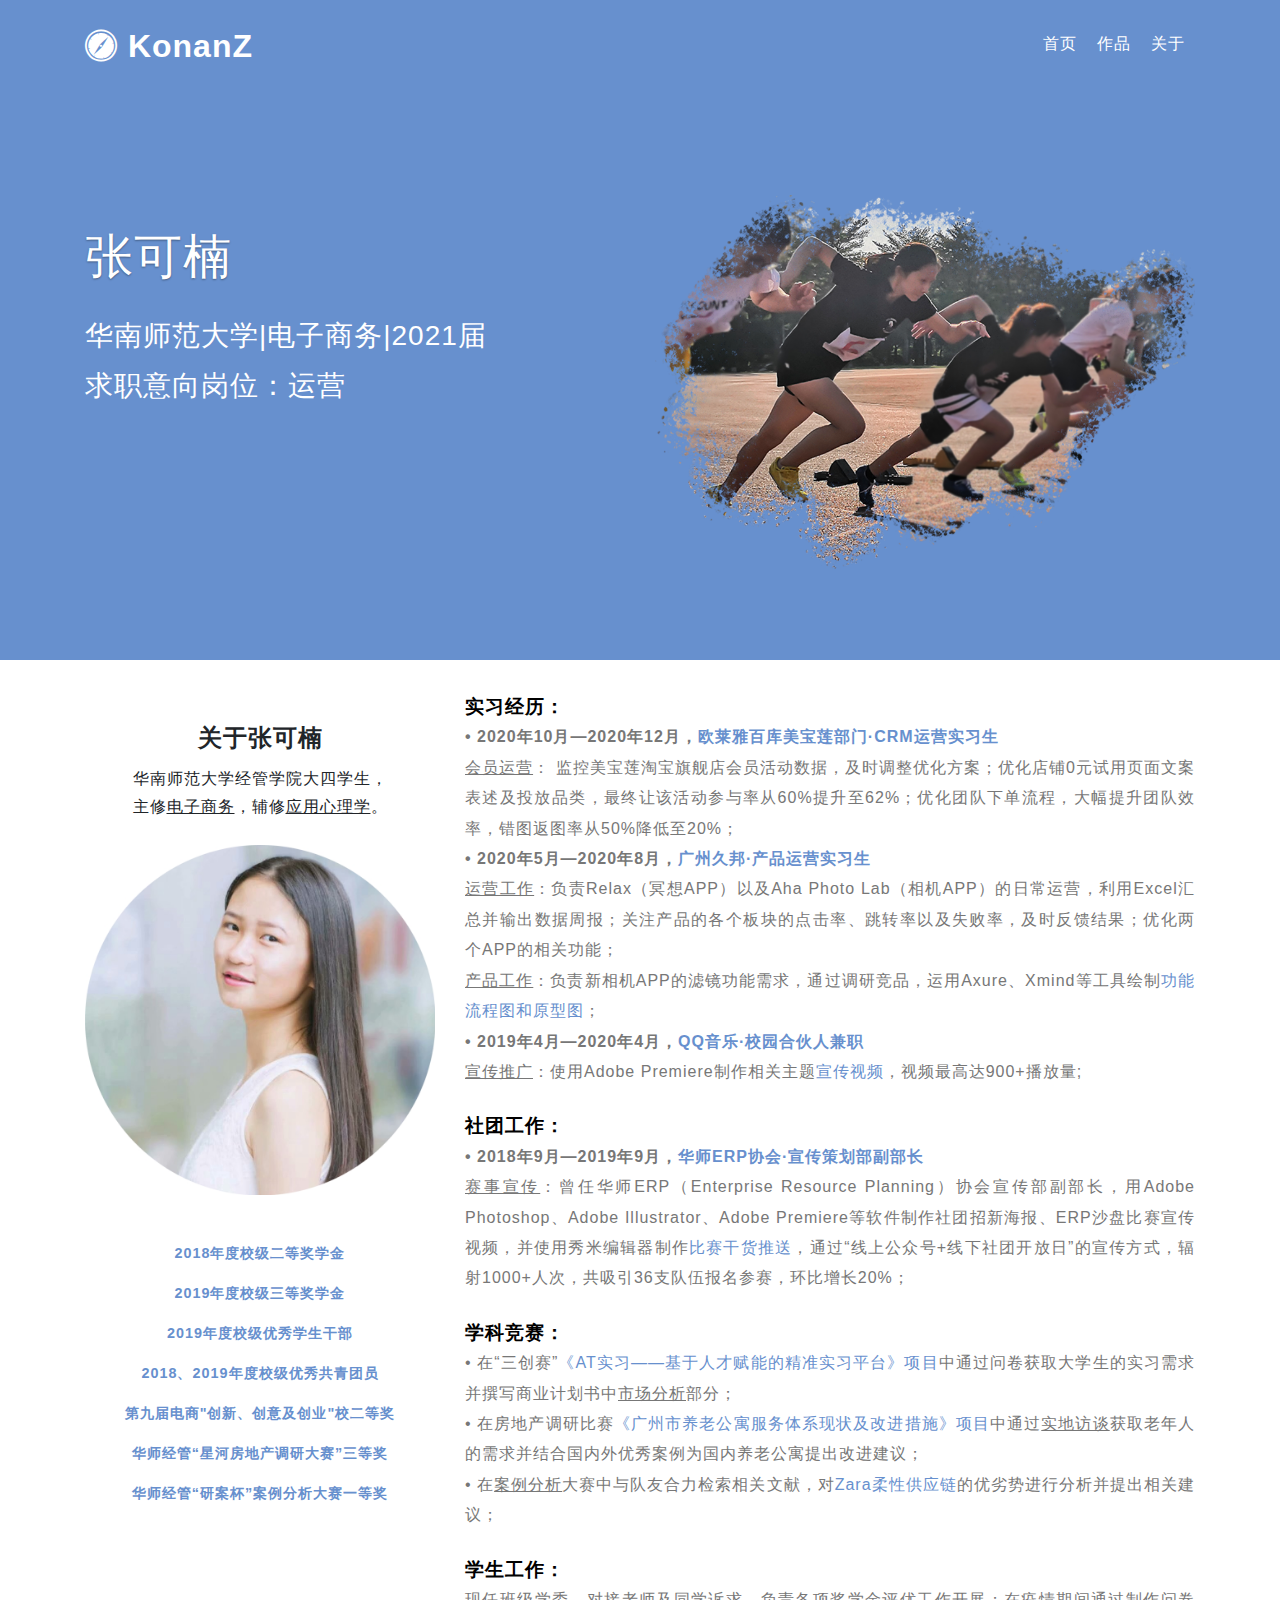
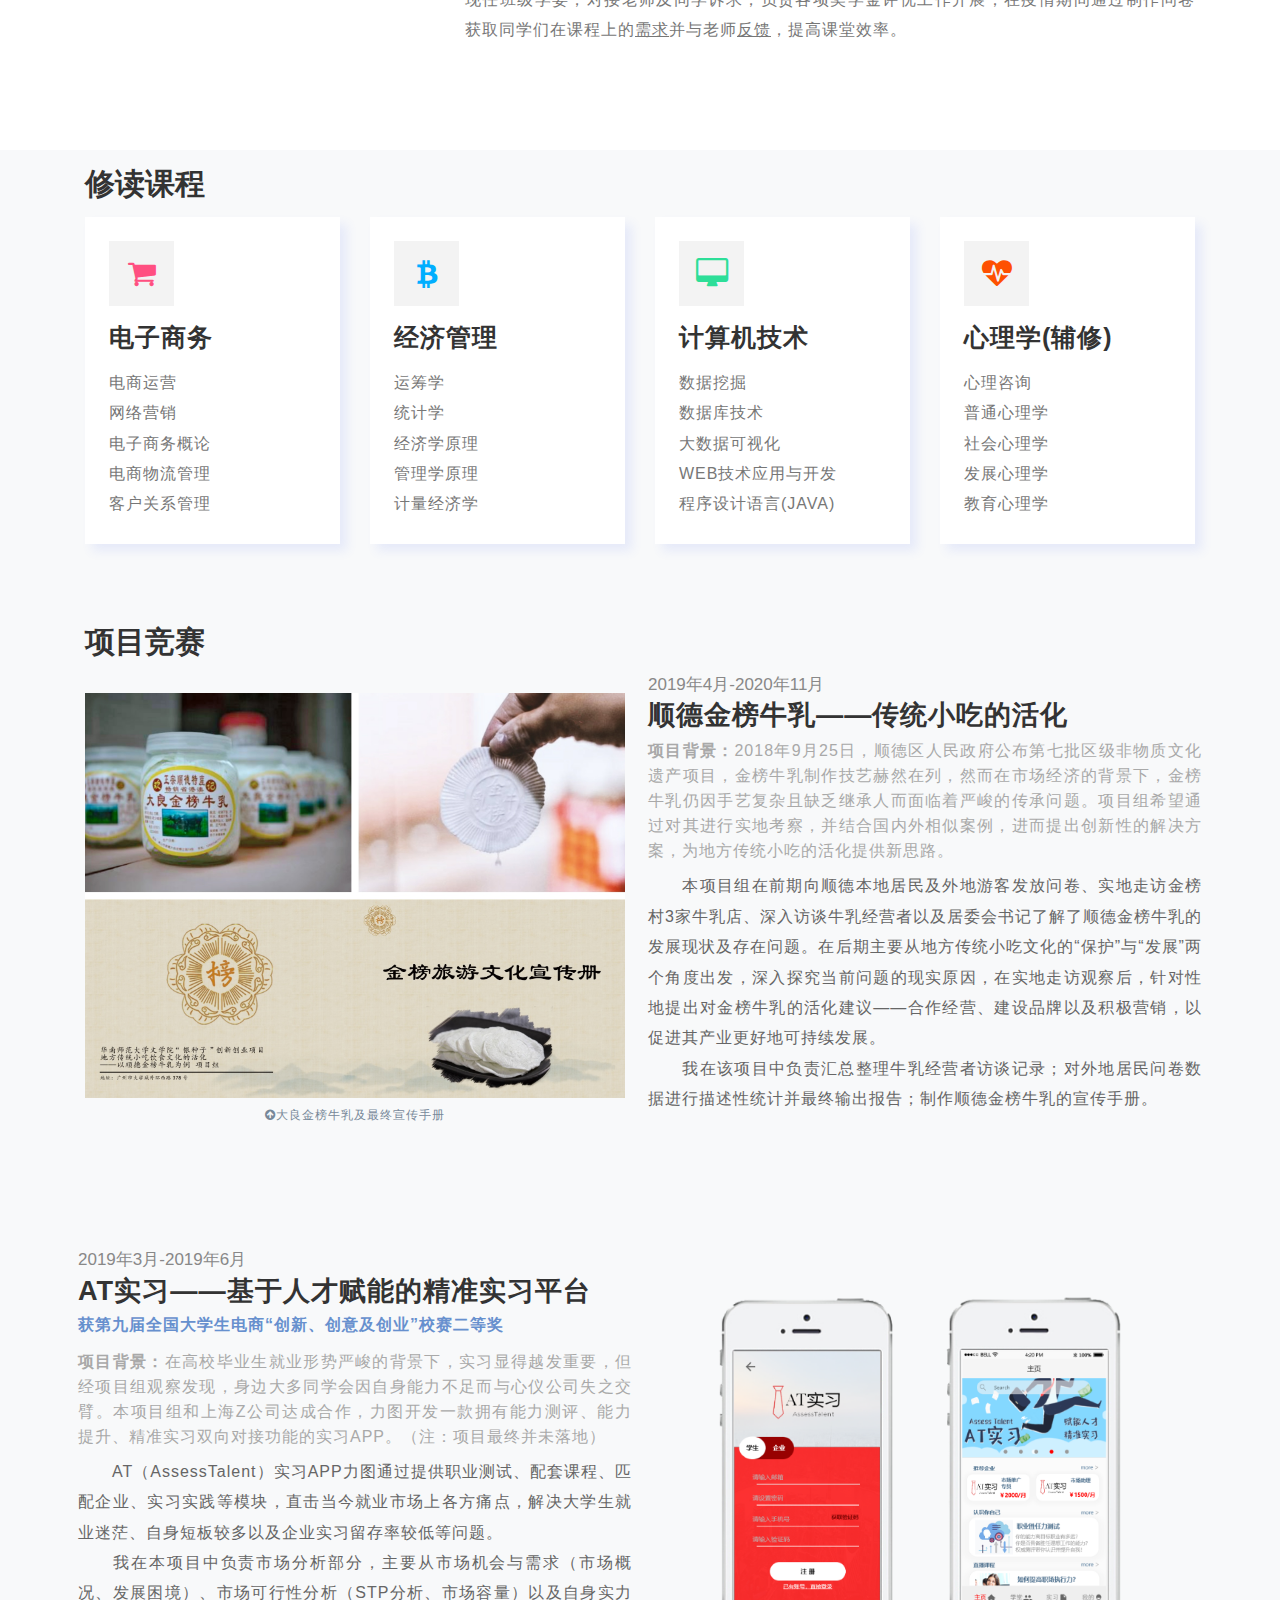
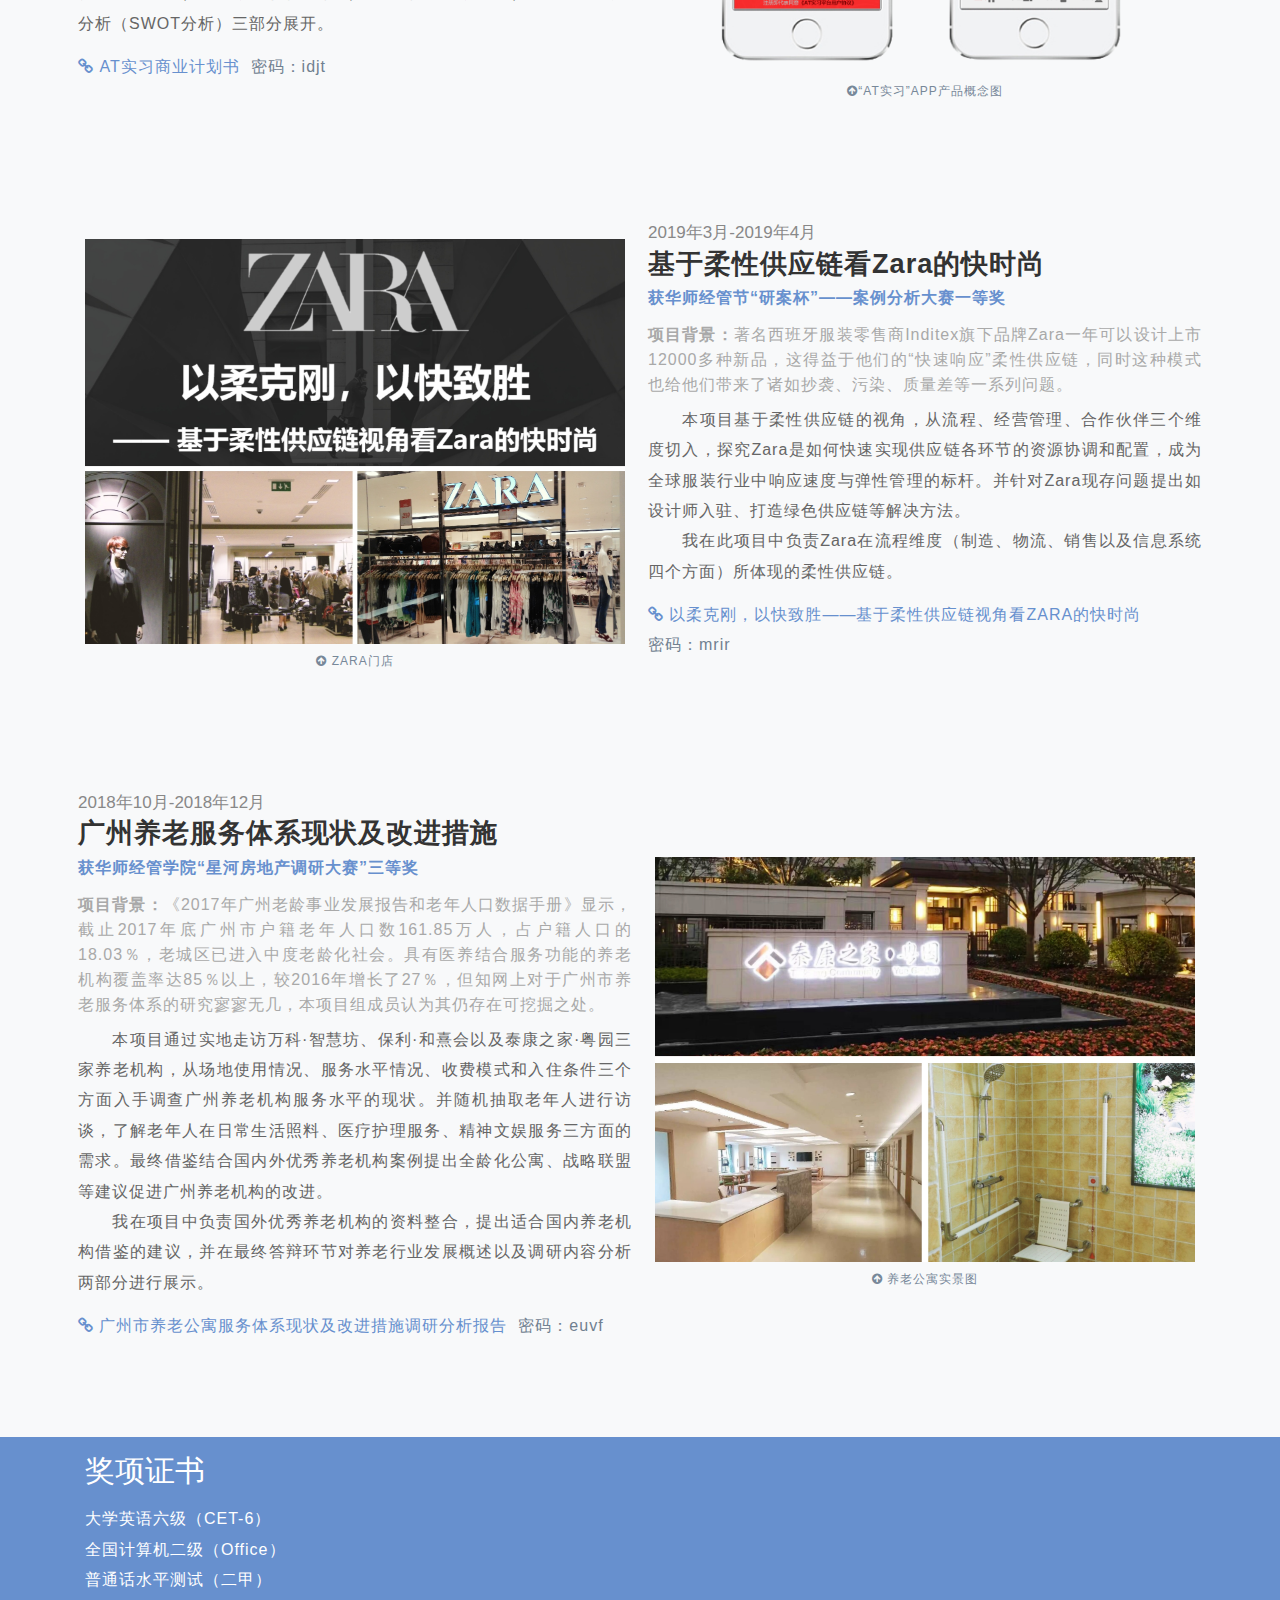
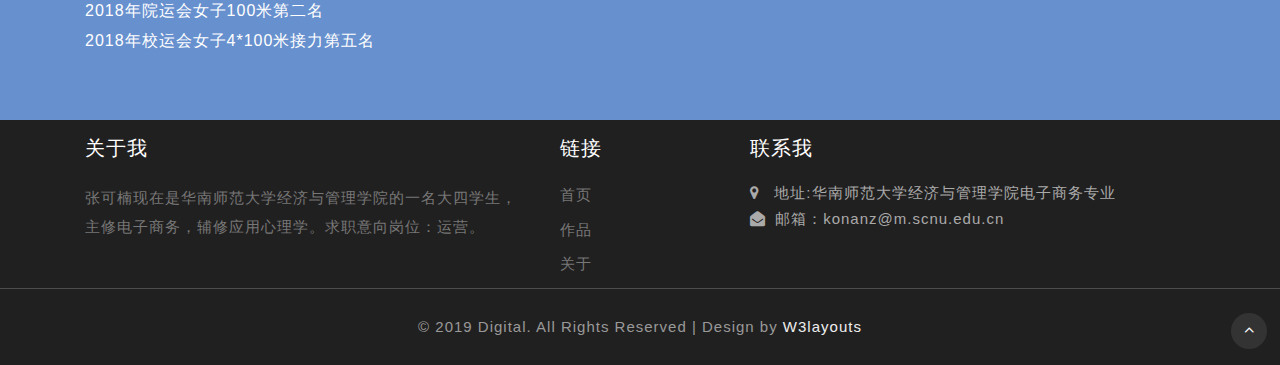
<file: index.html>
<html><!--Author: W3layouts
Author URL: http://w3layouts.com
License: Creative Commons Attribution 3.0 Unported
License URL: http://creativecommons.org/licenses/by/3.0/
--><head>
	<meta charset="utf-8">
	<meta name="viewport" content="width=device-width, initial-scale=1.0">
	<title>Konan&nbsp;Zhang</title>

	<!-- Custom-Files -->
	<link rel="stylesheet" href="./bundles/css/bootstrap.css"><!-- Bootstrap-CSS -->
	<link rel="stylesheet" href="./bundles/css/style.css" type="text/css" media="all"><!-- Style-CSS -->
	<link href="./bundles/css/font-awesome.min.css" rel="stylesheet"><!-- Font-Awesome-Icons-CSS -->
	<!-- //Custom-Files -->

	<!-- Web-Fonts -->
	<!-- <link href="//fonts.googleapis.com/css?family=Cabin:400,400i,500,500i,600,600i,700,700i&amp;subset=latin-ext,vietnamese" rel="stylesheet"> -->
	<!-- //Web-Fonts -->
	
</head>

<body>
	<div id="page" class="page">
	</div>
<header class="py-4">
	<div class="container">
			<div id="logo">
				<h1> <a href="index.html" class=""><span class="fa fa-safari" aria-hidden="true"></span> KonanZ</a></h1>
			</div>
		<!-- nav -->
		<nav class="d-lg-flex">

			<label for="drop" class="toggle"><span class="fa fa-bars" aria-hidden="true" style="outline: none; cursor: inherit;"></span></label>
			<input type="checkbox" id="drop">
			<ul class="menu mt-2 ml-auto" >
				<li class=""><a href="index.html">首页</a></li>
				<li class=""><a href="articles.html">作品</a></li>
				<li class=""><a href="#about" style="outline: none; cursor: inherit;">关于</a></li>
			</ul>
		</nav>
		<!-- //nav -->
	</div>
</header>
<!-- //header -->
		
<!-- banner -->
<section class="banner-section-relative position-relative">
	<div class="banner " id="home" style="color: rgb(33, 37, 41); font-size: 16px; background-color: rgb(103, 144, 206); font-family: Cabin, sans-serif;">
		<div class="container">
			<div class="row banner-text">
				<div class="slider-info col-lg-6">
					<div class="banner-info-grid mt-lg-5">
						<h2 class="">张可楠</h2>
						<br><br><h3 style="color: white; line-height: 50px">华南师范大学|电子商务|2021届<br>
						  求职意向岗位：运营</h3>
					</div>
				</div>
				<div class="col-lg-6 col-md-8 mt-lg-0 mt-5 pt-3 banner-image text-lg-center">
					<img src="bundles/images/running.png" alt="" class="img-fluid">
				</div>
			</div>
		</div>
	</div>
</section>

<!-- about -->
<section class="about py-5 " id="about">
	<div class="container py-lg-5 py-sm-3">
		<div class="row">
			<div class="col-lg-4 col-md-5 about-img">
			<br><br>	
			<h4 style="text-align: center; font-weight: bold; margin-bottom: 0.5em" >关于张可楠</h4>
			<p style="text-align: center; font-size: 1em; line-height: 28px">华南师范大学经管学院大四学生，<br>主修<u>电子商务</u>，辅修<u>应用心理学</u>。 </p>
				<br><img src="bundles/images/me.jpg" alt="" class="img-fluid">
				<br><br><p style="font-size: 0.9em; margin-top: 1em; color: rgb(103, 144, 206);font-weight: bold; text-align: center;line-height: 40px">2018年度校级二等奖学金<br>2019年度校级三等奖学金<br>2019年度校级优秀学生干部<br>
				  2018、2019年度校级优秀共青团员<br>
				  第九届电商"创新、创意及创业"校二等奖<br>
				  华师经管“星河房地产调研大赛”三等奖<br>
				  华师经管“研案杯”案例分析大赛一等奖</p>
			</div>
			<div class="col-lg-8 col-md-7 about-text">
				<p class="mt-3 " style="outline: none; cursor: inherit; text-align: justify">
			  <p><b><span style="font-weight: bold; font-size: 1.2em; color: #000000">实习经历：</span></b><br>
					<p><b>• 2020年10月—2020年12月，<span style="color:#6790CE">欧莱雅百库美宝莲部门·CRM运营实习生</span></b><br></p>
			  <p style="text-align: justify"><u>会员运营</u>： 监控美宝莲淘宝旗舰店会员活动数据，及时调整优化方案；优化店铺0元试用页面文案表述及投放品类，最终让该活动参与率从60%提升至62%；优化团队下单流程，大幅提升团队效率，错图返图率从50%降低至20%；
					</p>
			  <p style="text-align: justify"><b>• 2020年5月—2020年8月，<span style="color:#6790CE">广州久邦·产品运营实习生</span></b>
					<br><u>运营工作</u>：负责Relax（冥想APP）以及Aha Photo Lab（相机APP）的日常运营，利用Excel汇总并输出数据周报；关注产品的各个板块的点击率、跳转率以及失败率，及时反馈结果；优化两个APP的相关功能；<br>
					<u>产品工作</u>：负责新相机APP的滤镜功能需求，通过调研竞品，运用Axure、Xmind等工具绘制<a href="./articles.html#prd" style="color: #6790CE">功能流程图和原型图</a>；
					</p>
			  <p style="margin-bottom: 1.5em;text-align: justify"><b>• 2019年4月—2020年4月，<span style="color:#6790CE">QQ音乐·校园合伙人兼职</span></b><br>
					<u>宣传推广</u>：使用Adobe Premiere制作相关主题<a href="./articles.html#qqmusic" style="color: #6790CE">宣传视频</a>，视频最高达900+播放量;
					</p>
					</p>
			  <p class="mt-3 " style="outline: none; cursor: inherit; text-align: justify; margin-bottom: 1.5em">
					<b><span style="font-weight: bold; font-size: 1.2em; color: #000000">社团工作：</span></b><br>
					<b>• 2018年9月—2019年9月，<span style="color:#6790CE">华师ERP协会·宣传策划部副部长</span></b><br>
					<u>赛事宣传</u>：曾任华师ERP（Enterprise Resource Planning）协会宣传部副部长，用Adobe Photoshop、Adobe Illustrator、Adobe Premiere等软件制作社团招新海报、ERP沙盘比赛宣传视频，并使用秀米编辑器制作<a href="./articles.html#erp" style="color: #6790CE">比赛干货推送</a>，通过“线上公众号+线下社团开放日”的宣传方式，辐射1000+人次，共吸引36支队伍报名参赛，环比增长20%；
				</p>
			  <p class="mt-3 " style="outline: none; cursor: inherit; text-align: justify;margin-bottom: 1.5em">
					<b><span style="font-weight: bold; font-size: 1.2em; color: #000000">学科竞赛：</span></b>
					<br>• 在“三创赛”<a href="#assesstalent" style="color: #6790CE">《AT实习——基于人才赋能的精准实习平台》项目</a>中通过问卷获取大学生的实习需求并撰写商业计划书中<u>市场分析</u>部分；<br>• 在房地产调研比赛<a href="#apartment" style="color: #6790CE">《广州市养老公寓服务体系现状及改进措施》项目</a>中通过<u>实地访谈</u>获取老年人的需求并结合国内外优秀案例为国内养老公寓提出改进建议；<br>• 在<u>案例分析</u>大赛中与队友合力检索相关文献，对<a href="#Zara" style="color: #6790CE">Zara柔性供应链</a>的优劣势进行分析并提出相关建议；
				</p>
				<p class="mt-3 " style="outline: none; cursor: inherit; text-align: justify">
					<b><span style="font-weight: bold; font-size: 1.2em; color: #000000">学生工作：</span></b><br>现任班级学委，对接老师及同学诉求，负责各项奖学金评优工作开展；在疫情期间通过制作问卷获取同学们在课程上的<u>需求</u>并与老师<u>反馈</u>，提高课堂效率。
				</p>
				</p>
				<p class="mt-2 "></p>
			</div>
		</div>
	</div>
</section>
<!-- //about -->

<!-- why choose us -->
<section class="choose pt-5 " id="services">
	<div class="container py-md-3">
		<h3 class="heading mb-5 " style="margin-bottom: 0.5em; font-weight: bold"> 修读课程</h3>
		<div class="feature-grids row">
			<div class="col-lg-3 col-sm-6  mb-5" style="outline: none; cursor: inherit;">
				<div class="f1 icon1 p-4 " style="outline: none; cursor: inherit;">
					<div class="icon " style="outline: none; cursor: inherit;">
						<span class="fa fa-shopping-cart" style="outline: none; cursor: inherit;"></span>
					</div>
					<h3 class="my-3 " style="outline: none; cursor: inherit;">电子商务</h3>
					<p class="" style="outline: none; cursor: inherit;">电商运营<br>网络营销<br>电子商务概论<br>电商物流管理<br>客户关系管理</p>
				</div>
			</div>
			<div class="col-lg-3 col-sm-6 mb-5 " style="outline: none; cursor: inherit;">
				<div class="f1 icon2 p-4 " style="outline: none; cursor: inherit;">
					<div class="icon " style="outline: none; cursor: inherit;">
						<span class="fa fa-btc" style="outline: none; cursor: inherit;"></span>
					</div>
					<h3 class="my-3 " style="outline: none; cursor: inherit;">经济管理</h3>
					<p class="" style="outline: none; cursor: inherit;">运筹学<br>统计学<br>经济学原理<br>管理学原理<br>计量经济学</p>
				</div>
			</div>
			<div class="col-lg-3 col-sm-6 mb-5 ">
				<div class="f1 icon3 p-4 ">
					<div class="icon " style="outline: none; cursor: inherit;">
						<span class="fa fa-desktop" style="outline: none; cursor: inherit;"></span>
					</div>
					<h3 class="my-3 " style="outline: none; cursor: inherit;">计算机技术</h3>
					<p style="outline: none; cursor: inherit;">数据挖掘<br>
					  数据库技术<br>大数据可视化<br>WEB技术应用与开发<br>程序设计语言(JAVA)</p>
				</div>
			</div>
			<div class="col-lg-3 col-sm-6 mb-5 " style="outline: none; cursor: inherit;">
				<div class="f1 icon4 p-4 " style="outline: none; cursor: inherit;">
					<div class="icon " style="outline: none; cursor: inherit;">
						<span class="fa fa-heartbeat" style="outline: none; cursor: inherit;"></span>
					</div>
					<h3 class="my-3 " style="outline: none; cursor: inherit;">心理学(辅修)</h3>
					<p class="" style="outline: none; cursor: inherit;">心理咨询<br>普通心理学<br>社会心理学<br>发展心理学<br>教育心理学</p>
				</div>
			</div>
		</div>
	</div>
</section>

<!-- video -->
	<section class="video py-5 " id="video">
	<div class="container">
		<div class="inner-sec-w3ls py-lg-5 py-3">
			<div class="row">
				<div class="col-lg-6 video-img mt-lg-0 mt-4">
							<h3 class="heading mb-5 " style="margin-bottom: 0.3em; font-weight: bold"> 项目竞赛</h3>
					<br><img src="bundles/images/niuru.jpg" alt="" class="img-fluid" style="outline: none; cursor: inherit;">
					<p style="font-size: 0.75em;color: #778899;text-align: center; margin-top: 0.5em"><span class="fa fa-arrow-circle-up"></span>大良金榜牛乳及最终宣传手册</p>
				</div>
				<div class="col-lg-6 video-right px-lg-5 px-2">
					<br><br>
					<span class="time"  >2019年4月-2020年11月</span>
					<h3 class="tittle-w3 " style="outline: none; cursor: inherit;">顺德金榜牛乳——传统小吃的活化</h3>
				  <p style="margin-top: 0.5em; margin-bottom: 0.5em; color:darkgray; line-height: 25px;text-align: justify"><b>项目背景：</b>2018年9月25日，顺德区人民政府公布第七批区级非物质文化遗产项目，金榜牛乳制作技艺赫然在列，然而在市场经济的背景下，金榜牛乳仍因手艺复杂且缺乏继承人而面临着严峻的传承问题。项目组希望通过对其进行实地考察，并结合国内外相似案例，进而提出创新性的解决方案，为地方传统小吃的活化提供新思路。</p>
				  <p style="outline: none; cursor: inherit;text-align: justify">  本项目组在前期向顺德本地居民及外地游客发放问卷、实地走访金榜村3家牛乳店、深入访谈牛乳经营者以及居委会书记了解了顺德金榜牛乳的发展现状及存在问题。在后期主要从地方传统小吃文化的“保护”与“发展”两个角度出发，深入探究当前问题的现实原因，在实地走访观察后，针对性地提出对金榜牛乳的活化建议——合作经营、建设品牌以及积极营销，以促进其产业更好地可持续发展。<br>&emsp;&emsp;我在该项目中负责汇总整理牛乳经营者访谈记录；对外地居民问卷数据进行描述性统计并最终输出报告；制作顺德金榜牛乳的宣传手册。</p>
			  </div>
			</div>
		</div>
	</div>
</section>
<section class="video py-5 " id="assesstalent">
	<div class="container">
		<div class="inner-sec-w3ls py-lg-5 py-3">
			<div class="row">
				<div class="col-lg-6 video-right px-lg-5 px-2">
					<span class="time" style="margin-top: 0.5em">2019年3月-2019年6月</span>					
					<h3 class="tittle-w3 " style="outline: none; cursor: inherit;">AT实习——基于人才赋能的精准实习平台</h3>
					<p style="margin-top:0.3em;font-size: 1em; color: rgb(103, 144, 206);font-weight: bold">获第九届全国大学生电商“创新、创意及创业”校赛二等奖</p>
					<p style="margin-top: 0.5em; margin-bottom: 0.5em; color:darkgray; line-height: 25px; text-align: justify"><b>项目背景：</b>在高校毕业生就业形势严峻的背景下，实习显得越发重要，但经项目组观察发现，身边大多同学会因自身能力不足而与心仪公司失之交臂。本项目组和上海Z公司达成合作，力图开发一款拥有能力测评、能力提升、精准实习双向对接功能的实习APP。（注：项目最终并未落地）</p>
					<p class="mt-4 " style="outline: none; cursor: inherit; margin-top: 0;text-align: justify">&emsp;&emsp;AT（AssessTalent）实习APP力图通过提供职业测试、配套课程、匹配企业、实习实践等模块，直击当今就业市场上各方痛点，解决大学生就业迷茫、自身短板较多以及企业实习留存率较低等问题。<br>&emsp;&emsp;我在本项目中负责市场分析部分，主要从市场机会与需求（市场概况、发展困境）、市场可行性分析（STP分析、市场容量）以及自身实力分析（SWOT分析）三部分展开。
					</p>
					<p style="margin-top: 0.8em"><a href="https://pan.baidu.com/s/1MF56P8kcfoVS5xGtaF0s-w" style="color: rgb(103, 144, 206)"><span class="fa fa-link" ></span>&nbsp;AT实习商业计划书</a><span style="color: #708090">&nbsp;&nbsp;密码：idjt</span>
					</p>

				</div>
				<div class="col-lg-6 video-img mt-lg-0 mt-4">
					<br><br><img src="bundles/images/sanchuang.png" alt="" class="img-fluid" style="outline: none; cursor: inherit;">
					<p style="font-size: 0.75em;margin-top: 0.65em;color: #778899;text-align: center"><span class="fa fa-arrow-circle-up"></span>“AT实习”APP产品概念图</p>
				</div>
			</div>
		</div>
	</div>
</section>
<section class="video py-5 " id="Zara">
	<div class="container">
		<div class="inner-sec-w3ls py-lg-5 py-3">
			<div class="row">
				<div class="col-lg-6 video-img mt-lg-0 mt-4">
					<br><img src="bundles/images/yananbei.jpg" alt="" class="img-fluid" style="outline: none; cursor: inherit;">
					<p style="font-size: 0.75em;color: #778899;text-align: center; margin-top: 0.5em"><span class="fa fa-arrow-circle-up"></span>&nbsp;ZARA门店</p>
				</div>
				<div class="col-lg-6 video-right px-lg-5 px-2">
					<span class="time" style="margin-top: 0.3em">2019年3月-2019年4月</span>
					<h3 class="tittle-w3 " style="outline: none; cursor: inherit">基于柔性供应链看Zara的快时尚</h3>
					<p style="margin-top:  0.3em; font-size: 1em; color: rgb(103, 144, 206);font-weight: bold">获华师经管节“研案杯”——案例分析大赛一等奖</p>
					<p style="margin-top: 0.5em; margin-bottom: 0.5em; color:darkgray; line-height: 25px; text-align: justify"><b>项目背景：</b>著名西班牙服装零售商Inditex旗下品牌Zara一年可以设计上市12000多种新品，这得益于他们的“快速响应”柔性供应链，同时这种模式也给他们带来了诸如抄袭、污染、质量差等一系列问题。</p>
					<p class="mt-4 " style="outline: none; cursor: inherit; margin-top: 0;text-align: justify">&emsp;&emsp;本项目基于柔性供应链的视角，从流程、经营管理、合作伙伴三个维度切入，探究Zara是如何快速实现供应链各环节的资源协调和配置，成为全球服装行业中响应速度与弹性管理的标杆。并针对Zara现存问题提出如设计师入驻、打造绿色供应链等解决方法。
					<br>&emsp;&emsp;我在此项目中负责Zara在流程维度（制造、物流、销售以及信息系统四个方面）所体现的柔性供应链。<br>
					</p>
					<p style="margin-top: 0.8em"><a href="https://pan.baidu.com/s/1evZKZPRt4myGA0lR2WGXvw" style="color: rgb(103, 144, 206)"><span class="fa fa-link"></span>&nbsp;以柔克刚，以快致胜——基于柔性供应链视角看ZARA的快时尚</a>
					<br><span style="color: #708090">密码：mrir</span>
					</p>
					

				</div>
			</div>
		</div>
	</div>
</section>
<section class="video py-5 " id="apartment">
	<div class="container">
		<div class="inner-sec-w3ls py-lg-5 py-3">
			<div class="row">
				<div class="col-lg-6 video-right px-lg-5 px-2" >
					<span class="time" style="margin-top: 0.3em">2018年10月-2018年12月</span>
					<h3 class="tittle-w3 " style="outline: none; cursor: inherit;">广州养老服务体系现状及改进措施</h3>
					<p style="margin-top:  0.3em; font-size: 1em; color: rgb(103, 144, 206);font-weight: bold">获华师经管学院“星河房地产调研大赛”三等奖</p>
					<p style="margin-top: 0.5em; margin-bottom: 0.5em; color:darkgray; line-height: 25px;text-align: justify"><b>项目背景：</b>《2017年广州老龄事业发展报告和老年人口数据手册》显示，截止2017年底广州市户籍老年人口数161.85万人，占户籍人口的18.03％，老城区已进入中度老龄化社会。具有医养结合服务功能的养老机构覆盖率达85％以上，较2016年增长了27％，但知网上对于广州市养老服务体系的研究寥寥无几，本项目组成员认为其仍存在可挖掘之处。</p>
				    <p class="mt-4 " style="outline: none; cursor: inherit;margin-top: 0;text-align: justify;">&emsp;&emsp;本项目通过实地走访万科·智慧坊、保利·和熹会以及泰康之家·粤园三家养老机构，从场地使用情况、服务水平情况、收费模式和入住条件三个方面入手调查广州养老机构服务水平的现状。并随机抽取老年人进行访谈，了解老年人在日常生活照料、医疗护理服务、精神文娱服务三方面的需求。最终借鉴结合国内外优秀养老机构案例提出全龄化公寓、战略联盟等建议促进广州养老机构的改进。<br>&emsp;&emsp;我在项目中负责国外优秀养老机构的资料整合，提出适合国内养老机构借鉴的建议，并在最终答辩环节对养老行业发展概述以及调研内容分析两部分进行展示。
					</p>
					<p style="margin-top: 0.8em"><a href="https://pan.baidu.com/s/1qc395smqtRdqBSkBGz3ujQ" style="color: rgb(103, 144, 206)"><span class="fa fa-link"></span>&nbsp;广州市养老公寓服务体系现状及改进措施调研分析报告</a><span style="color: #708090">&nbsp;&nbsp;密码：euvf</span>
					</p>
				</div>
				<div class="col-lg-6 video-img mt-lg-0 mt-4">
					<br><br><br><img src="bundles/images/xinghe.jpg" alt="" class="img-fluid" style="outline: none; cursor: inherit;">
					<p style="font-size: 0.75em;color: #778899;text-align: center;margin-top: 0.5em"><span class="fa fa-arrow-circle-up"></span>&nbsp;养老公寓实景图</p>
				</div>
			</div>
		</div>
	</div>
</section>
	
<section class="partners py-5 " id="partners" style="color: rgb(33, 37, 41); font-size: 16px; background-color: rgb(103, 144, 206); font-family: Cabin, sans-serif;">

	<div class="container py-md-3">
		<h3 class="heading" style="outline: none; cursor: inherit; margin-bottom: 0.5em">奖项证书</h3>
		<p style="align-self: left; font-size: 1em;color:white; margin-bottom: 0">大学英语六级（CET-6）<br/>全国计算机二级（Office）<br/>普通话水平测试（二甲）<br>
		2018年院运会女子100米第二名<br>
		2018年校运会女子4*100米接力第五名</p>
	</div>
		
</section>


<!-- footer -->
<footer>
	<div class="container pt-lg-3">
		<div class="row footer-top">
			<div class="col-lg-5 col-sm-6 footer-grid-wthree">
				<h4 class="footer-title text-uppercase mb-4" style="outline: none; cursor: inherit;">关于我</h4>
				<div class="contact-info">
					<p>张可楠现在是华南师范大学经济与管理学院的一名大四学生，主修电子商务，辅修应用心理学。求职意向岗位：运营。</p>
				</div>
			</div>

			<div class="col-lg-2 col-sm-6 footer-grid-wthree mt-lg-0 mt-sm-5 mt-4">
				<h3 class="footer-title text-uppercase mb-4" style="outline: none; cursor: inherit;">链接</h3>
				<ul class="links list-unstyled">
					<li>
						<a href="index.html" style="outline: none; cursor: inherit;"> 首页</a>
					</li>
					<li>
						<a href="articles.html" style="outline: none; cursor: inherit;"> 作品</a>
					</li>
					<li>
						<a href="#about" style="outline: none; cursor: inherit;">关于</a>
					</li>
				</ul>
			</div>
			<div class="col-lg-5 col-sm-6 footer-grid-wthree mt-lg-0 mt-sm-5 mt-4">
				<h3 class="footer-title text-uppercase mb-4" style="outline: none; cursor: inherit;">联系我</h3>
				<div class="contact-info">
					<div class="footer-style-w3ls">
						<h4 class="mb-2" style="outline: none; cursor: inherit;"> <span class="fa mr-1 fa-map-marker" style="outline: none; cursor: inherit;"></span> &nbsp;地址:华南师范大学经济与管理学院电子商务专业</h4>
					</div>
					
					<div class="footer-style-w3ls">
						<h4 class="mb-2" style="outline: none; cursor: inherit;"><span class="fa mr-1 fa-envelope-open" style="outline: none; cursor: inherit;"></span> 邮箱：konanz@m.scnu.edu.cn</h4>
					</div>
				</div>
			</div>
			</div>
		</div>
</footer>
<!-- //footer -->

<!-- copyright -->
<div class="copy-right-top border-top">
	<p class="copy-right text-center py-4">© 2019 Digital. All Rights Reserved | Design by
		<a href="http://w3layouts.com/"> W3layouts </a>
	</p>
</div>
<!-- //copyright -->	
	
<!-- move top -->
<div class="move-top text-right">
	<a href="#home" class="move-top"> 
		<span class="fa fa-angle-up  mb-3" aria-hidden="true" style="outline: none; cursor: inherit;"></span>
	</a>
</div>
<!-- move top -->

<!-- popup for login -->
<div id="popup3" class="popup-effect">
	<div class="popup">
		<div class="login px-sm-4 mx-auto mw-100">
			<h5 class="text-center mb-4 " style="outline: none; cursor: inherit;">Login to Digital</h5>
			<form action="#" method="post">
				<div class="form-group " style="outline: none; cursor: inherit;">
					<label class="mb-2 " style="outline: none; cursor: inherit;">Email address</label>
					<input type="email" class="form-control" id="exampleInputEmail1" aria-describedby="emailHelp" placeholder="" required="">
					<small id="emailHelp" class="form-text text-muted " style="outline: none; cursor: inherit;">We'll never share your email with anyone else.</small>
				</div>
				<div class="form-group " style="outline: none; cursor: inherit;">
					<label class="mb-2 " style="outline: none; cursor: inherit;">Password</label>
					<input type="password" class="form-control" id="exampleInputPassword1" placeholder="" required="">
				</div>
				<button type="submit" class="btn btn-primary submit mt-2" style="outline: none; cursor: inherit;">Login</button>
				<p class="text-center mt-2">
					<a href="#popup4"> Don't have an account?</a>
				</p>
			</form>
		</div>

		<a class="close" href="#">×</a>
	</div>
</div>
<!-- //popup for login -->

<!-- popup for register -->
<div id="popup4" class="popup-effect">
	<div class="popup">
		<div class="login px-sm-4 mx-auto mw-100">
			<h5 class="text-center mb-4 " style="outline: none; cursor: inherit;">Register Now</h5>
			<form action="#" method="post">
				<div class="form-group " style="outline: none; cursor: inherit;">
					<label class="" style="outline: none; cursor: inherit;">Full Name</label>
					<input type="text" class="form-control" id="validationDefault01" placeholder="" required="">
				</div>
				<div class="form-group " style="outline: none; cursor: inherit;">
					<label class="" style="outline: none; cursor: inherit;">Email Address</label>
					<input type="email" class="form-control" id="validationDefault02" placeholder="" required="">
				</div>
				<div class="form-group " style="outline: none; cursor: inherit;">
					<label class="" style="outline: none; cursor: inherit;">Password</label>
					<input type="password" class="form-control" id="password1" placeholder="" required="">
				</div>
				<div class="form-group " style="outline: none; cursor: inherit;">
					<label class="" style="outline: none; cursor: inherit;">Confirm Password</label>
					<input type="password" class="form-control" id="password2" placeholder="" required="">
				</div>

				<button type="submit" class="btn btn-primary submit" style="outline: none; cursor: inherit;">Register</button>
				<p class="text-center mt-3">
					<a href="#" class="" style="outline: none; cursor: inherit;">By clicking Register, I agree to your terms</a>
				</p>
			</form>
		</div>
		<a class="close" href="#">×</a>
	</div>
</div>
<!-- //popup for register -->
<!--	</div> /#page -->


</body></html>
</file>
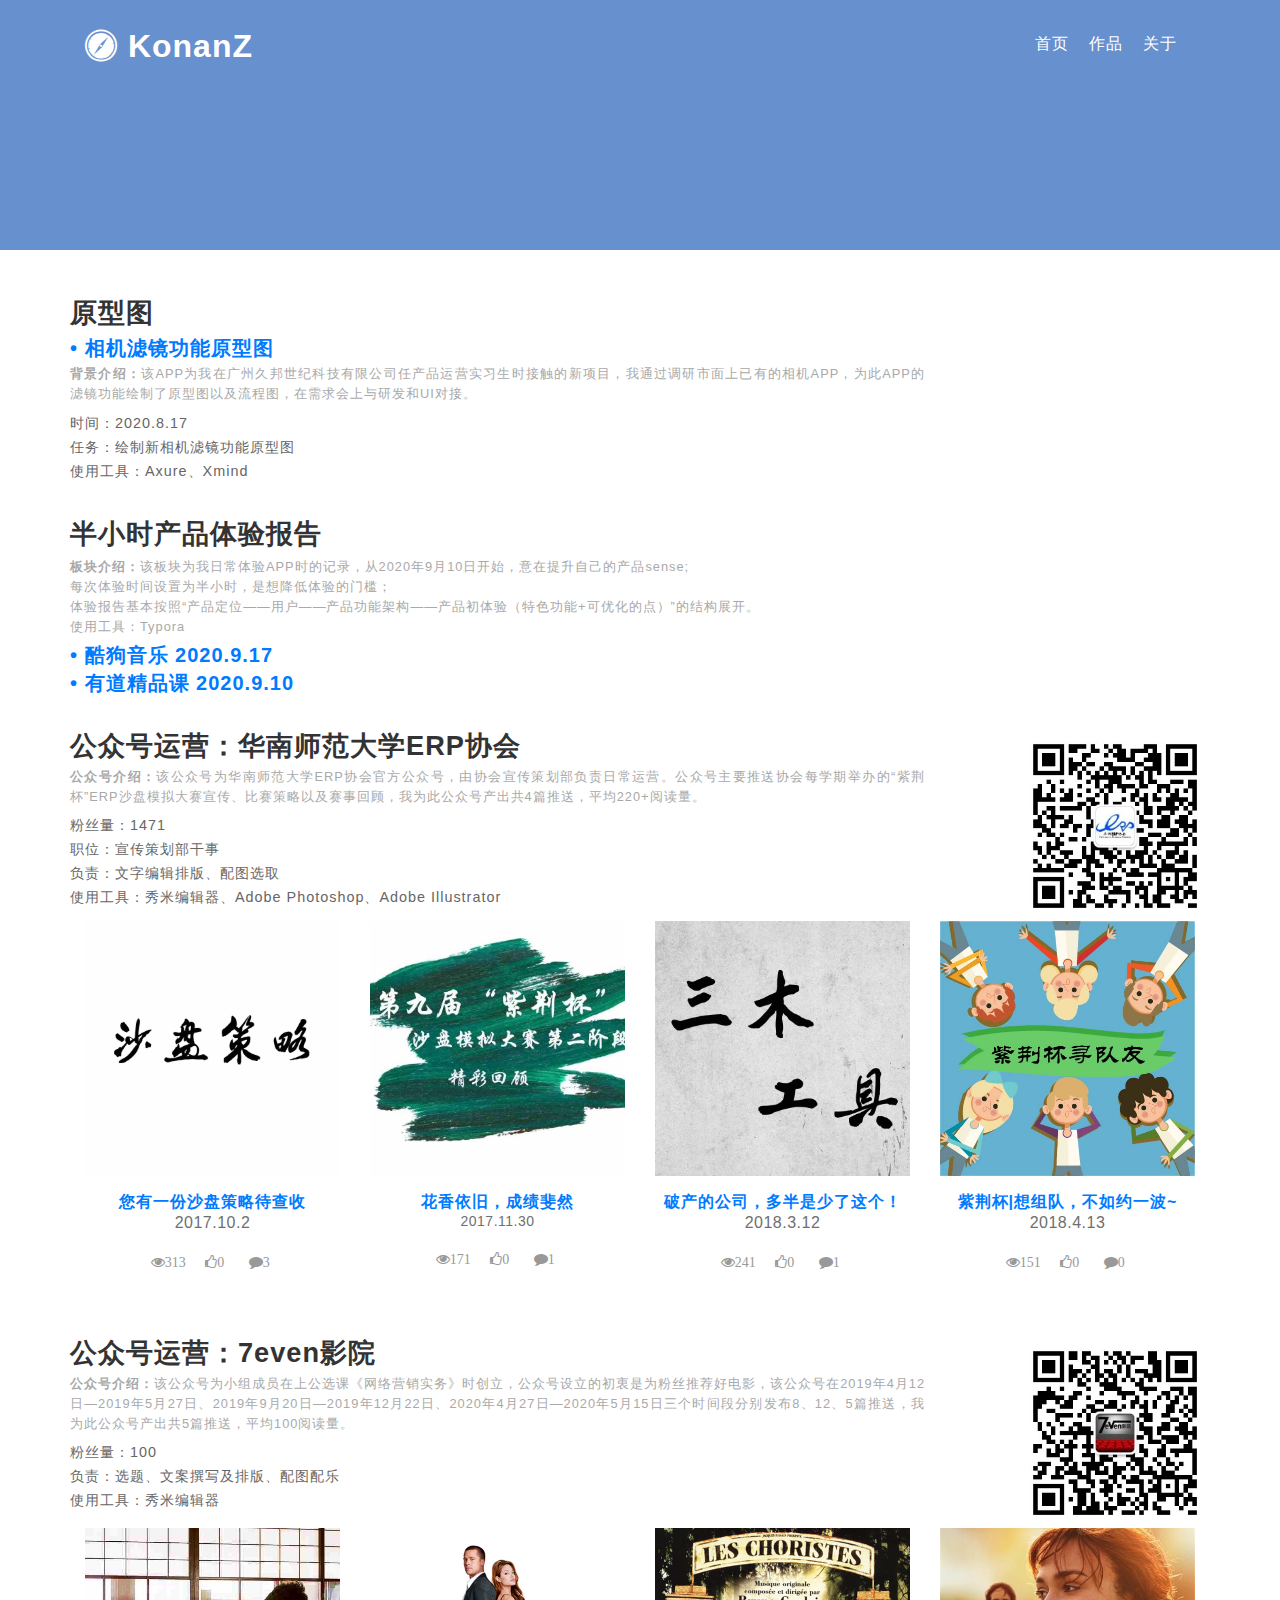
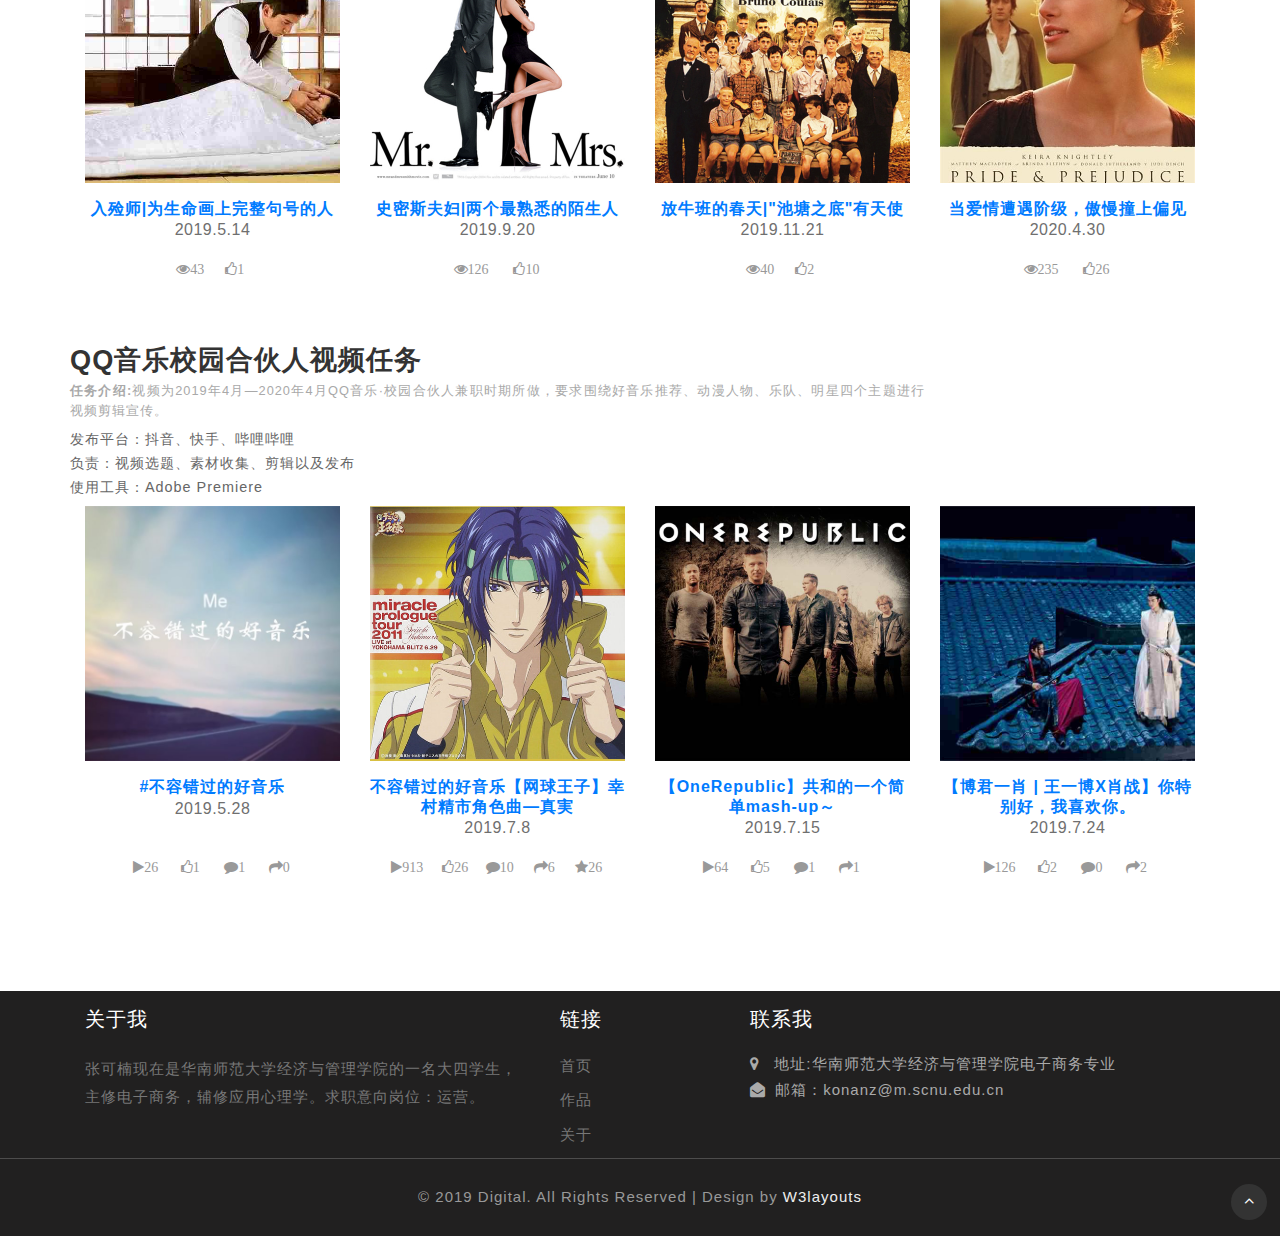
<file: articles.html>
<html><!--Author: W3layouts
Author URL: http://w3layouts.com
License: Creative Commons Attribution 3.0 Unported
License URL: http://creativecommons.org/licenses/by/3.0/-->
	<head>
	<meta charset="utf-8">
	<meta name="viewport" content="width=device-width, initial-scale=1.0">
	<title>Konan Zhang</title>

	<!-- Custom-Files -->
	<link rel="stylesheet" href="./bundles/css/bootstrap.css"><!-- Bootstrap-CSS -->
	<link rel="stylesheet" href="./bundles/css/style.css" type="text/css" media="all"><!-- Style-CSS -->
	<link href="./bundles/css/font-awesome.min.css" rel="stylesheet"><!-- Font-Awesome-Icons-CSS -->
	<!-- //Custom-Files -->

	<!-- Web-Fonts -->
	<!-- <link href="//fonts.googleapis.com/css?family=Cabin:400,400i,500,500i,600,600i,700,700i&amp;subset=latin-ext,vietnamese" rel="stylesheet"> -->
	<!-- //Web-Fonts -->
	
</head>

<body>
	<div id="page" class="page"></div>
<header class="py-4">
	<div class="container">
			<div id="logo">
				<h1> <a href="index.html" class=""><span class="fa fa-safari" aria-hidden="true" style="outline: none; cursor: inherit;"></span> KonanZ</a></h1>
			</div>
		<!-- nav -->
		<nav class="d-lg-flex">

			<label for="drop" class="toggle"><span class="fa fa-bars" aria-hidden="true" style="outline: none; cursor: inherit;"></span></label>
			<input type="checkbox" id="drop">
			<ul class="menu mt-2 ml-auto">
				<li class=""><a href="index.html">首页</a></li>
				<li class="">
				<!-- First Tier Drop Down -->

				</li>
				<li class=""><a href="articles.html">作品</a></li>
				<li class=""><a href="./index.html#about" style="outline: none; cursor: inherit;">关于</a></li>
				
			</ul>
			<div class="login-icon ml-lg-2">
				
			</div>
		</nav>
		
		<div class="clear"></div>
		<!-- //nav -->
	</div>
</header>
<!-- //header -->
   
<!-- banner -->
<div class="banner inner-banner " id="home" style="outline: none; outline-offset: -2px; cursor: inherit; color: rgb(33, 37, 41); font-size: 16px; background-color: rgb(103, 144, 206); font-family: Cabin, sans-serif;">
	<div class="container">

	</div>
</div>
<!-- //banner -->

<!-- Team page -->
<section class="section pt-5 " id="push">
    <div class="container py-lg-5">
	<div class="row">
	 <div class="col-lg-7 px-0 col-xl-9">
		<h3 class="tittle-w3 " style="outline: none; margin-bottom: 0.3em" id="prd">原型图</h3>
		<h3 class="post_name " style="outline: none; cursor: inherit;font-size: 20px; margin-bottom: 0.2em"><a href="bundles/project/newcamera/newcamera.html">• 相机滤镜功能原型图</a></h3>			
		<p style="margin-bottom: 0.5em; color:darkgray; line-height: 20px;text-align: justify; font-size: 0.8em"><b>背景介绍：</b>该APP为我在广州久邦世纪科技有限公司任产品运营实习生时接触的新项目，我通过调研市面上已有的相机APP，为此APP的滤镜功能绘制了原型图以及流程图，在需求会上与研发和UI对接。
		</p>
		<p style=" margin-bottom: 2.5em; line-height: 1.5rem; font-size: 0.9em; color: #666666" >时间：2020.8.17<br>任务：绘制新相机滤镜功能原型图<br>使用工具：Axure、Xmind
		</p>
	</div>
	</div>
	<div class="row">
		<div class="col-lg-7 px-0 col-xl-9">
		  <h3 class="tittle-w3 " style="outline: none; margin-bottom: 0.3em" id="#">半小时产品体验报告</h3>
			<p style="margin-bottom: 0.5em; color:darkgray; line-height: 20px;text-align: justify; font-size: 0.8em"><b>板块介绍：</b>该板块为我日常体验APP时的记录，从2020年9月10日开始，意在提升自己的产品sense;
				<br>每次体验时间设置为半小时，是想降低体验的门槛；
				<br>
				体验报告基本按照“产品定位——用户——产品功能架构——产品初体验（特色功能+可优化的点）”的结构展开。<br>使用工具：Typora</p>
		  	<h3 class="post_name " style="outline: none; cursor: inherit;font-size: 20px; margin-bottom: 0.2em"><a href="bundles/project/apps/kugou_music.html">• 酷狗音乐 2020.9.17</a></h3>
			<h3 class="post_name " style="outline: none; cursor: inherit;font-size: 20px; margin-bottom: 0.2em"><a href="bundles/project/apps/youdao_jingpinke.html">• 有道精品课 2020.9.10</a></h3>				
		  <p style=" margin-bottom: 2.5em; line-height: 1.5rem; font-size: 0.9em; color: #666666" ></p>
		</div>
		</div>
		<div class="row">
		<div class="col-lg-7 px-0 col-xl-9">
			<h3 class="tittle-w3 " style="outline: none; margin-bottom: 0.2em" id="erp">公众号运营：华南师范大学ERP协会</h3>
			<p style="margin-bottom: 0.5em; color:darkgray; line-height: 20px;text-align: justify; font-size: 0.8em"><b>公众号介绍：</b>该公众号为华南师范大学ERP协会官方公众号，由协会宣传策划部负责日常运营。公众号主要推送协会每学期举办的“紫荆杯”ERP沙盘模拟大赛宣传、比赛策略以及赛事回顾，我为此公众号产出共4篇推送，平均220+阅读量。</p>
			<p style=" margin-bottom: 0.5em; line-height: 1.5rem; font-size: 0.9em; color: #666666" >粉丝量：1471<br>职位：宣传策划部干事<br>负责：文字编辑排版、配图选取<br>使用工具：秀米编辑器、Adobe Photoshop、Adobe Illustrator</p>
		</div>
		<div class="col-lg-5 px-0 col-xl-1"></div>
		<div class="col-lg-5 px-0 col-xl-2">
			<img src="bundles/images/erp_QRcode.jpg" class="teamy_avatar" alt="The demo photo" style="outline: none; cursor: inherit;">
		</div>
		</div>

		<div class="section_header">
			<div class="row">
				<div class="col-md-3 col-sm-6 mb-5 ">
					<div class="teamy_preview">
						<a href="https://mp.weixin.qq.com/s/kNR4UmYwH09XpadN1Gn02A"><img src="bundles/images/strategy.jpg" class="teamy_avatar" alt=""></a>
					</div>
					<div class="post_content mt-3">
						<h3 class="post_name " style="outline: none; cursor: inherit; font-size: 16px">
							<a href="https://mp.weixin.qq.com/s/kNR4UmYwH09XpadN1Gn02A">您有一份沙盘策略待查收</a>
						</h3>
						<span class="post_date " style="outline: none; cursor: inherit; font-size: 16px">2017.10.2</span>
					</div>
					<div class="post_back">
						<div class="post_back-inner">
							<a href="#0" class="social"> 
								<span class="fa fa-eye" style="outline: none; cursor: inherit;">313</span>
							</a>
							<a href="#0" class="social">
								&nbsp;<span class="fa fa-thumbs-o-up" style="outline: none; cursor: inherit;">0</span>
							</a>
							<a href="#0" class="social">
								<span class="fa fa-comment" style="outline: none; cursor: inherit;">3</span>
							</a>
						</div>
					</div>
				</div>
				<div class="col-md-3 col-sm-6 mb-5 " style="outline: none; cursor: inherit;">
					<div class="teamy_preview">
						<a href="https://mp.weixin.qq.com/s/sMQEbYvM3P0K1qDAlOS78g"><img src="bundles/images/review.jpg" class="teamy_avatar" alt="The demo photo" style="outline: none; cursor: inherit;"></a>
					</div>
					<div class="post_content mt-3">
						<h3 class="post_name " style="outline: none; cursor: inherit;font-size: 16px"><a href="https://mp.weixin.qq.com/s/sMQEbYvM3P0K1qDAlOS78g">花香依旧，成绩斐然</a></h3>
						<span class="post_date " style="outline: none; cursor: inherit;">2017.11.30</span>
					</div>
					<div class="post_back">
						<div class="post_back-inner">
							<a href="#0" class="social"> 
								<span class="fa fa-eye" style="outline: none; cursor: inherit;">171</span>
							</a>
							<a href="#0" class="social">
								&nbsp;<span class="fa fa-thumbs-o-up" style="outline: none; cursor: inherit;">0</span>
							</a>
							<a href="#0" class="social">
								<span class="fa fa-comment" style="outline: none; cursor: inherit;">1</span>
							</a>
						</div>
					</div>
				</div>
				<div class="col-md-3 col-sm-6 mb-5 " style="outline: none; cursor: inherit;">
					<div class="teamy_preview">
						<a href="https://mp.weixin.qq.com/s/Su_0Eh5rn8SD68vVqVrtIA"><img src="bundles/images/sanmu.jpg" class="teamy_avatar" alt="The demo photo" style="outline: none; cursor: inherit;"></a>
					</div>    
					<div class="post_content mt-3">
						<h3 class="post_name " style="outline: none; cursor: inherit;font-size: 16px"><a href="https://mp.weixin.qq.com/s/Su_0Eh5rn8SD68vVqVrtIA">破产的公司，多半是少了这个！</a></h3>
						<span class="post_date " style="outline: none; cursor: inherit; font-size: 16px">2018.3.12</span>
					</div>
					<div class="post_back">
						<div class="post_back-inner">
							<a href="#0" class="social"> 
								<span class="fa fa-eye" style="outline: none; cursor: inherit;">241</span>
							</a>
							<a href="#0" class="social">
								&nbsp;<span class="fa fa-thumbs-o-up" style="outline: none; cursor: inherit;">0</span>
							</a>
							<a href="#0" class="social">
								<span class="fa fa-comment" style="outline: none; cursor: inherit;">1</span>
							</a>
						</div>
					</div>
				</div>
				<div class="col-md-3 col-sm-6 mb-5 " style="outline: none; cursor: inherit;">
					<div class="teamy_preview">
						<a href="https://mp.weixin.qq.com/s/4ElgYS1nYqBr5A6V1VUCBA"><img src="bundles/images/team.jpg" class="teamy_avatar" alt="The demo photo" style="outline: none; cursor: inherit;"></a>
					</div>
					<div class="post_content mt-3">
						<h3 class="post_name " style="outline: none; cursor: inherit;font-size: 16px"><a href="https://mp.weixin.qq.com/s/4ElgYS1nYqBr5A6V1VUCBA">紫荆杯|想组队，不如约一波~</a></h3>
						<span class="post_date " style="outline: none; cursor: inherit; font-size: 16px">2018.4.13</span>
					</div>
					<div class="post_back">
						<div class="post_back-inner">
							<a href="#0" class="social"> 
								<span class="fa fa-eye" style="outline: none; cursor: inherit;">151</span>
							</a>
							<a href="#0" class="social">
								&nbsp;<span class="fa fa-thumbs-o-up" style="outline: none; cursor: inherit;">0</span>
							</a>
							<a href="#0" class="social">
								<span class="fa fa-comment" style="outline: none; cursor: inherit;">0</span>
							</a>
						</div>
					</div>
				</div>	
		  </div>
			<div class="row">
			<div class="col-lg-7 px-0 col-xl-9">
				<h3 class="tittle-w3 " style="outline: none; margin-bottom: 0.2em" id="">公众号运营：7even影院</h3>
				<p style="margin-bottom: 0.5em; color:darkgray; line-height: 20px;text-align: justify; font-size: 0.8em"><b>公众号介绍：</b>该公众号为小组成员在上公选课《网络营销实务》时创立，公众号设立的初衷是为粉丝推荐好电影，该公众号在2019年4月12日—2019年5月27日、2019年9月20日—2019年12月22日、2020年4月27日—2020年5月15日三个时间段分别发布8、12、5篇推送，我为此公众号产出共5篇推送，平均100阅读量。
				</p>
				<p style=" margin-bottom: 0.5em; line-height: 1.5rem; font-size: 0.9em; color: #666666" >粉丝量：100<br>
			    负责：选题、文案撰写及排版、配图配乐<br>使用工具：秀米编辑器
				</p>
			</div>
			<div class="col-lg-5 px-0 col-xl-1"></div>
			<div class="col-lg-5 px-0 col-xl-2">
				<img src="bundles/images/7even_QRcode.jpg" class="teamy_avatar" alt="The demo photo" style="outline: none; cursor: inherit;">	
			</div>
			</div>
				
			<div class="row">
                <div class="col-md-3 col-sm-6 mb-5 " style="outline: none; cursor: inherit;">
					<div class="teamy_preview">
						<a href="https://mp.weixin.qq.com/s/okPGZe5VmIjZNay4M4Hcng"><img src="bundles/images/departure.jpg" class="teamy_avatar" alt="The demo photo" style="outline: none; cursor: inherit;"></a>
					</div>
					<div class="post_content mt-3">
						<h3 class="post_name " style="outline: none; cursor: inherit;font-size: 16px"><a href="https://mp.weixin.qq.com/s/okPGZe5VmIjZNay4M4Hcng">入殓师|为生命画上完整句号的人</a></h3>
						<span class="post_date " style="outline: none; cursor: inherit; font-size: 16px">2019.5.14</span>
					</div>
					<div class="post_back">
						<div class="post_back-inner">
							<a href="#0" class="social"> 
								<span class="fa fa-eye" style="outline: none; cursor: inherit;">43</span>
							</a>
							<a href="#0" class="social">
								<span class="fa fa-thumbs-o-up" style="outline: none; cursor: inherit;">1</span>
							</a>
<!--
							<a href="#0" class="social">
								<span class="fa fa-comment" style="outline: none; cursor: inherit;">0</span>
							</a>
-->
						</div>
					</div>
				</div>
				<div class="col-md-3 col-sm-6 mb-5 " style="outline: none; cursor: inherit;">
					<div class="teamy_preview">
						<a href="https://mp.weixin.qq.com/s/rN4uNfdPtsziKihJaTBMpw"><img src="bundles/images/MrMrs.jpg" class="teamy_avatar" alt="The demo photo" style="outline: none; cursor: inherit;"></a>
					</div>
					<div class="post_content mt-3">
						<h3 class="post_name " style="outline: none; cursor: inherit;font-size: 16px"><a href="https://mp.weixin.qq.com/s/rN4uNfdPtsziKihJaTBMpw">史密斯夫妇|两个最熟悉的陌生人</a></h3>
						<span class="post_date " style="outline: none; cursor: inherit; font-size: 16px">2019.9.20</span>
					</div>
					<div class="post_back">
						<div class="post_back-inner">
							<a href="#0" class="social"> 
								<span class="fa fa-eye" style="outline: none; cursor: inherit;">126</span>
							</a>
							&nbsp;&nbsp;<a href="#0" class="social">
								<span class="fa fa-thumbs-o-up" style="outline: none; cursor: inherit;">10</span>
							</a>
<!--
							<a href="#0" class="social">
								<span class="fa fa-comment" style="outline: none; cursor: inherit;">0</span>
							</a>
-->
						</div>
					</div>
				</div>
				<div class="col-md-3 col-sm-6 mb-5 " style="outline: none; cursor: inherit;">
					<div class="teamy_preview">
						<a href="https://mp.weixin.qq.com/s/LC4yQhBgIUmFXrrl4_LlQA"><img src="bundles/images/thechorus.png" class="teamy_avatar" alt="The demo photo" style="outline: none; cursor: inherit;"></a>
					</div>    
					<div class="post_content mt-3">
						<h3 class="post_name " style="outline: none; cursor: inherit;font-size: 16px"><a href="https://mp.weixin.qq.com/s/LC4yQhBgIUmFXrrl4_LlQA">放牛班的春天|"池塘之底"有天使</a></h3>
						<span class="post_date " style="outline: none; cursor: inherit; font-size: 16px;">2019.11.21</span>
					</div>
					<div class="post_back">
						<div class="post_back-inner">
							<a href="#0" class="social"> 
								<span class="fa fa-eye" style="outline: none; cursor: inherit;">40</span>
							</a>
							<a href="#0" class="social">
								<span class="fa fa-thumbs-o-up" style="outline: none; cursor: inherit;">2</span>
							</a>
<!--
							<a href="#0" class="social">
								<span class="fa fa-comment" style="outline: none; cursor: inherit;">0</span>
							</a>
-->
						</div>
					</div>
				</div>
				<div class="col-md-3 col-sm-6 mb-5 " style="outline: none; cursor: inherit;">
					<div class="teamy_preview">
						<a href="https://mp.weixin.qq.com/s/xcvHYpovAkUxGUqlI9w78w"><img src="bundles/images/pride.jpg" class="teamy_avatar" alt="The demo photo" style="outline: none; cursor: inherit;"></a>
					</div>
					<div class="post_content mt-3">
						<h3 class="post_name " style="outline: none; cursor: inherit;font-size: 16px"><a href="https://mp.weixin.qq.com/s/xcvHYpovAkUxGUqlI9w78w">当爱情遭遇阶级，傲慢撞上偏见</a></h3>
						<span class="post_date " style="outline: none; cursor: inherit; font-size: 16px;">2020.4.30</span>
					</div>
					<div class="post_back">
						<div class="post_back-inner">
							<a href="#0" class="social"> 
								<span class="fa fa-eye" style="outline: none; cursor: inherit;">235</span>
							</a>
							&nbsp;&nbsp;<a href="#0" class="social">
								<span class="fa fa-thumbs-o-up" style="outline: none; cursor: inherit;">26</span>
							</a>
<!--
							<a href="#0" class="social">
								<span class="fa fa-comment" style="outline: none; cursor: inherit;">0</span>
							</a>
-->
						</div>
					</div>
				</div>
			</div>
			<div class="row">
			<div class="col-lg-7 px-0 col-xl-9">
				<h3 class="tittle-w3 " style="outline: none; margin-bottom: 0.2em" id="qqmusic">QQ音乐校园合伙人视频任务</h3>
				<p style="margin-bottom: 0.5em; color:darkgray; line-height: 20px;text-align: justify; font-size: 0.8em"><b>任务介绍:</b>视频为2019年4月—2020年4月QQ音乐·校园合伙人兼职时期所做，要求围绕好音乐推荐、动漫人物、乐队、明星四个主题进行视频剪辑宣传。</p>
				<p style=" margin-bottom: 0.5em; line-height: 1.5rem; font-size: 0.9em; color: #666666" >发布平台：抖音、快手、哔哩哔哩<br>负责：视频选题、素材收集、剪辑以及发布<br>使用工具：Adobe Premiere</p>
			</div>
			</div>

			<div class="row">
				<div class="col-md-3 col-sm-6 mb-5 ">
					<div class="teamy_preview">
						<a href="https://www.bilibili.com/video/av53897585"><img src="bundles/images/music.jpg" class="teamy_avatar" alt="The demo photo"></a>
					</div>
					<div class="post_content mt-3">
						<h3 class="post_name " style="outline: none; cursor: inherit;font-size: 16px"><a href="https://www.bilibili.com/video/av53897585">#不容错过的好音乐</a></h3>
						<span class="post_date " style="outline: none; cursor: inherit; font-size: 16px">2019.5.28</span>
						<h3 style="font-size: 16px">&nbsp;</h3>
					</div>
					<div class="post_back">
						<div class="post_back-inner">
							<a href="#0" class="social"> 
								<span class="fa fa-play" style="outline: none; cursor: inherit;">26</span>
							</a>
							<a href="#0" class="social">
								<span class="fa fa-thumbs-o-up" style="outline: none; cursor: inherit;">1</span>
							</a>
							<a href="#0" class="social">
								<span class="fa fa-comment" style="outline: none; cursor: inherit;">1</span>
							</a>
							<a href="#0" class="social">
								<span class="fa fa-share" style="outline: none; cursor: inherit;">0</span>
							</a>
						</div>
					</div>
				</div>
				<div class="col-md-3 col-sm-6 mb-5 " style="outline: none; cursor: inherit;">
					<div class="teamy_preview">
						<a href="https://www.bilibili.com/video/av58301972"><img src="bundles/images/seiichi.jpg" class="teamy_avatar" alt="The demo photo" style="outline: none; cursor: inherit;"></a>
					</div>
					<div class="post_content mt-3">
						<h3 class="post_name " style="outline: none; cursor: inherit;font-size: 16px"><a href="https://www.bilibili.com/video/av58301972">不容错过的好音乐【网球王子】幸村精市角色曲—真実</a></h3>
						<span class="post_date " style="outline: none; cursor: inherit; font-size: 16px">2019.7.8</span>
					</div>
					<div class="post_back">
						<div class="post_back-inner">
							<a href="#0" class="social"> 
								<span class="fa fa-play" style="outline: none; cursor: inherit;">913</span>
							</a>
							<a href="#0" class="social">
								&nbsp;<span class="fa fa-thumbs-o-up" style="outline: none; cursor: inherit;">26</span>
							</a>
							<a href="#0" class="social">
								<span class="fa fa-comment" style="outline: none; cursor: inherit;">10</span>
							</a>
							<a href="#0" class="social">
								<span class="fa fa-share" style="outline: none; cursor: inherit;">6</span>
							</a>
							<a href="#0" class="social">
								<span class="fa fa-star" style="outline: none; cursor: inherit;">26</span>
							</a>
						</div>
					</div>
				</div>
				<div class="col-md-3 col-sm-6 mb-5 " style="outline: none; cursor: inherit;">
					<div class="teamy_preview">
						<a href="https://www.bilibili.com/video/av59206403"><img src="bundles/images/onerepublic.jpg" class="teamy_avatar" alt="The demo photo" style="outline: none; cursor: inherit;"></a>
					</div>    
					<div class="post_content mt-3">
						<h3 class="post_name " style="outline: none; cursor: inherit;font-size: 16px"><a href="https://www.bilibili.com/video/av59206403">【OneRepublic】共和的一个简单mash-up～</a></h3>
						<span class="post_date " style="outline: none; cursor: inherit; font-size: 16px">2019.7.15</span>
					</div>
					<div class="post_back">
						<div class="post_back-inner">
							<a href="#0" class="social"> 
								<span class="fa fa-play" style="outline: none; cursor: inherit;">64</span>
							</a>
							<a href="#0" class="social">
								<span class="fa fa-thumbs-o-up" style="outline: none; cursor: inherit;">5</span>
							</a>
							<a href="#0" class="social">
								<span class="fa fa-comment" style="outline: none; cursor: inherit;">1</span>
							</a>
							<a href="#0" class="social">
								<span class="fa fa-share" style="outline: none; cursor: inherit;">1</span>
							</a>
						</div>
					</div>
				</div>
				<div class="col-md-3 col-sm-6 mb-5 " style="outline: none; cursor: inherit;">
					<div class="teamy_preview">
						<a href="https://www.bilibili.com/video/av60516529"><img src="bundles/images/ultimated.jpg" class="teamy_avatar" alt="The demo photo" style="outline: none; cursor: inherit;"></a>
					</div>
					<div class="post_content mt-3">
						<h3 class="post_name " style="outline: none; cursor: inherit;font-size: 16px"><a href="https://www.bilibili.com/video/av60516529">【博君一肖 | 王一博X肖战】你特别好，我喜欢你。</a></h3>
						<span class="post_date " style="outline: none; cursor: inherit; font-size: 16px">2019.7.24</span>
					</div>
					<div class="post_back">
						<div class="post_back-inner">
							<a href="#0" class="social"> 
								<span class="fa fa-play" style="outline: none; cursor: inherit;">126</span>
							</a>
							<a href="#0" class="social">
								&nbsp;<span class="fa fa-thumbs-o-up" style="outline: none; cursor: inherit;">2</span>
							</a>
							<a href="#0" class="social">
								<span class="fa fa-comment" style="outline: none; cursor: inherit;">0</span>
							</a>
							<a href="#0" class="social">
								<span class="fa fa-share" style="outline: none; cursor: inherit;">2</span>
							</a>
						</div>
					</div>
				</div>
					
			</div>
	  </div>
    </div>
</section>
<!-- //Team page -->

<!-- footer -->
<footer>
	<div class="container pt-lg-3">
		<div class="row footer-top">
			<div class="col-lg-5 col-sm-6 footer-grid-wthree">
				<h4 class="footer-title text-uppercase mb-4" style="outline: none; cursor: inherit;">关于我</h4>
				<div class="contact-info">
					<p>张可楠现在是华南师范大学经济与管理学院的一名大四学生，主修电子商务，辅修应用心理学。求职意向岗位：运营。</p>
				</div>
			</div>
			
			<div class="col-lg-2 col-sm-6 footer-grid-wthree mt-lg-0 mt-sm-5 mt-4">
				<h3 class="footer-title text-uppercase mb-4" style="outline: none; cursor: inherit;">链接</h3>
				<ul class="links list-unstyled">
					<li>
						<a href="index.html" style="outline: none; cursor: inherit;"> 首页</a>
					</li>

					<li>
						<a href="#push" style="outline: none; cursor: inherit;"> 作品</a>
					</li>
					<li>
						<a href="./index.html#about" style="outline: none; cursor: inherit;">关于</a>
					</li>
				</ul>
			</div>
			<div class="col-lg-5 col-sm-6 footer-grid-wthree mt-lg-0 mt-sm-5 mt-4">
				<h3 class="footer-title text-uppercase mb-4" style="outline: none; cursor: inherit;">联系我</h3>
				<div class="contact-info">
					<div class="footer-style-w3ls">
						<h4 class="mb-2" style="outline: none; cursor: inherit;"> <span class="fa mr-1 fa-map-marker" style="outline: none; cursor: inherit;"></span> &nbsp;地址:华南师范大学经济与管理学院电子商务专业</h4>
<!--						<p style="outline: none; cursor: inherit;"></p><br>-->
					</div>
					
					<div class="footer-style-w3ls">
						<h4 class="mb-2" style="outline: none; cursor: inherit;"><span class="fa mr-1 fa-envelope-open" style="outline: none; cursor: inherit;"></span> 邮箱：konanz@m.scnu.edu.cn</h4>
					</div>
				</div>
			</div>
		</div>
	</div>
</footer>
<!-- //footer -->

<!-- copyright -->
<div class="copy-right-top border-top">
	<p class="copy-right text-center py-4">© 2019 Digital. All Rights Reserved | Design by
		<a href="http://w3layouts.com/"> W3layouts </a>
	</p>
</div>
<!-- //copyright -->

<!-- move top -->
<div class="move-top text-right">
	<a href="#home" class="move-top"> 
		<span class="fa fa-angle-up  mb-3" aria-hidden="true" style="outline: none; cursor: inherit;"></span>
	</a>
</div>
<!-- move top -->
</body>
</html>
</file>
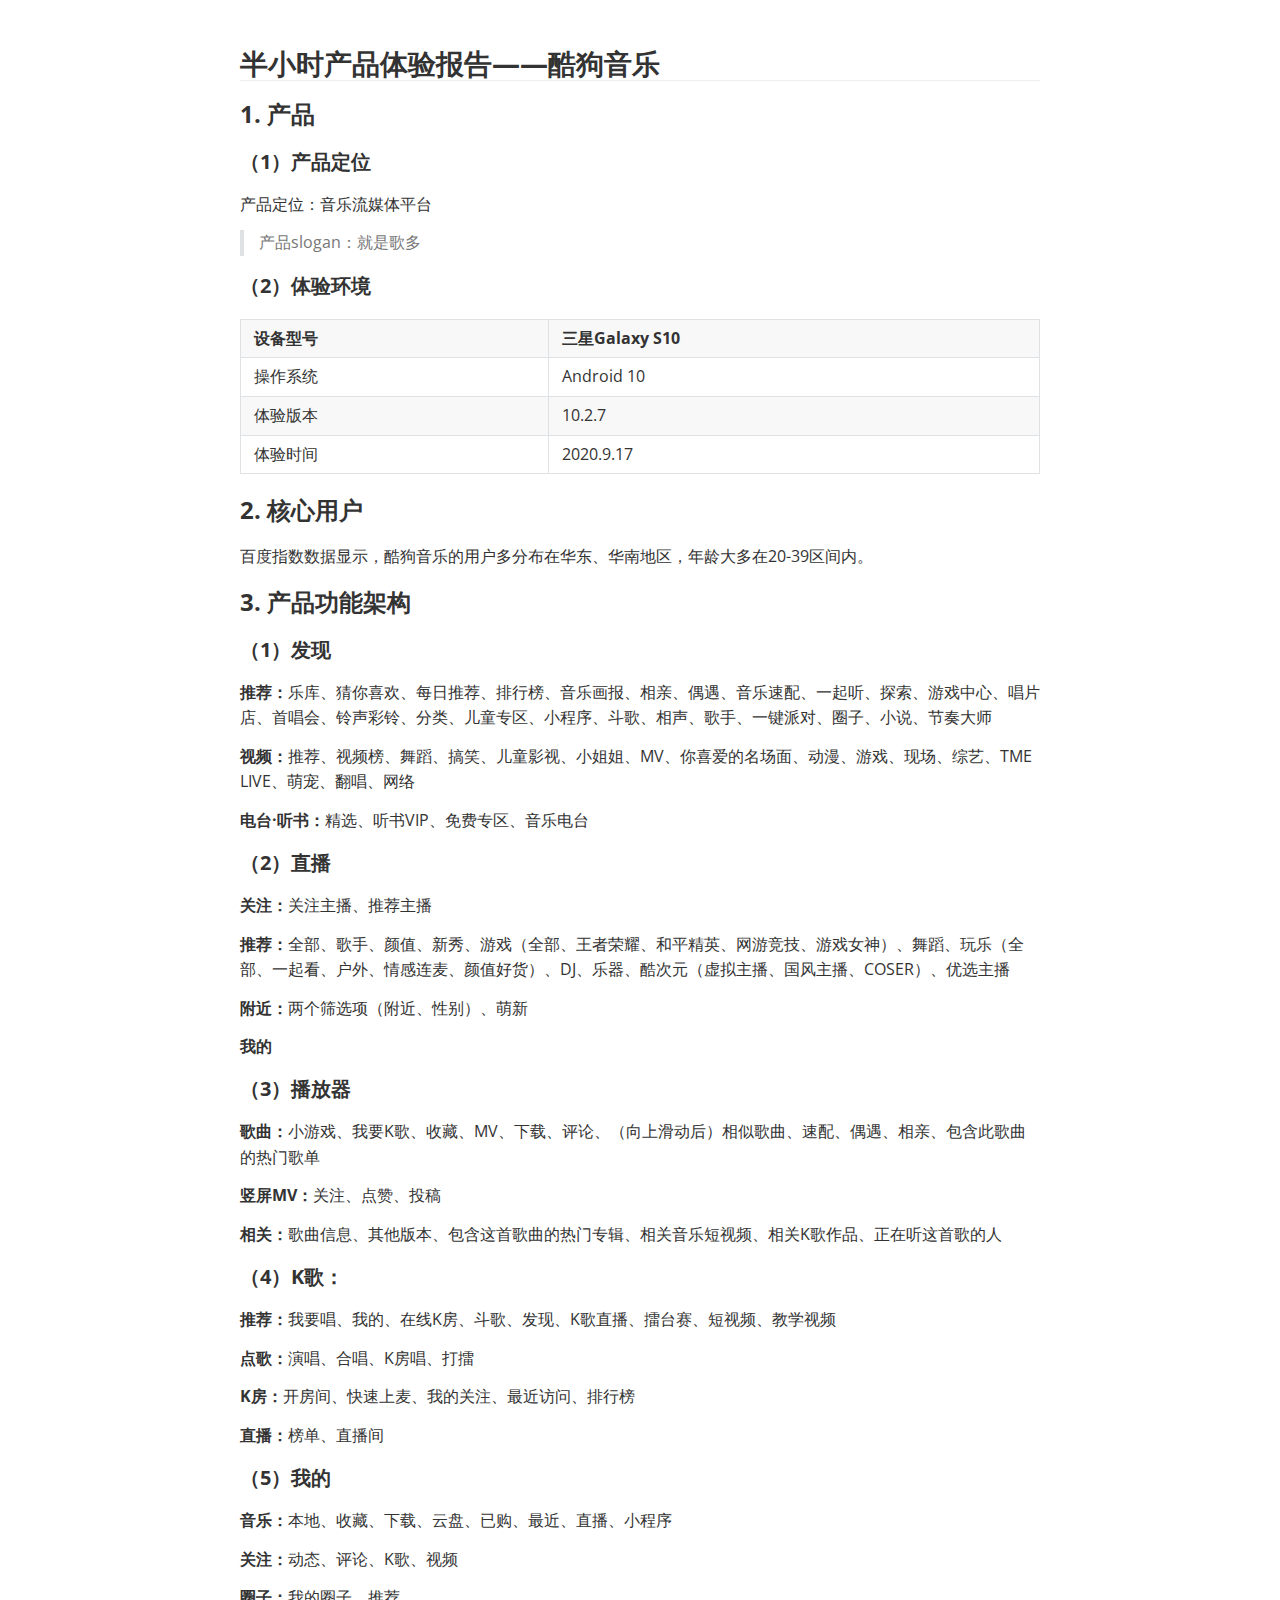
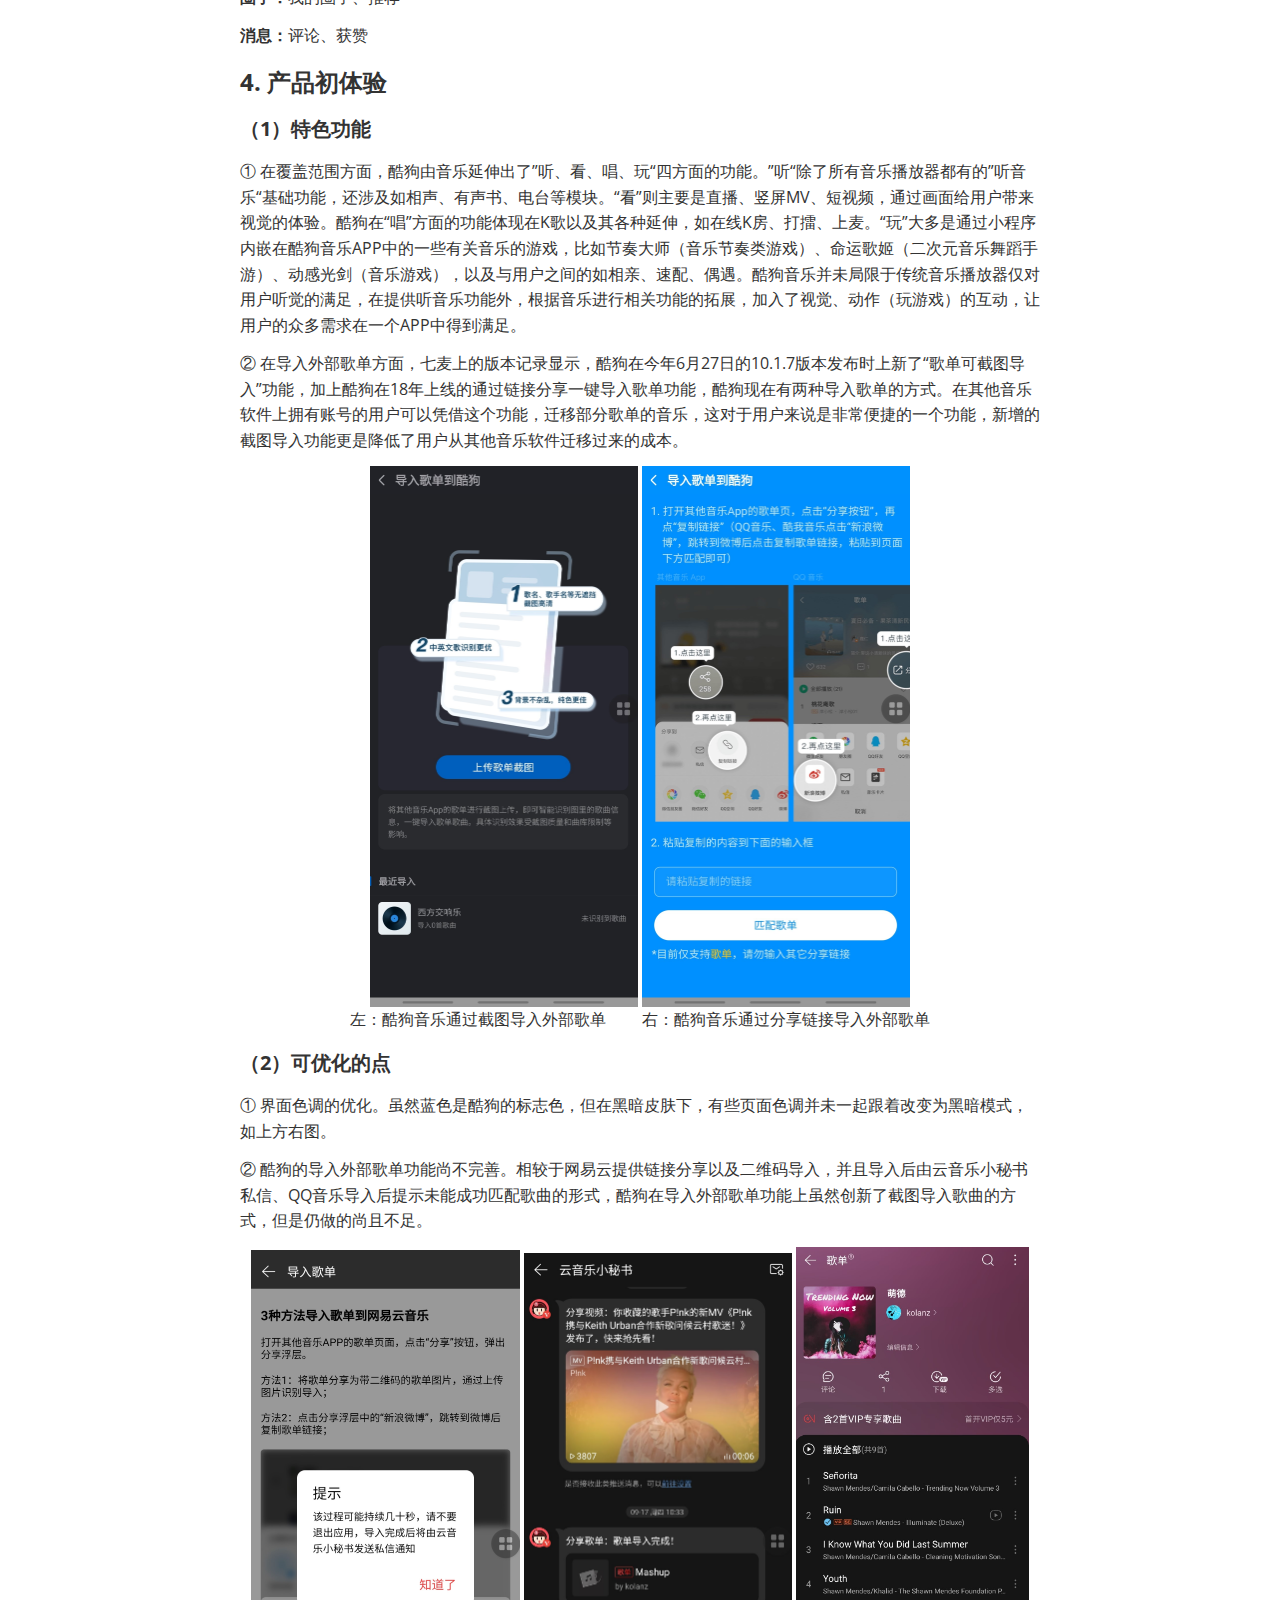
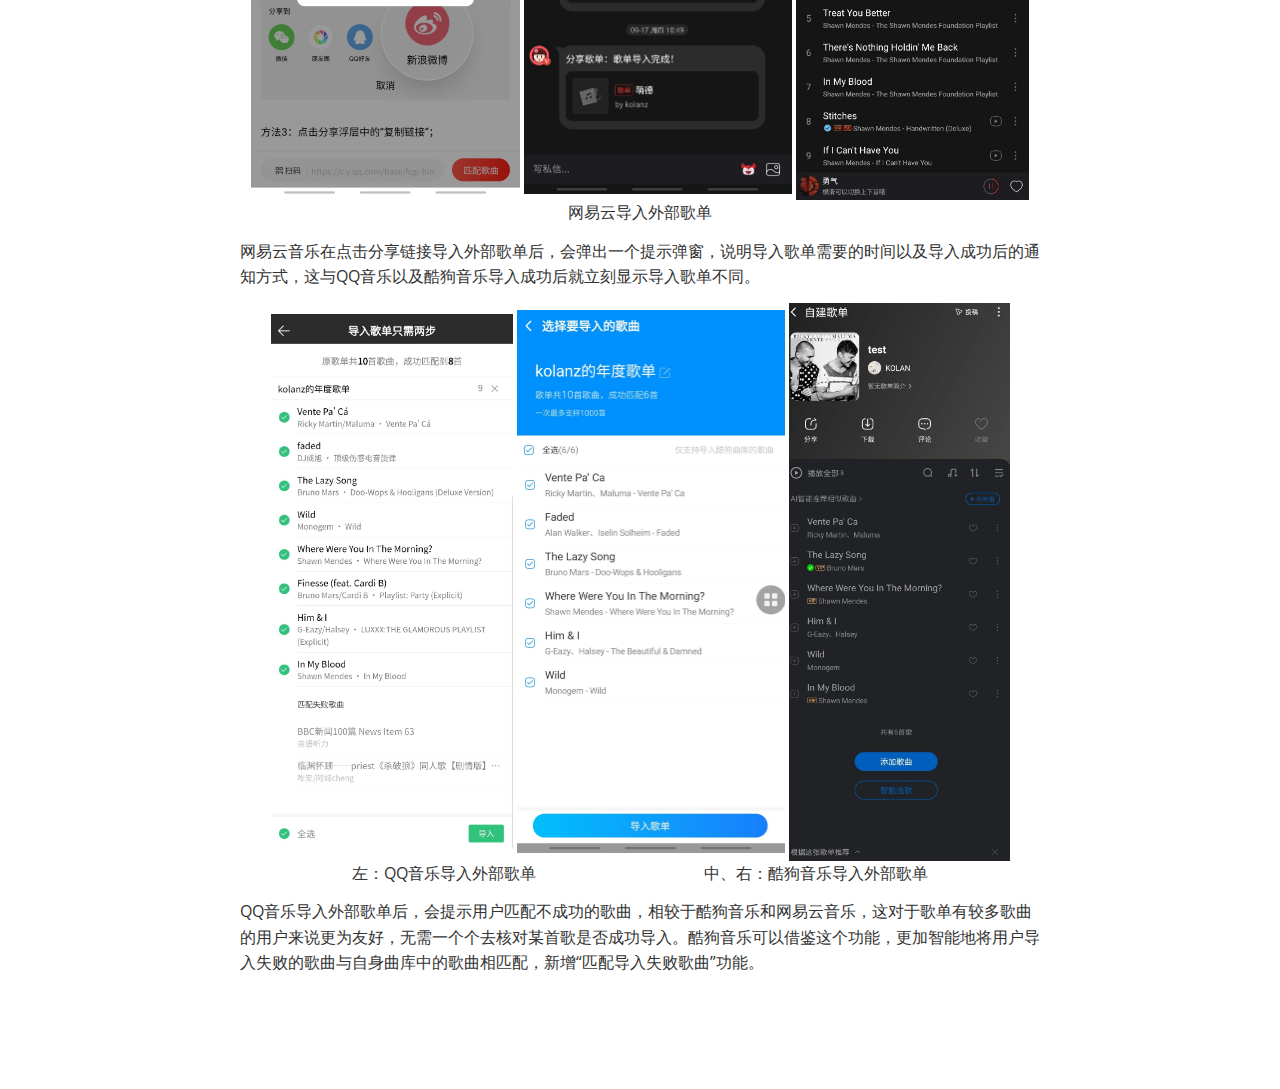
<file: bundles/project/apps/kugou_music.html>
<!doctype html>
<html>
<head>
<meta charset="UTF-8"><meta name="viewport" content="width=device-width initial-scale=1">
<title>Konan&nbsp;Zhang</title><link href="https://fonts.loli.net/css?family=Open+Sans:400italic,700italic,700,400&subset=latin,latin-ext" rel="stylesheet" type="text/css" /><style type="text/css">html {overflow-x: initial !important;}:root { --bg-color:#ffffff; --text-color:#333333; --select-text-bg-color:#B5D6FC; --select-text-font-color:auto; --monospace:"Lucida Console",Consolas,"Courier",monospace; }
html { font-size: 14px; background-color: var(--bg-color); color: var(--text-color); font-family: "Helvetica Neue", Helvetica, Arial, sans-serif; -webkit-font-smoothing: antialiased; }
body { margin: 0px; padding: 0px; height: auto; bottom: 0px; top: 0px; left: 0px; right: 0px; font-size: 1rem; line-height: 1.42857; overflow-x: hidden; background: inherit; tab-size: 4; }
iframe { margin: auto; }
a.url { word-break: break-all; }
a:active, a:hover { outline: 0px; }
.in-text-selection, ::selection { text-shadow: none; background: var(--select-text-bg-color); color: var(--select-text-font-color); }
#write { margin: 0px auto; height: auto; width: inherit; word-break: normal; overflow-wrap: break-word; position: relative; white-space: normal; overflow-x: visible; padding-top: 40px; }
#write.first-line-indent p { text-indent: 2em; }
#write.first-line-indent li p, #write.first-line-indent p * { text-indent: 0px; }
#write.first-line-indent li { margin-left: 2em; }
.for-image #write { padding-left: 8px; padding-right: 8px; }
body.typora-export { padding-left: 30px; padding-right: 30px; }
.typora-export .footnote-line, .typora-export li, .typora-export p { white-space: pre-wrap; }
.typora-export .task-list-item input { pointer-events: none; }
@media screen and (max-width: 500px) {
  body.typora-export { padding-left: 0px; padding-right: 0px; }
  #write { padding-left: 20px; padding-right: 20px; }
  .CodeMirror-sizer { margin-left: 0px !important; }
  .CodeMirror-gutters { display: none !important; }
}
#write li > figure:last-child { margin-bottom: 0.5rem; }
#write ol, #write ul { position: relative; }
img { max-width: 100%; vertical-align: middle; image-orientation: from-image; }
button, input, select, textarea { color: inherit; font: inherit; }
input[type="checkbox"], input[type="radio"] { line-height: normal; padding: 0px; }
*, ::after, ::before { box-sizing: border-box; }
#write h1, #write h2, #write h3, #write h4, #write h5, #write h6, #write p, #write pre { width: inherit; }
#write h1, #write h2, #write h3, #write h4, #write h5, #write h6, #write p { position: relative; }
p { line-height: inherit; }
h1, h2, h3, h4, h5, h6 { break-after: avoid-page; break-inside: avoid; orphans: 4; }
p { orphans: 4; }
h1 { font-size: 2rem; }
h2 { font-size: 1.8rem; }
h3 { font-size: 1.6rem; }
h4 { font-size: 1.4rem; }
h5 { font-size: 1.2rem; }
h6 { font-size: 1rem; }
.md-math-block, .md-rawblock, h1, h2, h3, h4, h5, h6, p { margin-top: 1rem; margin-bottom: 1rem; }
.hidden { display: none; }
.md-blockmeta { color: rgb(204, 204, 204); font-weight: 700; font-style: italic; }
a { cursor: pointer; }
sup.md-footnote { padding: 2px 4px; background-color: rgba(238, 238, 238, 0.7); color: rgb(85, 85, 85); border-radius: 4px; cursor: pointer; }
sup.md-footnote a, sup.md-footnote a:hover { color: inherit; text-transform: inherit; text-decoration: inherit; }
#write input[type="checkbox"] { cursor: pointer; width: inherit; height: inherit; }
figure { overflow-x: auto; margin: 1.2em 0px; max-width: calc(100% + 16px); padding: 0px; }
figure > table { margin: 0px; }
tr { break-inside: avoid; break-after: auto; }
thead { display: table-header-group; }
table { border-collapse: collapse; border-spacing: 0px; width: 100%; overflow: auto; break-inside: auto; text-align: left; }
table.md-table td { min-width: 32px; }
.CodeMirror-gutters { border-right: 0px; background-color: inherit; }
.CodeMirror-linenumber { user-select: none; }
.CodeMirror { text-align: left; }
.CodeMirror-placeholder { opacity: 0.3; }
.CodeMirror pre { padding: 0px 4px; }
.CodeMirror-lines { padding: 0px; }
div.hr:focus { cursor: none; }
#write pre { white-space: pre-wrap; }
#write.fences-no-line-wrapping pre { white-space: pre; }
#write pre.ty-contain-cm { white-space: normal; }
.CodeMirror-gutters { margin-right: 4px; }
.md-fences { font-size: 0.9rem; display: block; break-inside: avoid; text-align: left; overflow: visible; white-space: pre; background: inherit; position: relative !important; }
.md-diagram-panel { width: 100%; margin-top: 10px; text-align: center; padding-top: 0px; padding-bottom: 8px; overflow-x: auto; }
#write .md-fences.mock-cm { white-space: pre-wrap; }
.md-fences.md-fences-with-lineno { padding-left: 0px; }
#write.fences-no-line-wrapping .md-fences.mock-cm { white-space: pre; overflow-x: auto; }
.md-fences.mock-cm.md-fences-with-lineno { padding-left: 8px; }
.CodeMirror-line, twitterwidget { break-inside: avoid; }
.footnotes { opacity: 0.8; font-size: 0.9rem; margin-top: 1em; margin-bottom: 1em; }
.footnotes + .footnotes { margin-top: 0px; }
.md-reset { margin: 0px; padding: 0px; border: 0px; outline: 0px; vertical-align: top; background: 0px 0px; text-decoration: none; text-shadow: none; float: none; position: static; width: auto; height: auto; white-space: nowrap; cursor: inherit; -webkit-tap-highlight-color: transparent; line-height: normal; font-weight: 400; text-align: left; box-sizing: content-box; direction: ltr; }
li div { padding-top: 0px; }
blockquote { margin: 1rem 0px; }
li .mathjax-block, li p { margin: 0.5rem 0px; }
li { margin: 0px; position: relative; }
blockquote > :last-child { margin-bottom: 0px; }
blockquote > :first-child, li > :first-child { margin-top: 0px; }
.footnotes-area { color: rgb(136, 136, 136); margin-top: 0.714rem; padding-bottom: 0.143rem; white-space: normal; }
#write .footnote-line { white-space: pre-wrap; }
@media print {
  body, html { border: 1px solid transparent; height: 99%; break-after: avoid; break-before: avoid; font-variant-ligatures: no-common-ligatures; }
  #write { margin-top: 0px; padding-top: 0px; border-color: transparent !important; }
  .typora-export * { -webkit-print-color-adjust: exact; }
  html.blink-to-pdf { font-size: 13px; }
  .typora-export #write { break-after: avoid; }
  .typora-export #write::after { height: 0px; }
  .is-mac table { break-inside: avoid; }
}
.footnote-line { margin-top: 0.714em; font-size: 0.7em; }
a img, img a { cursor: pointer; }
pre.md-meta-block { font-size: 0.8rem; min-height: 0.8rem; white-space: pre-wrap; background: rgb(204, 204, 204); display: block; overflow-x: hidden; }
p > .md-image:only-child:not(.md-img-error) img, p > img:only-child { display: block; margin: auto; }
#write.first-line-indent p > .md-image:only-child:not(.md-img-error) img { left: -2em; position: relative; }
p > .md-image:only-child { display: inline-block; width: 100%; }
#write .MathJax_Display { margin: 0.8em 0px 0px; }
.md-math-block { width: 100%; }
.md-math-block:not(:empty)::after { display: none; }
[contenteditable="true"]:active, [contenteditable="true"]:focus, [contenteditable="false"]:active, [contenteditable="false"]:focus { outline: 0px; box-shadow: none; }
.md-task-list-item { position: relative; list-style-type: none; }
.task-list-item.md-task-list-item { padding-left: 0px; }
.md-task-list-item > input { position: absolute; top: 0px; left: 0px; margin-left: -1.2em; margin-top: calc(1em - 10px); border: none; }
.math { font-size: 1rem; }
.md-toc { min-height: 3.58rem; position: relative; font-size: 0.9rem; border-radius: 10px; }
.md-toc-content { position: relative; margin-left: 0px; }
.md-toc-content::after, .md-toc::after { display: none; }
.md-toc-item { display: block; color: rgb(65, 131, 196); }
.md-toc-item a { text-decoration: none; }
.md-toc-inner:hover { text-decoration: underline; }
.md-toc-inner { display: inline-block; cursor: pointer; }
.md-toc-h1 .md-toc-inner { margin-left: 0px; font-weight: 700; }
.md-toc-h2 .md-toc-inner { margin-left: 2em; }
.md-toc-h3 .md-toc-inner { margin-left: 4em; }
.md-toc-h4 .md-toc-inner { margin-left: 6em; }
.md-toc-h5 .md-toc-inner { margin-left: 8em; }
.md-toc-h6 .md-toc-inner { margin-left: 10em; }
@media screen and (max-width: 48em) {
  .md-toc-h3 .md-toc-inner { margin-left: 3.5em; }
  .md-toc-h4 .md-toc-inner { margin-left: 5em; }
  .md-toc-h5 .md-toc-inner { margin-left: 6.5em; }
  .md-toc-h6 .md-toc-inner { margin-left: 8em; }
}
a.md-toc-inner { font-size: inherit; font-style: inherit; font-weight: inherit; line-height: inherit; }
.footnote-line a:not(.reversefootnote) { color: inherit; }
.md-attr { display: none; }
.md-fn-count::after { content: "."; }
code, pre, samp, tt { font-family: var(--monospace); }
kbd { margin: 0px 0.1em; padding: 0.1em 0.6em; font-size: 0.8em; color: rgb(36, 39, 41); background: rgb(255, 255, 255); border: 1px solid rgb(173, 179, 185); border-radius: 3px; box-shadow: rgba(12, 13, 14, 0.2) 0px 1px 0px, rgb(255, 255, 255) 0px 0px 0px 2px inset; white-space: nowrap; vertical-align: middle; }
.md-comment { color: rgb(162, 127, 3); opacity: 0.8; font-family: var(--monospace); }
code { text-align: left; vertical-align: initial; }
a.md-print-anchor { white-space: pre !important; border-width: initial !important; border-style: none !important; border-color: initial !important; display: inline-block !important; position: absolute !important; width: 1px !important; right: 0px !important; outline: 0px !important; background: 0px 0px !important; text-decoration: initial !important; text-shadow: initial !important; }
.md-inline-math .MathJax_SVG .noError { display: none !important; }
.html-for-mac .inline-math-svg .MathJax_SVG { vertical-align: 0.2px; }
.md-math-block .MathJax_SVG_Display { text-align: center; margin: 0px; position: relative; text-indent: 0px; max-width: none; max-height: none; min-height: 0px; min-width: 100%; width: auto; overflow-y: hidden; display: block !important; }
.MathJax_SVG_Display, .md-inline-math .MathJax_SVG_Display { width: auto; margin: inherit; display: inline-block !important; }
.MathJax_SVG .MJX-monospace { font-family: var(--monospace); }
.MathJax_SVG .MJX-sans-serif { font-family: sans-serif; }
.MathJax_SVG { display: inline; font-style: normal; font-weight: 400; line-height: normal; zoom: 90%; text-indent: 0px; text-align: left; text-transform: none; letter-spacing: normal; word-spacing: normal; overflow-wrap: normal; white-space: nowrap; float: none; direction: ltr; max-width: none; max-height: none; min-width: 0px; min-height: 0px; border: 0px; padding: 0px; margin: 0px; }
.MathJax_SVG * { transition: none 0s ease 0s; }
.MathJax_SVG_Display svg { vertical-align: middle !important; margin-bottom: 0px !important; margin-top: 0px !important; }
.os-windows.monocolor-emoji .md-emoji { font-family: "Segoe UI Symbol", sans-serif; }
.md-diagram-panel > svg { max-width: 100%; }
[lang="flow"] svg, [lang="mermaid"] svg { max-width: 100%; height: auto; }
[lang="mermaid"] .node text { font-size: 1rem; }
table tr th { border-bottom: 0px; }
video { max-width: 100%; display: block; margin: 0px auto; }
iframe { max-width: 100%; width: 100%; border: none; }
.highlight td, .highlight tr { border: 0px; }
svg[id^="mermaidChart"] { line-height: 1em; }
mark { background: rgb(255, 255, 0); color: rgb(0, 0, 0); }
.md-html-inline .md-plain, .md-html-inline strong, mark .md-inline-math, mark strong { color: inherit; }
mark .md-meta { color: rgb(0, 0, 0); opacity: 0.3 !important; }
@media print {
  .typora-export h1, .typora-export h2, .typora-export h3, .typora-export h4, .typora-export h5, .typora-export h6 { break-inside: avoid; }
}


:root {
    --side-bar-bg-color: #fafafa;
    --control-text-color: #777;
}

@include-when-export url(https://fonts.loli.net/css?family=Open+Sans:400italic,700italic,700,400&subset=latin,latin-ext);

/* open-sans-regular - latin-ext_latin */
  /* open-sans-italic - latin-ext_latin */
    /* open-sans-700 - latin-ext_latin */
    /* open-sans-700italic - latin-ext_latin */
  html {
    font-size: 16px;
}

body {
    font-family: "Open Sans","Clear Sans", "Helvetica Neue", Helvetica, Arial, sans-serif;
    color: rgb(51, 51, 51);
    line-height: 1.6;
}

#write {
    max-width: 860px;
  	margin: 0 auto;
  	padding: 30px;
    padding-bottom: 100px;
}

@media only screen and (min-width: 1400px) {
	#write {
		max-width: 1024px;
	}
}

@media only screen and (min-width: 1800px) {
	#write {
		max-width: 1200px;
	}
}

#write > ul:first-child,
#write > ol:first-child{
    margin-top: 30px;
}

a {
    color: #4183C4;
}
h1,
h2,
h3,
h4,
h5,
h6 {
    position: relative;
    margin-top: 1rem;
    margin-bottom: 1rem;
    font-weight: bold;
    line-height: 1.4;
    cursor: text;
}
h1:hover a.anchor,
h2:hover a.anchor,
h3:hover a.anchor,
h4:hover a.anchor,
h5:hover a.anchor,
h6:hover a.anchor {
    text-decoration: none;
}
h1 tt,
h1 code {
    font-size: inherit;
}
h2 tt,
h2 code {
    font-size: inherit;
}
h3 tt,
h3 code {
    font-size: inherit;
}
h4 tt,
h4 code {
    font-size: inherit;
}
h5 tt,
h5 code {
    font-size: inherit;
}
h6 tt,
h6 code {
    font-size: inherit;
}
h1 {
    font-size: 2.25em;
    line-height: 1.2;
    border-bottom: 1px solid #eee;
}
h2 {
    font-size: 1.75em;
    line-height: 1.225;
    border-bottom: 1px solid #eee;
}

/*@media print {
    .typora-export h1,
    .typora-export h2 {
        border-bottom: none;
        padding-bottom: initial;
    }

    .typora-export h1::after,
    .typora-export h2::after {
        content: "";
        display: block;
        height: 100px;
        margin-top: -96px;
        border-top: 1px solid #eee;
    }
}*/

h3 {
    font-size: 1.5em;
    line-height: 1.43;
}
h4 {
    font-size: 1.25em;
}
h5 {
    font-size: 1em;
}
h6 {
   font-size: 1em;
    color: #777;
}
p,
blockquote,
ul,
ol,
dl,
table{
    margin: 0.8em 0;
}
li>ol,
li>ul {
    margin: 0 0;
}
hr {
    height: 2px;
    padding: 0;
    margin: 16px 0;
    background-color: #e7e7e7;
    border: 0 none;
    overflow: hidden;
    box-sizing: content-box;
}

li p.first {
    display: inline-block;
}
ul,
ol {
    padding-left: 30px;
}
ul:first-child,
ol:first-child {
    margin-top: 0;
}
ul:last-child,
ol:last-child {
    margin-bottom: 0;
}
blockquote {
    border-left: 4px solid #dfe2e5;
    padding: 0 15px;
    color: #777777;
}
blockquote blockquote {
    padding-right: 0;
}
table {
    padding: 0;
    word-break: initial;
}
table tr {
    border-top: 1px solid #dfe2e5;
    margin: 0;
    padding: 0;
}
table tr:nth-child(2n),
thead {
    background-color: #f8f8f8;
}
table tr th {
    font-weight: bold;
    border: 1px solid #dfe2e5;
    border-bottom: 0;
    margin: 0;
    padding: 6px 13px;
}
table tr td {
    border: 1px solid #dfe2e5;
    margin: 0;
    padding: 6px 13px;
}
table tr th:first-child,
table tr td:first-child {
    margin-top: 0;
}
table tr th:last-child,
table tr td:last-child {
    margin-bottom: 0;
}

.CodeMirror-lines {
    padding-left: 4px;
}

.code-tooltip {
    box-shadow: 0 1px 1px 0 rgba(0,28,36,.3);
    border-top: 1px solid #eef2f2;
}

.md-fences,
code,
tt {
    border: 1px solid #e7eaed;
    background-color: #f8f8f8;
    border-radius: 3px;
    padding: 0;
    padding: 2px 4px 0px 4px;
    font-size: 0.9em;
}

code {
    background-color: #f3f4f4;
    padding: 0 2px 0 2px;
}

.md-fences {
    margin-bottom: 15px;
    margin-top: 15px;
    padding-top: 8px;
    padding-bottom: 6px;
}


.md-task-list-item > input {
  margin-left: -1.3em;
}

@media print {
    html {
        font-size: 13px;
    }
    table,
    pre {
        page-break-inside: avoid;
    }
    pre {
        word-wrap: break-word;
    }
}

.md-fences {
	background-color: #f8f8f8;
}
#write pre.md-meta-block {
	padding: 1rem;
    font-size: 85%;
    line-height: 1.45;
    background-color: #f7f7f7;
    border: 0;
    border-radius: 3px;
    color: #777777;
    margin-top: 0 !important;
}

.mathjax-block>.code-tooltip {
	bottom: .375rem;
}

.md-mathjax-midline {
    background: #fafafa;
}

#write>h3.md-focus:before{
	left: -1.5625rem;
	top: .375rem;
}
#write>h4.md-focus:before{
	left: -1.5625rem;
	top: .285714286rem;
}
#write>h5.md-focus:before{
	left: -1.5625rem;
	top: .285714286rem;
}
#write>h6.md-focus:before{
	left: -1.5625rem;
	top: .285714286rem;
}
.md-image>.md-meta {
    /*border: 1px solid #ddd;*/
    border-radius: 3px;
    padding: 2px 0px 0px 4px;
    font-size: 0.9em;
    color: inherit;
}

.md-tag {
    color: #a7a7a7;
    opacity: 1;
}

.md-toc { 
    margin-top:20px;
    padding-bottom:20px;
}

.sidebar-tabs {
    border-bottom: none;
}

#typora-quick-open {
    border: 1px solid #ddd;
    background-color: #f8f8f8;
}

#typora-quick-open-item {
    background-color: #FAFAFA;
    border-color: #FEFEFE #e5e5e5 #e5e5e5 #eee;
    border-style: solid;
    border-width: 1px;
}

/** focus mode */
.on-focus-mode blockquote {
    border-left-color: rgba(85, 85, 85, 0.12);
}

header, .context-menu, .megamenu-content, footer{
    font-family: "Segoe UI", "Arial", sans-serif;
}

.file-node-content:hover .file-node-icon,
.file-node-content:hover .file-node-open-state{
    visibility: visible;
}

.mac-seamless-mode #typora-sidebar {
    background-color: #fafafa;
    background-color: var(--side-bar-bg-color);
}

.md-lang {
    color: #b4654d;
}

.html-for-mac .context-menu {
    --item-hover-bg-color: #E6F0FE;
}

#md-notification .btn {
    border: 0;
}

.dropdown-menu .divider {
    border-color: #e5e5e5;
}

.ty-preferences .window-content {
    background-color: #fafafa;
}

.ty-preferences .nav-group-item.active {
    color: white;
    background: #999;
}


</style>
</head>
<body class="typora-export os-windows">
<div id="write"  class=""><h2><a name="半小时产品体验报告------酷狗音乐" class="md-header-anchor"></a><span>半小时产品体验报告——酷狗音乐</span></h2><h3><a name="-1-产品" class="md-header-anchor"></a><span>1. 产品</span></h3><h4><a name="1）产品定位" class="md-header-anchor"></a><span>（1）产品定位</span></h4><p><span>产品定位：音乐流媒体平台</span></p><blockquote><p><span>产品slogan：就是歌多</span></p></blockquote><h4><a name="2）体验环境" class="md-header-anchor"></a><span>（2）体验环境</span></h4><figure><table><thead><tr><th><span>设备型号</span></th><th><span>三星Galaxy S10</span></th></tr></thead><tbody><tr><td><span>操作系统</span></td><td><span>Android 10</span></td></tr><tr><td><span>体验版本</span></td><td><span>10.2.7</span></td></tr><tr><td><span>体验时间</span></td><td><span>2020.9.17</span></td></tr></tbody></table></figure><h3><a name="2-核心用户" class="md-header-anchor"></a><span>2. 核心用户</span></h3><p><span>百度指数数据显示，酷狗音乐的用户多分布在华东、华南地区，年龄大多在20-39区间内。</span></p><h3><a name="3-产品功能架构" class="md-header-anchor"></a><span>3. 产品功能架构</span></h3><h4><a name="1）发现" class="md-header-anchor"></a><span>（1）发现</span></h4><p><strong><span>推荐：</span></strong><span>乐库、猜你喜欢、每日推荐、排行榜、音乐画报、相亲、偶遇、音乐速配、一起听、探索、游戏中心、唱片店、首唱会、铃声彩铃、分类、儿童专区、小程序、斗歌、相声、歌手、一键派对、圈子、小说、节奏大师</span></p><p><strong><span>视频：</span></strong><span>推荐、视频榜、舞蹈、搞笑、儿童影视、小姐姐、MV、你喜爱的名场面、动漫、游戏、现场、综艺、TME LIVE、萌宠、翻唱、网络</span></p><p><strong><span>电台·听书：</span></strong><span>精选、听书VIP、免费专区、音乐电台</span></p><h4><a name="2）直播" class="md-header-anchor"></a><span>（2）直播</span></h4><p><strong><span>关注：</span></strong><span>关注主播、推荐主播</span></p><p><strong><span>推荐：</span></strong><span>全部、歌手、颜值、新秀、游戏（全部、王者荣耀、和平精英、网游竞技、游戏女神）、舞蹈、玩乐（全部、一起看、户外、情感连麦、颜值好货）、DJ、乐器、酷次元（虚拟主播、国风主播、COSER）、优选主播</span></p><p><strong><span>附近：</span></strong><span>两个筛选项（附近、性别）、萌新</span></p><p><strong><span>我的</span></strong></p><h4><a name="3）播放器" class="md-header-anchor"></a><span>（3）播放器</span></h4><p><strong><span>歌曲：</span></strong><span>小游戏、我要K歌、收藏、MV、下载、评论、（向上滑动后）相似歌曲、速配、偶遇、相亲、包含此歌曲的热门歌单</span></p><p><strong><span>竖屏MV：</span></strong><span>关注、点赞、投稿</span></p><p><strong><span>相关：</span></strong><span>歌曲信息、其他版本、包含这首歌曲的热门专辑、相关音乐短视频、相关K歌作品、正在听这首歌的人</span></p><h4><a name="4）k歌" class="md-header-anchor"></a><span>（4）K歌：</span></h4><p><strong><span>推荐：</span></strong><span>我要唱、我的、在线K房、斗歌、发现、K歌直播、擂台赛、短视频、教学视频</span></p><p><strong><span>点歌：</span></strong><span>演唱、合唱、K房唱、打擂</span></p><p><strong><span>K房：</span></strong><span>开房间、快速上麦、我的关注、最近访问、排行榜</span></p><p><strong><span>直播：</span></strong><span>榜单、直播间</span></p><h4><a name="5）我的" class="md-header-anchor"></a><span>（5）我的</span></h4><p><strong><span>音乐：</span></strong><span>本地、收藏、下载、云盘、已购、最近、直播、小程序</span></p><p><strong><span>关注：</span></strong><span>动态、评论、K歌、视频</span></p><p><strong><span>圈子：</span></strong><span>我的圈子、推荐</span></p><p><strong><span>消息：</span></strong><span>评论、获赞</span></p><h3><a name="4-产品初体验" class="md-header-anchor"></a><span>4. 产品初体验</span></h3><h4><a name="1）特色功能" class="md-header-anchor"></a><span>（1）特色功能</span></h4><p><span>① 在覆盖范围方面，酷狗由音乐延伸出了”听、看、唱、玩“四方面的功能。”听“除了所有音乐播放器都有的”听音乐“基础功能，还涉及如相声、有声书、电台等模块。“看”则主要是直播、竖屏MV、短视频，通过画面给用户带来视觉的体验。酷狗在“唱”方面的功能体现在K歌以及其各种延伸，如在线K房、打擂、上麦。“玩”大多是通过小程序内嵌在酷狗音乐APP中的一些有关音乐的游戏，比如节奏大师（音乐节奏类游戏）、命运歌姬（二次元音乐舞蹈手游）、动感光剑（音乐游戏），以及与用户之间的如相亲、速配、偶遇。酷狗音乐并未局限于传统音乐播放器仅对用户听觉的满足，在提供听音乐功能外，根据音乐进行相关功能的拓展，加入了视觉、动作（玩游戏）的互动，让用户的众多需求在一个APP中得到满足。</span></p><p><span>② 在导入外部歌单方面，七麦上的版本记录显示，酷狗在今年6月27日的10.1.7版本发布时上新了“歌单可截图导入”功能，加上酷狗在18年上线的通过链接分享一键导入歌单功能，酷狗现在有两种导入歌单的方式。在其他音乐软件上拥有账号的用户可以凭借这个功能，迁移部分歌单的音乐，这对于用户来说是非常便捷的一个功能，新增的截图导入功能更是降低了用户从其他音乐软件迁移过来的成本。</span></p><div align="center">
<img src="images/kugou_input1.jpg" style="zoom:25%;" alt="酷狗音乐截图导入歌单" align="left/"> 
<img src="images/kugou_input2.jpg" style="zoom:25%;" alt="酷狗音乐分享链接导入歌单" align="right/">
</div><center>左：酷狗音乐通过截图导入外部歌单&emsp; &emsp;右：酷狗音乐通过分享链接导入外部歌单</center><h4><a name="2）可优化的点" class="md-header-anchor"></a><span>（2）可优化的点</span></h4><p><span>① 界面色调的优化。虽然蓝色是酷狗的标志色，但在黑暗皮肤下，有些页面色调并未一起跟着改变为黑暗模式，如上方右图。</span></p><p><span>② 酷狗的导入外部歌单功能尚不完善。相较于网易云提供链接分享以及二维码导入，并且导入后由云音乐小秘书私信、QQ音乐导入后提示未能成功匹配歌曲的形式，酷狗在导入外部歌单功能上虽然创新了截图导入歌曲的方式，但是仍做的尚且不足。</span></p><div align="center">
<img src="images/netease_input1.jpg" alt="网易云导入歌单1" style="zoom:25%;">
<img src="images/netease_input2.jpg" alt="网易云导入歌单2" style="zoom:25%;">
<img src="images/netease_input3.jpg" alt="网易云导入歌单3" style="zoom:29%;">
</div><center>网易云导入外部歌单</center><p><span>网易云音乐在点击分享链接导入外部歌单后，会弹出一个提示弹窗，说明导入歌单需要的时间以及导入成功后的通知方式，这与QQ音乐以及酷狗音乐导入成功后就立刻显示导入歌单不同。</span></p>
	<div align="center">
<img src="images/qqmusic.jpg" alt="" style="zoom:30%;">
<img src="images/kugou_input.jpg" alt="" style="zoom:25%;">
<img src="images/kugou_afterinput.jpg" alt="" style="zoom:28%;">
</div>
<center>左：QQ音乐导入外部歌单&emsp; &emsp; &emsp;&emsp; &emsp; &emsp;&emsp; &emsp; &emsp;中、右：酷狗音乐导入外部歌单</center><p><span>QQ音乐导入外部歌单后，会提示用户匹配不成功的歌曲，相较于酷狗音乐和网易云音乐，这对于歌单有较多歌曲的用户来说更为友好，无需一个个去核对某首歌是否成功导入。酷狗音乐可以借鉴这个功能，更加智能地将用户导入失败的歌曲与自身曲库中的歌曲相匹配，新增“匹配导入失败歌曲”功能。</span></p></div>
</body>
</html>
</file>
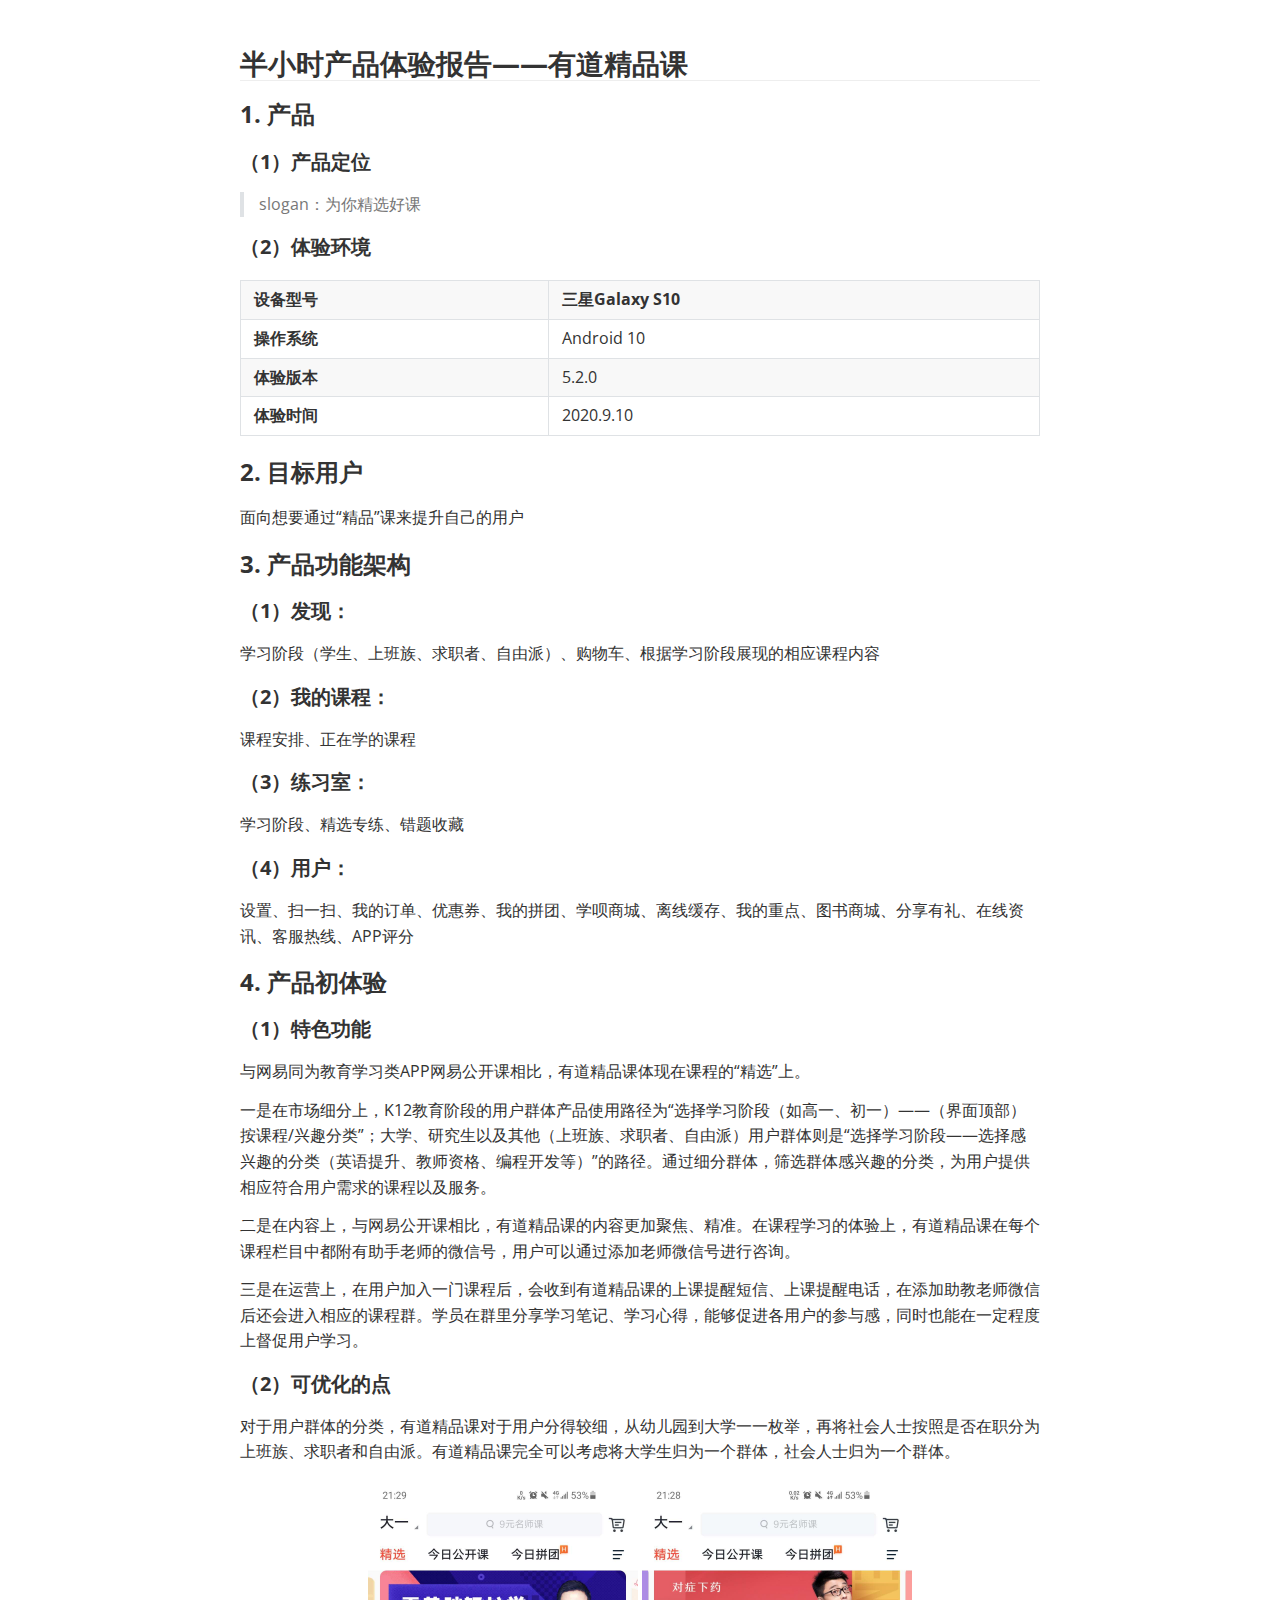
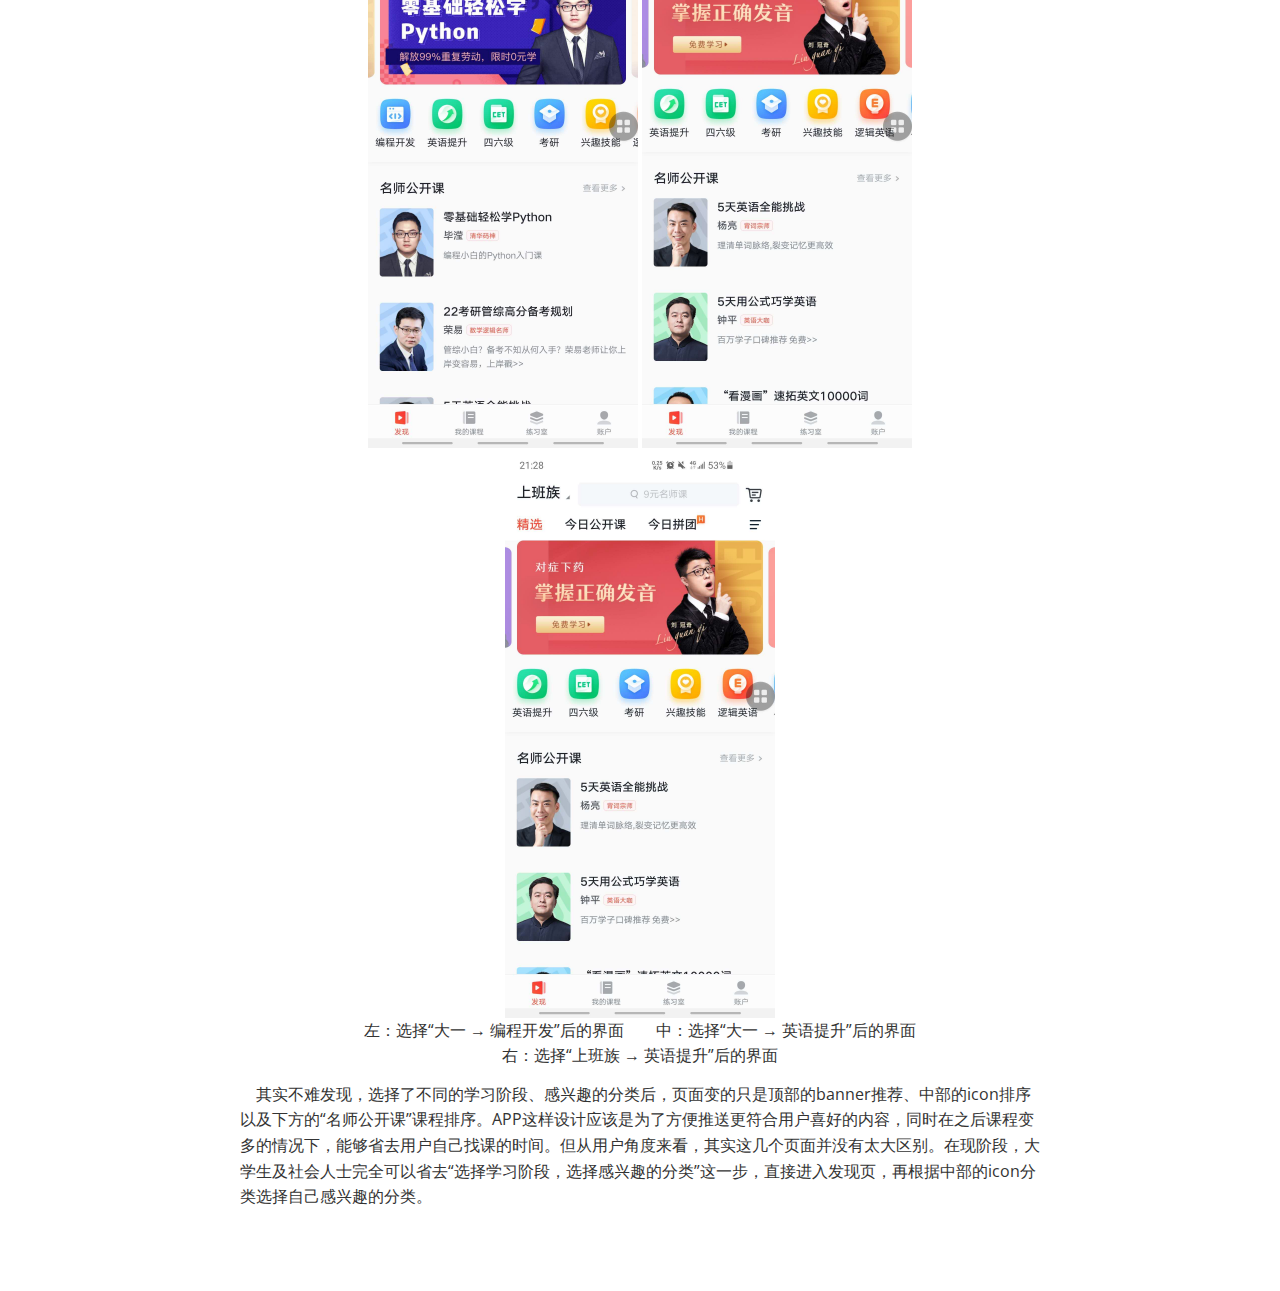
<file: bundles/project/apps/youdao_jingpinke.html>
<!doctype html>
<html>
<head>
<meta charset="UTF-8"><meta name="viewport" content="width=device-width, initial-scale=1.0">
<title>Konan&nbsp;Zhang</title><link href="https://fonts.loli.net/css?family=Open+Sans:400italic,700italic,700,400&subset=latin,latin-ext" rel="stylesheet" type="text/css" /><style type="text/css">html {overflow-x: initial !important;}:root { --bg-color:#ffffff; --text-color:#333333; --select-text-bg-color:#B5D6FC; --select-text-font-color:auto; --monospace:"Lucida Console",Consolas,"Courier",monospace; }
html { font-size: 14px; background-color: var(--bg-color); color: var(--text-color); font-family: "Helvetica Neue", Helvetica, Arial, sans-serif; -webkit-font-smoothing: antialiased; }
body { margin: 0px; padding: 0px; height: auto; bottom: 0px; top: 0px; left: 0px; right: 0px; font-size: 1rem; line-height: 1.42857; overflow-x: hidden; background: inherit; tab-size: 4; }
iframe { margin: auto; }
a.url { word-break: break-all; }
a:active, a:hover { outline: 0px; }
.in-text-selection, ::selection { text-shadow: none; background: var(--select-text-bg-color); color: var(--select-text-font-color); }
#write { margin: 0px auto; height: auto; width: inherit; word-break: normal; overflow-wrap: break-word; position: relative; white-space: normal; overflow-x: visible; padding-top: 40px; }
#write.first-line-indent p { text-indent: 2em; }
#write.first-line-indent li p, #write.first-line-indent p * { text-indent: 0px; }
#write.first-line-indent li { margin-left: 2em; }
.for-image #write { padding-left: 8px; padding-right: 8px; }
body.typora-export { padding-left: 30px; padding-right: 30px; }
.typora-export .footnote-line, .typora-export li, .typora-export p { white-space: pre-wrap; }
.typora-export .task-list-item input { pointer-events: none; }
@media screen and (max-width: 500px) {
  body.typora-export { padding-left: 0px; padding-right: 0px; }
  #write { padding-left: 20px; padding-right: 20px; }
  .CodeMirror-sizer { margin-left: 0px !important; }
  .CodeMirror-gutters { display: none !important; }
}
#write li > figure:last-child { margin-bottom: 0.5rem; }
#write ol, #write ul { position: relative; }
img { max-width: 100%; vertical-align: middle; image-orientation: from-image; }
button, input, select, textarea { color: inherit; font: inherit; }
input[type="checkbox"], input[type="radio"] { line-height: normal; padding: 0px; }
*, ::after, ::before { box-sizing: border-box; }
#write h1, #write h2, #write h3, #write h4, #write h5, #write h6, #write p, #write pre { width: inherit; }
#write h1, #write h2, #write h3, #write h4, #write h5, #write h6, #write p { position: relative; }
p { line-height: inherit; }
h1, h2, h3, h4, h5, h6 { break-after: avoid-page; break-inside: avoid; orphans: 4; }
p { orphans: 4; }
h1 { font-size: 2rem; }
h2 { font-size: 1.8rem; }
h3 { font-size: 1.6rem; }
h4 { font-size: 1.4rem; }
h5 { font-size: 1.2rem; }
h6 { font-size: 1rem; }
.md-math-block, .md-rawblock, h1, h2, h3, h4, h5, h6, p { margin-top: 1rem; margin-bottom: 1rem; }
.hidden { display: none; }
.md-blockmeta { color: rgb(204, 204, 204); font-weight: 700; font-style: italic; }
a { cursor: pointer; }
sup.md-footnote { padding: 2px 4px; background-color: rgba(238, 238, 238, 0.7); color: rgb(85, 85, 85); border-radius: 4px; cursor: pointer; }
sup.md-footnote a, sup.md-footnote a:hover { color: inherit; text-transform: inherit; text-decoration: inherit; }
#write input[type="checkbox"] { cursor: pointer; width: inherit; height: inherit; }
figure { overflow-x: auto; margin: 1.2em 0px; max-width: calc(100% + 16px); padding: 0px; }
figure > table { margin: 0px; }
tr { break-inside: avoid; break-after: auto; }
thead { display: table-header-group; }
table { border-collapse: collapse; border-spacing: 0px; width: 100%; overflow: auto; break-inside: auto; text-align: left; }
table.md-table td { min-width: 32px; }
.CodeMirror-gutters { border-right: 0px; background-color: inherit; }
.CodeMirror-linenumber { user-select: none; }
.CodeMirror { text-align: left; }
.CodeMirror-placeholder { opacity: 0.3; }
.CodeMirror pre { padding: 0px 4px; }
.CodeMirror-lines { padding: 0px; }
div.hr:focus { cursor: none; }
#write pre { white-space: pre-wrap; }
#write.fences-no-line-wrapping pre { white-space: pre; }
#write pre.ty-contain-cm { white-space: normal; }
.CodeMirror-gutters { margin-right: 4px; }
.md-fences { font-size: 0.9rem; display: block; break-inside: avoid; text-align: left; overflow: visible; white-space: pre; background: inherit; position: relative !important; }
.md-diagram-panel { width: 100%; margin-top: 10px; text-align: center; padding-top: 0px; padding-bottom: 8px; overflow-x: auto; }
#write .md-fences.mock-cm { white-space: pre-wrap; }
.md-fences.md-fences-with-lineno { padding-left: 0px; }
#write.fences-no-line-wrapping .md-fences.mock-cm { white-space: pre; overflow-x: auto; }
.md-fences.mock-cm.md-fences-with-lineno { padding-left: 8px; }
.CodeMirror-line, twitterwidget { break-inside: avoid; }
.footnotes { opacity: 0.8; font-size: 0.9rem; margin-top: 1em; margin-bottom: 1em; }
.footnotes + .footnotes { margin-top: 0px; }
.md-reset { margin: 0px; padding: 0px; border: 0px; outline: 0px; vertical-align: top; background: 0px 0px; text-decoration: none; text-shadow: none; float: none; position: static; width: auto; height: auto; white-space: nowrap; cursor: inherit; -webkit-tap-highlight-color: transparent; line-height: normal; font-weight: 400; text-align: left; box-sizing: content-box; direction: ltr; }
li div { padding-top: 0px; }
blockquote { margin: 1rem 0px; }
li .mathjax-block, li p { margin: 0.5rem 0px; }
li { margin: 0px; position: relative; }
blockquote > :last-child { margin-bottom: 0px; }
blockquote > :first-child, li > :first-child { margin-top: 0px; }
.footnotes-area { color: rgb(136, 136, 136); margin-top: 0.714rem; padding-bottom: 0.143rem; white-space: normal; }
#write .footnote-line { white-space: pre-wrap; }
@media print {
  body, html { border: 1px solid transparent; height: 99%; break-after: avoid; break-before: avoid; font-variant-ligatures: no-common-ligatures; }
  #write { margin-top: 0px; padding-top: 0px; border-color: transparent !important; }
  .typora-export * { -webkit-print-color-adjust: exact; }
  html.blink-to-pdf { font-size: 13px; }
  .typora-export #write { break-after: avoid; }
  .typora-export #write::after { height: 0px; }
  .is-mac table { break-inside: avoid; }
}
.footnote-line { margin-top: 0.714em; font-size: 0.7em; }
a img, img a { cursor: pointer; }
pre.md-meta-block { font-size: 0.8rem; min-height: 0.8rem; white-space: pre-wrap; background: rgb(204, 204, 204); display: block; overflow-x: hidden; }
p > .md-image:only-child:not(.md-img-error) img, p > img:only-child { display: block; margin: auto; }
#write.first-line-indent p > .md-image:only-child:not(.md-img-error) img { left: -2em; position: relative; }
p > .md-image:only-child { display: inline-block; width: 100%; }
#write .MathJax_Display { margin: 0.8em 0px 0px; }
.md-math-block { width: 100%; }
.md-math-block:not(:empty)::after { display: none; }
[contenteditable="true"]:active, [contenteditable="true"]:focus, [contenteditable="false"]:active, [contenteditable="false"]:focus { outline: 0px; box-shadow: none; }
.md-task-list-item { position: relative; list-style-type: none; }
.task-list-item.md-task-list-item { padding-left: 0px; }
.md-task-list-item > input { position: absolute; top: 0px; left: 0px; margin-left: -1.2em; margin-top: calc(1em - 10px); border: none; }
.math { font-size: 1rem; }
.md-toc { min-height: 3.58rem; position: relative; font-size: 0.9rem; border-radius: 10px; }
.md-toc-content { position: relative; margin-left: 0px; }
.md-toc-content::after, .md-toc::after { display: none; }
.md-toc-item { display: block; color: rgb(65, 131, 196); }
.md-toc-item a { text-decoration: none; }
.md-toc-inner:hover { text-decoration: underline; }
.md-toc-inner { display: inline-block; cursor: pointer; }
.md-toc-h1 .md-toc-inner { margin-left: 0px; font-weight: 700; }
.md-toc-h2 .md-toc-inner { margin-left: 2em; }
.md-toc-h3 .md-toc-inner { margin-left: 4em; }
.md-toc-h4 .md-toc-inner { margin-left: 6em; }
.md-toc-h5 .md-toc-inner { margin-left: 8em; }
.md-toc-h6 .md-toc-inner { margin-left: 10em; }
@media screen and (max-width: 48em) {
  .md-toc-h3 .md-toc-inner { margin-left: 3.5em; }
  .md-toc-h4 .md-toc-inner { margin-left: 5em; }
  .md-toc-h5 .md-toc-inner { margin-left: 6.5em; }
  .md-toc-h6 .md-toc-inner { margin-left: 8em; }
}
a.md-toc-inner { font-size: inherit; font-style: inherit; font-weight: inherit; line-height: inherit; }
.footnote-line a:not(.reversefootnote) { color: inherit; }
.md-attr { display: none; }
.md-fn-count::after { content: "."; }
code, pre, samp, tt { font-family: var(--monospace); }
kbd { margin: 0px 0.1em; padding: 0.1em 0.6em; font-size: 0.8em; color: rgb(36, 39, 41); background: rgb(255, 255, 255); border: 1px solid rgb(173, 179, 185); border-radius: 3px; box-shadow: rgba(12, 13, 14, 0.2) 0px 1px 0px, rgb(255, 255, 255) 0px 0px 0px 2px inset; white-space: nowrap; vertical-align: middle; }
.md-comment { color: rgb(162, 127, 3); opacity: 0.8; font-family: var(--monospace); }
code { text-align: left; vertical-align: initial; }
a.md-print-anchor { white-space: pre !important; border-width: initial !important; border-style: none !important; border-color: initial !important; display: inline-block !important; position: absolute !important; width: 1px !important; right: 0px !important; outline: 0px !important; background: 0px 0px !important; text-decoration: initial !important; text-shadow: initial !important; }
.md-inline-math .MathJax_SVG .noError { display: none !important; }
.html-for-mac .inline-math-svg .MathJax_SVG { vertical-align: 0.2px; }
.md-math-block .MathJax_SVG_Display { text-align: center; margin: 0px; position: relative; text-indent: 0px; max-width: none; max-height: none; min-height: 0px; min-width: 100%; width: auto; overflow-y: hidden; display: block !important; }
.MathJax_SVG_Display, .md-inline-math .MathJax_SVG_Display { width: auto; margin: inherit; display: inline-block !important; }
.MathJax_SVG .MJX-monospace { font-family: var(--monospace); }
.MathJax_SVG .MJX-sans-serif { font-family: sans-serif; }
.MathJax_SVG { display: inline; font-style: normal; font-weight: 400; line-height: normal; zoom: 90%; text-indent: 0px; text-align: left; text-transform: none; letter-spacing: normal; word-spacing: normal; overflow-wrap: normal; white-space: nowrap; float: none; direction: ltr; max-width: none; max-height: none; min-width: 0px; min-height: 0px; border: 0px; padding: 0px; margin: 0px; }
.MathJax_SVG * { transition: none 0s ease 0s; }
.MathJax_SVG_Display svg { vertical-align: middle !important; margin-bottom: 0px !important; margin-top: 0px !important; }
.os-windows.monocolor-emoji .md-emoji { font-family: "Segoe UI Symbol", sans-serif; }
.md-diagram-panel > svg { max-width: 100%; }
[lang="flow"] svg, [lang="mermaid"] svg { max-width: 100%; height: auto; }
[lang="mermaid"] .node text { font-size: 1rem; }
table tr th { border-bottom: 0px; }
video { max-width: 100%; display: block; margin: 0px auto; }
iframe { max-width: 100%; width: 100%; border: none; }
.highlight td, .highlight tr { border: 0px; }
svg[id^="mermaidChart"] { line-height: 1em; }
mark { background: rgb(255, 255, 0); color: rgb(0, 0, 0); }
.md-html-inline .md-plain, .md-html-inline strong, mark .md-inline-math, mark strong { color: inherit; }
mark .md-meta { color: rgb(0, 0, 0); opacity: 0.3 !important; }
@media print {
  .typora-export h1, .typora-export h2, .typora-export h3, .typora-export h4, .typora-export h5, .typora-export h6 { break-inside: avoid; }
  .typora-export h1::after, .typora-export h2::after, .typora-export h3::after, .typora-export h4::after, .typora-export h5::after, .typora-export h6::after { content: ""; display: block; height: 100px; margin-bottom: -100px; }
}


:root {
    --side-bar-bg-color: #fafafa;
    --control-text-color: #777;
}

@include-when-export url(https://fonts.loli.net/css?family=Open+Sans:400italic,700italic,700,400&subset=latin,latin-ext);

/* open-sans-regular - latin-ext_latin */
  /* open-sans-italic - latin-ext_latin */
    /* open-sans-700 - latin-ext_latin */
    /* open-sans-700italic - latin-ext_latin */
  html {
    font-size: 16px;
}

body {
    font-family: "Open Sans","Clear Sans", "Helvetica Neue", Helvetica, Arial, sans-serif;
    color: rgb(51, 51, 51);
    line-height: 1.6;
}

#write {
    max-width: 860px;
  	margin: 0 auto;
  	padding: 30px;
    padding-bottom: 30px;
}

@media only screen and (min-width: 1400px) {
	#write {
		max-width: 1024px;
	}
}

@media only screen and (min-width: 1800px) {
	#write {
		max-width: 1200px;
	}
}

#write > ul:first-child,
#write > ol:first-child{
    margin-top: 30px;
}

a {
    color: #4183C4;
}
h1,
h2,
h3,
h4,
h5,
h6 {
    position: relative;
    margin-top: 1rem;
    margin-bottom: 1rem;
    font-weight: bold;
    line-height: 1.4;
    cursor: text;
}
h1:hover a.anchor,
h2:hover a.anchor,
h3:hover a.anchor,
h4:hover a.anchor,
h5:hover a.anchor,
h6:hover a.anchor {
    text-decoration: none;
}
h1 tt,
h1 code {
    font-size: inherit;
}
h2 tt,
h2 code {
    font-size: inherit;
}
h3 tt,
h3 code {
    font-size: inherit;
}
h4 tt,
h4 code {
    font-size: inherit;
}
h5 tt,
h5 code {
    font-size: inherit;
}
h6 tt,
h6 code {
    font-size: inherit;
}
h1 {
    font-size: 2.25em;
    line-height: 1.2;
    border-bottom: 1px solid #eee;
}
h2 {
    font-size: 1.75em;
    line-height: 1.225;
    border-bottom: 1px solid #eee;
}

@media print {
    .typora-export h1,
    .typora-export h2 {
        border-bottom: none;
        padding-bottom: initial;
    }

    .typora-export h1::after,
    .typora-export h2::after {
        border-top: 1px solid #eee;
        margin-top: .3em;
    }
}

h3 {
    font-size: 1.5em;
    line-height: 1.43;
}
h4 {
    font-size: 1.25em;
}
h5 {
    font-size: 1em;
}
h6 {
   font-size: 1em;
    color: #777;
}
p,
blockquote,
ul,
ol,
dl,
table{
    margin: 0.8em 0;
}
li>ol,
li>ul {
    margin: 0 0;
}
hr {
    height: 2px;
    padding: 0;
    margin: 16px 0;
    background-color: #e7e7e7;
    border: 0 none;
    overflow: hidden;
    box-sizing: content-box;
}

li p.first {
    display: inline-block;
}
ul,
ol {
    padding-left: 30px;
}
ul:first-child,
ol:first-child {
    margin-top: 0;
}
ul:last-child,
ol:last-child {
    margin-bottom: 0;
}
blockquote {
    border-left: 4px solid #dfe2e5;
    padding: 0 15px;
    color: #777777;
}
blockquote blockquote {
    padding-right: 0;
}
table {
    padding: 0;
    word-break: initial;
}
table tr {
    border-top: 1px solid #dfe2e5;
    margin: 0;
    padding: 0;
}
table tr:nth-child(2n),
thead {
    background-color: #f8f8f8;
}
table tr th {
    font-weight: bold;
    border: 1px solid #dfe2e5;
    border-bottom: 0;
    margin: 0;
    padding: 6px 13px;
}
table tr td {
    border: 1px solid #dfe2e5;
    margin: 0;
    padding: 6px 13px;
}
table tr th:first-child,
table tr td:first-child {
    margin-top: 0;
}
table tr th:last-child,
table tr td:last-child {
    margin-bottom: 0;
}

.CodeMirror-lines {
    padding-left: 4px;
}

.code-tooltip {
    box-shadow: 0 1px 1px 0 rgba(0,28,36,.3);
    border-top: 1px solid #eef2f2;
}

.md-fences,
code,
tt {
    border: 1px solid #e7eaed;
    background-color: #f8f8f8;
    border-radius: 3px;
    padding: 0;
    padding: 2px 4px 0px 4px;
    font-size: 0.9em;
}

code {
    background-color: #f3f4f4;
    padding: 0 2px 0 2px;
}

.md-fences {
    margin-bottom: 15px;
    margin-top: 15px;
    padding-top: 8px;
    padding-bottom: 6px;
}


.md-task-list-item > input {
  margin-left: -1.3em;
}

@media print {
    html {
        font-size: 13px;
    }
    table,
    pre {
        page-break-inside: avoid;
    }
    pre {
        word-wrap: break-word;
    }
}

.md-fences {
	background-color: #f8f8f8;
}
#write pre.md-meta-block {
	padding: 1rem;
    font-size: 85%;
    line-height: 1.45;
    background-color: #f7f7f7;
    border: 0;
    border-radius: 3px;
    color: #777777;
    margin-top: 0 !important;
}

.mathjax-block>.code-tooltip {
	bottom: .375rem;
}

.md-mathjax-midline {
    background: #fafafa;
}

#write>h3.md-focus:before{
	left: -1.5625rem;
	top: .375rem;
}
#write>h4.md-focus:before{
	left: -1.5625rem;
	top: .285714286rem;
}
#write>h5.md-focus:before{
	left: -1.5625rem;
	top: .285714286rem;
}
#write>h6.md-focus:before{
	left: -1.5625rem;
	top: .285714286rem;
}
.md-image>.md-meta {
    /*border: 1px solid #ddd;*/
    border-radius: 3px;
    padding: 2px 0px 0px 4px;
    font-size: 0.9em;
    color: inherit;
}

.md-tag {
    color: #a7a7a7;
    opacity: 1;
}

.md-toc { 
    margin-top:20px;
    padding-bottom:20px;
}

.sidebar-tabs {
    border-bottom: none;
}

#typora-quick-open {
    border: 1px solid #ddd;
    background-color: #f8f8f8;
}

#typora-quick-open-item {
    background-color: #FAFAFA;
    border-color: #FEFEFE #e5e5e5 #e5e5e5 #eee;
    border-style: solid;
    border-width: 1px;
}

/** focus mode */
.on-focus-mode blockquote {
    border-left-color: rgba(85, 85, 85, 0.12);
}

header, .context-menu, .megamenu-content, footer{
    font-family: "Segoe UI", "Arial", sans-serif;
}

.file-node-content:hover .file-node-icon,
.file-node-content:hover .file-node-open-state{
    visibility: visible;
}

.mac-seamless-mode #typora-sidebar {
    background-color: #fafafa;
    background-color: var(--side-bar-bg-color);
}

.md-lang {
    color: #b4654d;
}

.html-for-mac .context-menu {
    --item-hover-bg-color: #E6F0FE;
}

#md-notification .btn {
    border: 0;
}

.dropdown-menu .divider {
    border-color: #e5e5e5;
}

.ty-preferences .window-content {
    background-color: #fafafa;
}

.ty-preferences .nav-group-item.active {
    color: white;
    background: #999;
}


</style>
</head>
<body class="typora-export os-windows">
<div id="write"  class="">
    <h2><a name="半小时产品体验报告------有道精品课" class="md-header-anchor"></a>
        <span>半小时产品体验报告——有道精品课</span>
    </h2>
    <h3><a name="1-产品" class="md-header-anchor"></a>
        <span>1. 产品</span>
    </h3>
    <h4><a name="1）产品定位" class="md-header-anchor"></a>
        <span>（1）产品定位</span>
    </h4>
    <blockquote>
        <p><span>slogan：为你精选好课</span></p>
    </blockquote>
    <h4><a name="2）体验环境" class="md-header-anchor"></a>
        <span>（2）体验环境</span>
    </h4>
    <figure><table><thead><tr><th><span>设备型号</span></th><th><span>三星Galaxy S10</span></th></tr></thead><tbody><tr><td><strong><span>操作系统</span></strong></td><td><span>Android 10</span></td></tr><tr><td><strong><span>体验版本</span></strong></td><td><span>5.2.0</span></td></tr><tr><td><strong><span>体验时间</span></strong></td><td><span>2020.9.10</span></td></tr></tbody></table></figure>
    <h3><a name="2-目标用户" class="md-header-anchor"></a>
        <span>2. 目标用户</span>
    </h3>
    <p><span>面向想要通过“精品”课来提升自己的用户</span></p>
    <h3><a name="3-产品功能架构" class="md-header-anchor"></a>
        <span>3. 产品功能架构</span>
    </h3>
    <h4><a name="1）发现" class="md-header-anchor"></a>
        <span>（1）发现：</span>
    </h4>
    <p><span>学习阶段（学生、上班族、求职者、自由派）、购物车、根据学习阶段展现的相应课程内容</span></p>
    <h4><a name="2）我的课程" class="md-header-anchor"></a>
        <span>（2）我的课程：</span>
    </h4>
    <p><span>课程安排、正在学的课程</span></p>
    <h4><a name="3）练习室" class="md-header-anchor"></a>
        <span>（3）练习室：</span>
    </h4>
    <p><span>学习阶段、精选专练、错题收藏</span></p>
    <h4><a name="4）用户" class="md-header-anchor"></a>
        <span>（4）用户：</span>
    </h4>
    <p><span>设置、扫一扫、我的订单、优惠券、我的拼团、学呗商城、离线缓存、我的重点、图书商城、分享有礼、在线资讯、客服热线、APP评分</span></p>
    <h3><a name="4-产品初体验" class="md-header-anchor"></a>
        <span>4. 产品初体验</span>
    </h3>
    <h4><a name="1）特色功能" class="md-header-anchor"></a>
        <span>（1）特色功能</span>
    </h4>
    <p><span>与网易同为教育学习类APP网易公开课相比，有道精品课体现在课程的“精选”上。</span></p>
    <p><span>一是在市场细分上，K12教育阶段的用户群体产品使用路径为“选择学习阶段（如高一、初一）——（界面顶部）按课程/兴趣分类”；大学、研究生以及其他（上班族、求职者、自由派）用户群体则是“选择学习阶段——选择感兴趣的分类（英语提升、教师资格、编程开发等）”的路径。通过细分群体，筛选群体感兴趣的分类，为用户提供相应符合用户需求的课程以及服务。</span></p>
    <p><span>二是在内容上，与网易公开课相比，有道精品课的内容更加聚焦、精准。在课程学习的体验上，有道精品课在每个课程栏目中都附有助手老师的微信号，用户可以通过添加老师微信号进行咨询。</span></p>
    <p><span>三是在运营上，在用户加入一门课程后，会收到有道精品课的上课提醒短信、上课提醒电话，在添加助教老师微信后还会进入相应的课程群。学员在群里分享学习笔记、学习心得，能够促进各用户的参与感，同时也能在一定程度上督促用户学习。</span></p>
    <h4><a name="2）可优化的点" class="md-header-anchor"></a>
        <span>（2）可优化的点</span>
    </h4>
    <p><span>对于用户群体的分类，有道精品课对于用户分得较细，从幼儿园到大学一一枚举，再将社会人士按照是否在职分为上班族、求职者和自由派。有道精品课完全可以考虑将大学生归为一个群体，社会人士归为一个群体。</span></p>


<div align="center">
	<img src="images/code.jpg" alt="" style="zoom:25%">
	<img src="images/english_1.jpg" alt="" style="zoom:25%">
	<img src="images/english_2.jpg" alt="" style="zoom:25%">
</div>
	<center>
	  左：选择“大一 → 编程开发”后的界面&emsp;&emsp;中：选择“大一 → 英语提升”后的界面<br>右：选择“上班族 → 英语提升”后的界面
	</center>
    <span><p>	其实不难发现，选择了不同的学习阶段、感兴趣的分类后，页面变的只是顶部的banner推荐、中部的icon排序以及下方的“名师公开课”课程排序。APP这样设计应该是为了方便推送更符合用户喜好的内容，同时在之后课程变多的情况下，能够省去用户自己找课的时间。但从用户角度来看，其实这几个页面并没有太大区别。在现阶段，大学生及社会人士完全可以省去“选择学习阶段，选择感兴趣的分类”这一步，直接进入发现页，再根据中部的icon分类选择自己感兴趣的分类。</span></p>
    <p>&nbsp;</p>
</div>
</body>
</html>
</file>
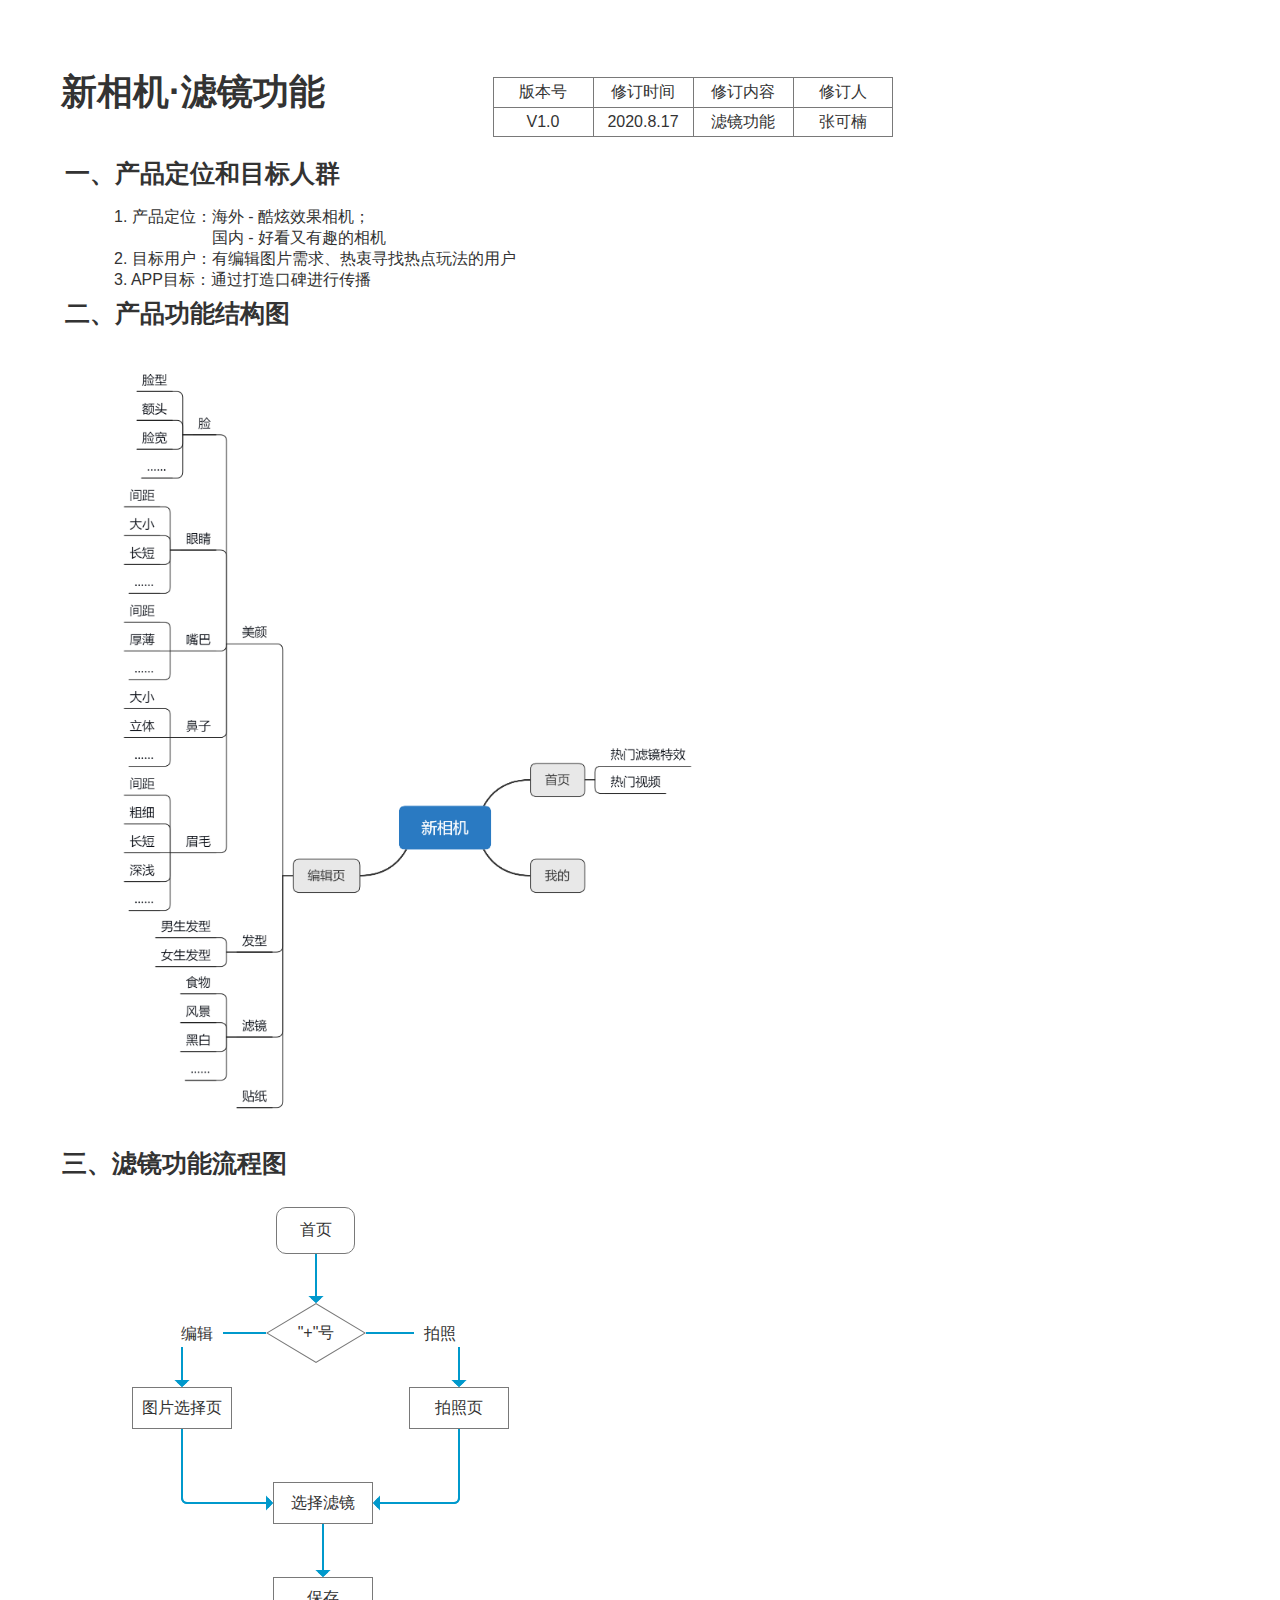
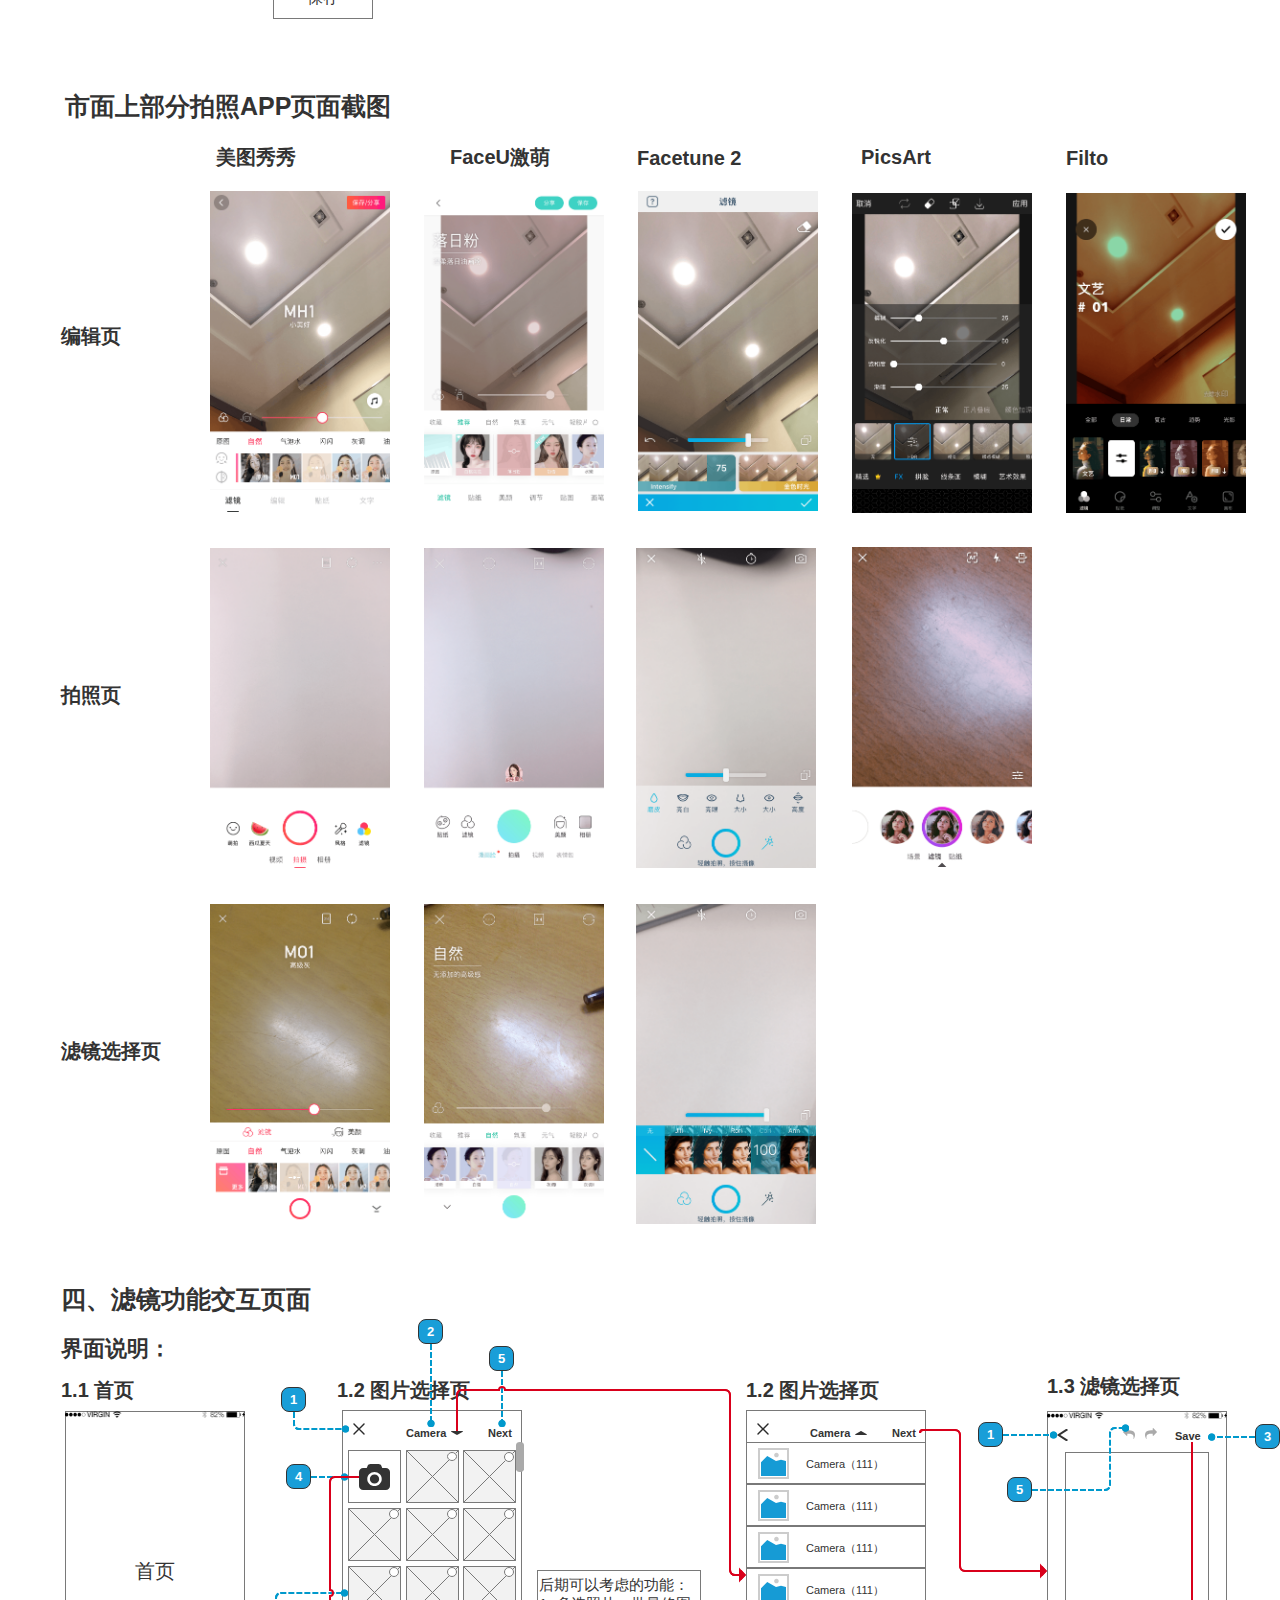
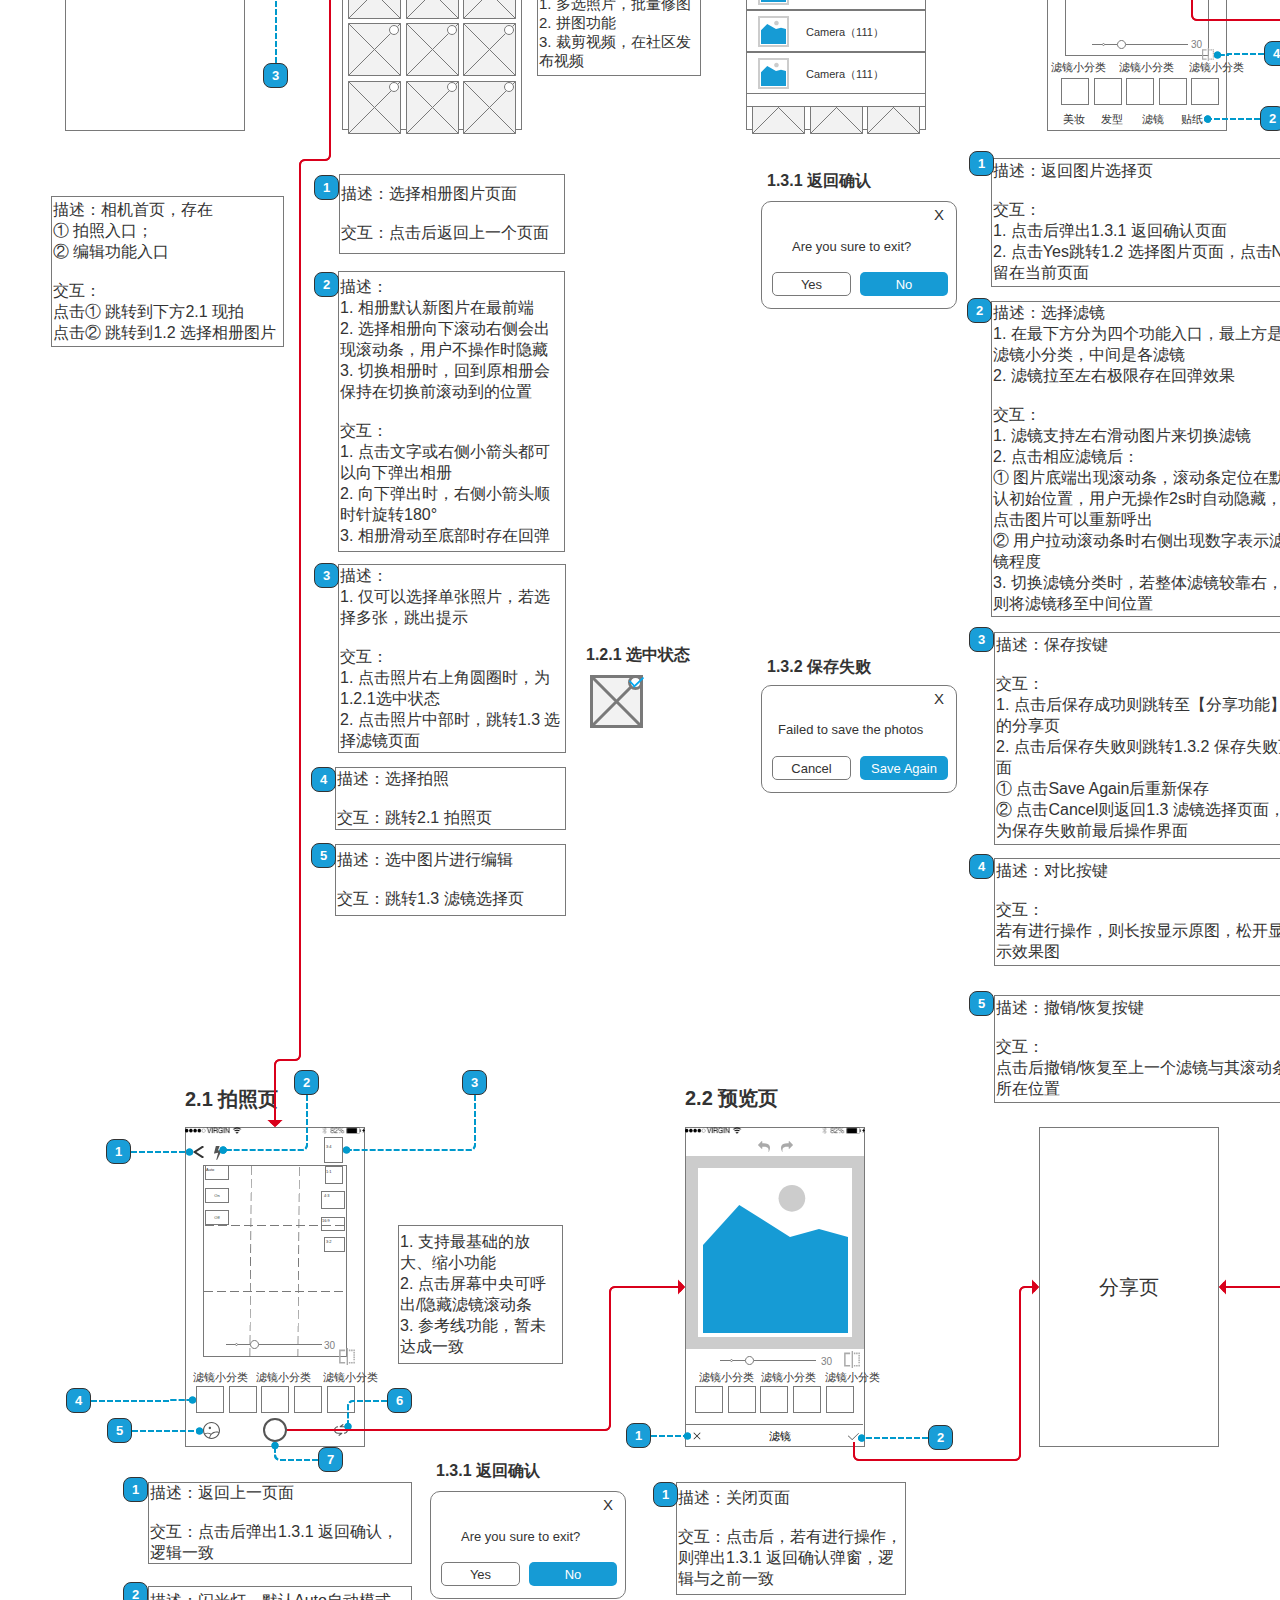
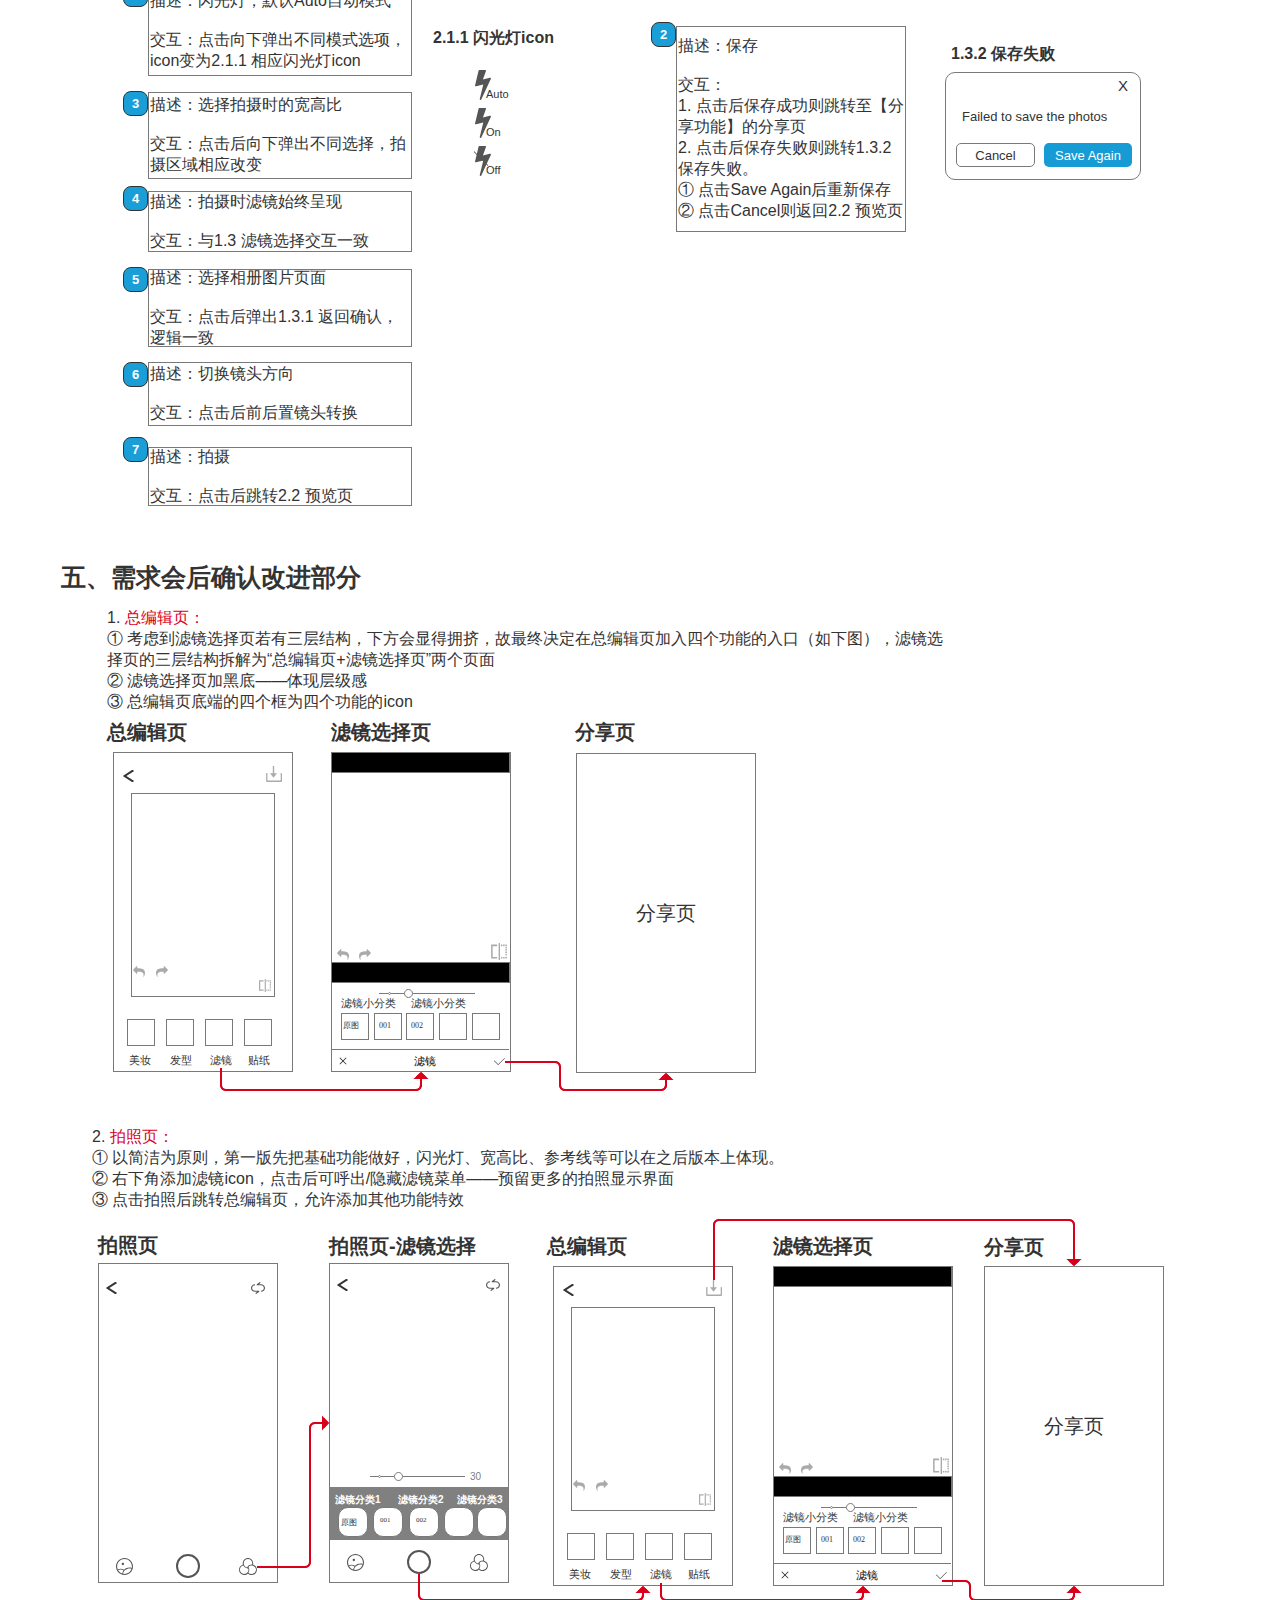
<file: bundles/project/newcamera/newcamera.html>
﻿<!DOCTYPE html>
<html>
  <head>
    <title>Konan&nbsp;Zhang</title>
    <meta http-equiv="X-UA-Compatible" content="IE=edge"/>
    <meta http-equiv="content-type" content="text/html; charset=utf-8"/>
    <link href="resources/css/axure_rp_page.css" type="text/css" rel="stylesheet"/>
    <link href="data/styles.css" type="text/css" rel="stylesheet"/>
    <link href="files/index/styles.css" type="text/css" rel="stylesheet"/>
    <script src="resources/scripts/jquery-3.2.1.min.js"></script>
    <script src="resources/scripts/axure/axQuery.js"></script>
    <script src="resources/scripts/axure/globals.js"></script>
    <script src="resources/scripts/axutils.js"></script>
    <script src="resources/scripts/axure/annotation.js"></script>
    <script src="resources/scripts/axure/axQuery.std.js"></script>
    <script src="resources/scripts/axure/doc.js"></script>
    <script src="resources/scripts/messagecenter.js"></script>
    <script src="resources/scripts/axure/events.js"></script>
    <script src="resources/scripts/axure/recording.js"></script>
    <script src="resources/scripts/axure/action.js"></script>
    <script src="resources/scripts/axure/expr.js"></script>
    <script src="resources/scripts/axure/geometry.js"></script>
    <script src="resources/scripts/axure/flyout.js"></script>
    <script src="resources/scripts/axure/model.js"></script>
    <script src="resources/scripts/axure/repeater.js"></script>
    <script src="resources/scripts/axure/sto.js"></script>
    <script src="resources/scripts/axure/utils.temp.js"></script>
    <script src="resources/scripts/axure/variables.js"></script>
    <script src="resources/scripts/axure/drag.js"></script>
    <script src="resources/scripts/axure/move.js"></script>
    <script src="resources/scripts/axure/visibility.js"></script>
    <script src="resources/scripts/axure/style.js"></script>
    <script src="resources/scripts/axure/adaptive.js"></script>
    <script src="resources/scripts/axure/tree.js"></script>
    <script src="resources/scripts/axure/init.temp.js"></script>
    <script src="resources/scripts/axure/legacy.js"></script>
    <script src="resources/scripts/axure/viewer.js"></script>
    <script src="resources/scripts/axure/math.js"></script>
    <script src="resources/scripts/axure/jquery.nicescroll.min.js"></script>
    <script src="data/document.js"></script>
    <script src="files/index/data.js"></script>
    <script type="text/javascript">
      $axure.utils.getTransparentGifPath = function() { return 'resources/images/transparent.gif'; };
      $axure.utils.getOtherPath = function() { return 'resources/Other.html'; };
      $axure.utils.getReloadPath = function() { return 'resources/reload.html'; };
    </script>
  </head>
  <body>
    <div id="base" class="">

      <!-- Unnamed (矩形) -->
      <div id="u0" class="ax_default _二级标题">
        <div id="u0_div" class=""></div>
        <div id="u0_text" class="text ">
          <p><span>新相机·滤镜功能</span></p>
        </div>
      </div>

      <!-- Unnamed (矩形) -->
      <div id="u1" class="ax_default box_1">
        <div id="u1_div" class=""></div>
        <div id="u1_text" class="text " style="display:none; visibility: hidden">
          <p></p>
        </div>
      </div>

      <!-- Unnamed (矩形) -->
      <div id="u2" class="ax_default box_1">
        <div id="u2_div" class=""></div>
        <div id="u2_text" class="text " style="display:none; visibility: hidden">
          <p></p>
        </div>
      </div>

      <!-- Unnamed (矩形) -->
      <div id="u3" class="ax_default box_1">
        <div id="u3_div" class=""></div>
        <div id="u3_text" class="text " style="display:none; visibility: hidden">
          <p></p>
        </div>
      </div>

      <!-- Unnamed (组合) -->
      <div id="u4" class="ax_default" data-left="65" data-top="3011" data-width="180" data-height="320">

        <!-- Unnamed (矩形) -->
        <div id="u5" class="ax_default box_1">
          <div id="u5_div" class=""></div>
          <div id="u5_text" class="text ">
            <p><span>首页</span></p>
          </div>
        </div>

        <!-- Unnamed (图片 ) -->
        <div id="u6" class="ax_default _图片">
          <img id="u6_img" class="img " src="images/index/u6.png"/>
          <div id="u6_text" class="text " style="display:none; visibility: hidden">
            <p></p>
          </div>
        </div>
      </div>

      <!-- Unnamed (组合) -->
      <div id="u7" class="ax_default" data-left="348" data-top="3050" data-width="168" data-height="284">

        <!-- Unnamed (组合) -->
        <div id="u8" class="ax_default" data-left="348" data-top="3050" data-width="53" data-height="53">

          <!-- Unnamed (矩形) -->
          <div id="u9" class="ax_default box_1">
            <div id="u9_div" class=""></div>
            <div id="u9_text" class="text " style="display:none; visibility: hidden">
              <p></p>
            </div>
          </div>

          <!-- Unnamed (形状) -->
          <div id="u10" class="ax_default icon">
            <img id="u10_img" class="img " src="images/index/u10.svg"/>
            <div id="u10_text" class="text " style="display:none; visibility: hidden">
              <p></p>
            </div>
          </div>
        </div>

        <!-- Unnamed (组合) -->
        <div id="u11" class="ax_default" data-left="406" data-top="3050" data-width="53" data-height="53">

          <!-- Unnamed (占位符) -->
          <div id="u12" class="ax_default placeholder">
            <img id="u12_img" class="img " src="images/index/u12.svg"/>
            <div id="u12_text" class="text " style="display:none; visibility: hidden">
              <p></p>
            </div>
          </div>

          <!-- Unnamed (圆形) -->
          <div id="u13" class="ax_default ellipse">
            <img id="u13_img" class="img " src="images/index/u13.svg"/>
            <div id="u13_text" class="text " style="display:none; visibility: hidden">
              <p></p>
            </div>
          </div>
        </div>

        <!-- Unnamed (组合) -->
        <div id="u14" class="ax_default" data-left="463" data-top="3050" data-width="53" data-height="53">

          <!-- Unnamed (占位符) -->
          <div id="u15" class="ax_default placeholder">
            <img id="u15_img" class="img " src="images/index/u15.svg"/>
            <div id="u15_text" class="text " style="display:none; visibility: hidden">
              <p></p>
            </div>
          </div>

          <!-- Unnamed (圆形) -->
          <div id="u16" class="ax_default ellipse">
            <img id="u16_img" class="img " src="images/index/u16.svg"/>
            <div id="u16_text" class="text " style="display:none; visibility: hidden">
              <p></p>
            </div>
          </div>
        </div>

        <!-- Unnamed (组合) -->
        <div id="u17" class="ax_default" data-left="348" data-top="3108" data-width="53" data-height="53">

          <!-- Unnamed (占位符) -->
          <div id="u18" class="ax_default placeholder">
            <img id="u18_img" class="img " src="images/index/u18.svg"/>
            <div id="u18_text" class="text " style="display:none; visibility: hidden">
              <p></p>
            </div>
          </div>

          <!-- Unnamed (圆形) -->
          <div id="u19" class="ax_default ellipse">
            <img id="u19_img" class="img " src="images/index/u16.svg"/>
            <div id="u19_text" class="text " style="display:none; visibility: hidden">
              <p></p>
            </div>
          </div>
        </div>

        <!-- Unnamed (组合) -->
        <div id="u20" class="ax_default" data-left="406" data-top="3108" data-width="53" data-height="53">

          <!-- Unnamed (占位符) -->
          <div id="u21" class="ax_default placeholder">
            <img id="u21_img" class="img " src="images/index/u21.svg"/>
            <div id="u21_text" class="text " style="display:none; visibility: hidden">
              <p></p>
            </div>
          </div>

          <!-- Unnamed (圆形) -->
          <div id="u22" class="ax_default ellipse">
            <img id="u22_img" class="img " src="images/index/u16.svg"/>
            <div id="u22_text" class="text " style="display:none; visibility: hidden">
              <p></p>
            </div>
          </div>
        </div>

        <!-- Unnamed (组合) -->
        <div id="u23" class="ax_default" data-left="463" data-top="3108" data-width="53" data-height="53">

          <!-- Unnamed (占位符) -->
          <div id="u24" class="ax_default placeholder">
            <img id="u24_img" class="img " src="images/index/u24.svg"/>
            <div id="u24_text" class="text " style="display:none; visibility: hidden">
              <p></p>
            </div>
          </div>

          <!-- Unnamed (圆形) -->
          <div id="u25" class="ax_default ellipse">
            <img id="u25_img" class="img " src="images/index/u16.svg"/>
            <div id="u25_text" class="text " style="display:none; visibility: hidden">
              <p></p>
            </div>
          </div>
        </div>

        <!-- Unnamed (组合) -->
        <div id="u26" class="ax_default" data-left="348" data-top="3166" data-width="53" data-height="53">

          <!-- Unnamed (占位符) -->
          <div id="u27" class="ax_default placeholder">
            <img id="u27_img" class="img " src="images/index/u27.svg"/>
            <div id="u27_text" class="text " style="display:none; visibility: hidden">
              <p></p>
            </div>
          </div>

          <!-- Unnamed (圆形) -->
          <div id="u28" class="ax_default ellipse">
            <img id="u28_img" class="img " src="images/index/u16.svg"/>
            <div id="u28_text" class="text " style="display:none; visibility: hidden">
              <p></p>
            </div>
          </div>
        </div>

        <!-- Unnamed (组合) -->
        <div id="u29" class="ax_default" data-left="463" data-top="3166" data-width="53" data-height="53">

          <!-- Unnamed (占位符) -->
          <div id="u30" class="ax_default placeholder">
            <img id="u30_img" class="img " src="images/index/u30.svg"/>
            <div id="u30_text" class="text " style="display:none; visibility: hidden">
              <p></p>
            </div>
          </div>

          <!-- Unnamed (圆形) -->
          <div id="u31" class="ax_default ellipse">
            <img id="u31_img" class="img " src="images/index/u16.svg"/>
            <div id="u31_text" class="text " style="display:none; visibility: hidden">
              <p></p>
            </div>
          </div>
        </div>

        <!-- Unnamed (组合) -->
        <div id="u32" class="ax_default" data-left="348" data-top="3223" data-width="53" data-height="53">

          <!-- Unnamed (占位符) -->
          <div id="u33" class="ax_default placeholder">
            <img id="u33_img" class="img " src="images/index/u33.svg"/>
            <div id="u33_text" class="text " style="display:none; visibility: hidden">
              <p></p>
            </div>
          </div>

          <!-- Unnamed (圆形) -->
          <div id="u34" class="ax_default ellipse">
            <img id="u34_img" class="img " src="images/index/u16.svg"/>
            <div id="u34_text" class="text " style="display:none; visibility: hidden">
              <p></p>
            </div>
          </div>
        </div>

        <!-- Unnamed (组合) -->
        <div id="u35" class="ax_default" data-left="406" data-top="3223" data-width="53" data-height="53">

          <!-- Unnamed (占位符) -->
          <div id="u36" class="ax_default placeholder">
            <img id="u36_img" class="img " src="images/index/u36.svg"/>
            <div id="u36_text" class="text " style="display:none; visibility: hidden">
              <p></p>
            </div>
          </div>

          <!-- Unnamed (圆形) -->
          <div id="u37" class="ax_default ellipse">
            <img id="u37_img" class="img " src="images/index/u16.svg"/>
            <div id="u37_text" class="text " style="display:none; visibility: hidden">
              <p></p>
            </div>
          </div>
        </div>

        <!-- Unnamed (组合) -->
        <div id="u38" class="ax_default" data-left="463" data-top="3223" data-width="53" data-height="53">

          <!-- Unnamed (占位符) -->
          <div id="u39" class="ax_default placeholder">
            <img id="u39_img" class="img " src="images/index/u39.svg"/>
            <div id="u39_text" class="text " style="display:none; visibility: hidden">
              <p></p>
            </div>
          </div>

          <!-- Unnamed (圆形) -->
          <div id="u40" class="ax_default ellipse">
            <img id="u40_img" class="img " src="images/index/u16.svg"/>
            <div id="u40_text" class="text " style="display:none; visibility: hidden">
              <p></p>
            </div>
          </div>
        </div>

        <!-- Unnamed (组合) -->
        <div id="u41" class="ax_default" data-left="348" data-top="3281" data-width="53" data-height="53">

          <!-- Unnamed (占位符) -->
          <div id="u42" class="ax_default placeholder">
            <img id="u42_img" class="img " src="images/index/u42.svg"/>
            <div id="u42_text" class="text " style="display:none; visibility: hidden">
              <p></p>
            </div>
          </div>

          <!-- Unnamed (圆形) -->
          <div id="u43" class="ax_default ellipse">
            <img id="u43_img" class="img " src="images/index/u16.svg"/>
            <div id="u43_text" class="text " style="display:none; visibility: hidden">
              <p></p>
            </div>
          </div>
        </div>

        <!-- Unnamed (组合) -->
        <div id="u44" class="ax_default" data-left="406" data-top="3281" data-width="53" data-height="53">

          <!-- Unnamed (占位符) -->
          <div id="u45" class="ax_default placeholder">
            <img id="u45_img" class="img " src="images/index/u45.svg"/>
            <div id="u45_text" class="text " style="display:none; visibility: hidden">
              <p></p>
            </div>
          </div>

          <!-- Unnamed (圆形) -->
          <div id="u46" class="ax_default ellipse">
            <img id="u46_img" class="img " src="images/index/u16.svg"/>
            <div id="u46_text" class="text " style="display:none; visibility: hidden">
              <p></p>
            </div>
          </div>
        </div>

        <!-- Unnamed (组合) -->
        <div id="u47" class="ax_default" data-left="463" data-top="3281" data-width="53" data-height="53">

          <!-- Unnamed (占位符) -->
          <div id="u48" class="ax_default placeholder">
            <img id="u48_img" class="img " src="images/index/u48.svg"/>
            <div id="u48_text" class="text " style="display:none; visibility: hidden">
              <p></p>
            </div>
          </div>

          <!-- Unnamed (圆形) -->
          <div id="u49" class="ax_default ellipse">
            <img id="u49_img" class="img " src="images/index/u16.svg"/>
            <div id="u49_text" class="text " style="display:none; visibility: hidden">
              <p></p>
            </div>
          </div>
        </div>

        <!-- Unnamed (组合) -->
        <div id="u50" class="ax_default" data-left="406" data-top="3166" data-width="53" data-height="53">

          <!-- Unnamed (占位符) -->
          <div id="u51" class="ax_default placeholder">
            <img id="u51_img" class="img " src="images/index/u51.svg"/>
            <div id="u51_text" class="text " style="display:none; visibility: hidden">
              <p></p>
            </div>
          </div>

          <!-- Unnamed (圆形) -->
          <div id="u52" class="ax_default ellipse">
            <img id="u52_img" class="img " src="images/index/u16.svg"/>
            <div id="u52_text" class="text " style="display:none; visibility: hidden">
              <p></p>
            </div>
          </div>
        </div>
      </div>

      <!-- Unnamed (组合) -->
      <div id="u53" class="ax_default" data-left="406" data-top="3027" data-width="57" data-height="12">

        <!-- Unnamed (矩形) -->
        <div id="u54" class="ax_default _三级标题">
          <div id="u54_div" class=""></div>
          <div id="u54_text" class="text ">
            <p><span>Camera</span></p>
          </div>
        </div>

        <!-- Unnamed (形状) -->
        <div id="u55" class="ax_default icon">
          <img id="u55_img" class="img " src="images/index/u55.svg"/>
          <div id="u55_text" class="text " style="display:none; visibility: hidden">
            <p></p>
          </div>
        </div>
      </div>

      <!-- Unnamed (图片 ) -->
      <div id="u56" class="ax_default _图片">
        <img id="u56_img" class="img " src="images/index/u6.png"/>
        <div id="u56_text" class="text " style="display:none; visibility: hidden">
          <p></p>
        </div>
      </div>

      <!-- Unnamed (图片 ) -->
      <div id="u57" class="ax_default _图片">
        <img id="u57_img" class="img " src="images/index/u6.png"/>
        <div id="u57_text" class="text " style="display:none; visibility: hidden">
          <p></p>
        </div>
      </div>

      <!-- Unnamed (矩形) -->
      <div id="u58" class="ax_default box_1">
        <div id="u58_div" class=""></div>
        <div id="u58_text" class="text " style="display:none; visibility: hidden">
          <p></p>
        </div>
      </div>

      <!-- Unnamed (矩形) -->
      <div id="u59" class="ax_default _三级标题">
        <div id="u59_div" class=""></div>
        <div id="u59_text" class="text ">
          <p><span>Next</span></p>
        </div>
      </div>

      <!-- Unnamed (形状) -->
      <div id="u60" class="ax_default icon">
        <img id="u60_img" class="img " src="images/index/u60.svg"/>
        <div id="u60_text" class="text " style="display:none; visibility: hidden">
          <p></p>
        </div>
      </div>

      <!-- Unnamed (矩形) -->
      <div id="u61" class="ax_default _三级标题">
        <div id="u61_div" class=""></div>
        <div id="u61_text" class="text ">
          <p><span>Save</span></p>
        </div>
      </div>

      <!-- Unnamed (矩形) -->
      <div id="u62" class="ax_default _三级标题" selectiongroup="大tab">
        <div id="u62_div" class=""></div>
        <div id="u62_text" class="text ">
          <p><span>美妆</span></p>
        </div>
      </div>

      <!-- Unnamed (矩形) -->
      <div id="u63" class="ax_default _三级标题" selectiongroup="大tab">
        <div id="u63_div" class=""></div>
        <div id="u63_text" class="text ">
          <p><span>发型</span></p>
        </div>
      </div>

      <!-- Unnamed (矩形) -->
      <div id="u64" class="ax_default _三级标题" selectiongroup="大tab">
        <div id="u64_div" class=""></div>
        <div id="u64_text" class="text ">
          <p><span>滤镜</span></p>
        </div>
      </div>

      <!-- Unnamed (矩形) -->
      <div id="u65" class="ax_default _三级标题" selectiongroup="大tab">
        <div id="u65_div" class=""></div>
        <div id="u65_text" class="text ">
          <p><span>贴纸</span></p>
        </div>
      </div>

      <!-- Unnamed (矩形) -->
      <div id="u66" class="ax_default box_1" selectiongroup="滤镜集合">
        <div id="u66_div" class=""></div>
        <div id="u66_text" class="text " style="display:none; visibility: hidden">
          <p></p>
        </div>
      </div>

      <!-- Unnamed (矩形) -->
      <div id="u67" class="ax_default box_1" selectiongroup="滤镜集合">
        <div id="u67_div" class=""></div>
        <div id="u67_text" class="text " style="display:none; visibility: hidden">
          <p></p>
        </div>
      </div>

      <!-- Unnamed (矩形) -->
      <div id="u68" class="ax_default box_1" selectiongroup="滤镜集合">
        <div id="u68_div" class=""></div>
        <div id="u68_text" class="text " style="display:none; visibility: hidden">
          <p></p>
        </div>
      </div>

      <!-- Unnamed (矩形) -->
      <div id="u69" class="ax_default box_1" selectiongroup="滤镜集合">
        <div id="u69_div" class=""></div>
        <div id="u69_text" class="text " style="display:none; visibility: hidden">
          <p></p>
        </div>
      </div>

      <!-- Unnamed (矩形) -->
      <div id="u70" class="ax_default box_1" selectiongroup="滤镜集合">
        <div id="u70_div" class=""></div>
        <div id="u70_text" class="text " style="display:none; visibility: hidden">
          <p></p>
        </div>
      </div>

      <!-- Unnamed (矩形) -->
      <div id="u71" class="ax_default _三级标题" selectiongroup="小tab">
        <div id="u71_div" class=""></div>
        <div id="u71_text" class="text ">
          <p><span>滤镜小分类</span></p>
        </div>
      </div>

      <!-- Unnamed (矩形) -->
      <div id="u72" class="ax_default _三级标题" selectiongroup="小tab">
        <div id="u72_div" class=""></div>
        <div id="u72_text" class="text ">
          <p><span>滤镜小分类</span></p>
        </div>
      </div>

      <!-- Unnamed (矩形) -->
      <div id="u73" class="ax_default _三级标题" selectiongroup="小tab">
        <div id="u73_div" class=""></div>
        <div id="u73_text" class="text ">
          <p><span>滤镜小分类</span></p>
        </div>
      </div>

      <!-- Unnamed (组合) -->
      <div id="u74" class="ax_default" data-left="945" data-top="4872" data-width="196" data-height="108">

        <!-- Unnamed (矩形) -->
        <div id="u75" class="ax_default box_1">
          <div id="u75_div" class=""></div>
          <div id="u75_text" class="text " style="display:none; visibility: hidden">
            <p></p>
          </div>
        </div>

        <!-- Unnamed (矩形) -->
        <div id="u76" class="ax_default _三级标题">
          <div id="u76_div" class=""></div>
          <div id="u76_text" class="text ">
            <p><span>Failed to save the photos</span></p>
          </div>
        </div>

        <!-- Unnamed (矩形) -->
        <div id="u77" class="ax_default primary_button">
          <div id="u77_div" class=""></div>
          <div id="u77_text" class="text ">
            <p><span>Save Again</span></p>
          </div>
        </div>

        <!-- Unnamed (矩形) -->
        <div id="u78" class="ax_default button">
          <div id="u78_div" class=""></div>
          <div id="u78_text" class="text ">
            <p><span>Cancel</span></p>
          </div>
        </div>

        <!-- Unnamed (矩形) -->
        <div id="u79" class="ax_default _三级标题">
          <div id="u79_div" class=""></div>
          <div id="u79_text" class="text ">
            <p><span>X</span></p>
          </div>
        </div>
      </div>

      <!-- Unnamed (矩形) -->
      <div id="u80" class="ax_default box_1">
        <div id="u80_div" class=""></div>
        <div id="u80_text" class="text " style="display:none; visibility: hidden">
          <p></p>
        </div>
      </div>

      <!-- Unnamed (矩形) -->
      <div id="u81" class="ax_default box_1" selectiongroup="滤镜集合2">
        <div id="u81_div" class=""></div>
        <div id="u81_text" class="text " style="display:none; visibility: hidden">
          <p></p>
        </div>
      </div>

      <!-- Unnamed (矩形) -->
      <div id="u82" class="ax_default box_1" selectiongroup="滤镜集合2">
        <div id="u82_div" class=""></div>
        <div id="u82_text" class="text " style="display:none; visibility: hidden">
          <p></p>
        </div>
      </div>

      <!-- Unnamed (矩形) -->
      <div id="u83" class="ax_default box_1" selectiongroup="滤镜集合2">
        <div id="u83_div" class=""></div>
        <div id="u83_text" class="text " style="display:none; visibility: hidden">
          <p></p>
        </div>
      </div>

      <!-- Unnamed (矩形) -->
      <div id="u84" class="ax_default box_1" selectiongroup="滤镜集合2">
        <div id="u84_div" class=""></div>
        <div id="u84_text" class="text " style="display:none; visibility: hidden">
          <p></p>
        </div>
      </div>

      <!-- Unnamed (矩形) -->
      <div id="u85" class="ax_default box_1" selectiongroup="滤镜集合2">
        <div id="u85_div" class=""></div>
        <div id="u85_text" class="text " style="display:none; visibility: hidden">
          <p></p>
        </div>
      </div>

      <!-- Unnamed (矩形) -->
      <div id="u86" class="ax_default _三级标题" selectiongroup="小tab2">
        <div id="u86_div" class=""></div>
        <div id="u86_text" class="text ">
          <p><span>滤镜小分类</span></p>
        </div>
      </div>

      <!-- Unnamed (矩形) -->
      <div id="u87" class="ax_default _三级标题" selectiongroup="小tab2">
        <div id="u87_div" class=""></div>
        <div id="u87_text" class="text ">
          <p><span>滤镜小分类</span></p>
        </div>
      </div>

      <!-- Unnamed (矩形) -->
      <div id="u88" class="ax_default _三级标题" selectiongroup="小tab2">
        <div id="u88_div" class=""></div>
        <div id="u88_text" class="text ">
          <p><span>滤镜小分类</span></p>
        </div>
      </div>

      <!-- Unnamed (形状) -->
      <div id="u89" class="ax_default _形状">
        <img id="u89_img" class="img " src="images/index/u89.svg"/>
        <div id="u89_text" class="text " style="display:none; visibility: hidden">
          <p></p>
        </div>
      </div>

      <!-- Unnamed (形状) -->
      <div id="u90" class="ax_default _形状">
        <img id="u90_img" class="img " src="images/index/u90.svg"/>
        <div id="u90_text" class="text " style="display:none; visibility: hidden">
          <p></p>
        </div>
      </div>

      <!-- Unnamed (圆形) -->
      <div id="u91" class="ax_default ellipse">
        <img id="u91_img" class="img " src="images/index/u91.svg"/>
        <div id="u91_text" class="text " style="display:none; visibility: hidden">
          <p></p>
        </div>
      </div>

      <!-- Unnamed (形状) -->
      <div id="u92" class="ax_default icon">
        <img id="u92_img" class="img " src="images/index/u60.svg"/>
        <div id="u92_text" class="text " style="display:none; visibility: hidden">
          <p></p>
        </div>
      </div>

      <!-- Unnamed (矩形) -->
      <div id="u93" class="ax_default box_1">
        <div id="u93_div" class=""></div>
        <div id="u93_text" class="text " style="display:none; visibility: hidden">
          <p></p>
        </div>
      </div>

      <!-- Unnamed (形状) -->
      <div id="u94" class="ax_default icon">
        <img id="u94_img" class="img " src="images/index/u94.svg"/>
        <div id="u94_text" class="text " style="display:none; visibility: hidden">
          <p></p>
        </div>
      </div>

      <!-- Unnamed (矩形) -->
      <div id="u95" class="ax_default box_1">
        <div id="u95_div" class=""></div>
        <div id="u95_text" class="text " style="display:none; visibility: hidden">
          <p></p>
        </div>
      </div>

      <!-- Unnamed (矩形) -->
      <div id="u96" class="ax_default box_1">
        <div id="u96_div" class=""></div>
        <div id="u96_text" class="text " style="display:none; visibility: hidden">
          <p></p>
        </div>
      </div>

      <!-- Unnamed (矩形) -->
      <div id="u97" class="ax_default box_1">
        <div id="u97_div" class=""></div>
        <div id="u97_text" class="text " style="display:none; visibility: hidden">
          <p></p>
        </div>
      </div>

      <!-- Unnamed (矩形) -->
      <div id="u98" class="ax_default box_1">
        <div id="u98_div" class=""></div>
        <div id="u98_text" class="text " style="display:none; visibility: hidden">
          <p></p>
        </div>
      </div>

      <!-- Unnamed (组合) -->
      <div id="u99" class="ax_default" data-left="473.575378797541" data-top="4946" data-width="27.4246212024591" data-height="30">

        <!-- Unnamed (形状) -->
        <div id="u100" class="ax_default icon">
          <img id="u100_img" class="img " src="images/index/u100.svg"/>
          <div id="u100_text" class="text " style="display:none; visibility: hidden">
            <p></p>
          </div>
        </div>

        <!-- Unnamed (矩形) -->
        <div id="u101" class="ax_default _三级标题">
          <div id="u101_div" class=""></div>
          <div id="u101_text" class="text ">
            <p><span>Off</span></p>
          </div>
        </div>

        <!-- Unnamed (线段) -->
        <div id="u102" class="ax_default line">
          <img id="u102_img" class="img " src="images/index/u102.svg"/>
          <div id="u102_text" class="text " style="display:none; visibility: hidden">
            <p></p>
          </div>
        </div>
      </div>

      <!-- Unnamed (组合) -->
      <div id="u103" class="ax_default" data-left="475" data-top="4908" data-width="26" data-height="30">

        <!-- Unnamed (形状) -->
        <div id="u104" class="ax_default icon">
          <img id="u104_img" class="img " src="images/index/u104.svg"/>
          <div id="u104_text" class="text " style="display:none; visibility: hidden">
            <p></p>
          </div>
        </div>

        <!-- Unnamed (矩形) -->
        <div id="u105" class="ax_default _三级标题">
          <div id="u105_div" class=""></div>
          <div id="u105_text" class="text ">
            <p><span>On</span></p>
          </div>
        </div>
      </div>

      <!-- Unnamed (组合) -->
      <div id="u106" class="ax_default" data-left="475" data-top="4870" data-width="34" data-height="30">

        <!-- Unnamed (形状) -->
        <div id="u107" class="ax_default icon">
          <img id="u107_img" class="img " src="images/index/u104.svg"/>
          <div id="u107_text" class="text " style="display:none; visibility: hidden">
            <p></p>
          </div>
        </div>

        <!-- Unnamed (矩形) -->
        <div id="u108" class="ax_default _三级标题">
          <div id="u108_div" class=""></div>
          <div id="u108_text" class="text ">
            <p><span>Auto</span></p>
          </div>
        </div>
      </div>

      <!-- Unnamed (垂直线) -->
      <div id="u109" class="ax_default line">
        <img id="u109_img" class="img " src="images/index/u109.svg"/>
        <div id="u109_text" class="text " style="display:none; visibility: hidden">
          <p></p>
        </div>
      </div>

      <!-- Unnamed (垂直线) -->
      <div id="u110" class="ax_default line">
        <img id="u110_img" class="img " src="images/index/u109.svg"/>
        <div id="u110_text" class="text " style="display:none; visibility: hidden">
          <p></p>
        </div>
      </div>

      <!-- Unnamed (线段) -->
      <div id="u111" class="ax_default line">
        <img id="u111_img" class="img " src="images/index/u111.svg"/>
        <div id="u111_text" class="text " style="display:none; visibility: hidden">
          <p></p>
        </div>
      </div>

      <!-- Unnamed (线段) -->
      <div id="u112" class="ax_default line">
        <img id="u112_img" class="img " src="images/index/u111.svg"/>
        <div id="u112_text" class="text " style="display:none; visibility: hidden">
          <p></p>
        </div>
      </div>

      <!-- Unnamed (矩形) -->
      <div id="u113" class="ax_default _三级标题">
        <div id="u113_div" class=""></div>
        <div id="u113_text" class="text ">
          <p><span>界面说明：</span></p>
        </div>
      </div>

      <!-- Unnamed (矩形) -->
      <div id="u114" class="ax_default _三级标题">
        <div id="u114_div" class=""></div>
        <div id="u114_text" class="text ">
          <p><span>2.1 拍照页</span></p>
        </div>
      </div>

      <!-- Unnamed (形状) -->
      <div id="u115" class="ax_default box_1">
        <img id="u115_img" class="img " src="images/index/u115.svg"/>
        <div id="u115_text" class="text ">
          <p><span>描述：相机首页，存在<br>① 拍照入口；</span></p><p><span>② 编辑功能入口<br><br>交互：</span></p><p><span>点击① 跳转到下方2.1 现拍</span></p><p><span>点击② 跳转到1.2 选择相册图片</span></p>
        </div>
      </div>

      <!-- Unnamed (矩形) -->
      <div id="u116" class="ax_default _三级标题">
        <div id="u116_div" class=""></div>
        <div id="u116_text" class="text ">
          <p><span>1.1 首页</span></p>
        </div>
      </div>

      <!-- Unnamed (矩形) -->
      <div id="u117" class="ax_default _三级标题">
        <div id="u117_div" class=""></div>
        <div id="u117_text" class="text ">
          <p><span>1.2 图片选择页</span></p>
        </div>
      </div>

      <!-- Unnamed (矩形) -->
      <div id="u118" class="ax_default box_1">
        <div id="u118_div" class=""></div>
        <div id="u118_text" class="text ">
          <p><span>1</span></p>
        </div>
      </div>

      <!-- Unnamed (矩形) -->
      <div id="u119" class="ax_default box_1">
        <div id="u119_div" class=""></div>
        <div id="u119_text" class="text ">
          <p><span>2</span></p>
        </div>
      </div>

      <!-- Unnamed (矩形) -->
      <div id="u120" class="ax_default box_1">
        <div id="u120_div" class=""></div>
        <div id="u120_text" class="text ">
          <p><span>5</span></p>
        </div>
      </div>

      <!-- Unnamed (连接) -->
      <div id="u121" class="ax_default _连接线">
        <img id="u121_seg0" class="img " src="images/index/u121_seg0.svg" alt="u121_seg0"/>
        <img id="u121_seg1" class="img " src="images/index/u121_seg1.svg" alt="u121_seg1"/>
        <div id="u121_text" class="text " style="display:none; visibility: hidden">
          <p></p>
        </div>
      </div>

      <!-- Unnamed (连接) -->
      <div id="u122" class="ax_default _连接线">
        <img id="u122_seg0" class="img " src="images/index/u122_seg0.svg" alt="u122_seg0"/>
        <img id="u122_seg1" class="img " src="images/index/u122_seg1.svg" alt="u122_seg1"/>
        <div id="u122_text" class="text " style="display:none; visibility: hidden">
          <p></p>
        </div>
      </div>

      <!-- Unnamed (矩形) -->
      <div id="u123" class="ax_default box_1">
        <div id="u123_div" class=""></div>
        <div id="u123_text" class="text ">
          <p><span>4</span></p>
        </div>
      </div>

      <!-- Unnamed (连接) -->
      <div id="u124" class="ax_default _连接线">
        <img id="u124_seg0" class="img " src="images/index/u124_seg0.svg" alt="u124_seg0"/>
        <img id="u124_seg1" class="img " src="images/index/u124_seg1.svg" alt="u124_seg1"/>
        <div id="u124_text" class="text " style="display:none; visibility: hidden">
          <p></p>
        </div>
      </div>

      <!-- Unnamed (连接) -->
      <div id="u125" class="ax_default _连接线">
        <img id="u125_seg0" class="img " src="images/index/u125_seg0.svg" alt="u125_seg0"/>
        <img id="u125_seg1" class="img " src="images/index/u125_seg1.svg" alt="u125_seg1"/>
        <img id="u125_seg2" class="img " src="images/index/u125_seg2.svg" alt="u125_seg2"/>
        <div id="u125_text" class="text " style="display:none; visibility: hidden">
          <p></p>
        </div>
      </div>

      <!-- Unnamed (矩形) -->
      <div id="u126" class="ax_default box_1">
        <div id="u126_div" class=""></div>
        <div id="u126_text" class="text ">
          <p><span>3</span></p>
        </div>
      </div>

      <!-- Unnamed (形状) -->
      <div id="u127" class="ax_default box_1">
        <img id="u127_img" class="img " src="images/index/u127.svg"/>
        <div id="u127_text" class="text ">
          <p><span>描述：选择相册图片页面</span></p><p><span><br></span></p><p><span>交互：点击后返回上一个页面</span></p>
        </div>
      </div>

      <!-- Unnamed (矩形) -->
      <div id="u128" class="ax_default box_1">
        <div id="u128_div" class=""></div>
        <div id="u128_text" class="text ">
          <p><span>1</span></p>
        </div>
      </div>

      <!-- Unnamed (形状) -->
      <div id="u129" class="ax_default box_1">
        <img id="u129_img" class="img " src="images/index/u129.svg"/>
        <div id="u129_text" class="text ">
          <p><span><br></span></p><p><span>描述：</span></p><p><span>1. 相册默认新图片在最前端</span></p><p><span>2. 选择相册向下滚动右侧会出现滚动条，用户不操作时隐藏</span></p><p><span>3. 切换相册时，回到原相册会保持在切换前滚动到的位置</span></p><p><span><br></span></p><p><span>交互：</span></p><p><span>1. 点击文字或右侧小箭头都可以向下弹出相册</span></p><p><span>2. 向下弹出时，右侧小箭头顺时针旋转180° </span></p><p><span>3. 相册滑动至底部时存在回弹</span></p><p><span><br></span></p>
        </div>
      </div>

      <!-- Unnamed (矩形) -->
      <div id="u130" class="ax_default box_1">
        <div id="u130_div" class=""></div>
        <div id="u130_text" class="text ">
          <p><span>2</span></p>
        </div>
      </div>

      <!-- Unnamed (形状) -->
      <div id="u131" class="ax_default _形状">
        <img id="u131_img" class="img " src="images/index/u131.svg"/>
        <div id="u131_text" class="text " style="display:none; visibility: hidden">
          <p></p>
        </div>
      </div>

      <!-- Unnamed (形状) -->
      <div id="u132" class="ax_default box_1">
        <img id="u132_img" class="img " src="images/index/u132.svg"/>
        <div id="u132_text" class="text ">
          <p><span>描述：</span></p><p><span>1. 仅可以选择单张照片，若选择多张，跳出提示</span></p><p><span><br></span></p><p><span>交互：</span></p><p><span>1. 点击照片右上角圆圈时，为1.2.1选中状态</span></p><p><span>2. 点击照片中部时，跳转1.3 选择滤镜页面</span></p>
        </div>
      </div>

      <!-- Unnamed (矩形) -->
      <div id="u133" class="ax_default box_1">
        <div id="u133_div" class=""></div>
        <div id="u133_text" class="text ">
          <p><span>3</span></p>
        </div>
      </div>

      <!-- Unnamed (占位符) -->
      <div id="u134" class="ax_default placeholder">
        <img id="u134_img" class="img " src="images/index/u134.svg"/>
        <div id="u134_text" class="text " style="display:none; visibility: hidden">
          <p></p>
        </div>
      </div>

      <!-- Unnamed (圆形) -->
      <div id="u135" class="ax_default ellipse">
        <img id="u135_img" class="img " src="images/index/u135.svg"/>
        <div id="u135_text" class="text " style="display:none; visibility: hidden">
          <p></p>
        </div>
      </div>

      <!-- Unnamed (组合) -->
      <div id="u136" class="ax_default" data-left="629" data-top="3877" data-width="15" data-height="11">

        <!-- Unnamed (形状) -->
        <div id="u137" class="ax_default _形状">
          <img id="u137_img" class="img " src="images/index/u137.svg"/>
          <div id="u137_text" class="text " style="display:none; visibility: hidden">
            <p></p>
          </div>
        </div>

        <!-- Unnamed (形状) -->
        <div id="u138" class="ax_default _形状">
          <img id="u138_img" class="img " src="images/index/u138.svg"/>
          <div id="u138_text" class="text " style="display:none; visibility: hidden">
            <p></p>
          </div>
        </div>
      </div>

      <!-- Unnamed (矩形) -->
      <div id="u139" class="ax_default _三级标题">
        <div id="u139_div" class=""></div>
        <div id="u139_text" class="text ">
          <p><span>1.2.1 选中状态</span></p>
        </div>
      </div>

      <!-- Unnamed (形状) -->
      <div id="u140" class="ax_default box_1">
        <img id="u140_img" class="img " src="images/index/u140.svg"/>
        <div id="u140_text" class="text ">
          <p><span>描述：选择拍照</span></p><p><span><br></span></p><p><span>交互：跳转2.1 拍照页</span></p>
        </div>
      </div>

      <!-- Unnamed (矩形) -->
      <div id="u141" class="ax_default box_1">
        <div id="u141_div" class=""></div>
        <div id="u141_text" class="text ">
          <p><span>4</span></p>
        </div>
      </div>

      <!-- Unnamed (矩形) -->
      <div id="u142" class="ax_default _三级标题">
        <div id="u142_div" class=""></div>
        <div id="u142_text" class="text ">
          <p><span>1.3 滤镜选择页</span></p>
        </div>
      </div>

      <!-- Unnamed (矩形) -->
      <div id="u143" class="ax_default box_1">
        <div id="u143_div" class=""></div>
        <div id="u143_text" class="text ">
          <p><span>后期可以考虑的功能：</span></p><p><span>1. 多选照片，批量修图</span></p><p><span>2. 拼图功能</span></p><p><span>3. 裁剪视频，在社区发布视频</span></p>
        </div>
      </div>

      <!-- Unnamed (矩形) -->
      <div id="u144" class="ax_default box_1">
        <div id="u144_div" class=""></div>
        <div id="u144_text" class="text ">
          <p><span>1</span></p>
        </div>
      </div>

      <!-- Unnamed (矩形) -->
      <div id="u145" class="ax_default box_1">
        <div id="u145_div" class=""></div>
        <div id="u145_text" class="text ">
          <p><span>3</span></p>
        </div>
      </div>

      <!-- Unnamed (矩形) -->
      <div id="u146" class="ax_default box_1">
        <div id="u146_div" class=""></div>
        <div id="u146_text" class="text ">
          <p><span>2</span></p>
        </div>
      </div>

      <!-- Unnamed (连接) -->
      <div id="u147" class="ax_default _连接线">
        <img id="u147_seg0" class="img " src="images/index/u147_seg0.svg" alt="u147_seg0"/>
        <img id="u147_seg1" class="img " src="images/index/u147_seg1.svg" alt="u147_seg1"/>
        <div id="u147_text" class="text " style="display:none; visibility: hidden">
          <p></p>
        </div>
      </div>

      <!-- Unnamed (连接) -->
      <div id="u148" class="ax_default _连接线">
        <img id="u148_seg0" class="img " src="images/index/u148_seg0.svg" alt="u148_seg0"/>
        <img id="u148_seg1" class="img " src="images/index/u148_seg1.svg" alt="u148_seg1"/>
        <img id="u148_seg2" class="img " src="images/index/u148_seg2.svg" alt="u148_seg2"/>
        <div id="u148_text" class="text " style="display:none; visibility: hidden">
          <p></p>
        </div>
      </div>

      <!-- Unnamed (连接) -->
      <div id="u149" class="ax_default _连接线">
        <img id="u149_seg0" class="img " src="images/index/u149_seg0.svg" alt="u149_seg0"/>
        <img id="u149_seg1" class="img " src="images/index/u149_seg1.svg" alt="u149_seg1"/>
        <img id="u149_seg2" class="img " src="images/index/u149_seg2.svg" alt="u149_seg2"/>
        <img id="u149_seg3" class="img " src="images/index/u149_seg3.svg" alt="u149_seg3"/>
        <div id="u149_text" class="text " style="display:none; visibility: hidden">
          <p></p>
        </div>
      </div>

      <!-- Unnamed (形状) -->
      <div id="u150" class="ax_default box_1">
        <img id="u150_img" class="img " src="images/index/u150.svg"/>
        <div id="u150_text" class="text ">
          <p><span>描述：返回图片选择页</span></p><p><span><br></span></p><p><span>交互：</span></p><p><span>1. 点击后弹出1.3.1 返回确认页面</span></p><p><span>2. 点击Yes跳转1.2 选择图片页面，点击No留在当前页面</span></p>
        </div>
      </div>

      <!-- Unnamed (矩形) -->
      <div id="u151" class="ax_default box_1">
        <div id="u151_div" class=""></div>
        <div id="u151_text" class="text ">
          <p><span>1</span></p>
        </div>
      </div>

      <!-- Unnamed (矩形) -->
      <div id="u152" class="ax_default _三级标题">
        <div id="u152_div" class=""></div>
        <div id="u152_text" class="text ">
          <p><span>1.3.1 返回确认</span></p>
        </div>
      </div>

      <!-- Unnamed (形状) -->
      <div id="u153" class="ax_default box_1">
        <img id="u153_img" class="img " src="images/index/u153.svg"/>
        <div id="u153_text" class="text ">
          <p><span><br></span></p><p><span>描述：选择滤镜</span></p><p><span>1. 在最下方分为四个功能入口，最上方是滤镜小分类，中间是各滤镜</span></p><p><span>2. 滤镜拉至左右极限存在回弹效果</span></p><p><span><br></span></p><p><span>交互：</span></p><p><span>1. 滤镜支持左右滑动图片来切换滤镜</span></p><p><span>2. 点击相应滤镜后：</span></p><p><span>① 图片底端出现滚动条，滚动条定位在默认初始位置，用户无操作2s时自动隐藏，点击图片可以重新呼出</span></p><p><span>② 用户拉动滚动条时右侧出现数字表示滤镜程度</span></p><p><span>3. 切换滤镜分类时，若整体滤镜较靠右，则将滤镜移至中间位置</span></p><p><span><br></span></p>
        </div>
      </div>

      <!-- Unnamed (矩形) -->
      <div id="u154" class="ax_default box_1">
        <div id="u154_div" class=""></div>
        <div id="u154_text" class="text ">
          <p><span>2</span></p>
        </div>
      </div>

      <!-- Unnamed (组合) -->
      <div id="u155" class="ax_default" data-left="1092" data-top="3240" data-width="96" data-height="9">

        <!-- Unnamed (线段) -->
        <div id="u156" class="ax_default line">
          <img id="u156_img" class="img " src="images/index/u156.svg"/>
          <div id="u156_text" class="text " style="display:none; visibility: hidden">
            <p></p>
          </div>
        </div>

        <!-- Unnamed (圆形) -->
        <div id="u157" class="ax_default ellipse">
          <img id="u157_img" class="img " src="images/index/u157.svg"/>
          <div id="u157_text" class="text " style="display:none; visibility: hidden">
            <p></p>
          </div>
        </div>
      </div>

      <!-- Unnamed (圆形) -->
      <div id="u158" class="ax_default ellipse">
        <img id="u158_img" class="img " src="images/index/u158.svg"/>
        <div id="u158_text" class="text " style="display:none; visibility: hidden">
          <p></p>
        </div>
      </div>

      <!-- Unnamed (矩形) -->
      <div id="u159" class="ax_default _三级标题">
        <div id="u159_div" class=""></div>
        <div id="u159_text" class="text ">
          <p><span>30</span></p>
        </div>
      </div>

      <!-- Unnamed (形状) -->
      <div id="u160" class="ax_default box_1">
        <img id="u160_img" class="img " src="images/index/u160.svg"/>
        <div id="u160_text" class="text ">
          <p><span>描述：保存按键</span></p><p><span><br></span></p><p><span>交互：</span></p><p><span>1. 点击后保存成功则跳转至【分享功能】的分享页</span></p><p><span>2. 点击后保存失败则跳转1.3.2 保存失败页面</span></p><p><span>① 点击Save Again后重新保存</span></p><p><span>② 点击Cancel则返回1.3 滤镜选择页面，为保存失败前最后操作界面</span></p>
        </div>
      </div>

      <!-- Unnamed (矩形) -->
      <div id="u161" class="ax_default box_1">
        <div id="u161_div" class=""></div>
        <div id="u161_text" class="text ">
          <p><span>3</span></p>
        </div>
      </div>

      <!-- Unnamed (矩形) -->
      <div id="u162" class="ax_default _三级标题">
        <div id="u162_div" class=""></div>
        <div id="u162_text" class="text ">
          <p><span>1.3.2 保存失败</span></p>
        </div>
      </div>

      <!-- Unnamed (形状) -->
      <div id="u163" class="ax_default box_1">
        <img id="u163_img" class="img " src="images/index/u163.svg"/>
        <div id="u163_text" class="text ">
          <p><span>描述：返回上一页面</span></p><p><span><br></span></p><p><span>交互：点击后弹出1.3.1 返回确认，逻辑一致</span></p>
        </div>
      </div>

      <!-- Unnamed (矩形) -->
      <div id="u164" class="ax_default box_1">
        <div id="u164_div" class=""></div>
        <div id="u164_text" class="text ">
          <p><span>1</span></p>
        </div>
      </div>

      <!-- Unnamed (矩形) -->
      <div id="u165" class="ax_default box_1">
        <div id="u165_div" class=""></div>
        <div id="u165_text" class="text ">
          <p><span>1</span></p>
        </div>
      </div>

      <!-- Unnamed (矩形) -->
      <div id="u166" class="ax_default box_1">
        <div id="u166_div" class=""></div>
        <div id="u166_text" class="text ">
          <p><span>2</span></p>
        </div>
      </div>

      <!-- Unnamed (矩形) -->
      <div id="u167" class="ax_default box_1">
        <div id="u167_div" class=""></div>
        <div id="u167_text" class="text ">
          <p><span>3</span></p>
        </div>
      </div>

      <!-- Unnamed (组合) -->
      <div id="u168" class="ax_default" data-left="226" data-top="4540" data-width="96" data-height="9">

        <!-- Unnamed (组合) -->
        <div id="u169" class="ax_default" data-left="226" data-top="4540" data-width="96" data-height="9">

          <!-- Unnamed (线段) -->
          <div id="u170" class="ax_default line">
            <img id="u170_img" class="img " src="images/index/u156.svg"/>
            <div id="u170_text" class="text " style="display:none; visibility: hidden">
              <p></p>
            </div>
          </div>

          <!-- Unnamed (圆形) -->
          <div id="u171" class="ax_default ellipse">
            <img id="u171_img" class="img " src="images/index/u157.svg"/>
            <div id="u171_text" class="text " style="display:none; visibility: hidden">
              <p></p>
            </div>
          </div>
        </div>

        <!-- Unnamed (圆形) -->
        <div id="u172" class="ax_default ellipse">
          <img id="u172_img" class="img " src="images/index/u158.svg"/>
          <div id="u172_text" class="text " style="display:none; visibility: hidden">
            <p></p>
          </div>
        </div>
      </div>

      <!-- Unnamed (矩形) -->
      <div id="u173" class="ax_default box_1">
        <div id="u173_div" class=""></div>
        <div id="u173_text" class="text ">
          <p><span>4</span></p>
        </div>
      </div>

      <!-- Unnamed (矩形) -->
      <div id="u174" class="ax_default box_1">
        <div id="u174_div" class=""></div>
        <div id="u174_text" class="text ">
          <p><span>5</span></p>
        </div>
      </div>

      <!-- Unnamed (矩形) -->
      <div id="u175" class="ax_default box_1">
        <div id="u175_div" class=""></div>
        <div id="u175_text" class="text ">
          <p><span>6</span></p>
        </div>
      </div>

      <!-- Unnamed (矩形) -->
      <div id="u176" class="ax_default box_1">
        <div id="u176_div" class=""></div>
        <div id="u176_text" class="text ">
          <p><span>7</span></p>
        </div>
      </div>

      <!-- Unnamed (连接) -->
      <div id="u177" class="ax_default _连接线">
        <img id="u177_seg0" class="img " src="images/index/u177_seg0.svg" alt="u177_seg0"/>
        <img id="u177_seg1" class="img " src="images/index/u177_seg1.svg" alt="u177_seg1"/>
        <div id="u177_text" class="text " style="display:none; visibility: hidden">
          <p></p>
        </div>
      </div>

      <!-- Unnamed (连接) -->
      <div id="u178" class="ax_default _连接线">
        <img id="u178_seg0" class="img " src="images/index/u178_seg0.svg" alt="u178_seg0"/>
        <img id="u178_seg1" class="img " src="images/index/u178_seg1.svg" alt="u178_seg1"/>
        <img id="u178_seg2" class="img " src="images/index/u178_seg2.svg" alt="u178_seg2"/>
        <img id="u178_seg3" class="img " src="images/index/u178_seg3.svg" alt="u178_seg3"/>
        <img id="u178_seg4" class="img " src="images/index/u178_seg4.svg" alt="u178_seg4"/>
        <div id="u178_text" class="text " style="display:none; visibility: hidden">
          <p></p>
        </div>
      </div>

      <!-- Unnamed (连接) -->
      <div id="u179" class="ax_default _连接线">
        <img id="u179_seg0" class="img " src="images/index/u179_seg0.svg" alt="u179_seg0"/>
        <img id="u179_seg1" class="img " src="images/index/u179_seg1.svg" alt="u179_seg1"/>
        <img id="u179_seg2" class="img " src="images/index/u179_seg2.svg" alt="u179_seg2"/>
        <div id="u179_text" class="text " style="display:none; visibility: hidden">
          <p></p>
        </div>
      </div>

      <!-- Unnamed (连接) -->
      <div id="u180" class="ax_default _连接线">
        <img id="u180_seg0" class="img " src="images/index/u180_seg0.svg" alt="u180_seg0"/>
        <img id="u180_seg1" class="img " src="images/index/u180_seg1.svg" alt="u180_seg1"/>
        <img id="u180_seg2" class="img " src="images/index/u180_seg2.svg" alt="u180_seg2"/>
        <img id="u180_seg3" class="img " src="images/index/u180_seg3.svg" alt="u180_seg3"/>
        <div id="u180_text" class="text " style="display:none; visibility: hidden">
          <p></p>
        </div>
      </div>

      <!-- Unnamed (连接) -->
      <div id="u181" class="ax_default _连接线">
        <img id="u181_seg0" class="img " src="images/index/u181_seg0.svg" alt="u181_seg0"/>
        <img id="u181_seg1" class="img " src="images/index/u181_seg1.svg" alt="u181_seg1"/>
        <div id="u181_text" class="text " style="display:none; visibility: hidden">
          <p></p>
        </div>
      </div>

      <!-- Unnamed (连接) -->
      <div id="u182" class="ax_default _连接线">
        <img id="u182_seg0" class="img " src="images/index/u182_seg0.svg" alt="u182_seg0"/>
        <img id="u182_seg1" class="img " src="images/index/u182_seg1.svg" alt="u182_seg1"/>
        <img id="u182_seg2" class="img " src="images/index/u182_seg2.svg" alt="u182_seg2"/>
        <img id="u182_seg3" class="img " src="images/index/u182_seg3.svg" alt="u182_seg3"/>
        <div id="u182_text" class="text " style="display:none; visibility: hidden">
          <p></p>
        </div>
      </div>

      <!-- Unnamed (连接) -->
      <div id="u183" class="ax_default _连接线">
        <img id="u183_seg0" class="img " src="images/index/u183_seg0.svg" alt="u183_seg0"/>
        <img id="u183_seg1" class="img " src="images/index/u183_seg1.svg" alt="u183_seg1"/>
        <img id="u183_seg2" class="img " src="images/index/u183_seg2.svg" alt="u183_seg2"/>
        <div id="u183_text" class="text " style="display:none; visibility: hidden">
          <p></p>
        </div>
      </div>

      <!-- Unnamed (形状) -->
      <div id="u184" class="ax_default box_1">
        <img id="u184_img" class="img " src="images/index/u184.svg"/>
        <div id="u184_text" class="text ">
          <p><span>描述：闪光灯，默认Auto自动模式</span></p><p><span><br></span></p><p><span>交互：点击向下弹出不同模式选项，icon变为2.1.1 相应闪光灯icon</span></p>
        </div>
      </div>

      <!-- Unnamed (矩形) -->
      <div id="u185" class="ax_default box_1">
        <div id="u185_div" class=""></div>
        <div id="u185_text" class="text ">
          <p><span>2</span></p>
        </div>
      </div>

      <!-- Unnamed (矩形) -->
      <div id="u186" class="ax_default _三级标题">
        <div id="u186_div" class=""></div>
        <div id="u186_text" class="text ">
          <p><span>2.1.1 闪光灯icon</span></p>
        </div>
      </div>

      <!-- Unnamed (形状) -->
      <div id="u187" class="ax_default box_1">
        <img id="u187_img" class="img " src="images/index/u187.svg"/>
        <div id="u187_text" class="text ">
          <p><span>描述：选择拍摄时的宽高比</span></p><p><span><br></span></p><p><span>交互：点击后向下弹出不同选择，拍摄区域相应改变</span></p>
        </div>
      </div>

      <!-- Unnamed (矩形) -->
      <div id="u188" class="ax_default box_1">
        <div id="u188_div" class=""></div>
        <div id="u188_text" class="text ">
          <p><span>3</span></p>
        </div>
      </div>

      <!-- Unnamed (形状) -->
      <div id="u189" class="ax_default box_1">
        <img id="u189_img" class="img " src="images/index/u189.svg"/>
        <div id="u189_text" class="text ">
          <p><span>描述：拍摄时滤镜始终呈现</span></p><p><span><br></span></p><p><span>交互：与1.3 滤镜选择交互一致</span></p>
        </div>
      </div>

      <!-- Unnamed (矩形) -->
      <div id="u190" class="ax_default box_1">
        <div id="u190_div" class=""></div>
        <div id="u190_text" class="text ">
          <p><span>4</span></p>
        </div>
      </div>

      <!-- Unnamed (形状) -->
      <div id="u191" class="ax_default box_1">
        <img id="u191_img" class="img " src="images/index/u191.svg"/>
        <div id="u191_text" class="text ">
          <p><span>描述：选择相册图片页面</span></p><p><span><br></span></p><p><span>交互：点击后弹出1.3.1 返回确认，逻辑一致</span></p>
        </div>
      </div>

      <!-- Unnamed (矩形) -->
      <div id="u192" class="ax_default box_1">
        <div id="u192_div" class=""></div>
        <div id="u192_text" class="text ">
          <p><span>5</span></p>
        </div>
      </div>

      <!-- Unnamed (形状) -->
      <div id="u193" class="ax_default box_1">
        <img id="u193_img" class="img " src="images/index/u193.svg"/>
        <div id="u193_text" class="text ">
          <p><span>描述：切换镜头方向</span></p><p><span><br></span></p><p><span>交互：点击后前后置镜头转换</span></p>
        </div>
      </div>

      <!-- Unnamed (矩形) -->
      <div id="u194" class="ax_default box_1">
        <div id="u194_div" class=""></div>
        <div id="u194_text" class="text ">
          <p><span>6</span></p>
        </div>
      </div>

      <!-- Unnamed (矩形) -->
      <div id="u195" class="ax_default box_1">
        <div id="u195_div" class=""></div>
        <div id="u195_text" class="text " style="display:none; visibility: hidden">
          <p></p>
        </div>
      </div>

      <!-- Unnamed (图片 ) -->
      <div id="u196" class="ax_default _图片">
        <img id="u196_img" class="img " src="images/index/u6.png"/>
        <div id="u196_text" class="text " style="display:none; visibility: hidden">
          <p></p>
        </div>
      </div>

      <!-- Unnamed (矩形) -->
      <div id="u197" class="ax_default flow_shape">
        <div id="u197_div" class=""></div>
        <div id="u197_text" class="text ">
          <p><span>1. 支持最基础的放大、缩小功能</span></p><p><span>2. 点击屏幕中央可呼出/隐藏滤镜滚动条</span></p><p><span>3. 参考线功能，暂未达成一致</span></p>
        </div>
      </div>

      <!-- Unnamed (矩形) -->
      <div id="u198" class="ax_default _三级标题">
        <div id="u198_div" class=""></div>
        <div id="u198_text" class="text ">
          <p><span>30</span></p>
        </div>
      </div>

      <!-- Unnamed (形状) -->
      <div id="u199" class="ax_default _形状">
        <img id="u199_img" class="img " src="images/index/u199.svg"/>
        <div id="u199_text" class="text " style="display:none; visibility: hidden">
          <p></p>
        </div>
      </div>

      <!-- Unnamed (形状) -->
      <div id="u200" class="ax_default _形状">
        <img id="u200_img" class="img " src="images/index/u200.svg"/>
        <div id="u200_text" class="text " style="display:none; visibility: hidden">
          <p></p>
        </div>
      </div>

      <!-- Unnamed (矩形) -->
      <div id="u201" class="ax_default box_1">
        <div id="u201_div" class=""></div>
        <div id="u201_text" class="text ">
          <p><span>4</span></p>
        </div>
      </div>

      <!-- Unnamed (连接) -->
      <div id="u202" class="ax_default _连接线">
        <img id="u202_seg0" class="img " src="images/index/u202_seg0.svg" alt="u202_seg0"/>
        <img id="u202_seg1" class="img " src="images/index/u202_seg1.svg" alt="u202_seg1"/>
        <img id="u202_seg2" class="img " src="images/index/u202_seg2.svg" alt="u202_seg2"/>
        <img id="u202_seg3" class="img " src="images/index/u202_seg3.svg" alt="u202_seg3"/>
        <div id="u202_text" class="text " style="display:none; visibility: hidden">
          <p></p>
        </div>
      </div>

      <!-- Unnamed (形状) -->
      <div id="u203" class="ax_default box_1">
        <img id="u203_img" class="img " src="images/index/u203.svg"/>
        <div id="u203_text" class="text ">
          <p><span>描述：对比按键</span></p><p><span><br></span></p><p><span>交互：</span></p><p><span>若有进行操作，则长按显示原图，松开显示效果图</span></p>
        </div>
      </div>

      <!-- Unnamed (矩形) -->
      <div id="u204" class="ax_default box_1">
        <div id="u204_div" class=""></div>
        <div id="u204_text" class="text ">
          <p><span>4</span></p>
        </div>
      </div>

      <!-- Unnamed (形状) -->
      <div id="u205" class="ax_default box_1">
        <img id="u205_img" class="img " src="images/index/u205.svg"/>
        <div id="u205_text" class="text ">
          <p><span>描述：拍摄</span></p><p><span><br></span></p><p><span>交互：点击后跳转2.2 预览页</span></p>
        </div>
      </div>

      <!-- Unnamed (矩形) -->
      <div id="u206" class="ax_default box_1">
        <div id="u206_div" class=""></div>
        <div id="u206_text" class="text ">
          <p><span>7</span></p>
        </div>
      </div>

      <!-- Unnamed (形状) -->
      <div id="u207" class="ax_default icon">
        <img id="u207_img" class="img " src="images/index/u207.svg"/>
        <div id="u207_text" class="text " style="display:none; visibility: hidden">
          <p></p>
        </div>
      </div>

      <!-- Unnamed (形状) -->
      <div id="u208" class="ax_default icon">
        <img id="u208_img" class="img " src="images/index/u208.svg"/>
        <div id="u208_text" class="text " style="display:none; visibility: hidden">
          <p></p>
        </div>
      </div>

      <!-- Unnamed (矩形) -->
      <div id="u209" class="ax_default box_1">
        <div id="u209_div" class=""></div>
        <div id="u209_text" class="text ">
          <p><span>5</span></p>
        </div>
      </div>

      <!-- Unnamed (连接) -->
      <div id="u210" class="ax_default _连接线">
        <img id="u210_seg0" class="img " src="images/index/u210_seg0.svg" alt="u210_seg0"/>
        <img id="u210_seg1" class="img " src="images/index/u210_seg1.svg" alt="u210_seg1"/>
        <img id="u210_seg2" class="img " src="images/index/u210_seg2.svg" alt="u210_seg2"/>
        <img id="u210_seg3" class="img " src="images/index/u210_seg3.svg" alt="u210_seg3"/>
        <img id="u210_seg4" class="img " src="images/index/u210_seg4.svg" alt="u210_seg4"/>
        <div id="u210_text" class="text " style="display:none; visibility: hidden">
          <p></p>
        </div>
      </div>

      <!-- Unnamed (形状) -->
      <div id="u211" class="ax_default box_1">
        <img id="u211_img" class="img " src="images/index/u203.svg"/>
        <div id="u211_text" class="text ">
          <p><span><br></span></p><p><span>描述：撤销/恢复按键</span></p><p><span><br></span></p><p><span>交互：</span></p><p><span>点击后撤销/恢复至上一个滤镜与其滚动条所在位置</span></p><p><span><br></span></p>
        </div>
      </div>

      <!-- Unnamed (矩形) -->
      <div id="u212" class="ax_default box_1">
        <div id="u212_div" class=""></div>
        <div id="u212_text" class="text ">
          <p><span>5</span></p>
        </div>
      </div>

      <!-- Unnamed (图片 ) -->
      <div id="u213" class="ax_default image">
        <img id="u213_img" class="img " src="images/index/u213.svg"/>
        <div id="u213_text" class="text " style="display:none; visibility: hidden">
          <p></p>
        </div>
      </div>

      <!-- Unnamed (线段) -->
      <div id="u214" class="ax_default line">
        <img id="u214_img" class="img " src="images/index/u214.svg"/>
        <div id="u214_text" class="text " style="display:none; visibility: hidden">
          <p></p>
        </div>
      </div>

      <!-- Unnamed (文本框) -->
      <div id="u215" class="ax_default text_field">
        <div id="u215_div" class=""></div>
        <input id="u215_input" type="text" value="滤镜" class="u215_input"/>
      </div>

      <!-- Unnamed (SVG) -->
      <div id="u216" class="ax_default _图片_">
        <img id="u216_img" class="img " src="images/index/u216.svg"/>
        <div id="u216_text" class="text " style="display:none; visibility: hidden">
          <p></p>
        </div>
      </div>

      <!-- Unnamed (SVG) -->
      <div id="u217" class="ax_default _图片_">
        <img id="u217_img" class="img " src="images/index/u217.svg"/>
        <div id="u217_text" class="text " style="display:none; visibility: hidden">
          <p></p>
        </div>
      </div>

      <!-- Unnamed (矩形) -->
      <div id="u218" class="ax_default box_1" selectiongroup="滤镜集合3">
        <div id="u218_div" class=""></div>
        <div id="u218_text" class="text " style="display:none; visibility: hidden">
          <p></p>
        </div>
      </div>

      <!-- Unnamed (矩形) -->
      <div id="u219" class="ax_default box_1" selectiongroup="滤镜集合3">
        <div id="u219_div" class=""></div>
        <div id="u219_text" class="text " style="display:none; visibility: hidden">
          <p></p>
        </div>
      </div>

      <!-- Unnamed (矩形) -->
      <div id="u220" class="ax_default box_1" selectiongroup="滤镜集合3">
        <div id="u220_div" class=""></div>
        <div id="u220_text" class="text " style="display:none; visibility: hidden">
          <p></p>
        </div>
      </div>

      <!-- Unnamed (矩形) -->
      <div id="u221" class="ax_default box_1" selectiongroup="滤镜集合3">
        <div id="u221_div" class=""></div>
        <div id="u221_text" class="text " style="display:none; visibility: hidden">
          <p></p>
        </div>
      </div>

      <!-- Unnamed (矩形) -->
      <div id="u222" class="ax_default box_1" selectiongroup="滤镜集合3">
        <div id="u222_div" class=""></div>
        <div id="u222_text" class="text " style="display:none; visibility: hidden">
          <p></p>
        </div>
      </div>

      <!-- Unnamed (矩形) -->
      <div id="u223" class="ax_default _三级标题" selectiongroup="小tab3">
        <div id="u223_div" class=""></div>
        <div id="u223_text" class="text ">
          <p><span>滤镜小分类</span></p>
        </div>
      </div>

      <!-- Unnamed (矩形) -->
      <div id="u224" class="ax_default _三级标题" selectiongroup="小tab3">
        <div id="u224_div" class=""></div>
        <div id="u224_text" class="text ">
          <p><span>滤镜小分类</span></p>
        </div>
      </div>

      <!-- Unnamed (矩形) -->
      <div id="u225" class="ax_default _三级标题" selectiongroup="小tab3">
        <div id="u225_div" class=""></div>
        <div id="u225_text" class="text ">
          <p><span>滤镜小分类</span></p>
        </div>
      </div>

      <!-- Unnamed (组合) -->
      <div id="u226" class="ax_default" data-left="720" data-top="4556" data-width="96" data-height="9">

        <!-- Unnamed (线段) -->
        <div id="u227" class="ax_default line">
          <img id="u227_img" class="img " src="images/index/u156.svg"/>
          <div id="u227_text" class="text " style="display:none; visibility: hidden">
            <p></p>
          </div>
        </div>

        <!-- Unnamed (圆形) -->
        <div id="u228" class="ax_default ellipse">
          <img id="u228_img" class="img " src="images/index/u157.svg"/>
          <div id="u228_text" class="text " style="display:none; visibility: hidden">
            <p></p>
          </div>
        </div>
      </div>

      <!-- Unnamed (圆形) -->
      <div id="u229" class="ax_default ellipse">
        <img id="u229_img" class="img " src="images/index/u158.svg"/>
        <div id="u229_text" class="text " style="display:none; visibility: hidden">
          <p></p>
        </div>
      </div>

      <!-- Unnamed (矩形) -->
      <div id="u230" class="ax_default _三级标题">
        <div id="u230_div" class=""></div>
        <div id="u230_text" class="text ">
          <p><span>30</span></p>
        </div>
      </div>

      <!-- Unnamed (形状) -->
      <div id="u231" class="ax_default _形状">
        <img id="u231_img" class="img " src="images/index/u199.svg"/>
        <div id="u231_text" class="text " style="display:none; visibility: hidden">
          <p></p>
        </div>
      </div>

      <!-- Unnamed (连接) -->
      <div id="u232" class="ax_default _连接线">
        <img id="u232_seg0" class="img " src="images/index/u232_seg0.svg" alt="u232_seg0"/>
        <img id="u232_seg1" class="img " src="images/index/u232_seg1.svg" alt="u232_seg1"/>
        <img id="u232_seg2" class="img " src="images/index/u232_seg2.svg" alt="u232_seg2"/>
        <div id="u232_text" class="text " style="display:none; visibility: hidden">
          <p></p>
        </div>
      </div>

      <!-- Unnamed (矩形) -->
      <div id="u233" class="ax_default box_1">
        <div id="u233_div" class=""></div>
        <div id="u233_text" class="text ">
          <p><span>1</span></p>
        </div>
      </div>

      <!-- Unnamed (矩形) -->
      <div id="u234" class="ax_default box_1">
        <div id="u234_div" class=""></div>
        <div id="u234_text" class="text ">
          <p><span>2</span></p>
        </div>
      </div>

      <!-- Unnamed (连接) -->
      <div id="u235" class="ax_default _连接线">
        <img id="u235_seg0" class="img " src="images/index/u235_seg0.svg" alt="u235_seg0"/>
        <img id="u235_seg1" class="img " src="images/index/u235_seg1.svg" alt="u235_seg1"/>
        <div id="u235_text" class="text " style="display:none; visibility: hidden">
          <p></p>
        </div>
      </div>

      <!-- Unnamed (连接) -->
      <div id="u236" class="ax_default _连接线">
        <img id="u236_seg0" class="img " src="images/index/u236_seg0.svg" alt="u236_seg0"/>
        <img id="u236_seg1" class="img " src="images/index/u236_seg1.svg" alt="u236_seg1"/>
        <img id="u236_seg2" class="img " src="images/index/u236_seg2.svg" alt="u236_seg2"/>
        <div id="u236_text" class="text " style="display:none; visibility: hidden">
          <p></p>
        </div>
      </div>

      <!-- Unnamed (形状) -->
      <div id="u237" class="ax_default box_1">
        <img id="u237_img" class="img " src="images/index/u237.svg"/>
        <div id="u237_text" class="text ">
          <p><span>描述：关闭页面</span></p><p><span><br></span></p><p><span>交互：点击后，若有进行操作，则弹出1.3.1 返回确认弹窗，逻辑与之前一致</span></p>
        </div>
      </div>

      <!-- Unnamed (矩形) -->
      <div id="u238" class="ax_default box_1">
        <div id="u238_div" class=""></div>
        <div id="u238_text" class="text ">
          <p><span>1</span></p>
        </div>
      </div>

      <!-- Unnamed (形状) -->
      <div id="u239" class="ax_default box_1">
        <img id="u239_img" class="img " src="images/index/u239.svg"/>
        <div id="u239_text" class="text ">
          <p><span>描述：保存</span></p><p><span><br></span></p><p><span>交互：</span></p><p><span>1. 点击后保存成功则跳转至【分享功能】的分享页</span></p><p><span>2. 点击后保存失败则跳转1.3.2 保存失败。</span></p><p><span>① 点击Save Again后重新保存</span></p><p><span>② 点击Cancel则返回2.2 预览页</span></p>
        </div>
      </div>

      <!-- Unnamed (矩形) -->
      <div id="u240" class="ax_default box_1">
        <div id="u240_div" class=""></div>
        <div id="u240_text" class="text ">
          <p><span>2</span></p>
        </div>
      </div>

      <!-- Unnamed (矩形) -->
      <div id="u241" class="ax_default _三级标题">
        <div id="u241_div" class=""></div>
        <div id="u241_text" class="text ">
          <p><span>2.2 预览页</span></p>
        </div>
      </div>

      <!-- Unnamed (矩形) -->
      <div id="u242" class="ax_default _二级标题">
        <div id="u242_div" class=""></div>
        <div id="u242_text" class="text ">
          <p><span>一、产品定位和目标人群</span></p>
        </div>
      </div>

      <!-- Unnamed (矩形) -->
      <div id="u243" class="ax_default _三级标题">
        <div id="u243_div" class=""></div>
        <div id="u243_text" class="text ">
          <p><span>1. </span><span style="color:#D9001B;">总编辑页：</span></p><p><span>① 考虑到滤镜选择页若有三层结构，下方会显得拥挤，故最终决定在总编辑页加入四个功能的入口（如下图），滤镜选择页的三层结构拆解为“总编辑页+滤镜选择页”两个页面</span></p><p><span>② 滤镜选择页加黑底——体现层级感<br>③ 总编辑页底端的四个框为四个功能的icon</span></p>
        </div>
      </div>

      <!-- Unnamed (矩形) -->
      <div id="u244" class="ax_default _二级标题">
        <div id="u244_div" class=""></div>
        <div id="u244_text" class="text ">
          <p><span>二、产品功能结构图</span></p>
        </div>
      </div>

      <!-- Unnamed (矩形) -->
      <div id="u245" class="ax_default _二级标题">
        <div id="u245_div" class=""></div>
        <div id="u245_text" class="text ">
          <p><span>三、滤镜功能流程图</span></p>
        </div>
      </div>

      <!-- Unnamed (矩形) -->
      <div id="u246" class="ax_default _二级标题">
        <div id="u246_div" class=""></div>
        <div id="u246_text" class="text ">
          <p><span>四、滤镜功能交互页面</span></p>
        </div>
      </div>

      <!-- Unnamed (表格) -->
      <div id="u247" class="ax_default">

        <!-- Unnamed (单元格) -->
        <div id="u248" class="ax_default table_cell">
          <img id="u248_img" class="img " src="images/index/u248.png"/>
          <div id="u248_text" class="text ">
            <p><span>版本号</span></p>
          </div>
        </div>

        <!-- Unnamed (单元格) -->
        <div id="u249" class="ax_default table_cell">
          <img id="u249_img" class="img " src="images/index/u248.png"/>
          <div id="u249_text" class="text ">
            <p><span>修订时间</span></p>
          </div>
        </div>

        <!-- Unnamed (单元格) -->
        <div id="u250" class="ax_default table_cell">
          <img id="u250_img" class="img " src="images/index/u248.png"/>
          <div id="u250_text" class="text ">
            <p><span>修订内容</span></p>
          </div>
        </div>

        <!-- Unnamed (单元格) -->
        <div id="u251" class="ax_default table_cell">
          <img id="u251_img" class="img " src="images/index/u251.png"/>
          <div id="u251_text" class="text ">
            <p><span>修订人</span></p>
          </div>
        </div>

        <!-- Unnamed (单元格) -->
        <div id="u252" class="ax_default table_cell">
          <img id="u252_img" class="img " src="images/index/u252.png"/>
          <div id="u252_text" class="text ">
            <p><span>V1.0</span></p>
          </div>
        </div>

        <!-- Unnamed (单元格) -->
        <div id="u253" class="ax_default table_cell">
          <img id="u253_img" class="img " src="images/index/u252.png"/>
          <div id="u253_text" class="text ">
            <p><span>2020.8.17</span></p>
          </div>
        </div>

        <!-- Unnamed (单元格) -->
        <div id="u254" class="ax_default table_cell">
          <img id="u254_img" class="img " src="images/index/u252.png"/>
          <div id="u254_text" class="text ">
            <p><span>滤镜功能</span></p>
          </div>
        </div>

        <!-- Unnamed (单元格) -->
        <div id="u255" class="ax_default table_cell">
          <img id="u255_img" class="img " src="images/index/u255.png"/>
          <div id="u255_text" class="text ">
            <p><span>张可楠</span></p>
          </div>
        </div>
      </div>

      <!-- Unnamed (图片 ) -->
      <div id="u256" class="ax_default image">
        <img id="u256_img" class="img " src="images/index/u256.png"/>
        <div id="u256_text" class="text " style="display:none; visibility: hidden">
          <p></p>
        </div>
      </div>

      <!-- Unnamed (矩形) -->
      <div id="u257" class="ax_default box_1">
        <div id="u257_div" class=""></div>
        <div id="u257_text" class="text " style="display:none; visibility: hidden">
          <p></p>
        </div>
      </div>

      <!-- Unnamed (矩形) -->
      <div id="u258" class="ax_default flow_shape">
        <div id="u258_div" class=""></div>
        <div id="u258_text" class="text ">
          <p><span>首页</span></p>
        </div>
      </div>

      <!-- Unnamed (菱形) -->
      <div id="u259" class="ax_default flow_shape">
        <img id="u259_img" class="img " src="images/index/u259.svg"/>
        <div id="u259_text" class="text ">
          <p><span>&quot;+&quot;号</span></p>
        </div>
      </div>

      <!-- Unnamed (矩形) -->
      <div id="u260" class="ax_default flow_shape">
        <div id="u260_div" class=""></div>
        <div id="u260_text" class="text ">
          <p><span>图片选择页</span></p>
        </div>
      </div>

      <!-- Unnamed (矩形) -->
      <div id="u261" class="ax_default flow_shape">
        <div id="u261_div" class=""></div>
        <div id="u261_text" class="text ">
          <p><span>拍照页</span></p>
        </div>
      </div>

      <!-- Unnamed (矩形) -->
      <div id="u262" class="ax_default flow_shape">
        <div id="u262_div" class=""></div>
        <div id="u262_text" class="text ">
          <p><span>选择滤镜</span></p>
        </div>
      </div>

      <!-- Unnamed (矩形) -->
      <div id="u263" class="ax_default flow_shape">
        <div id="u263_div" class=""></div>
        <div id="u263_text" class="text ">
          <p><span>保存</span></p>
        </div>
      </div>

      <!-- Unnamed (连接) -->
      <div id="u264" class="ax_default _连接线">
        <img id="u264_seg0" class="img " src="images/index/u264_seg0.svg" alt="u264_seg0"/>
        <img id="u264_seg1" class="img " src="images/index/u264_seg1.svg" alt="u264_seg1"/>
        <img id="u264_seg2" class="img " src="images/index/u264_seg2.svg" alt="u264_seg2"/>
        <div id="u264_text" class="text ">
          <p><span>编辑</span></p>
        </div>
      </div>

      <!-- Unnamed (连接) -->
      <div id="u265" class="ax_default _连接线">
        <img id="u265_seg0" class="img " src="images/index/u265_seg0.svg" alt="u265_seg0"/>
        <img id="u265_seg1" class="img " src="images/index/u265_seg1.svg" alt="u265_seg1"/>
        <img id="u265_seg2" class="img " src="images/index/u265_seg2.svg" alt="u265_seg2"/>
        <div id="u265_text" class="text ">
          <p><span>拍照</span></p>
        </div>
      </div>

      <!-- Unnamed (连接) -->
      <div id="u266" class="ax_default _连接线">
        <img id="u266_seg0" class="img " src="images/index/u266_seg0.svg" alt="u266_seg0"/>
        <img id="u266_seg1" class="img " src="images/index/u266_seg1.svg" alt="u266_seg1"/>
        <img id="u266_seg2" class="img " src="images/index/u266_seg2.svg" alt="u266_seg2"/>
        <div id="u266_text" class="text " style="display:none; visibility: hidden">
          <p></p>
        </div>
      </div>

      <!-- Unnamed (连接) -->
      <div id="u267" class="ax_default _连接线">
        <img id="u267_seg0" class="img " src="images/index/u267_seg0.svg" alt="u267_seg0"/>
        <img id="u267_seg1" class="img " src="images/index/u267_seg1.svg" alt="u267_seg1"/>
        <img id="u267_seg2" class="img " src="images/index/u267_seg2.svg" alt="u267_seg2"/>
        <div id="u267_text" class="text " style="display:none; visibility: hidden">
          <p></p>
        </div>
      </div>

      <!-- Unnamed (连接) -->
      <div id="u268" class="ax_default _连接线">
        <img id="u268_seg0" class="img " src="images/index/u268_seg0.svg" alt="u268_seg0"/>
        <img id="u268_seg1" class="img " src="images/index/u268_seg1.svg" alt="u268_seg1"/>
        <div id="u268_text" class="text " style="display:none; visibility: hidden">
          <p></p>
        </div>
      </div>

      <!-- Unnamed (连接) -->
      <div id="u269" class="ax_default _连接线">
        <img id="u269_seg0" class="img " src="images/index/u269_seg0.svg" alt="u269_seg0"/>
        <img id="u269_seg1" class="img " src="images/index/u269_seg1.svg" alt="u269_seg1"/>
        <div id="u269_text" class="text " style="display:none; visibility: hidden">
          <p></p>
        </div>
      </div>

      <!-- Unnamed (图片 ) -->
      <div id="u270" class="ax_default image">
        <img id="u270_img" class="img " src="images/index/u270.png"/>
        <div id="u270_text" class="text " style="display:none; visibility: hidden">
          <p></p>
        </div>
      </div>

      <!-- Unnamed (图片 ) -->
      <div id="u271" class="ax_default image">
        <img id="u271_img" class="img " src="images/index/u271.png"/>
        <div id="u271_text" class="text " style="display:none; visibility: hidden">
          <p></p>
        </div>
      </div>

      <!-- Unnamed (图片 ) -->
      <div id="u272" class="ax_default image">
        <img id="u272_img" class="img " src="images/index/u272.png"/>
        <div id="u272_text" class="text " style="display:none; visibility: hidden">
          <p></p>
        </div>
      </div>

      <!-- Unnamed (矩形) -->
      <div id="u273" class="ax_default _三级标题">
        <div id="u273_div" class=""></div>
        <div id="u273_text" class="text ">
          <p><span>美图秀秀</span></p>
        </div>
      </div>

      <!-- Unnamed (矩形) -->
      <div id="u274" class="ax_default _三级标题">
        <div id="u274_div" class=""></div>
        <div id="u274_text" class="text ">
          <p><span>FaceU激萌</span></p>
        </div>
      </div>

      <!-- Unnamed (矩形) -->
      <div id="u275" class="ax_default _三级标题">
        <div id="u275_div" class=""></div>
        <div id="u275_text" class="text ">
          <p><span>PicsArt</span></p>
        </div>
      </div>

      <!-- Unnamed (图片 ) -->
      <div id="u276" class="ax_default image">
        <img id="u276_img" class="img " src="images/index/u276.png"/>
        <div id="u276_text" class="text " style="display:none; visibility: hidden">
          <p></p>
        </div>
      </div>

      <!-- Unnamed (图片 ) -->
      <div id="u277" class="ax_default image">
        <img id="u277_img" class="img " src="images/index/u277.png"/>
        <div id="u277_text" class="text " style="display:none; visibility: hidden">
          <p></p>
        </div>
      </div>

      <!-- Unnamed (图片 ) -->
      <div id="u278" class="ax_default image">
        <img id="u278_img" class="img " src="images/index/u278.png"/>
        <div id="u278_text" class="text " style="display:none; visibility: hidden">
          <p></p>
        </div>
      </div>

      <!-- Unnamed (组合) -->
      <div id="u279" class="ax_default" data-left="758" data-top="4341" data-width="35" data-height="11">

        <!-- Unnamed (形状) -->
        <div id="u280" class="ax_default icon">
          <img id="u280_img" class="img " src="images/index/u207.svg"/>
          <div id="u280_text" class="text " style="display:none; visibility: hidden">
            <p></p>
          </div>
        </div>

        <!-- Unnamed (形状) -->
        <div id="u281" class="ax_default icon">
          <img id="u281_img" class="img " src="images/index/u208.svg"/>
          <div id="u281_text" class="text " style="display:none; visibility: hidden">
            <p></p>
          </div>
        </div>
      </div>

      <!-- Unnamed (图片 ) -->
      <div id="u282" class="ax_default image">
        <img id="u282_img" class="img " src="images/index/u282.png"/>
        <div id="u282_text" class="text " style="display:none; visibility: hidden">
          <p></p>
        </div>
      </div>

      <!-- Unnamed (矩形) -->
      <div id="u283" class="ax_default _三级标题">
        <div id="u283_div" class=""></div>
        <div id="u283_text" class="text ">
          <p><span>Facetune 2</span></p>
        </div>
      </div>

      <!-- Unnamed (图片 ) -->
      <div id="u284" class="ax_default image">
        <img id="u284_img" class="img " src="images/index/u284.png"/>
        <div id="u284_text" class="text " style="display:none; visibility: hidden">
          <p></p>
        </div>
      </div>

      <!-- Unnamed (图片 ) -->
      <div id="u285" class="ax_default image">
        <img id="u285_img" class="img " src="images/index/u285.png"/>
        <div id="u285_text" class="text " style="display:none; visibility: hidden">
          <p></p>
        </div>
      </div>

      <!-- Unnamed (矩形) -->
      <div id="u286" class="ax_default _三级标题">
        <div id="u286_div" class=""></div>
        <div id="u286_text" class="text ">
          <p><span>Filto</span></p>
        </div>
      </div>

      <!-- Unnamed (矩形) -->
      <div id="u287" class="ax_default _三级标题">
        <div id="u287_div" class=""></div>
        <div id="u287_text" class="text ">
          <p><span>编辑页</span></p>
        </div>
      </div>

      <!-- Unnamed (矩形) -->
      <div id="u288" class="ax_default _三级标题">
        <div id="u288_div" class=""></div>
        <div id="u288_text" class="text ">
          <p><span>拍照页</span></p>
        </div>
      </div>

      <!-- Unnamed (矩形) -->
      <div id="u289" class="ax_default box_1">
        <div id="u289_div" class=""></div>
        <div id="u289_text" class="text " style="display:none; visibility: hidden">
          <p></p>
        </div>
      </div>

      <!-- Unnamed (矩形) -->
      <div id="u290" class="ax_default box_1">
        <div id="u290_div" class=""></div>
        <div id="u290_text" class="text " style="display:none; visibility: hidden">
          <p></p>
        </div>
      </div>

      <!-- Unnamed (形状) -->
      <div id="u291" class="ax_default icon">
        <img id="u291_img" class="img " src="images/index/u60.svg"/>
        <div id="u291_text" class="text " style="display:none; visibility: hidden">
          <p></p>
        </div>
      </div>

      <!-- Unnamed (矩形) -->
      <div id="u292" class="ax_default _三级标题" selectiongroup="大tab">
        <div id="u292_div" class=""></div>
        <div id="u292_text" class="text ">
          <p><span>美妆</span></p>
        </div>
      </div>

      <!-- Unnamed (矩形) -->
      <div id="u293" class="ax_default _三级标题" selectiongroup="大tab">
        <div id="u293_div" class=""></div>
        <div id="u293_text" class="text ">
          <p><span>发型</span></p>
        </div>
      </div>

      <!-- Unnamed (矩形) -->
      <div id="u294" class="ax_default _三级标题" selectiongroup="大tab">
        <div id="u294_div" class=""></div>
        <div id="u294_text" class="text ">
          <p><span>滤镜</span></p>
        </div>
      </div>

      <!-- Unnamed (矩形) -->
      <div id="u295" class="ax_default _三级标题" selectiongroup="大tab">
        <div id="u295_div" class=""></div>
        <div id="u295_text" class="text ">
          <p><span>贴纸</span></p>
        </div>
      </div>

      <!-- Unnamed (矩形) -->
      <div id="u296" class="ax_default box_1" selectiongroup="滤镜集合">
        <div id="u296_div" class=""></div>
        <div id="u296_text" class="text " style="display:none; visibility: hidden">
          <p></p>
        </div>
      </div>

      <!-- Unnamed (矩形) -->
      <div id="u297" class="ax_default box_1" selectiongroup="滤镜集合">
        <div id="u297_div" class=""></div>
        <div id="u297_text" class="text " style="display:none; visibility: hidden">
          <p></p>
        </div>
      </div>

      <!-- Unnamed (矩形) -->
      <div id="u298" class="ax_default box_1" selectiongroup="滤镜集合">
        <div id="u298_div" class=""></div>
        <div id="u298_text" class="text " style="display:none; visibility: hidden">
          <p></p>
        </div>
      </div>

      <!-- Unnamed (矩形) -->
      <div id="u299" class="ax_default box_1" selectiongroup="滤镜集合">
        <div id="u299_div" class=""></div>
        <div id="u299_text" class="text " style="display:none; visibility: hidden">
          <p></p>
        </div>
      </div>

      <!-- Unnamed (矩形) -->
      <div id="u300" class="ax_default _三级标题">
        <div id="u300_div" class=""></div>
        <div id="u300_text" class="text ">
          <p><span>总编辑页</span></p>
        </div>
      </div>

      <!-- Unnamed (形状) -->
      <div id="u301" class="ax_default _形状">
        <img id="u301_img" class="img " src="images/index/u200.svg"/>
        <div id="u301_text" class="text " style="display:none; visibility: hidden">
          <p></p>
        </div>
      </div>

      <!-- Unnamed (组合) -->
      <div id="u302" class="ax_default" data-left="133" data-top="5766" data-width="35" data-height="11">

        <!-- Unnamed (形状) -->
        <div id="u303" class="ax_default icon">
          <img id="u303_img" class="img " src="images/index/u207.svg"/>
          <div id="u303_text" class="text " style="display:none; visibility: hidden">
            <p></p>
          </div>
        </div>

        <!-- Unnamed (形状) -->
        <div id="u304" class="ax_default icon">
          <img id="u304_img" class="img " src="images/index/u208.svg"/>
          <div id="u304_text" class="text " style="display:none; visibility: hidden">
            <p></p>
          </div>
        </div>
      </div>

      <!-- Unnamed (组合) -->
      <div id="u305" class="ax_default" data-left="266" data-top="5566" data-width="16" data-height="16">

        <!-- Unnamed (形状) -->
        <div id="u306" class="ax_default _形状">
          <img id="u306_img" class="img " src="images/index/u306.svg"/>
          <div id="u306_text" class="text " style="display:none; visibility: hidden">
            <p></p>
          </div>
        </div>

        <!-- Unnamed (形状) -->
        <div id="u307" class="ax_default _形状">
          <img id="u307_img" class="img " src="images/index/u307.svg"/>
          <div id="u307_text" class="text " style="display:none; visibility: hidden">
            <p></p>
          </div>
        </div>
      </div>

      <!-- Unnamed (矩形) -->
      <div id="u308" class="ax_default _二级标题">
        <div id="u308_div" class=""></div>
        <div id="u308_text" class="text ">
          <p><span>五、需求会后确认改进部分</span></p>
        </div>
      </div>

      <!-- Unnamed (矩形) -->
      <div id="u309" class="ax_default box_1">
        <div id="u309_div" class=""></div>
        <div id="u309_text" class="text " style="display:none; visibility: hidden">
          <p></p>
        </div>
      </div>

      <!-- Unnamed (线段) -->
      <div id="u310" class="ax_default line">
        <img id="u310_img" class="img " src="images/index/u214.svg"/>
        <div id="u310_text" class="text " style="display:none; visibility: hidden">
          <p></p>
        </div>
      </div>

      <!-- Unnamed (文本框) -->
      <div id="u311" class="ax_default text_field">
        <div id="u311_div" class=""></div>
        <input id="u311_input" type="text" value="滤镜" class="u311_input"/>
      </div>

      <!-- Unnamed (SVG) -->
      <div id="u312" class="ax_default _图片_">
        <img id="u312_img" class="img " src="images/index/u216.svg"/>
        <div id="u312_text" class="text " style="display:none; visibility: hidden">
          <p></p>
        </div>
      </div>

      <!-- Unnamed (SVG) -->
      <div id="u313" class="ax_default _图片_">
        <img id="u313_img" class="img " src="images/index/u217.svg"/>
        <div id="u313_text" class="text " style="display:none; visibility: hidden">
          <p></p>
        </div>
      </div>

      <!-- Unnamed (矩形) -->
      <div id="u314" class="ax_default box_1" selectiongroup="滤镜集合3">
        <div id="u314_div" class=""></div>
        <div id="u314_text" class="text " style="display:none; visibility: hidden">
          <p></p>
        </div>
      </div>

      <!-- Unnamed (矩形) -->
      <div id="u315" class="ax_default box_1" selectiongroup="滤镜集合3">
        <div id="u315_div" class=""></div>
        <div id="u315_text" class="text " style="display:none; visibility: hidden">
          <p></p>
        </div>
      </div>

      <!-- Unnamed (矩形) -->
      <div id="u316" class="ax_default box_1" selectiongroup="滤镜集合3">
        <div id="u316_div" class=""></div>
        <div id="u316_text" class="text " style="display:none; visibility: hidden">
          <p></p>
        </div>
      </div>

      <!-- Unnamed (矩形) -->
      <div id="u317" class="ax_default box_1" selectiongroup="滤镜集合3">
        <div id="u317_div" class=""></div>
        <div id="u317_text" class="text " style="display:none; visibility: hidden">
          <p></p>
        </div>
      </div>

      <!-- Unnamed (矩形) -->
      <div id="u318" class="ax_default box_1" selectiongroup="滤镜集合3">
        <div id="u318_div" class=""></div>
        <div id="u318_text" class="text " style="display:none; visibility: hidden">
          <p></p>
        </div>
      </div>

      <!-- Unnamed (矩形) -->
      <div id="u319" class="ax_default _三级标题" selectiongroup="小tab3">
        <div id="u319_div" class=""></div>
        <div id="u319_text" class="text ">
          <p><span>滤镜小分类</span></p>
        </div>
      </div>

      <!-- Unnamed (矩形) -->
      <div id="u320" class="ax_default _三级标题" selectiongroup="小tab3">
        <div id="u320_div" class=""></div>
        <div id="u320_text" class="text ">
          <p><span>滤镜小分类</span></p>
        </div>
      </div>

      <!-- Unnamed (组合) -->
      <div id="u321" class="ax_default" data-left="379" data-top="5789" data-width="96" data-height="9">

        <!-- Unnamed (组合) -->
        <div id="u322" class="ax_default" data-left="379" data-top="5789" data-width="96" data-height="9">

          <!-- Unnamed (线段) -->
          <div id="u323" class="ax_default line">
            <img id="u323_img" class="img " src="images/index/u156.svg"/>
            <div id="u323_text" class="text " style="display:none; visibility: hidden">
              <p></p>
            </div>
          </div>

          <!-- Unnamed (圆形) -->
          <div id="u324" class="ax_default ellipse">
            <img id="u324_img" class="img " src="images/index/u157.svg"/>
            <div id="u324_text" class="text " style="display:none; visibility: hidden">
              <p></p>
            </div>
          </div>
        </div>

        <!-- Unnamed (圆形) -->
        <div id="u325" class="ax_default ellipse">
          <img id="u325_img" class="img " src="images/index/u158.svg"/>
          <div id="u325_text" class="text " style="display:none; visibility: hidden">
            <p></p>
          </div>
        </div>
      </div>

      <!-- Unnamed (矩形) -->
      <div id="u326" class="ax_default _三级标题">
        <div id="u326_div" class=""></div>
        <div id="u326_text" class="text ">
          <p><span>滤镜选择页</span></p>
        </div>
      </div>

      <!-- Unnamed (矩形) -->
      <div id="u327" class="ax_default _三级标题">
        <div id="u327_div" class=""></div>
        <div id="u327_text" class="text ">
          <p><span>2. </span><span style="color:#D9001B;">拍照页：</span></p><p><span>① 以简洁为原则，第一版先把基础功能做好，闪光灯、宽高比、参考线等可以在之后版本上体现。</span></p><p><span>② 右下角添加滤镜icon，点击后可呼出/隐藏滤镜菜单——预留更多的拍照显示界面</span></p><p><span>③ 点击拍照后跳转总编辑页，允许添加其他功能特效</span></p>
        </div>
      </div>

      <!-- Unnamed (矩形) -->
      <div id="u328" class="ax_default box_1">
        <div id="u328_div" class=""></div>
        <div id="u328_text" class="text " style="display:none; visibility: hidden">
          <p></p>
        </div>
      </div>

      <!-- Unnamed (形状) -->
      <div id="u329" class="ax_default _形状">
        <img id="u329_img" class="img " src="images/index/u329.svg"/>
        <div id="u329_text" class="text " style="display:none; visibility: hidden">
          <p></p>
        </div>
      </div>

      <!-- Unnamed (形状) -->
      <div id="u330" class="ax_default _形状">
        <img id="u330_img" class="img " src="images/index/u90.svg"/>
        <div id="u330_text" class="text " style="display:none; visibility: hidden">
          <p></p>
        </div>
      </div>

      <!-- Unnamed (圆形) -->
      <div id="u331" class="ax_default ellipse">
        <img id="u331_img" class="img " src="images/index/u91.svg"/>
        <div id="u331_text" class="text " style="display:none; visibility: hidden">
          <p></p>
        </div>
      </div>

      <!-- Unnamed (形状) -->
      <div id="u332" class="ax_default icon">
        <img id="u332_img" class="img " src="images/index/u60.svg"/>
        <div id="u332_text" class="text " style="display:none; visibility: hidden">
          <p></p>
        </div>
      </div>

      <!-- Unnamed (矩形) -->
      <div id="u333" class="ax_default _三级标题">
        <div id="u333_div" class=""></div>
        <div id="u333_text" class="text ">
          <p><span>拍照页</span></p>
        </div>
      </div>

      <!-- Unnamed (矩形) -->
      <div id="u334" class="ax_default box_1">
        <div id="u334_div" class=""></div>
        <div id="u334_text" class="text " style="display:none; visibility: hidden">
          <p></p>
        </div>
      </div>

      <!-- Unnamed (形状) -->
      <div id="u335" class="ax_default _形状">
        <img id="u335_img" class="img " src="images/index/u89.svg"/>
        <div id="u335_text" class="text " style="display:none; visibility: hidden">
          <p></p>
        </div>
      </div>

      <!-- Unnamed (形状) -->
      <div id="u336" class="ax_default icon">
        <img id="u336_img" class="img " src="images/index/u60.svg"/>
        <div id="u336_text" class="text " style="display:none; visibility: hidden">
          <p></p>
        </div>
      </div>

      <!-- Unnamed (矩形) -->
      <div id="u337" class="ax_default _三级标题">
        <div id="u337_div" class=""></div>
        <div id="u337_text" class="text ">
          <p><span>拍照页-滤镜选择</span></p>
        </div>
      </div>

      <!-- Unnamed (组合) -->
      <div id="u338" class="ax_default" data-left="370" data-top="6272" data-width="95" data-height="9">

        <!-- Unnamed (组合) -->
        <div id="u339" class="ax_default" data-left="370" data-top="6272" data-width="95" data-height="9">

          <!-- Unnamed (线段) -->
          <div id="u340" class="ax_default line">
            <img id="u340_img" class="img " src="images/index/u340.svg"/>
            <div id="u340_text" class="text " style="display:none; visibility: hidden">
              <p></p>
            </div>
          </div>

          <!-- Unnamed (圆形) -->
          <div id="u341" class="ax_default ellipse">
            <img id="u341_img" class="img " src="images/index/u157.svg"/>
            <div id="u341_text" class="text " style="display:none; visibility: hidden">
              <p></p>
            </div>
          </div>
        </div>

        <!-- Unnamed (圆形) -->
        <div id="u342" class="ax_default ellipse">
          <img id="u342_img" class="img " src="images/index/u158.svg"/>
          <div id="u342_text" class="text " style="display:none; visibility: hidden">
            <p></p>
          </div>
        </div>
      </div>

      <!-- Unnamed (矩形) -->
      <div id="u343" class="ax_default _三级标题">
        <div id="u343_div" class=""></div>
        <div id="u343_text" class="text ">
          <p><span>30</span></p>
        </div>
      </div>

      <!-- Unnamed (形状) -->
      <div id="u344" class="ax_default _形状">
        <img id="u344_img" class="img " src="images/index/u344.svg"/>
        <div id="u344_text" class="text " style="display:none; visibility: hidden">
          <p></p>
        </div>
      </div>

      <!-- Unnamed (圆形) -->
      <div id="u345" class="ax_default ellipse">
        <img id="u345_img" class="img " src="images/index/u91.svg"/>
        <div id="u345_text" class="text " style="display:none; visibility: hidden">
          <p></p>
        </div>
      </div>

      <!-- Unnamed (形状) -->
      <div id="u346" class="ax_default _形状">
        <img id="u346_img" class="img " src="images/index/u344.svg"/>
        <div id="u346_text" class="text " style="display:none; visibility: hidden">
          <p></p>
        </div>
      </div>

      <!-- Unnamed (矩形) -->
      <div id="u347" class="ax_default box_3">
        <div id="u347_div" class=""></div>
        <div id="u347_text" class="text " style="display:none; visibility: hidden">
          <p></p>
        </div>
      </div>

      <!-- Unnamed (形状) -->
      <div id="u348" class="ax_default _形状">
        <img id="u348_img" class="img " src="images/index/u90.svg"/>
        <div id="u348_text" class="text " style="display:none; visibility: hidden">
          <p></p>
        </div>
      </div>

      <!-- Unnamed (矩形) -->
      <div id="u349" class="ax_default box_1">
        <div id="u349_div" class=""></div>
        <div id="u349_text" class="text " style="display:none; visibility: hidden">
          <p></p>
        </div>
      </div>

      <!-- Unnamed (矩形) -->
      <div id="u350" class="ax_default box_1">
        <div id="u350_div" class=""></div>
        <div id="u350_text" class="text " style="display:none; visibility: hidden">
          <p></p>
        </div>
      </div>

      <!-- Unnamed (矩形) -->
      <div id="u351" class="ax_default box_1">
        <div id="u351_div" class=""></div>
        <div id="u351_text" class="text " style="display:none; visibility: hidden">
          <p></p>
        </div>
      </div>

      <!-- Unnamed (组合) -->
      <div id="u352" class="ax_default" data-left="337" data-top="5749" data-width="34" data-height="11">

        <!-- Unnamed (形状) -->
        <div id="u353" class="ax_default icon">
          <img id="u353_img" class="img " src="images/index/u207.svg"/>
          <div id="u353_text" class="text " style="display:none; visibility: hidden">
            <p></p>
          </div>
        </div>

        <!-- Unnamed (形状) -->
        <div id="u354" class="ax_default icon">
          <img id="u354_img" class="img " src="images/index/u208.svg"/>
          <div id="u354_text" class="text " style="display:none; visibility: hidden">
            <p></p>
          </div>
        </div>
      </div>

      <!-- Unnamed (矩形) -->
      <div id="u355" class="ax_default box_1">
        <div id="u355_div" class=""></div>
        <div id="u355_text" class="text " style="display:none; visibility: hidden">
          <p></p>
        </div>
      </div>

      <!-- Unnamed (矩形) -->
      <div id="u356" class="ax_default box_1">
        <div id="u356_div" class=""></div>
        <div id="u356_text" class="text " style="display:none; visibility: hidden">
          <p></p>
        </div>
      </div>

      <!-- Unnamed (矩形) -->
      <div id="u357" class="ax_default box_1">
        <div id="u357_div" class=""></div>
        <div id="u357_text" class="text " style="display:none; visibility: hidden">
          <p></p>
        </div>
      </div>

      <!-- Unnamed (矩形) -->
      <div id="u358" class="ax_default box_1">
        <div id="u358_div" class=""></div>
        <div id="u358_text" class="text " style="display:none; visibility: hidden">
          <p></p>
        </div>
      </div>

      <!-- Unnamed (形状) -->
      <div id="u359" class="ax_default _形状">
        <img id="u359_img" class="img " src="images/index/u199.svg"/>
        <div id="u359_text" class="text " style="display:none; visibility: hidden">
          <p></p>
        </div>
      </div>

      <!-- Unnamed (矩形) -->
      <div id="u360" class="ax_default _三级标题">
        <div id="u360_div" class=""></div>
        <div id="u360_text" class="text ">
          <p><span>滤镜分类1</span></p>
        </div>
      </div>

      <!-- Unnamed (矩形) -->
      <div id="u361" class="ax_default _三级标题">
        <div id="u361_div" class=""></div>
        <div id="u361_text" class="text ">
          <p><span>滤镜分类2</span></p>
        </div>
      </div>

      <!-- Unnamed (矩形) -->
      <div id="u362" class="ax_default _三级标题">
        <div id="u362_div" class=""></div>
        <div id="u362_text" class="text ">
          <p><span>1. 产品定位：海外 - 酷炫效果相机；</span></p><p><span>&nbsp;&nbsp; &nbsp; &nbsp; &nbsp; &nbsp; &nbsp; &nbsp; &nbsp; &nbsp; &nbsp;&nbsp; 国内 - 好看又有趣的相机</span></p><p><span>2. 目标用户：有编辑图片需求、热衷寻找热点玩法的用户</span></p><p><span>3. APP目标：通过打造口碑进行传播</span></p>
        </div>
      </div>

      <!-- Unnamed (图片 ) -->
      <div id="u363" class="ax_default image">
        <img id="u363_img" class="img " src="images/index/u363.jpg"/>
        <div id="u363_text" class="text " style="display:none; visibility: hidden">
          <p></p>
        </div>
      </div>

      <!-- Unnamed (图片 ) -->
      <div id="u364" class="ax_default image">
        <img id="u364_img" class="img " src="images/index/u364.jpg"/>
        <div id="u364_text" class="text " style="display:none; visibility: hidden">
          <p></p>
        </div>
      </div>

      <!-- Unnamed (图片 ) -->
      <div id="u365" class="ax_default image">
        <img id="u365_img" class="img " src="images/index/u365.jpg"/>
        <div id="u365_text" class="text " style="display:none; visibility: hidden">
          <p></p>
        </div>
      </div>

      <!-- Unnamed (矩形) -->
      <div id="u366" class="ax_default _三级标题">
        <div id="u366_div" class=""></div>
        <div id="u366_text" class="text ">
          <p><span>滤镜选择页</span></p>
        </div>
      </div>

      <!-- Unnamed (组合) -->
      <div id="u367" class="ax_default" data-left="430" data-top="4691" data-width="196" data-height="108">

        <!-- Unnamed (矩形) -->
        <div id="u368" class="ax_default box_1">
          <div id="u368_div" class=""></div>
          <div id="u368_text" class="text " style="display:none; visibility: hidden">
            <p></p>
          </div>
        </div>

        <!-- Unnamed (矩形) -->
        <div id="u369" class="ax_default _三级标题">
          <div id="u369_div" class=""></div>
          <div id="u369_text" class="text ">
            <p><span>Are you sure to exit?</span></p>
          </div>
        </div>

        <!-- Unnamed (矩形) -->
        <div id="u370" class="ax_default primary_button">
          <div id="u370_div" class=""></div>
          <div id="u370_text" class="text ">
            <p><span>No</span></p>
          </div>
        </div>

        <!-- Unnamed (矩形) -->
        <div id="u371" class="ax_default button">
          <div id="u371_div" class=""></div>
          <div id="u371_text" class="text ">
            <p><span>Yes</span></p>
          </div>
        </div>

        <!-- Unnamed (矩形) -->
        <div id="u372" class="ax_default _三级标题">
          <div id="u372_div" class=""></div>
          <div id="u372_text" class="text ">
            <p><span>X</span></p>
          </div>
        </div>
      </div>

      <!-- Unnamed (矩形) -->
      <div id="u373" class="ax_default _三级标题" selectiongroup="小tab3">
        <div id="u373_div" class=""></div>
        <div id="u373_text" class="text ">
          <p><span>原图</span></p>
        </div>
      </div>

      <!-- Unnamed (矩形) -->
      <div id="u374" class="ax_default _三级标题" selectiongroup="小tab3">
        <div id="u374_div" class=""></div>
        <div id="u374_text" class="text ">
          <p><span>001</span></p>
        </div>
      </div>

      <!-- Unnamed (矩形) -->
      <div id="u375" class="ax_default _三级标题" selectiongroup="小tab3">
        <div id="u375_div" class=""></div>
        <div id="u375_text" class="text ">
          <p><span>002</span></p>
        </div>
      </div>

      <!-- Unnamed (矩形) -->
      <div id="u376" class="ax_default _三级标题" selectiongroup="小tab3">
        <div id="u376_div" class=""></div>
        <div id="u376_text" class="text ">
          <p><span>001</span></p>
        </div>
      </div>

      <!-- Unnamed (矩形) -->
      <div id="u377" class="ax_default _三级标题" selectiongroup="小tab3">
        <div id="u377_div" class=""></div>
        <div id="u377_text" class="text ">
          <p><span>002</span></p>
        </div>
      </div>

      <!-- Unnamed (SVG) -->
      <div id="u378" class="ax_default _图片_">
        <img id="u378_img" class="img " src="images/index/u217.svg"/>
        <div id="u378_text" class="text " style="display:none; visibility: hidden">
          <p></p>
        </div>
      </div>

      <!-- Unnamed (矩形) -->
      <div id="u379" class="ax_default _三级标题">
        <div id="u379_div" class=""></div>
        <div id="u379_text" class="text ">
          <p><span>滤镜分类3</span></p>
        </div>
      </div>

      <!-- Unnamed (矩形) -->
      <div id="u380" class="ax_default box_1">
        <div id="u380_div" class=""></div>
        <div id="u380_text" class="text " style="display:none; visibility: hidden">
          <p></p>
        </div>
      </div>

      <!-- Unnamed (形状) -->
      <div id="u381" class="ax_default box_1">
        <img id="u381_img" class="img " src="images/index/u381.svg"/>
        <div id="u381_text" class="text ">
          <p><span>描述：选中图片进行编辑</span></p><p><span><br></span></p><p><span>交互：跳转1.3 滤镜选择页</span></p>
        </div>
      </div>

      <!-- Unnamed (矩形) -->
      <div id="u382" class="ax_default box_1">
        <div id="u382_div" class=""></div>
        <div id="u382_text" class="text ">
          <p><span>5</span></p>
        </div>
      </div>

      <!-- Unnamed (矩形) -->
      <div id="u383" class="ax_default _三级标题">
        <div id="u383_div" class=""></div>
        <div id="u383_text" class="text ">
          <p><span>市面上部分拍照APP页面截图</span></p>
        </div>
      </div>

      <!-- Unnamed (矩形) -->
      <div id="u384" class="ax_default _三级标题" selectiongroup="小tab3">
        <div id="u384_div" class=""></div>
        <div id="u384_text" class="text ">
          <p><span>原图</span></p>
        </div>
      </div>

      <!-- Unnamed (矩形) -->
      <div id="u385" class="ax_default box_1">
        <div id="u385_div" class=""></div>
        <div id="u385_text" class="text " style="display:none; visibility: hidden">
          <p></p>
        </div>
      </div>

      <!-- Unnamed (组合) -->
      <div id="u386" class="ax_default" data-left="752" data-top="3050" data-width="168" data-height="284">

        <!-- Unnamed (组合) -->
        <div id="u387" class="ax_default" data-left="752" data-top="3050" data-width="53" data-height="53">

          <!-- Unnamed (矩形) -->
          <div id="u388" class="ax_default box_1">
            <div id="u388_div" class=""></div>
            <div id="u388_text" class="text " style="display:none; visibility: hidden">
              <p></p>
            </div>
          </div>

          <!-- Unnamed (形状) -->
          <div id="u389" class="ax_default icon">
            <img id="u389_img" class="img " src="images/index/u10.svg"/>
            <div id="u389_text" class="text " style="display:none; visibility: hidden">
              <p></p>
            </div>
          </div>
        </div>

        <!-- Unnamed (组合) -->
        <div id="u390" class="ax_default" data-left="810" data-top="3050" data-width="53" data-height="53">

          <!-- Unnamed (占位符) -->
          <div id="u391" class="ax_default placeholder">
            <img id="u391_img" class="img " src="images/index/u391.svg"/>
            <div id="u391_text" class="text " style="display:none; visibility: hidden">
              <p></p>
            </div>
          </div>

          <!-- Unnamed (圆形) -->
          <div id="u392" class="ax_default ellipse">
            <img id="u392_img" class="img " src="images/index/u13.svg"/>
            <div id="u392_text" class="text " style="display:none; visibility: hidden">
              <p></p>
            </div>
          </div>
        </div>

        <!-- Unnamed (组合) -->
        <div id="u393" class="ax_default" data-left="867" data-top="3050" data-width="53" data-height="53">

          <!-- Unnamed (占位符) -->
          <div id="u394" class="ax_default placeholder">
            <img id="u394_img" class="img " src="images/index/u394.svg"/>
            <div id="u394_text" class="text " style="display:none; visibility: hidden">
              <p></p>
            </div>
          </div>

          <!-- Unnamed (圆形) -->
          <div id="u395" class="ax_default ellipse">
            <img id="u395_img" class="img " src="images/index/u16.svg"/>
            <div id="u395_text" class="text " style="display:none; visibility: hidden">
              <p></p>
            </div>
          </div>
        </div>

        <!-- Unnamed (组合) -->
        <div id="u396" class="ax_default" data-left="752" data-top="3108" data-width="53" data-height="53">

          <!-- Unnamed (占位符) -->
          <div id="u397" class="ax_default placeholder">
            <img id="u397_img" class="img " src="images/index/u397.svg"/>
            <div id="u397_text" class="text " style="display:none; visibility: hidden">
              <p></p>
            </div>
          </div>

          <!-- Unnamed (圆形) -->
          <div id="u398" class="ax_default ellipse">
            <img id="u398_img" class="img " src="images/index/u16.svg"/>
            <div id="u398_text" class="text " style="display:none; visibility: hidden">
              <p></p>
            </div>
          </div>
        </div>

        <!-- Unnamed (组合) -->
        <div id="u399" class="ax_default" data-left="810" data-top="3108" data-width="53" data-height="53">

          <!-- Unnamed (占位符) -->
          <div id="u400" class="ax_default placeholder">
            <img id="u400_img" class="img " src="images/index/u400.svg"/>
            <div id="u400_text" class="text " style="display:none; visibility: hidden">
              <p></p>
            </div>
          </div>

          <!-- Unnamed (圆形) -->
          <div id="u401" class="ax_default ellipse">
            <img id="u401_img" class="img " src="images/index/u16.svg"/>
            <div id="u401_text" class="text " style="display:none; visibility: hidden">
              <p></p>
            </div>
          </div>
        </div>

        <!-- Unnamed (组合) -->
        <div id="u402" class="ax_default" data-left="867" data-top="3108" data-width="53" data-height="53">

          <!-- Unnamed (占位符) -->
          <div id="u403" class="ax_default placeholder">
            <img id="u403_img" class="img " src="images/index/u403.svg"/>
            <div id="u403_text" class="text " style="display:none; visibility: hidden">
              <p></p>
            </div>
          </div>

          <!-- Unnamed (圆形) -->
          <div id="u404" class="ax_default ellipse">
            <img id="u404_img" class="img " src="images/index/u16.svg"/>
            <div id="u404_text" class="text " style="display:none; visibility: hidden">
              <p></p>
            </div>
          </div>
        </div>

        <!-- Unnamed (组合) -->
        <div id="u405" class="ax_default" data-left="752" data-top="3166" data-width="53" data-height="53">

          <!-- Unnamed (占位符) -->
          <div id="u406" class="ax_default placeholder">
            <img id="u406_img" class="img " src="images/index/u406.svg"/>
            <div id="u406_text" class="text " style="display:none; visibility: hidden">
              <p></p>
            </div>
          </div>

          <!-- Unnamed (圆形) -->
          <div id="u407" class="ax_default ellipse">
            <img id="u407_img" class="img " src="images/index/u16.svg"/>
            <div id="u407_text" class="text " style="display:none; visibility: hidden">
              <p></p>
            </div>
          </div>
        </div>

        <!-- Unnamed (组合) -->
        <div id="u408" class="ax_default" data-left="867" data-top="3166" data-width="53" data-height="53">

          <!-- Unnamed (占位符) -->
          <div id="u409" class="ax_default placeholder">
            <img id="u409_img" class="img " src="images/index/u409.svg"/>
            <div id="u409_text" class="text " style="display:none; visibility: hidden">
              <p></p>
            </div>
          </div>

          <!-- Unnamed (圆形) -->
          <div id="u410" class="ax_default ellipse">
            <img id="u410_img" class="img " src="images/index/u16.svg"/>
            <div id="u410_text" class="text " style="display:none; visibility: hidden">
              <p></p>
            </div>
          </div>
        </div>

        <!-- Unnamed (组合) -->
        <div id="u411" class="ax_default" data-left="752" data-top="3223" data-width="53" data-height="53">

          <!-- Unnamed (占位符) -->
          <div id="u412" class="ax_default placeholder">
            <img id="u412_img" class="img " src="images/index/u412.svg"/>
            <div id="u412_text" class="text " style="display:none; visibility: hidden">
              <p></p>
            </div>
          </div>

          <!-- Unnamed (圆形) -->
          <div id="u413" class="ax_default ellipse">
            <img id="u413_img" class="img " src="images/index/u16.svg"/>
            <div id="u413_text" class="text " style="display:none; visibility: hidden">
              <p></p>
            </div>
          </div>
        </div>

        <!-- Unnamed (组合) -->
        <div id="u414" class="ax_default" data-left="810" data-top="3223" data-width="53" data-height="53">

          <!-- Unnamed (占位符) -->
          <div id="u415" class="ax_default placeholder">
            <img id="u415_img" class="img " src="images/index/u415.svg"/>
            <div id="u415_text" class="text " style="display:none; visibility: hidden">
              <p></p>
            </div>
          </div>

          <!-- Unnamed (圆形) -->
          <div id="u416" class="ax_default ellipse">
            <img id="u416_img" class="img " src="images/index/u16.svg"/>
            <div id="u416_text" class="text " style="display:none; visibility: hidden">
              <p></p>
            </div>
          </div>
        </div>

        <!-- Unnamed (组合) -->
        <div id="u417" class="ax_default" data-left="867" data-top="3223" data-width="53" data-height="53">

          <!-- Unnamed (占位符) -->
          <div id="u418" class="ax_default placeholder">
            <img id="u418_img" class="img " src="images/index/u418.svg"/>
            <div id="u418_text" class="text " style="display:none; visibility: hidden">
              <p></p>
            </div>
          </div>

          <!-- Unnamed (圆形) -->
          <div id="u419" class="ax_default ellipse">
            <img id="u419_img" class="img " src="images/index/u16.svg"/>
            <div id="u419_text" class="text " style="display:none; visibility: hidden">
              <p></p>
            </div>
          </div>
        </div>

        <!-- Unnamed (组合) -->
        <div id="u420" class="ax_default" data-left="752" data-top="3281" data-width="53" data-height="53">

          <!-- Unnamed (占位符) -->
          <div id="u421" class="ax_default placeholder">
            <img id="u421_img" class="img " src="images/index/u421.svg"/>
            <div id="u421_text" class="text " style="display:none; visibility: hidden">
              <p></p>
            </div>
          </div>

          <!-- Unnamed (圆形) -->
          <div id="u422" class="ax_default ellipse">
            <img id="u422_img" class="img " src="images/index/u16.svg"/>
            <div id="u422_text" class="text " style="display:none; visibility: hidden">
              <p></p>
            </div>
          </div>
        </div>

        <!-- Unnamed (组合) -->
        <div id="u423" class="ax_default" data-left="810" data-top="3281" data-width="53" data-height="53">

          <!-- Unnamed (占位符) -->
          <div id="u424" class="ax_default placeholder">
            <img id="u424_img" class="img " src="images/index/u424.svg"/>
            <div id="u424_text" class="text " style="display:none; visibility: hidden">
              <p></p>
            </div>
          </div>

          <!-- Unnamed (圆形) -->
          <div id="u425" class="ax_default ellipse">
            <img id="u425_img" class="img " src="images/index/u16.svg"/>
            <div id="u425_text" class="text " style="display:none; visibility: hidden">
              <p></p>
            </div>
          </div>
        </div>

        <!-- Unnamed (组合) -->
        <div id="u426" class="ax_default" data-left="867" data-top="3281" data-width="53" data-height="53">

          <!-- Unnamed (占位符) -->
          <div id="u427" class="ax_default placeholder">
            <img id="u427_img" class="img " src="images/index/u427.svg"/>
            <div id="u427_text" class="text " style="display:none; visibility: hidden">
              <p></p>
            </div>
          </div>

          <!-- Unnamed (圆形) -->
          <div id="u428" class="ax_default ellipse">
            <img id="u428_img" class="img " src="images/index/u16.svg"/>
            <div id="u428_text" class="text " style="display:none; visibility: hidden">
              <p></p>
            </div>
          </div>
        </div>

        <!-- Unnamed (组合) -->
        <div id="u429" class="ax_default" data-left="810" data-top="3166" data-width="53" data-height="53">

          <!-- Unnamed (占位符) -->
          <div id="u430" class="ax_default placeholder">
            <img id="u430_img" class="img " src="images/index/u430.svg"/>
            <div id="u430_text" class="text " style="display:none; visibility: hidden">
              <p></p>
            </div>
          </div>

          <!-- Unnamed (圆形) -->
          <div id="u431" class="ax_default ellipse">
            <img id="u431_img" class="img " src="images/index/u16.svg"/>
            <div id="u431_text" class="text " style="display:none; visibility: hidden">
              <p></p>
            </div>
          </div>
        </div>
      </div>

      <!-- Unnamed (矩形) -->
      <div id="u432" class="ax_default _三级标题">
        <div id="u432_div" class=""></div>
        <div id="u432_text" class="text ">
          <p><span>Camera</span></p>
        </div>
      </div>

      <!-- Unnamed (形状) -->
      <div id="u433" class="ax_default icon">
        <img id="u433_img" class="img " src="images/index/u55.svg"/>
        <div id="u433_text" class="text " style="display:none; visibility: hidden">
          <p></p>
        </div>
      </div>

      <!-- Unnamed (矩形) -->
      <div id="u434" class="ax_default _三级标题">
        <div id="u434_div" class=""></div>
        <div id="u434_text" class="text ">
          <p><span>Next</span></p>
        </div>
      </div>

      <!-- Unnamed (组合) -->
      <div id="u435" class="ax_default" data-left="746" data-top="3042" data-width="180" data-height="265">

        <!-- Unnamed (矩形) -->
        <div id="u436" class="ax_default box_1">
          <div id="u436_div" class=""></div>
          <div id="u436_text" class="text " style="display:none; visibility: hidden">
            <p></p>
          </div>
        </div>

        <!-- Unnamed (组合) -->
        <div id="u437" class="ax_default" data-left="746" data-top="3042" data-width="180" data-height="42">

          <!-- Unnamed (矩形) -->
          <div id="u438" class="ax_default box_1">
            <div id="u438_div" class=""></div>
            <div id="u438_text" class="text " style="display:none; visibility: hidden">
              <p></p>
            </div>
          </div>

          <!-- Unnamed (图片 ) -->
          <div id="u439" class="ax_default image">
            <img id="u439_img" class="img " src="images/index/u439.svg"/>
            <div id="u439_text" class="text " style="display:none; visibility: hidden">
              <p></p>
            </div>
          </div>

          <!-- Unnamed (矩形) -->
          <div id="u440" class="ax_default _三级标题">
            <div id="u440_div" class=""></div>
            <div id="u440_text" class="text ">
              <p><span>Camera（111）</span></p>
            </div>
          </div>
        </div>

        <!-- Unnamed (组合) -->
        <div id="u441" class="ax_default" data-left="746" data-top="3084" data-width="180" data-height="42">

          <!-- Unnamed (矩形) -->
          <div id="u442" class="ax_default box_1">
            <div id="u442_div" class=""></div>
            <div id="u442_text" class="text " style="display:none; visibility: hidden">
              <p></p>
            </div>
          </div>

          <!-- Unnamed (图片 ) -->
          <div id="u443" class="ax_default image">
            <img id="u443_img" class="img " src="images/index/u439.svg"/>
            <div id="u443_text" class="text " style="display:none; visibility: hidden">
              <p></p>
            </div>
          </div>

          <!-- Unnamed (矩形) -->
          <div id="u444" class="ax_default _三级标题">
            <div id="u444_div" class=""></div>
            <div id="u444_text" class="text ">
              <p><span>Camera（111）</span></p>
            </div>
          </div>
        </div>

        <!-- Unnamed (组合) -->
        <div id="u445" class="ax_default" data-left="746" data-top="3126" data-width="180" data-height="42">

          <!-- Unnamed (矩形) -->
          <div id="u446" class="ax_default box_1">
            <div id="u446_div" class=""></div>
            <div id="u446_text" class="text " style="display:none; visibility: hidden">
              <p></p>
            </div>
          </div>

          <!-- Unnamed (图片 ) -->
          <div id="u447" class="ax_default image">
            <img id="u447_img" class="img " src="images/index/u439.svg"/>
            <div id="u447_text" class="text " style="display:none; visibility: hidden">
              <p></p>
            </div>
          </div>

          <!-- Unnamed (矩形) -->
          <div id="u448" class="ax_default _三级标题">
            <div id="u448_div" class=""></div>
            <div id="u448_text" class="text ">
              <p><span>Camera（111）</span></p>
            </div>
          </div>
        </div>

        <!-- Unnamed (组合) -->
        <div id="u449" class="ax_default" data-left="746" data-top="3168" data-width="180" data-height="42">

          <!-- Unnamed (矩形) -->
          <div id="u450" class="ax_default box_1">
            <div id="u450_div" class=""></div>
            <div id="u450_text" class="text " style="display:none; visibility: hidden">
              <p></p>
            </div>
          </div>

          <!-- Unnamed (图片 ) -->
          <div id="u451" class="ax_default image">
            <img id="u451_img" class="img " src="images/index/u439.svg"/>
            <div id="u451_text" class="text " style="display:none; visibility: hidden">
              <p></p>
            </div>
          </div>

          <!-- Unnamed (矩形) -->
          <div id="u452" class="ax_default _三级标题">
            <div id="u452_div" class=""></div>
            <div id="u452_text" class="text ">
              <p><span>Camera（111）</span></p>
            </div>
          </div>
        </div>

        <!-- Unnamed (组合) -->
        <div id="u453" class="ax_default" data-left="746" data-top="3210" data-width="180" data-height="42">

          <!-- Unnamed (矩形) -->
          <div id="u454" class="ax_default box_1">
            <div id="u454_div" class=""></div>
            <div id="u454_text" class="text " style="display:none; visibility: hidden">
              <p></p>
            </div>
          </div>

          <!-- Unnamed (图片 ) -->
          <div id="u455" class="ax_default image">
            <img id="u455_img" class="img " src="images/index/u439.svg"/>
            <div id="u455_text" class="text " style="display:none; visibility: hidden">
              <p></p>
            </div>
          </div>

          <!-- Unnamed (矩形) -->
          <div id="u456" class="ax_default _三级标题">
            <div id="u456_div" class=""></div>
            <div id="u456_text" class="text ">
              <p><span>Camera（111）</span></p>
            </div>
          </div>
        </div>

        <!-- Unnamed (组合) -->
        <div id="u457" class="ax_default" data-left="746" data-top="3252" data-width="180" data-height="42">

          <!-- Unnamed (矩形) -->
          <div id="u458" class="ax_default box_1">
            <div id="u458_div" class=""></div>
            <div id="u458_text" class="text " style="display:none; visibility: hidden">
              <p></p>
            </div>
          </div>

          <!-- Unnamed (图片 ) -->
          <div id="u459" class="ax_default image">
            <img id="u459_img" class="img " src="images/index/u439.svg"/>
            <div id="u459_text" class="text " style="display:none; visibility: hidden">
              <p></p>
            </div>
          </div>

          <!-- Unnamed (矩形) -->
          <div id="u460" class="ax_default _三级标题">
            <div id="u460_div" class=""></div>
            <div id="u460_text" class="text ">
              <p><span>Camera（111）</span></p>
            </div>
          </div>
        </div>
      </div>

      <!-- Unnamed (SVG) -->
      <div id="u461" class="ax_default _图片_">
        <img id="u461_img" class="img " src="images/index/u217.svg"/>
        <div id="u461_text" class="text " style="display:none; visibility: hidden">
          <p></p>
        </div>
      </div>

      <!-- Unnamed (组合) -->
      <div id="u462" class="ax_default" data-left="761" data-top="3885" data-width="196" data-height="108">

        <!-- Unnamed (矩形) -->
        <div id="u463" class="ax_default box_1">
          <div id="u463_div" class=""></div>
          <div id="u463_text" class="text " style="display:none; visibility: hidden">
            <p></p>
          </div>
        </div>

        <!-- Unnamed (矩形) -->
        <div id="u464" class="ax_default _三级标题">
          <div id="u464_div" class=""></div>
          <div id="u464_text" class="text ">
            <p><span>Failed to save the photos</span></p>
          </div>
        </div>

        <!-- Unnamed (矩形) -->
        <div id="u465" class="ax_default primary_button">
          <div id="u465_div" class=""></div>
          <div id="u465_text" class="text ">
            <p><span>Save Again</span></p>
          </div>
        </div>

        <!-- Unnamed (矩形) -->
        <div id="u466" class="ax_default button">
          <div id="u466_div" class=""></div>
          <div id="u466_text" class="text ">
            <p><span>Cancel</span></p>
          </div>
        </div>

        <!-- Unnamed (矩形) -->
        <div id="u467" class="ax_default _三级标题">
          <div id="u467_div" class=""></div>
          <div id="u467_text" class="text ">
            <p><span>X</span></p>
          </div>
        </div>
      </div>

      <!-- Unnamed (矩形) -->
      <div id="u468" class="ax_default _三级标题">
        <div id="u468_div" class=""></div>
        <div id="u468_text" class="text ">
          <p><span>1.3.1 返回确认</span></p>
        </div>
      </div>

      <!-- Unnamed (矩形) -->
      <div id="u469" class="ax_default _三级标题">
        <div id="u469_div" class=""></div>
        <div id="u469_text" class="text ">
          <p><span>1.3.2 保存失败</span></p>
        </div>
      </div>

      <!-- Unnamed (组合) -->
      <div id="u470" class="ax_default" data-left="761" data-top="3401" data-width="196" data-height="108">

        <!-- Unnamed (矩形) -->
        <div id="u471" class="ax_default box_1">
          <div id="u471_div" class=""></div>
          <div id="u471_text" class="text " style="display:none; visibility: hidden">
            <p></p>
          </div>
        </div>

        <!-- Unnamed (矩形) -->
        <div id="u472" class="ax_default _三级标题">
          <div id="u472_div" class=""></div>
          <div id="u472_text" class="text ">
            <p><span>Are you sure to exit?</span></p>
          </div>
        </div>

        <!-- Unnamed (矩形) -->
        <div id="u473" class="ax_default primary_button">
          <div id="u473_div" class=""></div>
          <div id="u473_text" class="text ">
            <p><span>No</span></p>
          </div>
        </div>

        <!-- Unnamed (矩形) -->
        <div id="u474" class="ax_default button">
          <div id="u474_div" class=""></div>
          <div id="u474_text" class="text ">
            <p><span>Yes</span></p>
          </div>
        </div>

        <!-- Unnamed (矩形) -->
        <div id="u475" class="ax_default _三级标题">
          <div id="u475_div" class=""></div>
          <div id="u475_text" class="text ">
            <p><span>X</span></p>
          </div>
        </div>
      </div>

      <!-- Unnamed (矩形) -->
      <div id="u476" class="ax_default _三级标题">
        <div id="u476_div" class=""></div>
        <div id="u476_text" class="text ">
          <p><span>1.2 图片选择页</span></p>
        </div>
      </div>

      <!-- Unnamed (连接) -->
      <div id="u477" class="ax_default _连接线">
        <img id="u477_seg0" class="img " src="images/index/u477_seg0.svg" alt="u477_seg0"/>
        <img id="u477_seg1" class="img " src="images/index/u477_seg1.svg" alt="u477_seg1"/>
        <img id="u477_seg2" class="img " src="images/index/u477_seg2.svg" alt="u477_seg2"/>
        <img id="u477_seg3" class="img " src="images/index/u477_seg3.svg" alt="u477_seg3"/>
        <div id="u477_text" class="text " style="display:none; visibility: hidden">
          <p></p>
        </div>
      </div>

      <!-- Unnamed (矩形) -->
      <div id="u478" class="ax_default box_1">
        <div id="u478_div" class=""></div>
        <div id="u478_text" class="text ">
          <p><span>分享页</span></p>
        </div>
      </div>

      <!-- Unnamed (连接) -->
      <div id="u479" class="ax_default _连接线">
        <img id="u479_seg0" class="img " src="images/index/u479_seg0.svg" alt="u479_seg0"/>
        <img id="u479_seg1" class="img " src="images/index/u479_seg1.svg" alt="u479_seg1"/>
        <img id="u479_seg2" class="img " src="images/index/u479_seg2.svg" alt="u479_seg2"/>
        <img id="u479_seg3" class="img " src="images/index/u479_seg3.svg" alt="u479_seg3"/>
        <img id="u479_seg4" class="img " src="images/index/u479_seg4.svg" alt="u479_seg4"/>
        <div id="u479_text" class="text " style="display:none; visibility: hidden">
          <p></p>
        </div>
      </div>

      <!-- Unnamed (连接) -->
      <div id="u480" class="ax_default _连接线">
        <img id="u480_seg0" class="img " src="images/index/u480_seg0.svg" alt="u480_seg0"/>
        <img id="u480_seg1" class="img " src="images/index/u480_seg1.svg" alt="u480_seg1"/>
        <img id="u480_seg2" class="img " src="images/index/u480_seg2.svg" alt="u480_seg2"/>
        <img id="u480_seg3" class="img " src="images/index/u480_seg3.svg" alt="u480_seg3"/>
        <img id="u480_seg4" class="img " src="images/index/u480_seg4.svg" alt="u480_seg4"/>
        <div id="u480_text" class="text " style="display:none; visibility: hidden">
          <p></p>
        </div>
      </div>

      <!-- Unnamed (连接) -->
      <div id="u481" class="ax_default _连接线">
        <img id="u481_seg0" class="img " src="images/index/u481_seg0.svg" alt="u481_seg0"/>
        <img id="u481_seg1" class="img " src="images/index/u481_seg1.svg" alt="u481_seg1"/>
        <img id="u481_seg2" class="img " src="images/index/u481_seg2.svg" alt="u481_seg2"/>
        <img id="u481_seg3" class="img " src="images/index/u481_seg3.svg" alt="u481_seg3"/>
        <img id="u481_seg4" class="img " src="images/index/u481_seg4.svg" alt="u481_seg4"/>
        <img id="u481_seg5" class="img " src="images/index/u481_seg5.svg" alt="u481_seg5"/>
        <img id="u481_seg6" class="img " src="images/index/u481_seg6.svg" alt="u481_seg6"/>
        <div id="u481_text" class="text " style="display:none; visibility: hidden">
          <p></p>
        </div>
      </div>

      <!-- Unnamed (连接) -->
      <div id="u482" class="ax_default _连接线">
        <img id="u482_seg0" class="img " src="images/index/u482_seg0.svg" alt="u482_seg0"/>
        <img id="u482_seg1" class="img " src="images/index/u482_seg1.svg" alt="u482_seg1"/>
        <img id="u482_seg2" class="img " src="images/index/u482_seg2.svg" alt="u482_seg2"/>
        <img id="u482_seg3" class="img " src="images/index/u482_seg3.svg" alt="u482_seg3"/>
        <div id="u482_text" class="text " style="display:none; visibility: hidden">
          <p></p>
        </div>
      </div>

      <!-- Unnamed (矩形) -->
      <div id="u483" class="ax_default box_1">
        <div id="u483_div" class=""></div>
        <div id="u483_text" class="text ">
          <p><span>分享页</span></p>
        </div>
      </div>

      <!-- Unnamed (连接) -->
      <div id="u484" class="ax_default _连接线">
        <img id="u484_seg0" class="img " src="images/index/u484_seg0.svg" alt="u484_seg0"/>
        <img id="u484_seg1" class="img " src="images/index/u484_seg1.svg" alt="u484_seg1"/>
        <img id="u484_seg2" class="img " src="images/index/u484_seg2.svg" alt="u484_seg2"/>
        <img id="u484_seg3" class="img " src="images/index/u484_seg3.svg" alt="u484_seg3"/>
        <img id="u484_seg4" class="img " src="images/index/u484_seg4.svg" alt="u484_seg4"/>
        <div id="u484_text" class="text " style="display:none; visibility: hidden">
          <p></p>
        </div>
      </div>

      <!-- Unnamed (连接) -->
      <div id="u485" class="ax_default _连接线">
        <img id="u485_seg0" class="img " src="images/index/u485_seg0.svg" alt="u485_seg0"/>
        <img id="u485_seg1" class="img " src="images/index/u485_seg1.svg" alt="u485_seg1"/>
        <img id="u485_seg2" class="img " src="images/index/u485_seg2.svg" alt="u485_seg2"/>
        <img id="u485_seg3" class="img " src="images/index/u485_seg3.svg" alt="u485_seg3"/>
        <img id="u485_seg4" class="img " src="images/index/u485_seg4.svg" alt="u485_seg4"/>
        <div id="u485_text" class="text " style="display:none; visibility: hidden">
          <p></p>
        </div>
      </div>

      <!-- Unnamed (连接) -->
      <div id="u486" class="ax_default _连接线">
        <img id="u486_seg0" class="img " src="images/index/u486_seg0.svg" alt="u486_seg0"/>
        <img id="u486_seg1" class="img " src="images/index/u486_seg1.svg" alt="u486_seg1"/>
        <img id="u486_seg2" class="img " src="images/index/u486_seg2.svg" alt="u486_seg2"/>
        <img id="u486_seg3" class="img " src="images/index/u486_seg3.svg" alt="u486_seg3"/>
        <div id="u486_text" class="text " style="display:none; visibility: hidden">
          <p></p>
        </div>
      </div>

      <!-- Unnamed (矩形) -->
      <div id="u487" class="ax_default box_1">
        <div id="u487_div" class=""></div>
        <div id="u487_text" class="text " style="display:none; visibility: hidden">
          <p></p>
        </div>
      </div>

      <!-- Unnamed (矩形) -->
      <div id="u488" class="ax_default box_1">
        <div id="u488_div" class=""></div>
        <div id="u488_text" class="text " style="display:none; visibility: hidden">
          <p></p>
        </div>
      </div>

      <!-- Unnamed (形状) -->
      <div id="u489" class="ax_default icon">
        <img id="u489_img" class="img " src="images/index/u60.svg"/>
        <div id="u489_text" class="text " style="display:none; visibility: hidden">
          <p></p>
        </div>
      </div>

      <!-- Unnamed (矩形) -->
      <div id="u490" class="ax_default _三级标题" selectiongroup="大tab">
        <div id="u490_div" class=""></div>
        <div id="u490_text" class="text ">
          <p><span>美妆</span></p>
        </div>
      </div>

      <!-- Unnamed (矩形) -->
      <div id="u491" class="ax_default _三级标题" selectiongroup="大tab">
        <div id="u491_div" class=""></div>
        <div id="u491_text" class="text ">
          <p><span>发型</span></p>
        </div>
      </div>

      <!-- Unnamed (矩形) -->
      <div id="u492" class="ax_default _三级标题" selectiongroup="大tab">
        <div id="u492_div" class=""></div>
        <div id="u492_text" class="text ">
          <p><span>滤镜</span></p>
        </div>
      </div>

      <!-- Unnamed (矩形) -->
      <div id="u493" class="ax_default _三级标题" selectiongroup="大tab">
        <div id="u493_div" class=""></div>
        <div id="u493_text" class="text ">
          <p><span>贴纸</span></p>
        </div>
      </div>

      <!-- Unnamed (矩形) -->
      <div id="u494" class="ax_default box_1" selectiongroup="滤镜集合">
        <div id="u494_div" class=""></div>
        <div id="u494_text" class="text " style="display:none; visibility: hidden">
          <p></p>
        </div>
      </div>

      <!-- Unnamed (矩形) -->
      <div id="u495" class="ax_default box_1" selectiongroup="滤镜集合">
        <div id="u495_div" class=""></div>
        <div id="u495_text" class="text " style="display:none; visibility: hidden">
          <p></p>
        </div>
      </div>

      <!-- Unnamed (矩形) -->
      <div id="u496" class="ax_default box_1" selectiongroup="滤镜集合">
        <div id="u496_div" class=""></div>
        <div id="u496_text" class="text " style="display:none; visibility: hidden">
          <p></p>
        </div>
      </div>

      <!-- Unnamed (矩形) -->
      <div id="u497" class="ax_default box_1" selectiongroup="滤镜集合">
        <div id="u497_div" class=""></div>
        <div id="u497_text" class="text " style="display:none; visibility: hidden">
          <p></p>
        </div>
      </div>

      <!-- Unnamed (矩形) -->
      <div id="u498" class="ax_default _三级标题">
        <div id="u498_div" class=""></div>
        <div id="u498_text" class="text ">
          <p><span>总编辑页</span></p>
        </div>
      </div>

      <!-- Unnamed (形状) -->
      <div id="u499" class="ax_default _形状">
        <img id="u499_img" class="img " src="images/index/u200.svg"/>
        <div id="u499_text" class="text " style="display:none; visibility: hidden">
          <p></p>
        </div>
      </div>

      <!-- Unnamed (组合) -->
      <div id="u500" class="ax_default" data-left="573" data-top="6280" data-width="35" data-height="11">

        <!-- Unnamed (形状) -->
        <div id="u501" class="ax_default icon">
          <img id="u501_img" class="img " src="images/index/u207.svg"/>
          <div id="u501_text" class="text " style="display:none; visibility: hidden">
            <p></p>
          </div>
        </div>

        <!-- Unnamed (形状) -->
        <div id="u502" class="ax_default icon">
          <img id="u502_img" class="img " src="images/index/u208.svg"/>
          <div id="u502_text" class="text " style="display:none; visibility: hidden">
            <p></p>
          </div>
        </div>
      </div>

      <!-- Unnamed (组合) -->
      <div id="u503" class="ax_default" data-left="706" data-top="6080" data-width="16" data-height="16">

        <!-- Unnamed (形状) -->
        <div id="u504" class="ax_default _形状">
          <img id="u504_img" class="img " src="images/index/u306.svg"/>
          <div id="u504_text" class="text " style="display:none; visibility: hidden">
            <p></p>
          </div>
        </div>

        <!-- Unnamed (形状) -->
        <div id="u505" class="ax_default _形状">
          <img id="u505_img" class="img " src="images/index/u307.svg"/>
          <div id="u505_text" class="text " style="display:none; visibility: hidden">
            <p></p>
          </div>
        </div>
      </div>

      <!-- Unnamed (矩形) -->
      <div id="u506" class="ax_default box_1">
        <div id="u506_div" class=""></div>
        <div id="u506_text" class="text ">
          <p><span>分享页</span></p>
        </div>
      </div>

      <!-- Unnamed (矩形) -->
      <div id="u507" class="ax_default _三级标题">
        <div id="u507_div" class=""></div>
        <div id="u507_text" class="text ">
          <p><span>分享页</span></p>
        </div>
      </div>

      <!-- Unnamed (矩形) -->
      <div id="u508" class="ax_default _三级标题">
        <div id="u508_div" class=""></div>
        <div id="u508_text" class="text ">
          <p><span>分享页</span></p>
        </div>
      </div>

      <!-- Unnamed (连接) -->
      <div id="u509" class="ax_default _连接线">
        <img id="u509_seg0" class="img " src="images/index/u509_seg0.svg" alt="u509_seg0"/>
        <img id="u509_seg1" class="img " src="images/index/u509_seg1.svg" alt="u509_seg1"/>
        <img id="u509_seg2" class="img " src="images/index/u509_seg2.svg" alt="u509_seg2"/>
        <img id="u509_seg3" class="img " src="images/index/u509_seg3.svg" alt="u509_seg3"/>
        <div id="u509_text" class="text " style="display:none; visibility: hidden">
          <p></p>
        </div>
      </div>

      <!-- Unnamed (连接) -->
      <div id="u510" class="ax_default _连接线">
        <img id="u510_seg0" class="img " src="images/index/u510_seg0.svg" alt="u510_seg0"/>
        <img id="u510_seg1" class="img " src="images/index/u510_seg1.svg" alt="u510_seg1"/>
        <img id="u510_seg2" class="img " src="images/index/u510_seg2.svg" alt="u510_seg2"/>
        <img id="u510_seg3" class="img " src="images/index/u510_seg3.svg" alt="u510_seg3"/>
        <img id="u510_seg4" class="img " src="images/index/u510_seg4.svg" alt="u510_seg4"/>
        <div id="u510_text" class="text " style="display:none; visibility: hidden">
          <p></p>
        </div>
      </div>

      <!-- Unnamed (组合) -->
      <div id="u511" class="ax_default" data-left="205" data-top="4365" data-width="29" data-height="60">

        <!-- Unnamed (矩形) -->
        <div id="u512" class="ax_default box_1">
          <div id="u512_div" class=""></div>
          <div id="u512_text" class="text " style="display:none; visibility: hidden">
            <p></p>
          </div>
        </div>

        <!-- Unnamed (矩形) -->
        <div id="u513" class="ax_default box_1">
          <div id="u513_div" class=""></div>
          <div id="u513_text" class="text ">
            <p><span>On</span></p>
          </div>
        </div>

        <!-- Unnamed (矩形) -->
        <div id="u514" class="ax_default box_1">
          <div id="u514_div" class=""></div>
          <div id="u514_text" class="text ">
            <p><span>Off</span></p>
          </div>
        </div>

        <!-- Unnamed (矩形) -->
        <div id="u515" class="ax_default _三级标题" selectiongroup="小tab2">
          <div id="u515_div" class=""></div>
          <div id="u515_text" class="text ">
            <p><span>Auto</span></p>
          </div>
        </div>
      </div>

      <!-- Unnamed (矩形) -->
      <div id="u516" class="ax_default _三级标题" selectiongroup="小tab2">
        <div id="u516_div" class=""></div>
        <div id="u516_text" class="text ">
          <p><span>3:4</span></p>
        </div>
      </div>

      <!-- Unnamed (矩形) -->
      <div id="u517" class="ax_default _三级标题" selectiongroup="小tab2">
        <div id="u517_div" class=""></div>
        <div id="u517_text" class="text ">
          <p><span>1:1</span></p>
        </div>
      </div>

      <!-- Unnamed (矩形) -->
      <div id="u518" class="ax_default _三级标题" selectiongroup="小tab2">
        <div id="u518_div" class=""></div>
        <div id="u518_text" class="text ">
          <p><span>4:3</span></p>
        </div>
      </div>

      <!-- Unnamed (矩形) -->
      <div id="u519" class="ax_default _三级标题" selectiongroup="小tab2">
        <div id="u519_div" class=""></div>
        <div id="u519_text" class="text ">
          <p><span>16:9</span></p>
        </div>
      </div>

      <!-- Unnamed (矩形) -->
      <div id="u520" class="ax_default _三级标题" selectiongroup="小tab2">
        <div id="u520_div" class=""></div>
        <div id="u520_text" class="text ">
          <p><span>3:2</span></p>
        </div>
      </div>

      <!-- Unnamed (矩形) -->
      <div id="u521" class="ax_default box_1">
        <div id="u521_div" class=""></div>
        <div id="u521_text" class="text " style="display:none; visibility: hidden">
          <p></p>
        </div>
      </div>

      <!-- Unnamed (线段) -->
      <div id="u522" class="ax_default line">
        <img id="u522_img" class="img " src="images/index/u214.svg"/>
        <div id="u522_text" class="text " style="display:none; visibility: hidden">
          <p></p>
        </div>
      </div>

      <!-- Unnamed (文本框) -->
      <div id="u523" class="ax_default text_field">
        <div id="u523_div" class=""></div>
        <input id="u523_input" type="text" value="滤镜" class="u523_input"/>
      </div>

      <!-- Unnamed (SVG) -->
      <div id="u524" class="ax_default _图片_">
        <img id="u524_img" class="img " src="images/index/u216.svg"/>
        <div id="u524_text" class="text " style="display:none; visibility: hidden">
          <p></p>
        </div>
      </div>

      <!-- Unnamed (SVG) -->
      <div id="u525" class="ax_default _图片_">
        <img id="u525_img" class="img " src="images/index/u217.svg"/>
        <div id="u525_text" class="text " style="display:none; visibility: hidden">
          <p></p>
        </div>
      </div>

      <!-- Unnamed (矩形) -->
      <div id="u526" class="ax_default box_1" selectiongroup="滤镜集合3">
        <div id="u526_div" class=""></div>
        <div id="u526_text" class="text " style="display:none; visibility: hidden">
          <p></p>
        </div>
      </div>

      <!-- Unnamed (矩形) -->
      <div id="u527" class="ax_default box_1" selectiongroup="滤镜集合3">
        <div id="u527_div" class=""></div>
        <div id="u527_text" class="text " style="display:none; visibility: hidden">
          <p></p>
        </div>
      </div>

      <!-- Unnamed (矩形) -->
      <div id="u528" class="ax_default box_1" selectiongroup="滤镜集合3">
        <div id="u528_div" class=""></div>
        <div id="u528_text" class="text " style="display:none; visibility: hidden">
          <p></p>
        </div>
      </div>

      <!-- Unnamed (矩形) -->
      <div id="u529" class="ax_default box_1" selectiongroup="滤镜集合3">
        <div id="u529_div" class=""></div>
        <div id="u529_text" class="text " style="display:none; visibility: hidden">
          <p></p>
        </div>
      </div>

      <!-- Unnamed (矩形) -->
      <div id="u530" class="ax_default box_1" selectiongroup="滤镜集合3">
        <div id="u530_div" class=""></div>
        <div id="u530_text" class="text " style="display:none; visibility: hidden">
          <p></p>
        </div>
      </div>

      <!-- Unnamed (矩形) -->
      <div id="u531" class="ax_default _三级标题" selectiongroup="小tab3">
        <div id="u531_div" class=""></div>
        <div id="u531_text" class="text ">
          <p><span>滤镜小分类</span></p>
        </div>
      </div>

      <!-- Unnamed (矩形) -->
      <div id="u532" class="ax_default _三级标题" selectiongroup="小tab3">
        <div id="u532_div" class=""></div>
        <div id="u532_text" class="text ">
          <p><span>滤镜小分类</span></p>
        </div>
      </div>

      <!-- Unnamed (组合) -->
      <div id="u533" class="ax_default" data-left="821" data-top="6303" data-width="96" data-height="9">

        <!-- Unnamed (组合) -->
        <div id="u534" class="ax_default" data-left="821" data-top="6303" data-width="96" data-height="9">

          <!-- Unnamed (线段) -->
          <div id="u535" class="ax_default line">
            <img id="u535_img" class="img " src="images/index/u156.svg"/>
            <div id="u535_text" class="text " style="display:none; visibility: hidden">
              <p></p>
            </div>
          </div>

          <!-- Unnamed (圆形) -->
          <div id="u536" class="ax_default ellipse">
            <img id="u536_img" class="img " src="images/index/u157.svg"/>
            <div id="u536_text" class="text " style="display:none; visibility: hidden">
              <p></p>
            </div>
          </div>
        </div>

        <!-- Unnamed (圆形) -->
        <div id="u537" class="ax_default ellipse">
          <img id="u537_img" class="img " src="images/index/u158.svg"/>
          <div id="u537_text" class="text " style="display:none; visibility: hidden">
            <p></p>
          </div>
        </div>
      </div>

      <!-- Unnamed (矩形) -->
      <div id="u538" class="ax_default _三级标题">
        <div id="u538_div" class=""></div>
        <div id="u538_text" class="text ">
          <p><span>滤镜选择页</span></p>
        </div>
      </div>

      <!-- Unnamed (矩形) -->
      <div id="u539" class="ax_default box_1">
        <div id="u539_div" class=""></div>
        <div id="u539_text" class="text " style="display:none; visibility: hidden">
          <p></p>
        </div>
      </div>

      <!-- Unnamed (矩形) -->
      <div id="u540" class="ax_default box_1">
        <div id="u540_div" class=""></div>
        <div id="u540_text" class="text " style="display:none; visibility: hidden">
          <p></p>
        </div>
      </div>

      <!-- Unnamed (组合) -->
      <div id="u541" class="ax_default" data-left="779" data-top="6263" data-width="34" data-height="11">

        <!-- Unnamed (形状) -->
        <div id="u542" class="ax_default icon">
          <img id="u542_img" class="img " src="images/index/u207.svg"/>
          <div id="u542_text" class="text " style="display:none; visibility: hidden">
            <p></p>
          </div>
        </div>

        <!-- Unnamed (形状) -->
        <div id="u543" class="ax_default icon">
          <img id="u543_img" class="img " src="images/index/u208.svg"/>
          <div id="u543_text" class="text " style="display:none; visibility: hidden">
            <p></p>
          </div>
        </div>
      </div>

      <!-- Unnamed (形状) -->
      <div id="u544" class="ax_default _形状">
        <img id="u544_img" class="img " src="images/index/u199.svg"/>
        <div id="u544_text" class="text " style="display:none; visibility: hidden">
          <p></p>
        </div>
      </div>

      <!-- Unnamed (矩形) -->
      <div id="u545" class="ax_default _三级标题" selectiongroup="小tab3">
        <div id="u545_div" class=""></div>
        <div id="u545_text" class="text ">
          <p><span>原图</span></p>
        </div>
      </div>

      <!-- Unnamed (矩形) -->
      <div id="u546" class="ax_default _三级标题" selectiongroup="小tab3">
        <div id="u546_div" class=""></div>
        <div id="u546_text" class="text ">
          <p><span>001</span></p>
        </div>
      </div>

      <!-- Unnamed (矩形) -->
      <div id="u547" class="ax_default _三级标题" selectiongroup="小tab3">
        <div id="u547_div" class=""></div>
        <div id="u547_text" class="text ">
          <p><span>002</span></p>
        </div>
      </div>

      <!-- Unnamed (连接) -->
      <div id="u548" class="ax_default _连接线">
        <img id="u548_seg0" class="img " src="images/index/u548_seg0.svg" alt="u548_seg0"/>
        <img id="u548_seg1" class="img " src="images/index/u548_seg1.svg" alt="u548_seg1"/>
        <img id="u548_seg2" class="img " src="images/index/u548_seg2.svg" alt="u548_seg2"/>
        <img id="u548_seg3" class="img " src="images/index/u548_seg3.svg" alt="u548_seg3"/>
        <div id="u548_text" class="text " style="display:none; visibility: hidden">
          <p></p>
        </div>
      </div>

      <!-- Unnamed (连接) -->
      <div id="u549" class="ax_default _连接线">
        <img id="u549_seg0" class="img " src="images/index/u549_seg0.svg" alt="u549_seg0"/>
        <img id="u549_seg1" class="img " src="images/index/u549_seg1.svg" alt="u549_seg1"/>
        <img id="u549_seg2" class="img " src="images/index/u549_seg2.svg" alt="u549_seg2"/>
        <img id="u549_seg3" class="img " src="images/index/u549_seg3.svg" alt="u549_seg3"/>
        <div id="u549_text" class="text " style="display:none; visibility: hidden">
          <p></p>
        </div>
      </div>

      <!-- Unnamed (连接) -->
      <div id="u550" class="ax_default _连接线">
        <img id="u550_seg0" class="img " src="images/index/u550_seg0.svg" alt="u550_seg0"/>
        <img id="u550_seg1" class="img " src="images/index/u550_seg1.svg" alt="u550_seg1"/>
        <img id="u550_seg2" class="img " src="images/index/u550_seg2.svg" alt="u550_seg2"/>
        <img id="u550_seg3" class="img " src="images/index/u550_seg3.svg" alt="u550_seg3"/>
        <img id="u550_seg4" class="img " src="images/index/u550_seg4.svg" alt="u550_seg4"/>
        <img id="u550_seg5" class="img " src="images/index/u550_seg5.svg" alt="u550_seg5"/>
        <div id="u550_text" class="text " style="display:none; visibility: hidden">
          <p></p>
        </div>
      </div>
    </div>
    <script src="resources/scripts/axure/ios.js"></script>
  </body>
</html>
</file>
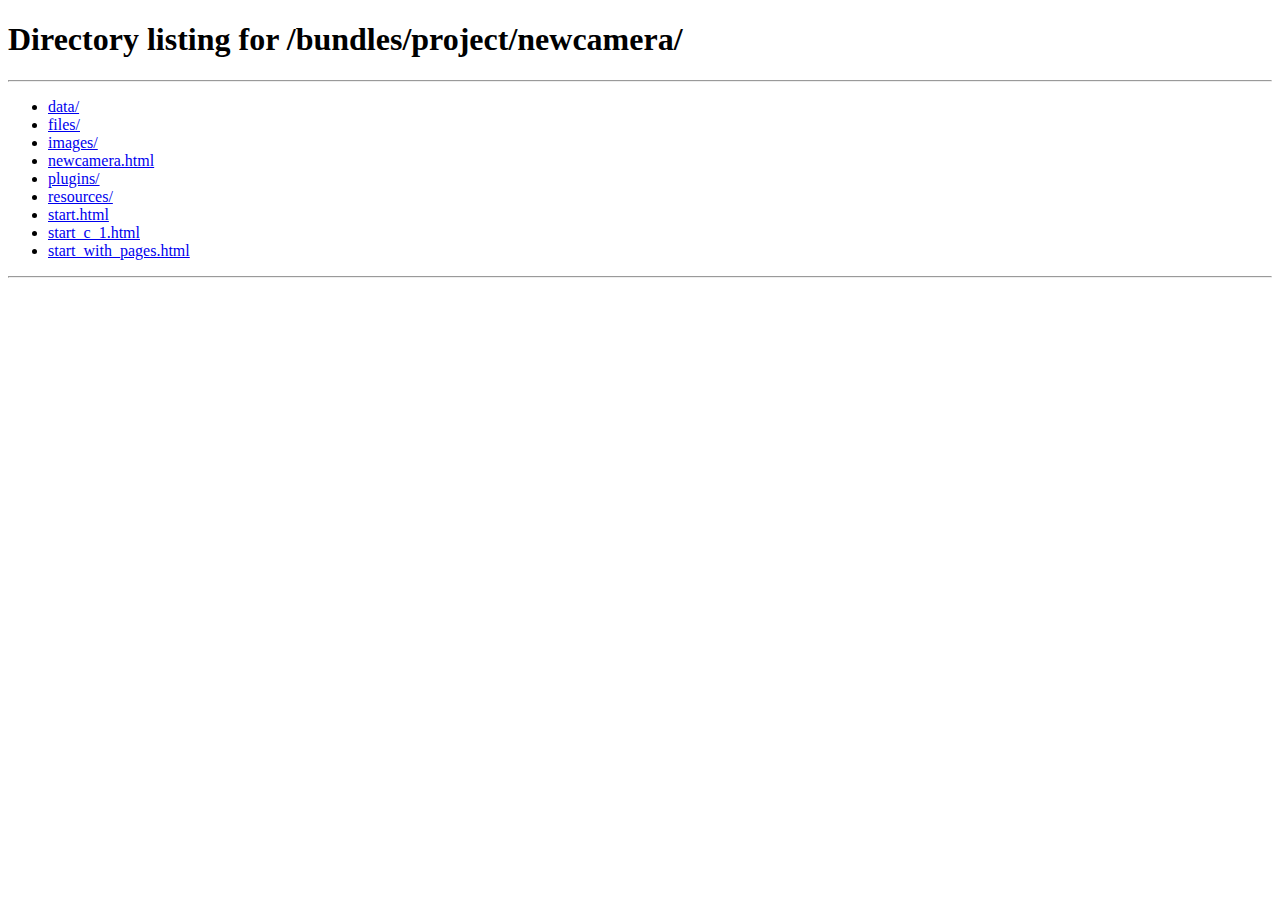
<file: bundles/project/newcamera/resources/reload.html>
﻿<html>
	<head>
		<title></title>
	</head>
	<body>
	
	<script language="javascript">
	function getUrl() {
      var query = window.location.hash.substring(1);
      var vars = query.split("&&&");
      for (var i=0;i<vars.length;i++) {
        var url = vars[i];
        return decodeURI(url).replace("html%23","html#");
      } 
    }

    var rel = '../';
    var url = getUrl();
    if (url.indexOf(":") > 0 && url.indexOf(":") < 10) rel = '';
	self.location.href = rel + url;
	</script>
	
	</body>
</html>
</file>
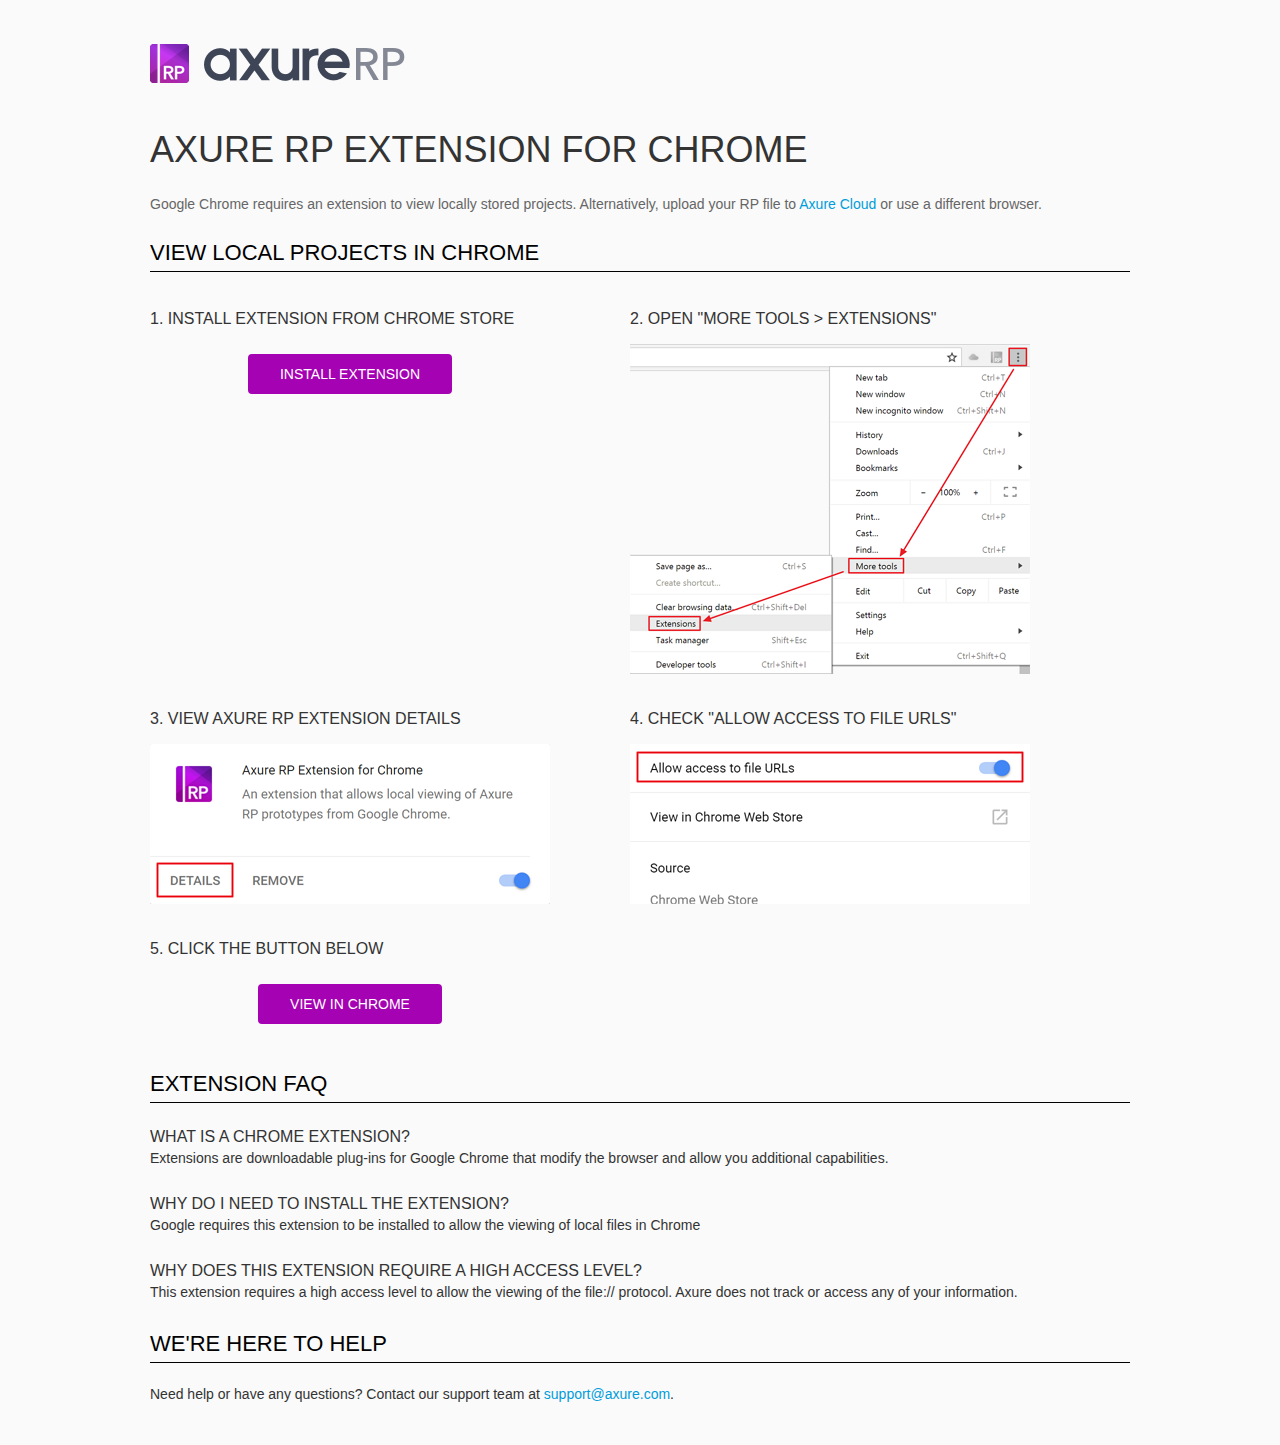
<file: bundles/project/newcamera/resources/chrome/chrome.html>
<html>
<head>
    <title>Install the Axure RP Chrome Extension</title>
    <style type="text/css">
        *
        {
            font-family: NunitoSans, Helvetica, Arial, sans-serif;
        }
        body
        {
            text-align: center;
            background-color: #fafafa;
        }
        p
        {
            font-size: 14px;
            line-height: 18px;
            color: #333333;
        }
        div.container
        {
            width: 980px;
            margin-left: auto;
            margin-right: auto;
            text-align: left;
        }
        a
        {
            text-decoration: none;
            color: #009dda;
        }
        .button
        {
            background: #A502B3;
            font: normal 16px Arial, sans-serif;
            color: #FFFFFF;
            padding: 10px 30px 10px 30px;
            border: 2px solid #A502B3;
            display: inline-block;
            margin-top: 10px;
            text-transform: uppercase;
            font-size: 14px;
	    border-radius: 4px;
        }
        a:hover.button
        {
            border: 2px solid #A502B3;
	    color: #A502B3;
	    background-color: #FFFFFF;
        }
        div.left
        {
            width: 400px;
            float: left;
            margin-right: 80px;
        }
        div.right
        {
            width: 400px;
            float: left;
        }
        div.buttonContainer
        {
            text-align: center;
        }
        h1
        {
            font-size: 36px;
            color: #333333;
            line-height: 50px;
            margin-bottom: 20px;
            font-weight: normal;
        }
        h2
        {
            font-size: 24px;
            font-weight: normal;
            color: #08639C;
            text-align: center;
        }
        h3
        {
            font-size: 16px;
            color: #333333;
            font-weight: normal;
	    text-transform: uppercase;
        }
        .heading
        {
            border-bottom: 1px solid black;
	    height: 36px;
            line-height: 36px;
            font-size: 22px;
            color: #000000;

        }
        span.faq
        {
            font-size: 16px;
	    line-height: 24px;
            font-weight: normal;
	    text-transform: uppercase;
            color: #333333;
            display: block;
        }
    </style>
</head>
<body>
    <div class="container">
        <br />
        <br />
        <img src="axure_logo.png" alt="axure" />
        <br />
	<br />
        <h1>
            AXURE RP EXTENSION FOR CHROME</h1>
        <p style="font-size: 14px; color: #666666; margin-top: 10px;">
            Google Chrome requires an extension to view locally stored projects. Alternatively,
            upload your RP file to <a href="https://share.axure.com">Axure Cloud</a> or use a different
            browser.</p>
        <h3 class="heading">
            VIEW LOCAL PROJECTS IN CHROME</h3>
        <div class="left">
            <h3>
                1. Install Extension from Chrome Store</h3>
            <div class="buttonContainer">
                <a class="button" href="https://chrome.google.com/webstore/detail/dogkpdfcklifaemcdfbildhcofnopogp"
                    target="_blank">Install Extension</a>
            </div>
        </div>
        <div class="right">
            <h3>
                2. Open "More Tools > Extensions"</h3>
            <img src="extensions.png" alt="extensions"/>
        </div>
        <div style="clear: both; height: 20px;">
            &nbsp;</div>
       <div class="left">
            <h3>
                3. View Axure RP Extension Details</h3>
            <img src="details.png" alt="extension details"/>
            </div>
	<div class="right">
            <h3>
                4. Check "Allow access to file URLs"</h3>
            <img src="allow-access.png" alt="allow access"/>
        </div>
   <div style="clear: both; height: 20px;">
            &nbsp;</div>
        <div class="left">
            <h3>
                5. Click the button below</h3>
            <div class="buttonContainer">
                <a class="button" href="../../start.html">View in Chrome</a>
            </div>
        </div>
        <div style="clear: both; height: 20px;">
        </div>
        <h3 class="heading">
            EXTENSION FAQ</h3>
        <p>
            <span class="faq">What is a Chrome Extension?</span> Extensions are downloadable
            plug-ins for Google Chrome that modify the browser
            and allow you additional capabilities.
        </p>
        <p style="margin-top: 25px;">
            <span class="faq">Why do I need to install the extension?</span> Google requires
            this extension to be installed to allow the viewing of local files in
            Chrome
        </p>
        <p style="margin-top: 25px; margin-bottom: 25px;">
            <span class="faq">Why does this extension require a high access level?</span> This
            extension requires a high access level to allow the viewing of the file://
            protocol. Axure does not track or access any of your information.
        </p>
        <h3 class="heading">
           WE'RE HERE TO HELP</h3>
        <p>
            Need help or have any questions? Contact our support team at <a href="mailto:support@axure.com">
                support@axure.com</a>.
        </p>
        <div style="clear: both; height: 20px;">
        </div>
    </div>
</body>
</html>
</file>
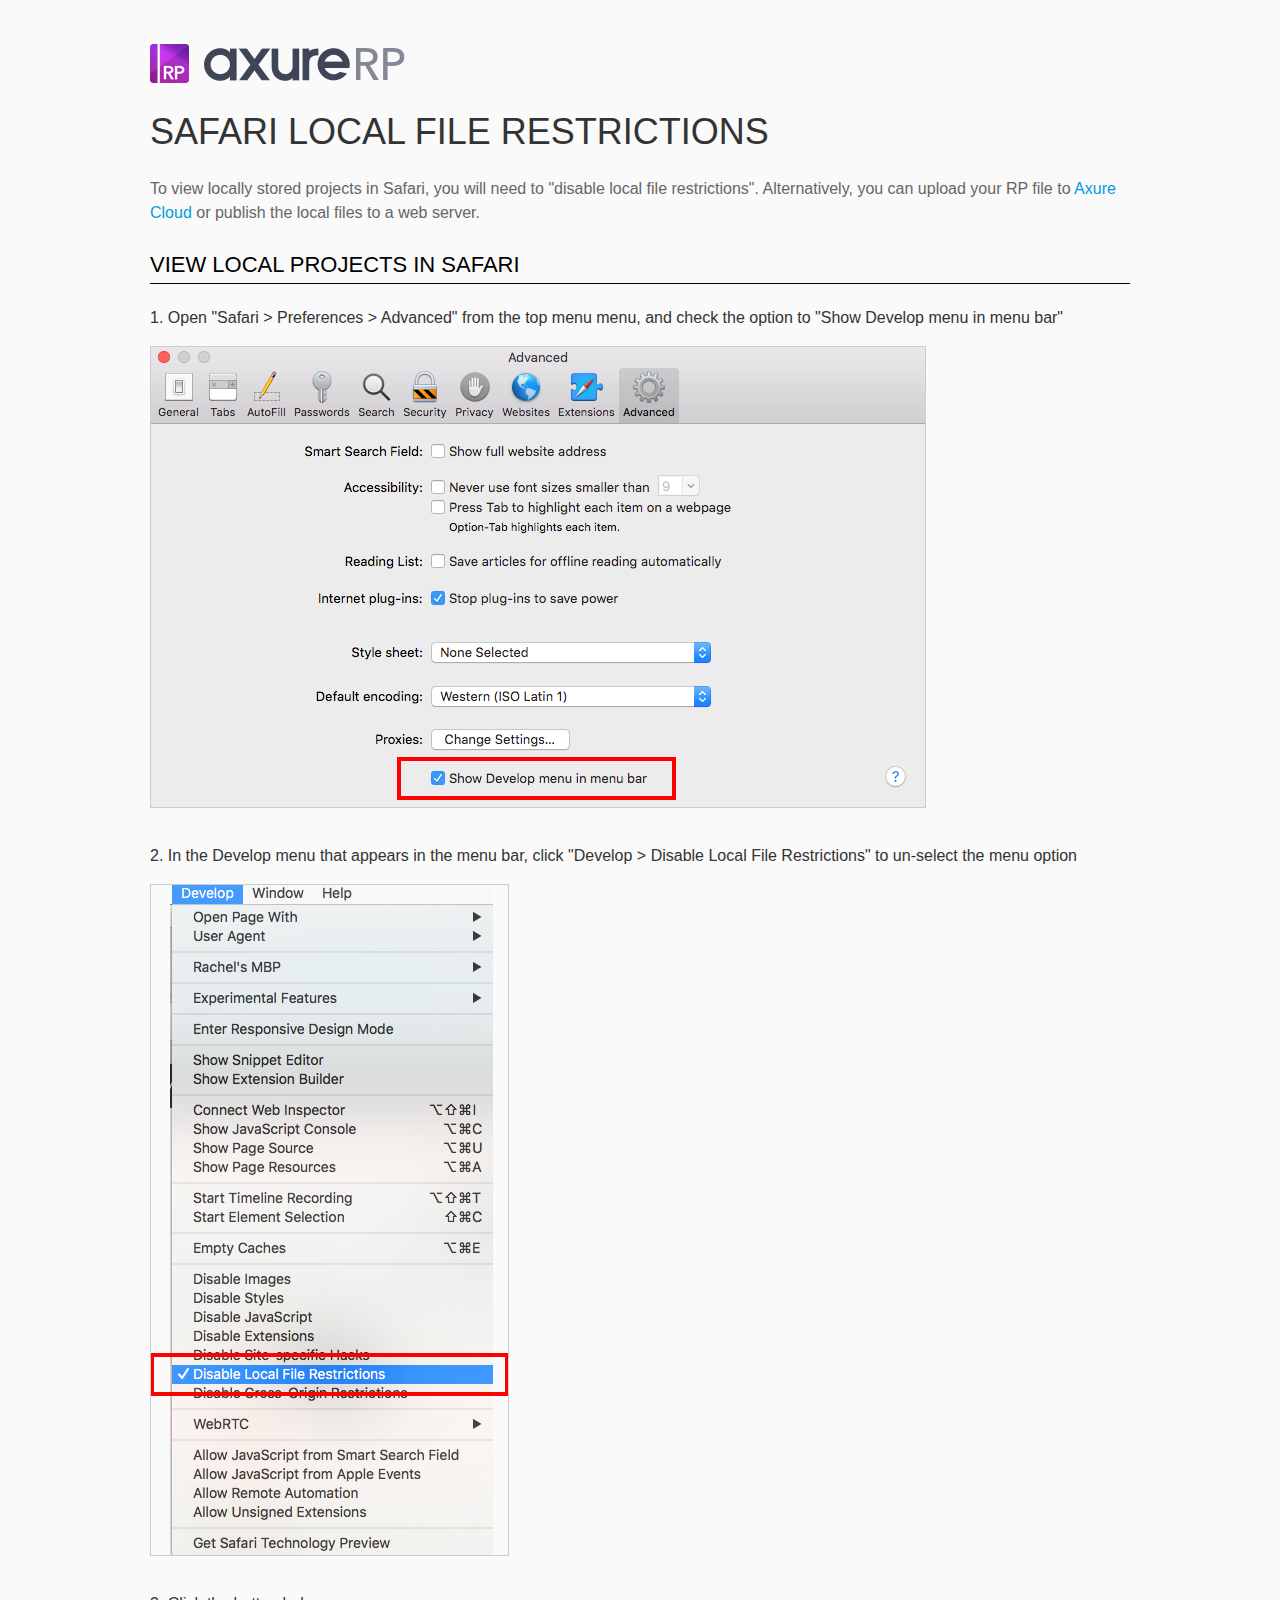
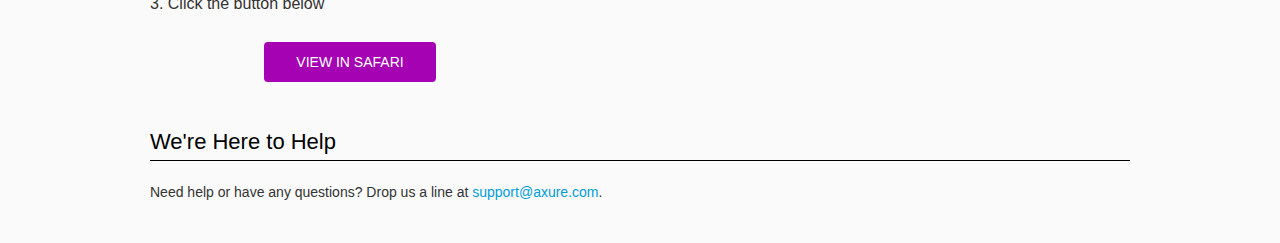
<file: bundles/project/newcamera/resources/chrome/safari.html>
<html>
<head>
    <title>Axure RP - Safari Local File Restrictions</title>
    <style type="text/css">
        *
        {
            font-family: Helvetica, Arial, sans-serif;
        }
        body
        {
            text-align: center;
            background-color: #fafafa;
        }
        p
        {
            font-size: 14px;
            line-height: 18px;
            color: #333333;
        }
        div.container
        {
            width: 980px;
            margin-left: auto;
            margin-right: auto;
            text-align: left;
        }
        a
        {
            text-decoration: none;
            color: #009dda;
        }
        .button
        {
            background: #A502B3;
            font: normal 16px Arial, sans-serif;
            color: #FFFFFF;
            padding: 10px 30px 10px 30px;
            border: 2px solid #A502B3;
            display: inline-block;
            margin-top: 10px;
            text-transform: uppercase;
            font-size: 14px;
	    border-radius: 4px;
        }
        a:hover.button
        {
            border: 2px solid #A502B3;
	    color: #A502B3;
	    background-color: #FFFFFF;
        }
        div.left
        {
            width: 400px;
            float: left;
            margin-right: 80px;
        }
        div.right
        {
            width: 400px;
            float: left;
        }
        div.buttonContainer
        {
            text-align: center;
        }
        h1
        {
            font-size: 36px;
            color: #333333;
            line-height: 50px;
            margin-bottom: 20px;
            font-weight: normal;
        }
        h2
        {
            font-size: 24px;
            font-weight: normal;
            color: #08639C;
            text-align: center;
        }
        h3
        {
            font-size: 16px;
            line-height: 24px;
            color: #333333;
            font-weight: normal;
        }
        .heading
        {
            border-bottom: 1px solid black;
	    height: 36px;
            line-height: 36px;
            font-size: 22px;
            color: #000000;
        }
        span.faq
        {
            font-size: 16px;
            font-weight: normal;
	    text-transform: uppercase;
            color: #333333;
            display: block;
        }
    </style>
</head>
<body>
    <div class="container">
        <br />
        <br />
        <img src="axure_logo.png" alt="axure" />
        <br />
        <h1>
            SAFARI LOCAL FILE RESTRICTIONS</h1>
        <p style="font-size: 16px; line-height: 24px; color: #666666; margin-top: 10px;">
            To view locally stored projects in Safari, you will need to "disable local file restrictions". Alternatively,
            you can upload your RP file to <a href="https://share.axure.com">Axure Cloud</a> or publish the local files to a web server.</p>
        <h3 class="heading">
            VIEW LOCAL PROJECTS IN SAFARI</h3>
        <div class="">
            <h3>
                1. Open "Safari > Preferences > Advanced" from the top menu menu, and check the option to "Show Develop menu in menu bar"</h3>
            <img src="safari_advanced.png" alt="advanced" />
        </div>
        <div style="clear: both; height: 20px;">
            &nbsp;
        </div>
        <div class="">
            <h3>
                2. In the Develop menu that appears in the menu bar, click "Develop > Disable Local File Restrictions" to un-select the menu option</h3>
            <img src="safari_restrictions.png" alt="extensions" />
        </div>
        <div style="clear: both; height: 20px;">
            &nbsp;</div>
        <div class="left">
            <h3>
                3. Click the button below
            </h3>
            <div class="buttonContainer">
                <a class="button" href="../../start.html">View in Safari</a>
            </div>
        </div>
        <div style="clear: both; height: 20px;">
        </div>
        <h3 class="heading">
            We're Here to Help</h3>
        <p>
            Need help or have any questions? Drop us a line at <a href="mailto:support@axure.com">
                support@axure.com</a>.
        </p>
        <div style="clear: both; height: 20px;">
        </div>
    </div>
</body>
</html>
</file>
<file: bundles/css/style.css>
/*--
Author: W3layouts
Author URL: http://w3layouts.com
License: Creative Commons Attribution 3.0 Unported
License URL: http://creativecommons.org/licenses/by/3.0/
--*/
html,
body {
    margin: 0;
    font-size: 100%;
    background: #fff;
	font-family: 'Cabin', sans-serif;
}

html {
  scroll-behavior: smooth;
}
body a {
    text-decoration: none;
    transition: 0.5s all;
    -webkit-transition: 0.5s all;
    -moz-transition: 0.5s all;
    -o-transition: 0.5s all;
    -ms-transition: 0.5s all;
	font-family: 'Cabin', sans-serif;
	cursor: pointer !important;
}
button,.btn{
	cursor: pointer !important;
}
body img {
    max-width: 100%;
}

a:hover {
    text-decoration: none;
}

input[type="button"],
input[type="submit"],
input[type="text"],
input[type="email"],
input[type="search"] {
    transition: 0.5s all;
    -webkit-transition: 0.5s all;
    -moz-transition: 0.5s all;
    -o-transition: 0.5s all;
    -ms-transition: 0.5s all;
}

h1,
h2,
h3,
h4,
h5,
h6 {
    margin: 0;
    letter-spacing: 1px;
}
li {
    list-style-type: none;
}
p {
    margin: 0;
    font-size: 3px;
    line-height: 1.9em;
    letter-spacing: 1px;
}

ul {
    margin: 0;
    padding: 0;
}


/* header */

/* CSS Document */
header {
    position: absolute;
    z-index: 9;
    width: 100%;
}

.toggle,
[id^=drop] {
	display: none;
}

/* Giving a background-color to the nav container. */
nav { 
	margin:0;
	padding: 0;
	float: right;
}
.clear {
    clear: both;
}
div#logo {
    float: left;
}

#logo a {
	float: left;
    font-size: .8em;
    text-transform: capitalize;
    display: initial;
    margin: 0;
    letter-spacing: 1px;
    color: #fff;
    font-weight: 800;
    padding: 3px 0;
}
#logo a span {
    color: #fff;
	
}


/* Since we'll have the "ul li" "float:left"
 * we need to add a clear after the container. */

nav:after {
	content:"";
	display:table;
	clear:both;
}

/* Removing padding, margin and "list-style" from the "ul",
 * and adding "position:reltive" */
nav ul {
	float: right;
	padding:0;
	margin:0;
	list-style: none;
	position: relative;
	}
	
/* Positioning the navigation items inline */
nav ul li {
	margin: 0px;
	display:inline-block;
	float: left;
	}

/* Styling the links */
nav a {
    color: #fff;
    text-transform: capitalize;
    font-size: 16px;
    letter-spacing: 1px;
	padding: 10px 10px;
    font-weight: 400;
}


nav ul li ul li:hover { background: #f8f9fa; }

/* Background color change on Hover */
nav a:hover { 
	color: #FFF;	
}
nav ul.inner-ul li a:hover { 
	color: #333;	
}
.menu li.active  a{ 
	color: #333;	
}

/* Hide Dropdowns by Default
 * and giving it a position of absolute */
nav ul ul {
	display: none;
	position: absolute; 
	/* has to be the same number as the "line-height" of "nav a" */
	top: 30px; 
    background: #fff;
    padding: 10px;
}
	
/* Display Dropdowns on Hover */
nav ul li:hover > ul {
	display:inherit;
}
	
/* Fisrt Tier Dropdown */
nav ul ul li {
	width:170px;
	float:none;
	display:list-item;
	position: relative;
}
nav ul ul li a {
    color: #333;
    padding: 5px 10px;
    display: block;
}

/* Second, Third and more Tiers	
 * We move the 2nd and 3rd etc tier dropdowns to the left
 * by the amount of the width of the first tier.
*/
nav ul ul ul li {
	position: relative;
	top:-60px;
	/* has to be the same number as the "width" of "nav ul ul li" */ 
	left:170px; 
}

	
/* Change ' +' in order to change the Dropdown symbol */
li > a:only-child:after { content: ''; }


/* Media Queries
--------------------------------------------- */

@media all and (max-width : 800px) {
	nav { 
		float: none;
	}

	div#logo {
		float: none;
	}
	#logo {
		display: block;
		padding: 0;
		width: 100%;
		text-align: center;
		float: none;
	}

	nav {
		margin: 0;
	}
	nav a {
		color: #333!important;
	}
	nav a:hover {
		color: #333!important;
	}

	/* Hide the navigation menu by default */
	/* Also hide the  */
	.toggle + a,
	.menu {
		display: none;
	}

	/* Stylinf the toggle lable */
	.toggle {
		display: block;
		padding: 8px 15px;
		margin-bottom: 0;
		font-size: 17px;
		text-decoration: none;
		border: none;
		float: right;
		background-color: #fff;
		cursor:pointer;
	}
	.menu .toggle {
		float: none;
		text-align: center;
		margin: auto;
		width: 30%;
		padding: 5px;
		font-weight: normal;
		font-size: 15px;
		letter-spacing: 1px;
	}

	.toggle:hover {
		color:#333;
		background-color: #fff;
	}

	/* Display Dropdown when clicked on Parent Lable */
	[id^=drop]:checked + ul {
		display: block;
		background: #fff;
		padding: 15px 0;
		text-align: center;
		width: 100%;
	}

	/* Change menu item's width to 100% */
	nav ul li {
		display: block;
		width: 100%;
		padding: 5px 0;
		}

	nav ul ul .toggle,
	nav ul ul a {
		padding: 0 40px;
	}

	nav ul ul ul a {
		padding: 0 80px;
	}

	nav a:hover,
 	nav ul ul ul a {
		background-color: transparent;
	}
  
	nav ul li ul li .toggle,
	nav ul ul a,
  nav ul ul ul a{
		padding:14px 20px;	
		color:#FFF;
		font-size:17px; 
	}
  
  
	nav ul li ul li .toggle,
	nav ul ul a {
		background-color: #fff; 
	}
	nav ul ul li a {
		font-size: 15px;
	}
	ul.inner-ul{
		padding: 0!important;
	}
	/* Hide Dropdowns by Default */
	nav ul ul {
		float: none;
		position:static;
		color: #ffffff;
		/* has to be the same number as the "line-height" of "nav a" */
	}
		
	/* Hide menus on hover */
	nav ul ul li:hover > ul,
	nav ul li:hover > ul {
		display: none;
	}
		
	/* Fisrt Tier Dropdown */
	nav ul ul li {
		display: block;
		width: 100%;
		padding: 0;
	}

	nav ul ul ul li {
		position: static;
		/* has to be the same number as the "width" of "nav ul ul li" */ 

	}

}

@media all and (max-width : 330px) {

	nav ul li {
		display:block;
		width: 94%;
	}

}
.user span.fa {
}
.login-icon a,.login-icon a:hover {
    border: 2px solid #fff;
    padding: 0.4em 1.7em;
    color: #6a67ce;
    font-weight: 500;
    letter-spacing: 1px;
    display: block;
    font-size: 1em;
    background: #fff;
    box-shadow: 0 0px 45px rgba(0, 0, 0, .2);
    border-radius: 0px;
    -webkit-border-radius: 0px;
    -moz-border-radius: 0px;
    -ms-border-radius: 0px;
    -o-border-radius: 0px;
}
/*-- //header --*/


/*--/banner-info--*/

.banner {
    background: #6a67ce;
    position: relative;
    z-index: 1;
}


.banner-info-grid h2 {
    color: #fff;
    display: inline-block;
    font-size: 3.5em;
    text-transform: capitalize;
	line-height: 65px;
	letter-spacing: 1px;
    text-shadow: 0 1px 2px rgba(0, 0, 0, 0.37);
}
.banner-info-grid p {
    font-size: 16px;
    color: #ddd;
    margin: 2em 0;
}
.banner-buttons a.btn {
    background: none;
    padding: 10px 25px;
    color: #fff;
    border: 2px solid #fff;
    font-size: 15px;
    letter-spacing: 1px;
    border-radius: 0px;
	-webkit-border-radius: 0px;
    -o-border-radius: 0px;
    -moz-border-radius: 0px;
    -ms-border-radius: 0px;
	transition: 0.5s all;
    -webkit-transition: 0.5s all;
    -o-transition: 0.5s all;
    -moz-transition: 0.5s all;
    -ms-transition: 0.5s all;
}
.banner-buttons a.btn:hover {
    opacity:0.8;
	transition: 0.5s all;
    -webkit-transition: 0.5s all;
    -o-transition: 0.5s all;
    -moz-transition: 0.5s all;
    -ms-transition: 0.5s all;
}
.banner-buttons {
    bottom: 20%;
    left: 0%;
    right: 0%;
    margin: 0 auto;
    z-index: 9;
}
.banner-text {
    padding: 14vw 0 7vw;
}
.banner-image h4 {
    font-size: 20px;
}

/*-- //banner --*/

/*-- popup --*/
.popup-effect {
    position: fixed;
    top: 0;
    bottom: 0;
    left: 0;
    right: 0;
    background: rgba(0, 0, 0, 0.7);
    transition: opacity 0ms;
    visibility: hidden;
    opacity: 0;
    z-index: 99;
}

.popup-effect:target {
    visibility: visible;
    opacity: 1;
}

.popup {
    background: #fff;
    border-radius: 4px;
    max-width: 500px;
    position: relative;
    margin: 8em auto;
    padding: 3em 2em;
    z-index: 999;
}
.popup p {
    font-size: 15px;
    color: #777;
}

.popup .close {
    position: absolute;
    top: 10px;
    right: 15px;
    transition: all 200ms;
    font-size: 30px;
    font-weight: bold;
    text-decoration: none;
    color: #000;
}
.videoWrapper {
    position: relative;
    padding-bottom: 56.25%;
    padding-top: 25px;
    height: 0;
}
.popup iframe {
    width: 100%;
    height: 250px;
    border: none;
}
.videoWrapper > iframe {
    position: absolute;
    top: 0;
    left: 0;
    width: 100%;
    height: 100%;
}
.videoWrapper > .frameCover {
    position: absolute;
    left: 0;
    top: 0;
    width: 100%;
    height: 100%;
    background: none;
}
.login .btn {
    border: 2px solid #6a67ce;
    background: #6a67ce;
    color: #fff;
    font-weight: 500;
    letter-spacing: 1px;
    font-size: 15px;
    border-radius: 0px;
	-webkit-border-radius: 0px;
    -o-border-radius: 0px;
    -moz-border-radius: 0px;
    -ms-border-radius: 0px;
    padding: 8px 25px;
}
.login .btn:hover {
    opacity: 0.9;
}
.login p a {
    font-size: 14px;
    color: #999;
}
.login label {
    font-size: 15px;
    color: #666;
    letter-spacing: .5px;
}

/*-- //popup --*/

/*-- about --*/
.about-text h3{
    font-size: 20px;
    font-weight: 600;
    color: #333;
    line-height: 38px;
}
	
.about-text p {
    font-size: 16px;
    color: #777;
}
.about-img img{
}
.about-left h4 {
    font-size: 40px;
    font-weight: 600;
    color: #ff6c5f;
}
.about-left h4 span {
    font-size: 16px;
    color: #666;
    font-weight: normal;
}
/*-- about --*/

/*-- why choose us --*/
h2.heading,h3.heading {
    font-size: 30px;
    color: #333;
    text-transform: capitalize;
    letter-spacing: 0;
}
.choose,.video{
	background: #f8f9fa;
}
.f1 h3 {
    font-size: 25px;
    font-weight: 600;
    color: #333;
    letter-spacing: 1px;
}
.f1 p {
    font-size: 16px;
    color: #777;
}
.icon{
    text-align: center;
    background: #f3f3f3;
    width: 65px;
    height: 65px;
    line-height: 65px;
}
.icon1 span.fa{
	color: #ff4f81;
    font-size: 30px;
    line-height: 65px;
}
.icon2 span.fa{
	color: #00aeff;
    font-size: 30px;
    line-height: 65px;
}
.icon3 span.fa{
	color: #2dde98;
    font-size: 30px;
    line-height: 65px;
}

.icon4 span.fa{
	color: #fe5000;
    font-size: 30px;
    line-height: 65px;
}
.f1{
    box-shadow: 7px 7px 10px 0 rgba(76, 110, 245, .1);
	background: #fff;
}
/*-- why choose us --*/

/*-- partners --*/
ul.partners-icon li span.fa {
    font-size: 3em;
    color: #eee;
}
.partners{
	background: #b84592;
}
.partners h3.heading {
	color: #fff;
}
/*-- //partners --*/

/*-- offered services --*/

h4.w3layouts_pvt-head {
	text-transform: capitalize;
	font-weight: bold;
	font-size: 2em;
	color: #0068b7;
}

span.title-icon-wthree {
	color: #ffc107;
	font-size: 1em;
}

.title-sec-w3layouts_pvt p {
	color: #333;
}

.title-sec-w3layouts_pvt {
	border-left: 5px #bdbdbd solid;
	padding-left: 1em;
}

h4.feed-title {
    font-size: 25px;
    color: #333;
    letter-spacing: 1px;
}

a.btn-w3layouts_pvt span {
	margin-left: 5px;
	color: #ffc107;
	font-size: 1em;
}

a.btn-w3layouts_pvt:hover {
	color: #0068b7;
	letter-spacing: 0.5px;
}

.ab-pvtw3 p {
	width: 478px;
}

a.btn-w3layouts_pvt {
	display: inline-block;
	margin-top: 1em;
	color: #000;
	font-weight: 600;
}

.process p {
    font-size: 16px;
    color: #777;
}
/* //offered services */

/*-- services page --*/
.serv-grids h3 {
    font-size: 20px;
    color: #333;
    letter-spacing: 1px;
    line-height: 30px;
    text-transform: capitalize;
}
.serv-grids span.fa{
    text-align: center;
    font-size: 30px;
    background: #ffff;
    height: 65px;
    width: 65px;
    line-height: 65px;
	box-shadow: 7px 7px 10px 0 rgba(76, 110, 245, .1);
}

/*-- //services page --*/

/*-- projects --*/

.gal-img {
    padding-right: 0px;
}
.gal-img img{
    margin-bottom: 1em;
}
/* popup */
.pop-overlay {
    position: absolute;
    top: 0px;
    bottom: 0;
    left: 0;
    right: 0;
    background: rgba(0, 0, 0, 0.7);
    transition: opacity 0ms;
    visibility: hidden;
    opacity: 0;
    z-index: 999;
}

.pop-overlay:target {
    visibility: visible;
    opacity: 1;
}

.popup {
    background: #fff;
    -webkit-border-radius: 4px;
    -o-border-radius: 4px;
    -ms-border-radius: 4px;
    -moz-border-radius: 4px;
    border-radius: 4px;
    max-width: 500px;
    position: relative;
    margin: 8em auto;
    padding: 3em 2em 2em;
}

.popup .close {
    position: absolute;
    top: 5px;
    right: 15px;
    transition: all 200ms;
    font-size: 30px;
    font-weight: bold;
    text-decoration: none;
    color: #000;
}

/* //popup */
/*-- //projects --*/

/*-- Testimonials --*/
.testi {
    background: url(../images/bg.jpg) no-repeat center;
    background-size: cover;
    background-attachment: fixed;
}
.testimonials blockquote {
    background: #fff none repeat scroll 0 0;
    border: medium none;
    color: #666;
    display: block;
    font-size: 14px;
    padding: 30px 30px;
    position: relative;
}
blockquote span.fa {
    color: #009688;
}
.testimonials .carousel-info img {
    border-radius: 150px !important;
    height: 80px;
    width: 80px;
}
.testimonials .carousel-info {
    overflow: hidden;
}
.testimonials .carousel-info img {
    margin-right: 15px;
}
.testimonials .carousel-info span {
    display: block;
}
.testimonials span.testimonials-name {
    color: #fff;
    letter-spacing: 1px;
    font-size: 20px;
    font-weight: 500;
    margin: 15px 0 0px;
}
.testimonials span.testimonials-post {
    color: #eee;
    font-size: 14px;
    letter-spacing: 1px;
}
/*-- //testimonials --*/


/*-- offered services bottom --*/
h3.tittle-w3 {
    font-size: 1.7em;
    font-weight: 600;
    color: #333;
}
.video-right p{
	font-size: 16px;
	color: #666;
}
/*-- //offered services bottom --*/


/*-- footer --*/
footer {
    background: #212020;
}

.footer-title {
    font-size: 20px;
    letter-spacing: 1px;
	color: #fff;
}

.contact-info p a,
.contact-info p,
ul.links li a {
    color: #777;
    font-size: 15px;
}
.contact-info .footer-style-w3ls p.date{
    font-size: 13px;
	font-style: italic;
}
.contact-info p span {
    display: block;
}

.footer-style-w3lsp a {
    color: #999;
}

.contact-info h4 {
    font-size: 15px;
    letter-spacing: 1px;
    color: #aaa;
}
.contact-info h4 i {
    color: #999;
}
/* quick links */
ul.links li a {
    font-size: 15px;
    letter-spacing: 1px;
    margin-bottom: 12px;
    display: block;
}

ul.links li a:hover,
.footer-style-w3lsp a:hover {
    color: #999;
}

/* //quick links */

/* copyright */
.copy-right-top {
    background: #212020;
}
.copy-right {
    letter-spacing: 1px;
    font-size: 15px;
    color: #999;
}

.copy-right a {
    color: #eee;
}

.copy-right a:hover {
    color: #fff;
}

.copy-right-top {
    border-color: rgba(255, 255, 255, 0.2) !important;
}

/* copyright */
/* //footer */

/*- inner banner --*/

.inner-banner {
    height: 250px;
}

/*- inner banner --*/

/*-- Contact page --*/
.contact_right input[type="text"], .contact_right input[type="email"], .contact_right textarea {
    outline: none;
    padding: 12px 0;
    background: none;
    color: #212121;
    font-size: 15px;
    width: 100%;
    letter-spacing: 1px;
    border: none;
    border-bottom: 1px solid #494949;
    margin-bottom: 1em;
}
.contact_right textarea {
    min-height: 145px;
    resize: none;
}
.contact_right button {
    outline: none;
    padding: 15px 0;
    background: #6a67ce;
    color: #fff;
    font-weight: 500;
    letter-spacing: 2px;
    width: 100%;
    border: none;
    cursor: pointer;
    transition: 0.5s all;
    -webkit-transition: 0.5s all;
    -moz-transition: 0.5s all;
    -ms-transition: 0.5s all;
    -o-transition: 0.5s all;
    border-radius: 0px;
    -webkit-border-radius: 0px;
    -moz-border-radius: 0px;
    -ms-border-radius: 0px;
    -o-border-radius: 0px;
}
.contact_left iframe {
    width: 100%;
    outline: none;
    border: none;
    min-height: 495px;
}
.information h4 {
    font-size: 22px;
    font-weight: 600;
    letter-spacing: 2px;
    color: #333;
    position: relative;
}
.information p {
    font-size: 16px;
    letter-spacing: 1px;
    color: #666;
    line-height: 28px;
}
.information p a,.information p span{
    color: #b84592;
}
.information p a:hover{
    color: #333;
}
.information span.fa {
    font-size: 30px;
    color: #b84592;
}

.contact_right,.contact_border{
    border: 2px dotted #b84592;
}
/*-- //Contact page --*/


/*-- post --*/
/* common styles for visual styles */

.post_name {
    font-size: 20px;
    font-weight: 600;
    color: #333;
    letter-spacing: 1px;
}
.post_date {
    margin-top: 0.25em;
    font-size: 14px;
    text-transform: capitalize;
    color: #6f6f6f;
    letter-spacing: 0.5px;
}
/* style 1 */

.post_content,.post_back {
 text-align: center;
}
.post_back-inner span.fa {
    color: #999;
    font-size: 14px;
    margin: 10px 5px;
    width: 30px;
    line-height: 35px;
    transition: 0.5s all;
    -webkit-transition: 0.5s all;
    -moz-transition: 0.5s all;
    -ms-transition: 0.5s all;
    -o-transition: 0.5s all;
}
.post_back-inner span.fa.fa-facebook {
    color: #3b5998;
}
.post_back-inner span.fa.fa-facebook:hover {
	opacity:0.8;
}
.post_back-inner span.fa.fa-twitter {
    color: #1da1f2;
}
.post_back-inner span.fa.fa-twitter:hover{
	opacity:0.8;
}
.post_back-inner span.fa.fa-envelope-open {
    color: #dd4b39;
}
.post_back-inner span.fa.fa-envelope-open:hover {
	opacity:0.8;
}
/*-- //team --*/
/*-- move top --*/

.move-top {
    position: relative;
}

a.move-top {
    text-align: center;
    position: absolute;
    right: 1%;
    bottom: 0%;
}

a.move-top span{
    color: #fff;
    width: 36px;
    height: 36px;
    border: transparent;
    line-height: 2em;
    background: #333;
    border-radius: 50px;
    -webkit-border-radius: 50px;
    -o-border-radius: 50px;
    -moz-border-radius: 50px;
    -ms-border-radius: 50px;
}

/*-- //move top --*/


/*-- Responsive design --*/

@media(max-width:1440px) {
}

@media(max-width:1366px) {
	.banner-info-grid h2 {
		font-size: 3em;
		line-height: 60px;
	}
	h3.tittle-w3 {
		font-size: 1.7em;
		line-height: 30px;
	}
}

@media(max-width:1280px) {
    
}
@media(max-width:1080px) {
	.banner-info-grid h2 {
		font-size: 2.8em !important;
		line-height: 55px;
	}
	.banner-info-grid p {
		font-size: 15px !important;
		margin: 1em 0;
	}
	.about-left h4 {
		font-size: 30px !important;
	}
	.about-text p {
		font-size: 14.5px !important;
	}
	h3.tittle-w3 {
		font-size: 1.7em ;
		line-height: 45px;
	}
	.contact-info h4 {
		font-size: 14.5px !important;
		letter-spacing: 0px;
	}
	.serv-grids h3 {
		font-size: 18px !important;
		letter-spacing: 0px;
	}
	.information span.fa {
		font-size: 23px !important;
	}
	.banner-text {
		padding: 18vw 0 6vw;
	}
}

@media(max-width:1024px) {
	
	h2.heading,h3.heading {
		font-size: 40px !important;
	}
	.contact-info p a, .contact-info p, ul.links li a {
		font-size: 14px !important;
	}
	ul.partners-icon li i {
		font-size: 2.5em !important;
	}
	.inner-banner {
		height: 200px;
	}
	.f1 h3 {
		font-size: 21px !important;
	}
	.f1 p {
		font-size: 15px !important;
	}
	h4.feed-title {
		font-size: 20px !important;
	}
	ul.partners-icon li span.fa {
		font-size: 2.5em !important;
	}
}

@media(max-width:991px) {
	.login-icon {
		position: absolute;
		right: 10%;
	}
	.banner-buttons {
		bottom: auto;
		top: 43%;
	}
	.information p {
		font-size: 15px !important;
	}
	nav ul {
		margin-right: 3.5em;
	}
	#logo a {
		font-size: .7em !important;
	}
	nav a {
		font-size: 15px !important;
		padding: 10px 8px;
	}
	.information h4 {
		font-size: 19px !important;
		letter-spacing: 1px;
	}
	.process-grids img {
		width: 200px;
	}
	.contact_left iframe {
		min-height: 445px;
	}
}

@media(max-width:900px) {
	nav ul {
		margin-right: 5.5em;
	}
}
@media(max-width:800px) {
	nav ul {
		margin-right: 0em;
	}
	.login-icon {
		right: 12%;
	}
	.banner-buttons {
		top: 41%;
	}
}

@media(max-width:768px) {
	nav { 
		float: none;
	}

	div#logo {
		float: none;
	}
	.banner-info-grid h2 {
		font-size: 2.5em !important;
		line-height: 50px;
	}
	.video-right p {
		font-size: 14px !important;
	}
	.inner-banner {
		height: 170px;
	}
	.information h4 {
		font-size: 20px !important;
		letter-spacing: 1px;
	}
	.contact_right h3 {
		font-size: 26px !important;
	}
	.login-icon {
		right: 11%;
	}
	.banner-buttons {
		top: 37%;
	}
	.toggle {
		font-size: 15px!important;
	}
}

@media(max-width:736px) {
	.login-icon {
		right: 21%;
	}
	.about-text h3 {
		font-size: 24px !important;
	}
	h2.heading,h3.heading {
		font-size: 35px !important;
	}
	.contact_left iframe {
		min-height: 250px;
	}
	.f1 p {
		font-size: 14.5px !important;
	}
	.banner-buttons {
		top: 40%;
	}
}
@media(max-width:684px) {
	.login-icon {
		right: 19%;
	}
}
@media(max-width:668px) {
	h3.tittle-w3 {
		font-size: 2em !important;
		line-height: 40px;
	}
	.contact_right h3 {
		font-size: 25px !important;
	}
	.banner-text {
		padding: 18vw 0 8vw;
	}
	.login-icon {
		right: 18%;
	}
	.information h4 {
		font-size: 18px !important;
	}
	.banner-buttons {
		top: 39%;
	}
}
@media(max-width:640px) {
	.login-icon {
		right: 17%;
	}
}
@media(max-width:600px) {
	
	.banner-info-grid h2 {
		font-size: 2em !important;
		line-height: 45px;
	}
	#logo a {
		font-size: .6em !important;
	}
	.login-icon {
		right: 14.5%;
	}
	.banner-buttons {
		top: 38%;
	}
}

@media(max-width:568px) {
	.login-icon {
		right: 11.5%;
	}
	.banner-text {
		padding: 22vw 0 8vw;
	}
}

@media(max-width:480px) {
	ul.partners-icon li i {
		font-size: 2em !important;
	}
	.popup {
		margin: 8em 2em;
	}
	.popup iframe {
		height: 190px;
	}
	.inner-banner {
		height: 150px;
	}
	.banner-text {
		padding: 25vw 0 8vw;
	}
	.login-icon {
		right: 13.5%;
	}
	.information p {
		font-size: 14px !important;
	}
	.information span.fa {
		font-size: 20px !important;
	}
	.banner-buttons {
		top: 41%;
	}
}
@media(max-width:415px) {
	.banner-info-grid h2 {
		font-size: 1.8em !important;
		line-height: 40px;
	}
	.banner-info-grid p {
		font-size: 14px !important;
	}
	.banner-buttons a.btn {
		font-size: 14px !important;
	}
	.popup {
		margin: 5em 1em;
		padding: 2em 1em;
	}
	.popup .close {
		top: 0px;
	}
	.login .btn {
		font-size: 14px !important;
		padding: 6px 20px;
	}
	.popup p {
		font-size: 14px !important;
	}
	.contact_right h3 {
		font-size: 22px !important;
	}
	.contact_right button {
		font-size: 14px !important;
		padding: 13px 0;
		letter-spacing: 1px;
	}
	.login-icon {
		right: 16%;
	}
	.banner-text {
		padding: 30vw 0 8vw;
	}
	.process-grids img {
		width: 160px;
	}
	ul.partners-icon li span.fa {
		font-size: 2em !important;
	}
	ul.links li a {
		font-size: 15px !important;
		margin-bottom: 5px;
	}
	.banner-buttons {
		top: 44%;
	}
}

@media(max-width:384px) {
   
	.toggle {
		font-size: 15px !important;
	}
	.menu .toggle {
		width: 40%;
		font-size: 15px !important;
	}
	.banner-info-grid h2 {
		font-size: 1.6em !important;
		line-height: 32px;
	}	
	.banner-buttons a.btn {
		padding: 10px 20px;
		font-size: 13px !important;
	}
	.about-text h3 {
		font-size: 20px !important;
		line-height: 30px;
	}
	h2.heading,h3.heading {
		font-size: 30px !important;
	}
	h3.tittle-w3 {
		font-size: 1.6em !important;
		line-height: 35px;
	}
	.footer-title {
		font-size: 18px !important;
	}
	.copy-right {
		font-size: 14px !important;
	}
	.login p a {
		font-size: 13px !important;
	}
	.popup iframe {
		height: 150px;
	}
	.inner-banner {
		height: 120px;
	}
	.testimonials span.testimonials-name {
		font-size: 18px !important;
	}
	.contact_right h3 {
		font-size: 20px !important;
	}
	.login-icon a, .login-icon a:hover {
		font-size: .95em !important;
	}
	.login-icon {
		right: 17%;
	}
	.login label {
		font-size: 14px !important;
	}
	.banner-buttons {
		top: 45%;
	}
}

@media(max-width:320px) {
    .banner-buttons a.btn {
		padding: 10px 15px;
		font-size: 12px !important;
	}
	.toggle {
		font-size: 14px !important;
		padding: 7px 10px;
		margin-right: 2.5em;
	}
	.detail h4.title a {
		font-size: 19px !important;
	}
}


/*-- //Responsive design --*/

.time {tfont-family: "Merriweather",Georgia,serif;color: #888;font-size: 17px;padding-bottom: 3px;display: block;}
</file>
<file: bundles/project/newcamera/resources/css/axure_rp_page.css>
﻿/* so the window resize fires within a frame in IE7 */
html, body {
    height: 100%;
}

.mobileFrameCursor div * {
    cursor: inherit !important;
}

a {
    color: inherit;
}

p {
    margin: 0px;
    text-rendering: optimizeLegibility;
    font-feature-settings: "kern" 1;
    -webkit-font-feature-settings: "kern";
    -moz-font-feature-settings: "kern";
    -moz-font-feature-settings: "kern=1";
    font-kerning: normal;
}

ul {
    margin:0px;
}

iframe {
    background: #FFFFFF;
}

/* to match IE with C, FF */
input {
    padding: 1px 0px 1px 0px;
    box-sizing: border-box;
    -moz-box-sizing: border-box;
}

input[type=text]::-ms-clear {
    width: 0;
    height: 0;
    display: none;
}

textarea {
    margin: 0px;
    box-sizing: border-box;
    -moz-box-sizing: border-box;
}

.focused:focus, .selectedFocused:focus {
    outline: none;
}

div.intcases {
    font-family: arial; 
    font-size: 12px;
    text-align:left; 
    border:1px solid #AAA; 
    background:#FFF none repeat scroll 0% 0%; 
    z-index:9999; 
    visibility:hidden; 
    position:absolute;
    padding: 0px;
    border-radius: 3px;
    white-space: nowrap;
}

div.intcaselink {
    cursor: pointer;
    padding: 3px 8px 3px 8px;
    margin: 5px;
    background:#EEE none repeat scroll 0% 0%; 
    border:1px solid #AAA;
    border-radius: 3px;
}

div.refpageimage {
    position: absolute;
    left: 0px;
    top: 0px;
    font-size: 0px;
    width: 16px;
    height: 16px;
    cursor: pointer;
    background-image: url(images/newwindow.gif);
    background-repeat: no-repeat;
}

div.annnoteimage {
    position: absolute;
    left: 0px;
    top: 0px;
    font-size: 0px;
    /*width: 16px;
    height: 12px;*/
    cursor: help;
    /*background-image: url(images/note.gif);*/
    /*background-repeat: no-repeat;*/
    width: 13px;
    height: 12px;
    padding-top: 1px;
    text-align: center;
    background-color: #138CDD;
    -moz-box-shadow: 1px 1px 3px #aaa;
    -webkit-box-shadow: 1px 1px 3px #aaa;
    box-shadow: 1px 1px 3px #aaa;
}

div.annnoteline {
    display: inline-block;
    width: 9px;
    height: 1px;
    border-bottom: 1px solid white;
    margin-top: 1px;
}

div.annnotelabel {
    /*position: absolute;
    left: 0px;
    top: 0px;*/
    font-family: Helvetica,Arial;
    white-space: nowrap;
    
    padding-top: 1px;
    background-color: #fff849;
    font-size: 10px;
    font-weight: bold;
    line-height: 14px;
    margin-right: 3px;
    padding: 0px 4px;
    color: #000;

    -moz-box-shadow: 1px 1px 3px #aaa;
    -webkit-box-shadow: 1px 1px 3px #aaa;
    box-shadow: 1px 1px 3px #aaa;
}

div.annnote {
    display: flex;
    position: absolute;
    cursor: help;
    line-height: 14px;
}

.annotation {
    font-size: 12px;
    padding-left: 2px;
    margin-bottom: 5px;
}

.annotationName {
    /*font-size: 13px;
    font-weight: bold;
    margin-bottom: 3px;
    white-space: nowrap;*/

    font-family: 'Trebuchet MS';
    font-size: 14px;
    font-weight: bold;
    margin-bottom: 5px;
    white-space: nowrap;
}

.annotationValue {
    font-family: Arial, Helvetica, Sans-Serif;
    font-size: 12px;
    color: #4a4a4a;
    line-height: 21px;
    margin-bottom: 20px;
}

.noteLink {
    text-decoration: inherit;
    color: inherit;
}

.noteLink:hover {
    background-color: white;
}

/* this is a fix for the issue where dialogs jump around and takes the text-align from the body */
.dialogFix {
    position:absolute;
    text-align:left;
    border: 1px solid #8f949a;
}


@keyframes pulsate {
  from {
    box-shadow: 0 0 10px #15d6ba;
  }
  to {
    box-shadow: 0 0 20px #15d6ba;
  }
}

@-webkit-keyframes pulsate {
  from {
    -webkit-box-shadow: 0 0 10px #15d6ba;
    box-shadow: 0 0 10px #15d6ba;
  }
  to {
    -webkit-box-shadow: 0 0 20px #15d6ba;
    box-shadow: 0 0 20px #15d6ba;
  }
}
 
@-moz-keyframes pulsate {
  from {
    -moz-box-shadow: 0 0 10px #15d6ba;
    box-shadow: 0 0 10px #15d6ba;
  }
  to {
    -moz-box-shadow: 0 0 20px #15d6ba;
    box-shadow: 0 0 20px #15d6ba;
  }
}

.legacyPulsateBorder {
    /*border: 5px solid #15d6ba;
    margin: -5px;*/
    -moz-box-shadow: 0 0 10px 3px #15d6ba;
    box-shadow: 0 0 10px 3px #15d6ba;
}

.pulsateBorder {
  animation-name: pulsate;
  animation-timing-function: ease-in-out;
  animation-duration: 0.9s;
  animation-iteration-count: infinite;
  animation-direction: alternate;
  
  -webkit-animation-name: pulsate;
  -webkit-animation-timing-function: ease-in-out;
  -webkit-animation-duration: 0.9s;
  -webkit-animation-iteration-count: infinite;
  -webkit-animation-direction: alternate;

  -moz-animation-name: pulsate;
  -moz-animation-timing-function: ease-in-out;
  -moz-animation-duration: 0.9s;
  -moz-animation-iteration-count: infinite;
  -moz-animation-direction: alternate;
}

.ax_default_hidden, .ax_default_unplaced{
    display: none;
    visibility: hidden;
}

.widgetNoteSelected {
    -moz-box-shadow: 0 0 10px 3px #138CDD;
    box-shadow: 0 0 10px 3px #138CDD;
    /*-moz-box-shadow: 0 0 20px #3915d6;
    box-shadow: 0 0 20px #3915d6;*/
    /*border: 3px solid #3915d6;*/
    /*margin: -3px;*/
}


.singleImg {
    display: none;
    visibility: hidden;
}

#ios-safari {
    overflow: auto;
    -webkit-overflow-scrolling: touch;
}

#ios-safari-html {
    display: block;
    overflow: auto;
    -webkit-overflow-scrolling: touch;
    position: absolute;
    top: 0;
    left: 0;
    right: 0;
    bottom: 0;
}

#ios-safari-fixed {
    position: absolute;
    pointer-events: none;
    width: initial;
}

#ios-safari-fixed div {
    pointer-events: auto;
}
</file>
<file: bundles/project/newcamera/data/styles.css>
﻿.ax_default {
  font-family:'Arial Normal', 'Arial';
  font-weight:400;
  font-style:normal;
  font-size:13px;
  letter-spacing:normal;
  color:#333333;
  vertical-align:none;
  text-align:center;
  line-height:normal;
  text-transform:none;
}
.box_1 {
}
.box_2 {
}
.box_3 {
}
.ellipse {
}
._形状 {
}
.image {
}
.placeholder {
}
.button {
}
.primary_button {
  color:#FFFFFF;
}
._一级标题 {
  font-family:'Arial Normal', 'Arial';
  font-weight:bold;
  font-style:normal;
  font-size:32px;
  text-align:left;
}
._二级标题 {
  font-family:'Arial Normal', 'Arial';
  font-weight:bold;
  font-style:normal;
  font-size:24px;
  text-align:left;
}
._三级标题 {
  font-family:'Arial Normal', 'Arial';
  font-weight:bold;
  font-style:normal;
  font-size:18px;
  text-align:left;
}
._四级标题 {
  font-family:'Arial Normal', 'Arial';
  font-weight:bold;
  font-style:normal;
  font-size:14px;
  text-align:left;
}
._五级标题 {
  font-family:'Arial Normal', 'Arial';
  font-weight:bold;
  font-style:normal;
  text-align:left;
}
._六级标题 {
  font-family:'Arial Normal', 'Arial';
  font-weight:bold;
  font-style:normal;
  font-size:10px;
  text-align:left;
}
._文本段落 {
  text-align:left;
}
._表单提示 {
  color:#999999;
}
._表单禁用 {
}
.line {
}
._连接线 {
}
._图片 {
  color:#000000;
}
.icon {
}
.flow_shape {
}
.text_field {
  color:#000000;
  text-align:left;
}
.table_cell {
}
.form_hint {
  color:#999999;
}
.form_disabled {
}
._图片_ {
}
.label {
  font-size:14px;
  text-align:left;
}
textarea, select, input, button { outline: none; }
</file>
<file: bundles/project/newcamera/files/index/styles.css>
﻿body {
  margin:0px;
  background-image:none;
  position:static;
  left:auto;
  width:1313px;
  margin-left:0;
  margin-right:0;
  text-align:left;
}
.form_sketch {
  border-color:transparent;
  background-color:transparent;
}
#base {
  position:absolute;
  z-index:0;
}
#u0_div {
  border-width:0px;
  position:absolute;
  left:0px;
  top:0px;
  width:264px;
  height:42px;
  background:inherit;
  background-color:rgba(255, 255, 255, 0);
  border:none;
  border-radius:0px;
  -moz-box-shadow:none;
  -webkit-box-shadow:none;
  box-shadow:none;
  font-family:'Arial Negreta', 'Arial Normal', 'Arial';
  font-weight:700;
  font-style:normal;
  font-size:36px;
}
#u0 {
  border-width:0px;
  position:absolute;
  left:61px;
  top:68px;
  width:264px;
  height:42px;
  display:flex;
  font-family:'Arial Negreta', 'Arial Normal', 'Arial';
  font-weight:700;
  font-style:normal;
  font-size:36px;
}
#u0 .text {
  position:absolute;
  align-self:flex-start;
  padding:0px 0px 0px 0px;
  box-sizing:border-box;
  width:100%;
}
#u0_text {
  border-width:0px;
  white-space:nowrap;
  text-transform:none;
}
#u1_div {
  border-width:0px;
  position:absolute;
  left:0px;
  top:0px;
  width:180px;
  height:320px;
  background:inherit;
  background-color:rgba(255, 255, 255, 1);
  box-sizing:border-box;
  border-width:1px;
  border-style:solid;
  border-color:rgba(121, 121, 121, 1);
  border-radius:0px;
  -moz-box-shadow:none;
  -webkit-box-shadow:none;
  box-shadow:none;
  font-family:'微软雅黑';
  font-weight:400;
  font-style:normal;
  font-size:48px;
}
#u1 {
  border-width:0px;
  position:absolute;
  left:342px;
  top:3010px;
  width:180px;
  height:320px;
  display:flex;
  font-family:'微软雅黑';
  font-weight:400;
  font-style:normal;
  font-size:48px;
}
#u1 .text {
  position:absolute;
  align-self:center;
  padding:2px 2px 2px 2px;
  box-sizing:border-box;
  width:100%;
}
#u1_text {
  border-width:0px;
  word-wrap:break-word;
  text-transform:none;
  visibility:hidden;
}
#u2_div {
  border-width:0px;
  position:absolute;
  left:0px;
  top:0px;
  width:180px;
  height:320px;
  background:inherit;
  background-color:rgba(255, 255, 255, 1);
  box-sizing:border-box;
  border-width:1px;
  border-style:solid;
  border-color:rgba(121, 121, 121, 1);
  border-radius:0px;
  -moz-box-shadow:none;
  -webkit-box-shadow:none;
  box-shadow:none;
  font-family:'微软雅黑';
  font-weight:400;
  font-style:normal;
  font-size:48px;
}
#u2 {
  border-width:0px;
  position:absolute;
  left:1047px;
  top:3011px;
  width:180px;
  height:320px;
  display:flex;
  font-family:'微软雅黑';
  font-weight:400;
  font-style:normal;
  font-size:48px;
}
#u2 .text {
  position:absolute;
  align-self:center;
  padding:2px 2px 2px 2px;
  box-sizing:border-box;
  width:100%;
}
#u2_text {
  border-width:0px;
  word-wrap:break-word;
  text-transform:none;
  visibility:hidden;
}
#u3_div {
  border-width:0px;
  position:absolute;
  left:0px;
  top:0px;
  width:180px;
  height:320px;
  background:inherit;
  background-color:rgba(255, 255, 255, 1);
  box-sizing:border-box;
  border-width:1px;
  border-style:solid;
  border-color:rgba(121, 121, 121, 1);
  border-radius:0px;
  -moz-box-shadow:none;
  -webkit-box-shadow:none;
  box-shadow:none;
  font-family:'微软雅黑';
  font-weight:400;
  font-style:normal;
  font-size:48px;
}
#u3 {
  border-width:0px;
  position:absolute;
  left:185px;
  top:4327px;
  width:180px;
  height:320px;
  display:flex;
  font-family:'微软雅黑';
  font-weight:400;
  font-style:normal;
  font-size:48px;
}
#u3 .text {
  position:absolute;
  align-self:center;
  padding:2px 2px 2px 2px;
  box-sizing:border-box;
  width:100%;
}
#u3_text {
  border-width:0px;
  word-wrap:break-word;
  text-transform:none;
  visibility:hidden;
}
#u4 {
  border-width:0px;
  position:absolute;
  left:0px;
  top:0px;
  width:0px;
  height:0px;
}
#u5_div {
  border-width:0px;
  position:absolute;
  left:0px;
  top:0px;
  width:180px;
  height:320px;
  background:inherit;
  background-color:rgba(255, 255, 255, 1);
  box-sizing:border-box;
  border-width:1px;
  border-style:solid;
  border-color:rgba(121, 121, 121, 1);
  border-radius:0px;
  -moz-box-shadow:none;
  -webkit-box-shadow:none;
  box-shadow:none;
  font-family:'微软雅黑';
  font-weight:400;
  font-style:normal;
  font-size:20px;
}
#u5 {
  border-width:0px;
  position:absolute;
  left:65px;
  top:3011px;
  width:180px;
  height:320px;
  display:flex;
  font-family:'微软雅黑';
  font-weight:400;
  font-style:normal;
  font-size:20px;
}
#u5 .text {
  position:absolute;
  align-self:center;
  padding:2px 2px 2px 2px;
  box-sizing:border-box;
  width:100%;
}
#u5_text {
  border-width:0px;
  word-wrap:break-word;
  text-transform:none;
}
#u6_img {
  border-width:0px;
  position:absolute;
  left:0px;
  top:0px;
  width:180px;
  height:7px;
}
#u6 {
  border-width:0px;
  position:absolute;
  left:65px;
  top:3011px;
  width:180px;
  height:7px;
  display:flex;
}
#u6 .text {
  position:absolute;
  align-self:center;
  padding:2px 2px 2px 2px;
  box-sizing:border-box;
  width:100%;
}
#u6_text {
  border-width:0px;
  word-wrap:break-word;
  text-transform:none;
  visibility:hidden;
}
#u7 {
  border-width:0px;
  position:absolute;
  left:0px;
  top:0px;
  width:0px;
  height:0px;
}
#u8 {
  border-width:0px;
  position:absolute;
  left:0px;
  top:0px;
  width:0px;
  height:0px;
}
#u9_div {
  border-width:0px;
  position:absolute;
  left:0px;
  top:0px;
  width:53px;
  height:53px;
  background:inherit;
  background-color:rgba(255, 255, 255, 1);
  box-sizing:border-box;
  border-width:1px;
  border-style:solid;
  border-color:rgba(121, 121, 121, 1);
  border-radius:0px;
  -moz-box-shadow:none;
  -webkit-box-shadow:none;
  box-shadow:none;
  text-decoration:underline ;
}
#u9 {
  border-width:0px;
  position:absolute;
  left:348px;
  top:3050px;
  width:53px;
  height:53px;
  display:flex;
  text-decoration:underline ;
}
#u9 .text {
  position:absolute;
  align-self:center;
  padding:2px 2px 2px 2px;
  box-sizing:border-box;
  width:100%;
}
#u9_text {
  border-width:0px;
  word-wrap:break-word;
  text-transform:none;
  visibility:hidden;
}
#u10_img {
  border-width:0px;
  position:absolute;
  left:0px;
  top:0px;
  width:31px;
  height:26px;
}
#u10 {
  border-width:0px;
  position:absolute;
  left:359px;
  top:3064px;
  width:31px;
  height:26px;
  display:flex;
  text-decoration:underline ;
}
#u10 .text {
  position:absolute;
  align-self:center;
  padding:2px 2px 2px 2px;
  box-sizing:border-box;
  width:100%;
}
#u10_text {
  border-width:0px;
  word-wrap:break-word;
  text-transform:none;
  visibility:hidden;
}
#u11 {
  border-width:0px;
  position:absolute;
  left:0px;
  top:0px;
  width:0px;
  height:0px;
}
#u12_img {
  border-width:0px;
  position:absolute;
  left:0px;
  top:0px;
  width:53px;
  height:53px;
}
#u12 {
  border-width:0px;
  position:absolute;
  left:406px;
  top:3050px;
  width:53px;
  height:53px;
  display:flex;
  text-decoration:underline ;
}
#u12 .text {
  position:absolute;
  align-self:center;
  padding:2px 2px 2px 2px;
  box-sizing:border-box;
  width:100%;
}
#u12_text {
  border-width:0px;
  word-wrap:break-word;
  text-transform:none;
  visibility:hidden;
}
#u13_img {
  border-width:0px;
  position:absolute;
  left:0px;
  top:0px;
  width:10px;
  height:9px;
}
#u13 {
  border-width:0px;
  position:absolute;
  left:447px;
  top:3052px;
  width:10px;
  height:9px;
  display:flex;
  text-decoration:underline ;
}
#u13 .text {
  position:absolute;
  align-self:center;
  padding:2px 2px 2px 2px;
  box-sizing:border-box;
  width:100%;
}
#u13_text {
  border-width:0px;
  word-wrap:break-word;
  text-transform:none;
  visibility:hidden;
}
#u14 {
  border-width:0px;
  position:absolute;
  left:0px;
  top:0px;
  width:0px;
  height:0px;
}
#u15_img {
  border-width:0px;
  position:absolute;
  left:0px;
  top:0px;
  width:53px;
  height:53px;
}
#u15 {
  border-width:0px;
  position:absolute;
  left:463px;
  top:3050px;
  width:53px;
  height:53px;
  display:flex;
  text-decoration:underline ;
}
#u15 .text {
  position:absolute;
  align-self:center;
  padding:2px 2px 2px 2px;
  box-sizing:border-box;
  width:100%;
}
#u15_text {
  border-width:0px;
  word-wrap:break-word;
  text-transform:none;
  visibility:hidden;
}
#u16_img {
  border-width:0px;
  position:absolute;
  left:0px;
  top:0px;
  width:10px;
  height:10px;
}
#u16 {
  border-width:0px;
  position:absolute;
  left:504px;
  top:3052px;
  width:10px;
  height:10px;
  display:flex;
  text-decoration:underline ;
}
#u16 .text {
  position:absolute;
  align-self:center;
  padding:2px 2px 2px 2px;
  box-sizing:border-box;
  width:100%;
}
#u16_text {
  border-width:0px;
  word-wrap:break-word;
  text-transform:none;
  visibility:hidden;
}
#u17 {
  border-width:0px;
  position:absolute;
  left:0px;
  top:0px;
  width:0px;
  height:0px;
}
#u18_img {
  border-width:0px;
  position:absolute;
  left:0px;
  top:0px;
  width:53px;
  height:53px;
}
#u18 {
  border-width:0px;
  position:absolute;
  left:348px;
  top:3108px;
  width:53px;
  height:53px;
  display:flex;
  text-decoration:underline ;
}
#u18 .text {
  position:absolute;
  align-self:center;
  padding:2px 2px 2px 2px;
  box-sizing:border-box;
  width:100%;
}
#u18_text {
  border-width:0px;
  word-wrap:break-word;
  text-transform:none;
  visibility:hidden;
}
#u19_img {
  border-width:0px;
  position:absolute;
  left:0px;
  top:0px;
  width:10px;
  height:10px;
}
#u19 {
  border-width:0px;
  position:absolute;
  left:389px;
  top:3109px;
  width:10px;
  height:10px;
  display:flex;
  text-decoration:underline ;
}
#u19 .text {
  position:absolute;
  align-self:center;
  padding:2px 2px 2px 2px;
  box-sizing:border-box;
  width:100%;
}
#u19_text {
  border-width:0px;
  word-wrap:break-word;
  text-transform:none;
  visibility:hidden;
}
#u20 {
  border-width:0px;
  position:absolute;
  left:0px;
  top:0px;
  width:0px;
  height:0px;
}
#u21_img {
  border-width:0px;
  position:absolute;
  left:0px;
  top:0px;
  width:53px;
  height:53px;
}
#u21 {
  border-width:0px;
  position:absolute;
  left:406px;
  top:3108px;
  width:53px;
  height:53px;
  display:flex;
  text-decoration:underline ;
}
#u21 .text {
  position:absolute;
  align-self:center;
  padding:2px 2px 2px 2px;
  box-sizing:border-box;
  width:100%;
}
#u21_text {
  border-width:0px;
  word-wrap:break-word;
  text-transform:none;
  visibility:hidden;
}
#u22_img {
  border-width:0px;
  position:absolute;
  left:0px;
  top:0px;
  width:10px;
  height:10px;
}
#u22 {
  border-width:0px;
  position:absolute;
  left:447px;
  top:3109px;
  width:10px;
  height:10px;
  display:flex;
  text-decoration:underline ;
}
#u22 .text {
  position:absolute;
  align-self:center;
  padding:2px 2px 2px 2px;
  box-sizing:border-box;
  width:100%;
}
#u22_text {
  border-width:0px;
  word-wrap:break-word;
  text-transform:none;
  visibility:hidden;
}
#u23 {
  border-width:0px;
  position:absolute;
  left:0px;
  top:0px;
  width:0px;
  height:0px;
}
#u24_img {
  border-width:0px;
  position:absolute;
  left:0px;
  top:0px;
  width:53px;
  height:53px;
}
#u24 {
  border-width:0px;
  position:absolute;
  left:463px;
  top:3108px;
  width:53px;
  height:53px;
  display:flex;
  text-decoration:underline ;
}
#u24 .text {
  position:absolute;
  align-self:center;
  padding:2px 2px 2px 2px;
  box-sizing:border-box;
  width:100%;
}
#u24_text {
  border-width:0px;
  word-wrap:break-word;
  text-transform:none;
  visibility:hidden;
}
#u25_img {
  border-width:0px;
  position:absolute;
  left:0px;
  top:0px;
  width:10px;
  height:10px;
}
#u25 {
  border-width:0px;
  position:absolute;
  left:504px;
  top:3109px;
  width:10px;
  height:10px;
  display:flex;
  text-decoration:underline ;
}
#u25 .text {
  position:absolute;
  align-self:center;
  padding:2px 2px 2px 2px;
  box-sizing:border-box;
  width:100%;
}
#u25_text {
  border-width:0px;
  word-wrap:break-word;
  text-transform:none;
  visibility:hidden;
}
#u26 {
  border-width:0px;
  position:absolute;
  left:0px;
  top:0px;
  width:0px;
  height:0px;
}
#u27_img {
  border-width:0px;
  position:absolute;
  left:0px;
  top:0px;
  width:53px;
  height:53px;
}
#u27 {
  border-width:0px;
  position:absolute;
  left:348px;
  top:3166px;
  width:53px;
  height:53px;
  display:flex;
  text-decoration:underline ;
}
#u27 .text {
  position:absolute;
  align-self:center;
  padding:2px 2px 2px 2px;
  box-sizing:border-box;
  width:100%;
}
#u27_text {
  border-width:0px;
  word-wrap:break-word;
  text-transform:none;
  visibility:hidden;
}
#u28_img {
  border-width:0px;
  position:absolute;
  left:0px;
  top:0px;
  width:10px;
  height:10px;
}
#u28 {
  border-width:0px;
  position:absolute;
  left:389px;
  top:3167px;
  width:10px;
  height:10px;
  display:flex;
  text-decoration:underline ;
}
#u28 .text {
  position:absolute;
  align-self:center;
  padding:2px 2px 2px 2px;
  box-sizing:border-box;
  width:100%;
}
#u28_text {
  border-width:0px;
  word-wrap:break-word;
  text-transform:none;
  visibility:hidden;
}
#u29 {
  border-width:0px;
  position:absolute;
  left:0px;
  top:0px;
  width:0px;
  height:0px;
}
#u30_img {
  border-width:0px;
  position:absolute;
  left:0px;
  top:0px;
  width:53px;
  height:53px;
}
#u30 {
  border-width:0px;
  position:absolute;
  left:463px;
  top:3166px;
  width:53px;
  height:53px;
  display:flex;
  text-decoration:underline ;
}
#u30 .text {
  position:absolute;
  align-self:center;
  padding:2px 2px 2px 2px;
  box-sizing:border-box;
  width:100%;
}
#u30_text {
  border-width:0px;
  word-wrap:break-word;
  text-transform:none;
  visibility:hidden;
}
#u31_img {
  border-width:0px;
  position:absolute;
  left:0px;
  top:0px;
  width:10px;
  height:10px;
}
#u31 {
  border-width:0px;
  position:absolute;
  left:504px;
  top:3167px;
  width:10px;
  height:10px;
  display:flex;
  text-decoration:underline ;
}
#u31 .text {
  position:absolute;
  align-self:center;
  padding:2px 2px 2px 2px;
  box-sizing:border-box;
  width:100%;
}
#u31_text {
  border-width:0px;
  word-wrap:break-word;
  text-transform:none;
  visibility:hidden;
}
#u32 {
  border-width:0px;
  position:absolute;
  left:0px;
  top:0px;
  width:0px;
  height:0px;
}
#u33_img {
  border-width:0px;
  position:absolute;
  left:0px;
  top:0px;
  width:53px;
  height:53px;
}
#u33 {
  border-width:0px;
  position:absolute;
  left:348px;
  top:3223px;
  width:53px;
  height:53px;
  display:flex;
  text-decoration:underline ;
}
#u33 .text {
  position:absolute;
  align-self:center;
  padding:2px 2px 2px 2px;
  box-sizing:border-box;
  width:100%;
}
#u33_text {
  border-width:0px;
  word-wrap:break-word;
  text-transform:none;
  visibility:hidden;
}
#u34_img {
  border-width:0px;
  position:absolute;
  left:0px;
  top:0px;
  width:10px;
  height:10px;
}
#u34 {
  border-width:0px;
  position:absolute;
  left:389px;
  top:3225px;
  width:10px;
  height:10px;
  display:flex;
  text-decoration:underline ;
}
#u34 .text {
  position:absolute;
  align-self:center;
  padding:2px 2px 2px 2px;
  box-sizing:border-box;
  width:100%;
}
#u34_text {
  border-width:0px;
  word-wrap:break-word;
  text-transform:none;
  visibility:hidden;
}
#u35 {
  border-width:0px;
  position:absolute;
  left:0px;
  top:0px;
  width:0px;
  height:0px;
}
#u36_img {
  border-width:0px;
  position:absolute;
  left:0px;
  top:0px;
  width:53px;
  height:53px;
}
#u36 {
  border-width:0px;
  position:absolute;
  left:406px;
  top:3223px;
  width:53px;
  height:53px;
  display:flex;
  text-decoration:underline ;
}
#u36 .text {
  position:absolute;
  align-self:center;
  padding:2px 2px 2px 2px;
  box-sizing:border-box;
  width:100%;
}
#u36_text {
  border-width:0px;
  word-wrap:break-word;
  text-transform:none;
  visibility:hidden;
}
#u37_img {
  border-width:0px;
  position:absolute;
  left:0px;
  top:0px;
  width:10px;
  height:10px;
}
#u37 {
  border-width:0px;
  position:absolute;
  left:447px;
  top:3225px;
  width:10px;
  height:10px;
  display:flex;
  text-decoration:underline ;
}
#u37 .text {
  position:absolute;
  align-self:center;
  padding:2px 2px 2px 2px;
  box-sizing:border-box;
  width:100%;
}
#u37_text {
  border-width:0px;
  word-wrap:break-word;
  text-transform:none;
  visibility:hidden;
}
#u38 {
  border-width:0px;
  position:absolute;
  left:0px;
  top:0px;
  width:0px;
  height:0px;
}
#u39_img {
  border-width:0px;
  position:absolute;
  left:0px;
  top:0px;
  width:53px;
  height:53px;
}
#u39 {
  border-width:0px;
  position:absolute;
  left:463px;
  top:3223px;
  width:53px;
  height:53px;
  display:flex;
  text-decoration:underline ;
}
#u39 .text {
  position:absolute;
  align-self:center;
  padding:2px 2px 2px 2px;
  box-sizing:border-box;
  width:100%;
}
#u39_text {
  border-width:0px;
  word-wrap:break-word;
  text-transform:none;
  visibility:hidden;
}
#u40_img {
  border-width:0px;
  position:absolute;
  left:0px;
  top:0px;
  width:10px;
  height:10px;
}
#u40 {
  border-width:0px;
  position:absolute;
  left:504px;
  top:3225px;
  width:10px;
  height:10px;
  display:flex;
  text-decoration:underline ;
}
#u40 .text {
  position:absolute;
  align-self:center;
  padding:2px 2px 2px 2px;
  box-sizing:border-box;
  width:100%;
}
#u40_text {
  border-width:0px;
  word-wrap:break-word;
  text-transform:none;
  visibility:hidden;
}
#u41 {
  border-width:0px;
  position:absolute;
  left:0px;
  top:0px;
  width:0px;
  height:0px;
}
#u42_img {
  border-width:0px;
  position:absolute;
  left:0px;
  top:0px;
  width:53px;
  height:53px;
}
#u42 {
  border-width:0px;
  position:absolute;
  left:348px;
  top:3281px;
  width:53px;
  height:53px;
  display:flex;
  text-decoration:underline ;
}
#u42 .text {
  position:absolute;
  align-self:center;
  padding:2px 2px 2px 2px;
  box-sizing:border-box;
  width:100%;
}
#u42_text {
  border-width:0px;
  word-wrap:break-word;
  text-transform:none;
  visibility:hidden;
}
#u43_img {
  border-width:0px;
  position:absolute;
  left:0px;
  top:0px;
  width:10px;
  height:10px;
}
#u43 {
  border-width:0px;
  position:absolute;
  left:389px;
  top:3282px;
  width:10px;
  height:10px;
  display:flex;
  text-decoration:underline ;
}
#u43 .text {
  position:absolute;
  align-self:center;
  padding:2px 2px 2px 2px;
  box-sizing:border-box;
  width:100%;
}
#u43_text {
  border-width:0px;
  word-wrap:break-word;
  text-transform:none;
  visibility:hidden;
}
#u44 {
  border-width:0px;
  position:absolute;
  left:0px;
  top:0px;
  width:0px;
  height:0px;
}
#u45_img {
  border-width:0px;
  position:absolute;
  left:0px;
  top:0px;
  width:53px;
  height:53px;
}
#u45 {
  border-width:0px;
  position:absolute;
  left:406px;
  top:3281px;
  width:53px;
  height:53px;
  display:flex;
  text-decoration:underline ;
}
#u45 .text {
  position:absolute;
  align-self:center;
  padding:2px 2px 2px 2px;
  box-sizing:border-box;
  width:100%;
}
#u45_text {
  border-width:0px;
  word-wrap:break-word;
  text-transform:none;
  visibility:hidden;
}
#u46_img {
  border-width:0px;
  position:absolute;
  left:0px;
  top:0px;
  width:10px;
  height:10px;
}
#u46 {
  border-width:0px;
  position:absolute;
  left:447px;
  top:3282px;
  width:10px;
  height:10px;
  display:flex;
  text-decoration:underline ;
}
#u46 .text {
  position:absolute;
  align-self:center;
  padding:2px 2px 2px 2px;
  box-sizing:border-box;
  width:100%;
}
#u46_text {
  border-width:0px;
  word-wrap:break-word;
  text-transform:none;
  visibility:hidden;
}
#u47 {
  border-width:0px;
  position:absolute;
  left:0px;
  top:0px;
  width:0px;
  height:0px;
}
#u48_img {
  border-width:0px;
  position:absolute;
  left:0px;
  top:0px;
  width:53px;
  height:53px;
}
#u48 {
  border-width:0px;
  position:absolute;
  left:463px;
  top:3281px;
  width:53px;
  height:53px;
  display:flex;
  text-decoration:underline ;
}
#u48 .text {
  position:absolute;
  align-self:center;
  padding:2px 2px 2px 2px;
  box-sizing:border-box;
  width:100%;
}
#u48_text {
  border-width:0px;
  word-wrap:break-word;
  text-transform:none;
  visibility:hidden;
}
#u49_img {
  border-width:0px;
  position:absolute;
  left:0px;
  top:0px;
  width:10px;
  height:10px;
}
#u49 {
  border-width:0px;
  position:absolute;
  left:504px;
  top:3282px;
  width:10px;
  height:10px;
  display:flex;
  text-decoration:underline ;
}
#u49 .text {
  position:absolute;
  align-self:center;
  padding:2px 2px 2px 2px;
  box-sizing:border-box;
  width:100%;
}
#u49_text {
  border-width:0px;
  word-wrap:break-word;
  text-transform:none;
  visibility:hidden;
}
#u50 {
  border-width:0px;
  position:absolute;
  left:0px;
  top:0px;
  width:0px;
  height:0px;
}
#u51_img {
  border-width:0px;
  position:absolute;
  left:0px;
  top:0px;
  width:53px;
  height:53px;
}
#u51 {
  border-width:0px;
  position:absolute;
  left:406px;
  top:3166px;
  width:53px;
  height:53px;
  display:flex;
  text-decoration:underline ;
}
#u51 .text {
  position:absolute;
  align-self:center;
  padding:2px 2px 2px 2px;
  box-sizing:border-box;
  width:100%;
}
#u51_text {
  border-width:0px;
  word-wrap:break-word;
  text-transform:none;
  visibility:hidden;
}
#u52_img {
  border-width:0px;
  position:absolute;
  left:0px;
  top:0px;
  width:10px;
  height:10px;
}
#u52 {
  border-width:0px;
  position:absolute;
  left:447px;
  top:3167px;
  width:10px;
  height:10px;
  display:flex;
  text-decoration:underline ;
}
#u52 .text {
  position:absolute;
  align-self:center;
  padding:2px 2px 2px 2px;
  box-sizing:border-box;
  width:100%;
}
#u52_text {
  border-width:0px;
  word-wrap:break-word;
  text-transform:none;
  visibility:hidden;
}
#u53 {
  border-width:0px;
  position:absolute;
  left:0px;
  top:0px;
  width:0px;
  height:0px;
}
#u54_div {
  border-width:0px;
  position:absolute;
  left:0px;
  top:0px;
  width:50px;
  height:12px;
  background:inherit;
  background-color:rgba(255, 255, 255, 0);
  border:none;
  border-radius:0px;
  -moz-box-shadow:none;
  -webkit-box-shadow:none;
  box-shadow:none;
  font-family:'Arial Negreta', 'Arial Normal', 'Arial';
  font-weight:700;
  font-style:normal;
  font-size:11px;
}
#u54 {
  border-width:0px;
  position:absolute;
  left:406px;
  top:3027px;
  width:50px;
  height:12px;
  display:flex;
  font-family:'Arial Negreta', 'Arial Normal', 'Arial';
  font-weight:700;
  font-style:normal;
  font-size:11px;
}
#u54 .text {
  position:absolute;
  align-self:flex-start;
  padding:0px 0px 0px 0px;
  box-sizing:border-box;
  width:100%;
}
#u54_text {
  border-width:0px;
  word-wrap:break-word;
  text-transform:none;
}
#u55_img {
  border-width:0px;
  position:absolute;
  left:0px;
  top:0px;
  width:12px;
  height:4px;
}
#u55 {
  border-width:0px;
  position:absolute;
  left:451px;
  top:3031px;
  width:12px;
  height:4px;
  display:flex;
  font-size:11px;
}
#u55 .text {
  position:absolute;
  align-self:center;
  padding:2px 2px 2px 2px;
  box-sizing:border-box;
  width:100%;
}
#u55_text {
  border-width:0px;
  word-wrap:break-word;
  text-transform:none;
  visibility:hidden;
}
#u56_img {
  border-width:0px;
  position:absolute;
  left:0px;
  top:0px;
  width:180px;
  height:7px;
}
#u56 {
  border-width:0px;
  position:absolute;
  left:1047px;
  top:3012px;
  width:180px;
  height:7px;
  display:flex;
}
#u56 .text {
  position:absolute;
  align-self:center;
  padding:2px 2px 2px 2px;
  box-sizing:border-box;
  width:100%;
}
#u56_text {
  border-width:0px;
  word-wrap:break-word;
  text-transform:none;
  visibility:hidden;
}
#u57_img {
  border-width:0px;
  position:absolute;
  left:0px;
  top:0px;
  width:180px;
  height:7px;
}
#u57 {
  border-width:0px;
  position:absolute;
  left:185px;
  top:4327px;
  width:180px;
  height:7px;
  display:flex;
}
#u57 .text {
  position:absolute;
  align-self:center;
  padding:2px 2px 2px 2px;
  box-sizing:border-box;
  width:100%;
}
#u57_text {
  border-width:0px;
  word-wrap:break-word;
  text-transform:none;
  visibility:hidden;
}
#u58_div {
  border-width:0px;
  position:absolute;
  left:0px;
  top:0px;
  width:144px;
  height:204px;
  background:inherit;
  background-color:rgba(255, 255, 255, 1);
  box-sizing:border-box;
  border-width:1px;
  border-style:solid;
  border-color:rgba(121, 121, 121, 1);
  border-radius:0px;
  -moz-box-shadow:none;
  -webkit-box-shadow:none;
  box-shadow:none;
}
#u58 {
  border-width:0px;
  position:absolute;
  left:1065px;
  top:3052px;
  width:144px;
  height:204px;
  display:flex;
}
#u58 .text {
  position:absolute;
  align-self:center;
  padding:2px 2px 2px 2px;
  box-sizing:border-box;
  width:100%;
}
#u58_text {
  border-width:0px;
  word-wrap:break-word;
  text-transform:none;
  visibility:hidden;
}
#u59_div {
  border-width:0px;
  position:absolute;
  left:0px;
  top:0px;
  width:28px;
  height:12px;
  background:inherit;
  background-color:rgba(255, 255, 255, 0);
  border:none;
  border-radius:0px;
  -moz-box-shadow:none;
  -webkit-box-shadow:none;
  box-shadow:none;
  font-family:'Arial Negreta', 'Arial Normal', 'Arial';
  font-weight:700;
  font-style:normal;
  font-size:11px;
}
#u59 {
  border-width:0px;
  position:absolute;
  left:488px;
  top:3027px;
  width:28px;
  height:12px;
  display:flex;
  font-family:'Arial Negreta', 'Arial Normal', 'Arial';
  font-weight:700;
  font-style:normal;
  font-size:11px;
}
#u59 .text {
  position:absolute;
  align-self:flex-start;
  padding:0px 0px 0px 0px;
  box-sizing:border-box;
  width:100%;
}
#u59_text {
  border-width:0px;
  word-wrap:break-word;
  text-transform:none;
}
#u60_img {
  border-width:0px;
  position:absolute;
  left:0px;
  top:0px;
  width:11px;
  height:12px;
}
#u60 {
  border-width:0px;
  position:absolute;
  left:1057px;
  top:3029px;
  width:11px;
  height:12px;
  display:flex;
}
#u60 .text {
  position:absolute;
  align-self:center;
  padding:2px 2px 2px 2px;
  box-sizing:border-box;
  width:100%;
}
#u60_text {
  border-width:0px;
  word-wrap:break-word;
  text-transform:none;
  visibility:hidden;
}
#u61_div {
  border-width:0px;
  position:absolute;
  left:0px;
  top:0px;
  width:34px;
  height:12px;
  background:inherit;
  background-color:rgba(255, 255, 255, 0);
  border:none;
  border-radius:0px;
  -moz-box-shadow:none;
  -webkit-box-shadow:none;
  box-shadow:none;
  font-family:'Arial Negreta', 'Arial Normal', 'Arial';
  font-weight:700;
  font-style:normal;
  font-size:11px;
}
#u61 {
  border-width:0px;
  position:absolute;
  left:1175px;
  top:3030px;
  width:34px;
  height:12px;
  display:flex;
  font-family:'Arial Negreta', 'Arial Normal', 'Arial';
  font-weight:700;
  font-style:normal;
  font-size:11px;
}
#u61 .text {
  position:absolute;
  align-self:flex-start;
  padding:0px 0px 0px 0px;
  box-sizing:border-box;
  width:100%;
}
#u61_text {
  border-width:0px;
  word-wrap:break-word;
  text-transform:none;
}
#u62_div {
  border-width:0px;
  position:absolute;
  left:0px;
  top:0px;
  width:26px;
  height:15px;
  background:inherit;
  background-color:rgba(255, 255, 255, 0);
  border:none;
  border-radius:0px;
  -moz-box-shadow:none;
  -webkit-box-shadow:none;
  box-shadow:none;
  font-family:'微软雅黑';
  font-weight:400;
  font-style:normal;
  font-size:11px;
  text-align:center;
}
#u62 {
  border-width:0px;
  position:absolute;
  left:1061px;
  top:3312px;
  width:26px;
  height:15px;
  display:flex;
  font-family:'微软雅黑';
  font-weight:400;
  font-style:normal;
  font-size:11px;
  text-align:center;
}
#u62 .text {
  position:absolute;
  align-self:center;
  padding:0px 0px 0px 0px;
  box-sizing:border-box;
  width:100%;
}
#u62_text {
  border-width:0px;
  word-wrap:break-word;
  text-transform:none;
}
#u63_div {
  border-width:0px;
  position:absolute;
  left:0px;
  top:0px;
  width:26px;
  height:15px;
  background:inherit;
  background-color:rgba(255, 255, 255, 0);
  border:none;
  border-radius:0px;
  -moz-box-shadow:none;
  -webkit-box-shadow:none;
  box-shadow:none;
  font-family:'微软雅黑';
  font-weight:400;
  font-style:normal;
  font-size:11px;
  text-align:center;
}
#u63 {
  border-width:0px;
  position:absolute;
  left:1099px;
  top:3312px;
  width:26px;
  height:15px;
  display:flex;
  font-family:'微软雅黑';
  font-weight:400;
  font-style:normal;
  font-size:11px;
  text-align:center;
}
#u63 .text {
  position:absolute;
  align-self:center;
  padding:0px 0px 0px 0px;
  box-sizing:border-box;
  width:100%;
}
#u63_text {
  border-width:0px;
  word-wrap:break-word;
  text-transform:none;
}
#u64_div {
  border-width:0px;
  position:absolute;
  left:0px;
  top:0px;
  width:26px;
  height:15px;
  background:inherit;
  background-color:rgba(255, 255, 255, 0);
  border:none;
  border-radius:0px;
  -moz-box-shadow:none;
  -webkit-box-shadow:none;
  box-shadow:none;
  font-family:'微软雅黑';
  font-weight:400;
  font-style:normal;
  font-size:11px;
  text-align:center;
}
#u64 {
  border-width:0px;
  position:absolute;
  left:1140px;
  top:3312px;
  width:26px;
  height:15px;
  display:flex;
  font-family:'微软雅黑';
  font-weight:400;
  font-style:normal;
  font-size:11px;
  text-align:center;
}
#u64 .text {
  position:absolute;
  align-self:center;
  padding:0px 0px 0px 0px;
  box-sizing:border-box;
  width:100%;
}
#u64_text {
  border-width:0px;
  word-wrap:break-word;
  text-transform:none;
}
#u65_div {
  border-width:0px;
  position:absolute;
  left:0px;
  top:0px;
  width:26px;
  height:15px;
  background:inherit;
  background-color:rgba(255, 255, 255, 0);
  border:none;
  border-radius:0px;
  -moz-box-shadow:none;
  -webkit-box-shadow:none;
  box-shadow:none;
  font-family:'微软雅黑';
  font-weight:400;
  font-style:normal;
  font-size:11px;
  text-align:center;
}
#u65 {
  border-width:0px;
  position:absolute;
  left:1179px;
  top:3312px;
  width:26px;
  height:15px;
  display:flex;
  font-family:'微软雅黑';
  font-weight:400;
  font-style:normal;
  font-size:11px;
  text-align:center;
}
#u65 .text {
  position:absolute;
  align-self:center;
  padding:0px 0px 0px 0px;
  box-sizing:border-box;
  width:100%;
}
#u65_text {
  border-width:0px;
  word-wrap:break-word;
  text-transform:none;
}
#u66_div {
  border-width:0px;
  position:absolute;
  left:0px;
  top:0px;
  width:28px;
  height:27px;
  background:inherit;
  background-color:rgba(255, 255, 255, 1);
  box-sizing:border-box;
  border-width:1px;
  border-style:solid;
  border-color:rgba(121, 121, 121, 1);
  border-radius:0px;
  -moz-box-shadow:none;
  -webkit-box-shadow:none;
  box-shadow:none;
}
#u66 {
  border-width:0px;
  position:absolute;
  left:1061px;
  top:3278px;
  width:28px;
  height:27px;
  display:flex;
}
#u66 .text {
  position:absolute;
  align-self:center;
  padding:2px 2px 2px 2px;
  box-sizing:border-box;
  width:100%;
}
#u66_text {
  border-width:0px;
  word-wrap:break-word;
  text-transform:none;
  visibility:hidden;
}
#u67_div {
  border-width:0px;
  position:absolute;
  left:0px;
  top:0px;
  width:28px;
  height:27px;
  background:inherit;
  background-color:rgba(255, 255, 255, 1);
  box-sizing:border-box;
  border-width:1px;
  border-style:solid;
  border-color:rgba(121, 121, 121, 1);
  border-radius:0px;
  -moz-box-shadow:none;
  -webkit-box-shadow:none;
  box-shadow:none;
}
#u67 {
  border-width:0px;
  position:absolute;
  left:1094px;
  top:3278px;
  width:28px;
  height:27px;
  display:flex;
}
#u67 .text {
  position:absolute;
  align-self:center;
  padding:2px 2px 2px 2px;
  box-sizing:border-box;
  width:100%;
}
#u67_text {
  border-width:0px;
  word-wrap:break-word;
  text-transform:none;
  visibility:hidden;
}
#u68_div {
  border-width:0px;
  position:absolute;
  left:0px;
  top:0px;
  width:28px;
  height:27px;
  background:inherit;
  background-color:rgba(255, 255, 255, 1);
  box-sizing:border-box;
  border-width:1px;
  border-style:solid;
  border-color:rgba(121, 121, 121, 1);
  border-radius:0px;
  -moz-box-shadow:none;
  -webkit-box-shadow:none;
  box-shadow:none;
}
#u68 {
  border-width:0px;
  position:absolute;
  left:1126px;
  top:3278px;
  width:28px;
  height:27px;
  display:flex;
}
#u68 .text {
  position:absolute;
  align-self:center;
  padding:2px 2px 2px 2px;
  box-sizing:border-box;
  width:100%;
}
#u68_text {
  border-width:0px;
  word-wrap:break-word;
  text-transform:none;
  visibility:hidden;
}
#u69_div {
  border-width:0px;
  position:absolute;
  left:0px;
  top:0px;
  width:28px;
  height:27px;
  background:inherit;
  background-color:rgba(255, 255, 255, 1);
  box-sizing:border-box;
  border-width:1px;
  border-style:solid;
  border-color:rgba(121, 121, 121, 1);
  border-radius:0px;
  -moz-box-shadow:none;
  -webkit-box-shadow:none;
  box-shadow:none;
}
#u69 {
  border-width:0px;
  position:absolute;
  left:1159px;
  top:3278px;
  width:28px;
  height:27px;
  display:flex;
}
#u69 .text {
  position:absolute;
  align-self:center;
  padding:2px 2px 2px 2px;
  box-sizing:border-box;
  width:100%;
}
#u69_text {
  border-width:0px;
  word-wrap:break-word;
  text-transform:none;
  visibility:hidden;
}
#u70_div {
  border-width:0px;
  position:absolute;
  left:0px;
  top:0px;
  width:28px;
  height:27px;
  background:inherit;
  background-color:rgba(255, 255, 255, 1);
  box-sizing:border-box;
  border-width:1px;
  border-style:solid;
  border-color:rgba(121, 121, 121, 1);
  border-radius:0px;
  -moz-box-shadow:none;
  -webkit-box-shadow:none;
  box-shadow:none;
}
#u70 {
  border-width:0px;
  position:absolute;
  left:1191px;
  top:3278px;
  width:28px;
  height:27px;
  display:flex;
}
#u70 .text {
  position:absolute;
  align-self:center;
  padding:2px 2px 2px 2px;
  box-sizing:border-box;
  width:100%;
}
#u70_text {
  border-width:0px;
  word-wrap:break-word;
  text-transform:none;
  visibility:hidden;
}
#u71_div {
  border-width:0px;
  position:absolute;
  left:0px;
  top:0px;
  width:77px;
  height:15px;
  background:inherit;
  background-color:rgba(255, 255, 255, 0);
  border:none;
  border-radius:0px;
  -moz-box-shadow:none;
  -webkit-box-shadow:none;
  box-shadow:none;
  font-family:'微软雅黑';
  font-weight:400;
  font-style:normal;
  font-size:11px;
}
#u71 {
  border-width:0px;
  position:absolute;
  left:1051px;
  top:3260px;
  width:77px;
  height:15px;
  display:flex;
  font-family:'微软雅黑';
  font-weight:400;
  font-style:normal;
  font-size:11px;
}
#u71 .text {
  position:absolute;
  align-self:flex-start;
  padding:0px 0px 0px 0px;
  box-sizing:border-box;
  width:100%;
}
#u71_text {
  border-width:0px;
  word-wrap:break-word;
  text-transform:none;
}
#u72_div {
  border-width:0px;
  position:absolute;
  left:0px;
  top:0px;
  width:77px;
  height:15px;
  background:inherit;
  background-color:rgba(255, 255, 255, 0);
  border:none;
  border-radius:0px;
  -moz-box-shadow:none;
  -webkit-box-shadow:none;
  box-shadow:none;
  font-family:'微软雅黑';
  font-weight:400;
  font-style:normal;
  font-size:11px;
}
#u72 {
  border-width:0px;
  position:absolute;
  left:1119px;
  top:3260px;
  width:77px;
  height:15px;
  display:flex;
  font-family:'微软雅黑';
  font-weight:400;
  font-style:normal;
  font-size:11px;
}
#u72 .text {
  position:absolute;
  align-self:flex-start;
  padding:0px 0px 0px 0px;
  box-sizing:border-box;
  width:100%;
}
#u72_text {
  border-width:0px;
  word-wrap:break-word;
  text-transform:none;
}
#u73_div {
  border-width:0px;
  position:absolute;
  left:0px;
  top:0px;
  width:77px;
  height:15px;
  background:inherit;
  background-color:rgba(255, 255, 255, 0);
  border:none;
  border-radius:0px;
  -moz-box-shadow:none;
  -webkit-box-shadow:none;
  box-shadow:none;
  font-family:'微软雅黑';
  font-weight:400;
  font-style:normal;
  font-size:11px;
}
#u73 {
  border-width:0px;
  position:absolute;
  left:1189px;
  top:3260px;
  width:77px;
  height:15px;
  display:flex;
  font-family:'微软雅黑';
  font-weight:400;
  font-style:normal;
  font-size:11px;
}
#u73 .text {
  position:absolute;
  align-self:flex-start;
  padding:0px 0px 0px 0px;
  box-sizing:border-box;
  width:100%;
}
#u73_text {
  border-width:0px;
  word-wrap:break-word;
  text-transform:none;
}
#u74 {
  border-width:0px;
  position:absolute;
  left:0px;
  top:0px;
  width:0px;
  height:0px;
}
#u75_div {
  border-width:0px;
  position:absolute;
  left:0px;
  top:0px;
  width:196px;
  height:108px;
  background:inherit;
  background-color:rgba(255, 255, 255, 1);
  box-sizing:border-box;
  border-width:1px;
  border-style:solid;
  border-color:rgba(121, 121, 121, 1);
  border-radius:10px;
  -moz-box-shadow:none;
  -webkit-box-shadow:none;
  box-shadow:none;
  font-family:'Times New Roman Normal', 'Times New Roman';
  font-weight:400;
  font-style:normal;
  font-size:18px;
}
#u75 {
  border-width:0px;
  position:absolute;
  left:945px;
  top:4872px;
  width:196px;
  height:108px;
  display:flex;
  font-family:'Times New Roman Normal', 'Times New Roman';
  font-weight:400;
  font-style:normal;
  font-size:18px;
}
#u75 .text {
  position:absolute;
  align-self:center;
  padding:2px 2px 2px 2px;
  box-sizing:border-box;
  width:100%;
}
#u75_text {
  border-width:0px;
  word-wrap:break-word;
  text-transform:none;
  visibility:hidden;
}
#u76_div {
  border-width:0px;
  position:absolute;
  left:0px;
  top:0px;
  width:162px;
  height:17px;
  background:inherit;
  background-color:rgba(255, 255, 255, 0);
  border:none;
  border-radius:0px;
  -moz-box-shadow:none;
  -webkit-box-shadow:none;
  box-shadow:none;
  font-family:'Arial Normal', 'Arial';
  font-weight:400;
  font-style:normal;
  font-size:13px;
}
#u76 {
  border-width:0px;
  position:absolute;
  left:962px;
  top:4909px;
  width:162px;
  height:17px;
  display:flex;
  font-family:'Arial Normal', 'Arial';
  font-weight:400;
  font-style:normal;
  font-size:13px;
}
#u76 .text {
  position:absolute;
  align-self:flex-start;
  padding:0px 0px 0px 0px;
  box-sizing:border-box;
  width:100%;
}
#u76_text {
  border-width:0px;
  word-wrap:break-word;
  text-transform:none;
}
#u77_div {
  border-width:0px;
  position:absolute;
  left:0px;
  top:0px;
  width:88px;
  height:24px;
  background:inherit;
  background-color:rgba(22, 155, 213, 1);
  border:none;
  border-radius:5px;
  -moz-box-shadow:none;
  -webkit-box-shadow:none;
  box-shadow:none;
}
#u77 {
  border-width:0px;
  position:absolute;
  left:1044px;
  top:4943px;
  width:88px;
  height:24px;
  display:flex;
}
#u77 .text {
  position:absolute;
  align-self:center;
  padding:2px 2px 2px 2px;
  box-sizing:border-box;
  width:100%;
}
#u77_text {
  border-width:0px;
  word-wrap:break-word;
  text-transform:none;
}
#u78_div {
  border-width:0px;
  position:absolute;
  left:0px;
  top:0px;
  width:79px;
  height:24px;
  background:inherit;
  background-color:rgba(255, 255, 255, 1);
  box-sizing:border-box;
  border-width:1px;
  border-style:solid;
  border-color:rgba(121, 121, 121, 1);
  border-radius:5px;
  -moz-box-shadow:none;
  -webkit-box-shadow:none;
  box-shadow:none;
}
#u78 {
  border-width:0px;
  position:absolute;
  left:956px;
  top:4943px;
  width:79px;
  height:24px;
  display:flex;
}
#u78 .text {
  position:absolute;
  align-self:center;
  padding:2px 2px 2px 2px;
  box-sizing:border-box;
  width:100%;
}
#u78_text {
  border-width:0px;
  word-wrap:break-word;
  text-transform:none;
}
#u79_div {
  border-width:0px;
  position:absolute;
  left:0px;
  top:0px;
  width:13px;
  height:20px;
  background:inherit;
  background-color:rgba(255, 255, 255, 0);
  border:none;
  border-radius:0px;
  -moz-box-shadow:none;
  -webkit-box-shadow:none;
  box-shadow:none;
  font-family:'Arial Normal', 'Arial';
  font-weight:400;
  font-style:normal;
  font-size:15px;
}
#u79 {
  border-width:0px;
  position:absolute;
  left:1118px;
  top:4877px;
  width:13px;
  height:20px;
  display:flex;
  font-family:'Arial Normal', 'Arial';
  font-weight:400;
  font-style:normal;
  font-size:15px;
}
#u79 .text {
  position:absolute;
  align-self:flex-start;
  padding:0px 0px 0px 0px;
  box-sizing:border-box;
  width:100%;
}
#u79_text {
  border-width:0px;
  word-wrap:break-word;
  text-transform:none;
}
#u80_div {
  border-width:0px;
  position:absolute;
  left:0px;
  top:0px;
  width:144px;
  height:192px;
  background:inherit;
  background-color:rgba(255, 255, 255, 1);
  box-sizing:border-box;
  border-width:1px;
  border-style:solid;
  border-color:rgba(121, 121, 121, 1);
  border-radius:0px;
  -moz-box-shadow:none;
  -webkit-box-shadow:none;
  box-shadow:none;
}
#u80 {
  border-width:0px;
  position:absolute;
  left:203px;
  top:4365px;
  width:144px;
  height:192px;
  display:flex;
}
#u80 .text {
  position:absolute;
  align-self:center;
  padding:2px 2px 2px 2px;
  box-sizing:border-box;
  width:100%;
}
#u80_text {
  border-width:0px;
  word-wrap:break-word;
  text-transform:none;
  visibility:hidden;
}
#u81_div {
  border-width:0px;
  position:absolute;
  left:0px;
  top:0px;
  width:28px;
  height:27px;
  background:inherit;
  background-color:rgba(255, 255, 255, 1);
  box-sizing:border-box;
  border-width:1px;
  border-style:solid;
  border-color:rgba(121, 121, 121, 1);
  border-radius:0px;
  -moz-box-shadow:none;
  -webkit-box-shadow:none;
  box-shadow:none;
}
#u81 {
  border-width:0px;
  position:absolute;
  left:196px;
  top:4586px;
  width:28px;
  height:27px;
  display:flex;
}
#u81 .text {
  position:absolute;
  align-self:center;
  padding:2px 2px 2px 2px;
  box-sizing:border-box;
  width:100%;
}
#u81_text {
  border-width:0px;
  word-wrap:break-word;
  text-transform:none;
  visibility:hidden;
}
#u82_div {
  border-width:0px;
  position:absolute;
  left:0px;
  top:0px;
  width:28px;
  height:27px;
  background:inherit;
  background-color:rgba(255, 255, 255, 1);
  box-sizing:border-box;
  border-width:1px;
  border-style:solid;
  border-color:rgba(121, 121, 121, 1);
  border-radius:0px;
  -moz-box-shadow:none;
  -webkit-box-shadow:none;
  box-shadow:none;
}
#u82 {
  border-width:0px;
  position:absolute;
  left:229px;
  top:4586px;
  width:28px;
  height:27px;
  display:flex;
}
#u82 .text {
  position:absolute;
  align-self:center;
  padding:2px 2px 2px 2px;
  box-sizing:border-box;
  width:100%;
}
#u82_text {
  border-width:0px;
  word-wrap:break-word;
  text-transform:none;
  visibility:hidden;
}
#u83_div {
  border-width:0px;
  position:absolute;
  left:0px;
  top:0px;
  width:28px;
  height:27px;
  background:inherit;
  background-color:rgba(255, 255, 255, 1);
  box-sizing:border-box;
  border-width:1px;
  border-style:solid;
  border-color:rgba(121, 121, 121, 1);
  border-radius:0px;
  -moz-box-shadow:none;
  -webkit-box-shadow:none;
  box-shadow:none;
}
#u83 {
  border-width:0px;
  position:absolute;
  left:261px;
  top:4586px;
  width:28px;
  height:27px;
  display:flex;
}
#u83 .text {
  position:absolute;
  align-self:center;
  padding:2px 2px 2px 2px;
  box-sizing:border-box;
  width:100%;
}
#u83_text {
  border-width:0px;
  word-wrap:break-word;
  text-transform:none;
  visibility:hidden;
}
#u84_div {
  border-width:0px;
  position:absolute;
  left:0px;
  top:0px;
  width:28px;
  height:27px;
  background:inherit;
  background-color:rgba(255, 255, 255, 1);
  box-sizing:border-box;
  border-width:1px;
  border-style:solid;
  border-color:rgba(121, 121, 121, 1);
  border-radius:0px;
  -moz-box-shadow:none;
  -webkit-box-shadow:none;
  box-shadow:none;
}
#u84 {
  border-width:0px;
  position:absolute;
  left:294px;
  top:4586px;
  width:28px;
  height:27px;
  display:flex;
}
#u84 .text {
  position:absolute;
  align-self:center;
  padding:2px 2px 2px 2px;
  box-sizing:border-box;
  width:100%;
}
#u84_text {
  border-width:0px;
  word-wrap:break-word;
  text-transform:none;
  visibility:hidden;
}
#u85_div {
  border-width:0px;
  position:absolute;
  left:0px;
  top:0px;
  width:28px;
  height:27px;
  background:inherit;
  background-color:rgba(255, 255, 255, 1);
  box-sizing:border-box;
  border-width:1px;
  border-style:solid;
  border-color:rgba(121, 121, 121, 1);
  border-radius:0px;
  -moz-box-shadow:none;
  -webkit-box-shadow:none;
  box-shadow:none;
}
#u85 {
  border-width:0px;
  position:absolute;
  left:327px;
  top:4586px;
  width:28px;
  height:27px;
  display:flex;
}
#u85 .text {
  position:absolute;
  align-self:center;
  padding:2px 2px 2px 2px;
  box-sizing:border-box;
  width:100%;
}
#u85_text {
  border-width:0px;
  word-wrap:break-word;
  text-transform:none;
  visibility:hidden;
}
#u86_div {
  border-width:0px;
  position:absolute;
  left:0px;
  top:0px;
  width:77px;
  height:15px;
  background:inherit;
  background-color:rgba(255, 255, 255, 0);
  border:none;
  border-radius:0px;
  -moz-box-shadow:none;
  -webkit-box-shadow:none;
  box-shadow:none;
  font-family:'微软雅黑';
  font-weight:400;
  font-style:normal;
  font-size:11px;
}
#u86 {
  border-width:0px;
  position:absolute;
  left:193px;
  top:4570px;
  width:77px;
  height:15px;
  display:flex;
  font-family:'微软雅黑';
  font-weight:400;
  font-style:normal;
  font-size:11px;
}
#u86 .text {
  position:absolute;
  align-self:flex-start;
  padding:0px 0px 0px 0px;
  box-sizing:border-box;
  width:100%;
}
#u86_text {
  border-width:0px;
  word-wrap:break-word;
  text-transform:none;
}
#u87_div {
  border-width:0px;
  position:absolute;
  left:0px;
  top:0px;
  width:77px;
  height:15px;
  background:inherit;
  background-color:rgba(255, 255, 255, 0);
  border:none;
  border-radius:0px;
  -moz-box-shadow:none;
  -webkit-box-shadow:none;
  box-shadow:none;
  font-family:'微软雅黑';
  font-weight:400;
  font-style:normal;
  font-size:11px;
}
#u87 {
  border-width:0px;
  position:absolute;
  left:256px;
  top:4570px;
  width:77px;
  height:15px;
  display:flex;
  font-family:'微软雅黑';
  font-weight:400;
  font-style:normal;
  font-size:11px;
}
#u87 .text {
  position:absolute;
  align-self:flex-start;
  padding:0px 0px 0px 0px;
  box-sizing:border-box;
  width:100%;
}
#u87_text {
  border-width:0px;
  word-wrap:break-word;
  text-transform:none;
}
#u88_div {
  border-width:0px;
  position:absolute;
  left:0px;
  top:0px;
  width:77px;
  height:15px;
  background:inherit;
  background-color:rgba(255, 255, 255, 0);
  border:none;
  border-radius:0px;
  -moz-box-shadow:none;
  -webkit-box-shadow:none;
  box-shadow:none;
  font-family:'微软雅黑';
  font-weight:400;
  font-style:normal;
  font-size:11px;
}
#u88 {
  border-width:0px;
  position:absolute;
  left:323px;
  top:4570px;
  width:77px;
  height:15px;
  display:flex;
  font-family:'微软雅黑';
  font-weight:400;
  font-style:normal;
  font-size:11px;
}
#u88 .text {
  position:absolute;
  align-self:flex-start;
  padding:0px 0px 0px 0px;
  box-sizing:border-box;
  width:100%;
}
#u88_text {
  border-width:0px;
  word-wrap:break-word;
  text-transform:none;
}
#u89_img {
  border-width:0px;
  position:absolute;
  left:0px;
  top:0px;
  width:17px;
  height:17px;
}
#u89 {
  border-width:0px;
  position:absolute;
  left:203px;
  top:4622px;
  width:17px;
  height:17px;
  display:flex;
}
#u89 .text {
  position:absolute;
  align-self:center;
  padding:2px 2px 2px 2px;
  box-sizing:border-box;
  width:100%;
}
#u89_text {
  border-width:0px;
  word-wrap:break-word;
  text-transform:none;
  visibility:hidden;
}
#u90_img {
  border-width:0px;
  position:absolute;
  left:0px;
  top:0px;
  width:14px;
  height:12px;
}
#u90 {
  border-width:0px;
  position:absolute;
  left:334px;
  top:4624px;
  width:14px;
  height:12px;
  display:flex;
}
#u90 .text {
  position:absolute;
  align-self:center;
  padding:2px 2px 2px 2px;
  box-sizing:border-box;
  width:100%;
}
#u90_text {
  border-width:0px;
  word-wrap:break-word;
  text-transform:none;
  visibility:hidden;
}
#u91_img {
  border-width:0px;
  position:absolute;
  left:0px;
  top:0px;
  width:24px;
  height:24px;
}
#u91 {
  border-width:0px;
  position:absolute;
  left:263px;
  top:4618px;
  width:24px;
  height:24px;
  display:flex;
}
#u91 .text {
  position:absolute;
  align-self:center;
  padding:2px 2px 2px 2px;
  box-sizing:border-box;
  width:100%;
}
#u91_text {
  border-width:0px;
  word-wrap:break-word;
  text-transform:none;
  visibility:hidden;
}
#u92_img {
  border-width:0px;
  position:absolute;
  left:0px;
  top:0px;
  width:11px;
  height:12px;
}
#u92 {
  border-width:0px;
  position:absolute;
  left:193px;
  top:4346px;
  width:11px;
  height:12px;
  display:flex;
}
#u92 .text {
  position:absolute;
  align-self:center;
  padding:2px 2px 2px 2px;
  box-sizing:border-box;
  width:100%;
}
#u92_text {
  border-width:0px;
  word-wrap:break-word;
  text-transform:none;
  visibility:hidden;
}
#u93_div {
  border-width:0px;
  position:absolute;
  left:0px;
  top:0px;
  width:19px;
  height:26px;
  background:inherit;
  background-color:rgba(255, 255, 255, 1);
  box-sizing:border-box;
  border-width:1px;
  border-style:solid;
  border-color:rgba(121, 121, 121, 1);
  border-radius:0px;
  -moz-box-shadow:none;
  -webkit-box-shadow:none;
  box-shadow:none;
  font-size:4px;
}
#u93 {
  border-width:0px;
  position:absolute;
  left:324px;
  top:4337px;
  width:19px;
  height:26px;
  display:flex;
  font-size:4px;
}
#u93 .text {
  position:absolute;
  align-self:center;
  padding:2px 2px 2px 2px;
  box-sizing:border-box;
  width:100%;
}
#u93_text {
  border-width:0px;
  word-wrap:break-word;
  text-transform:none;
  visibility:hidden;
}
#u94_img {
  border-width:0px;
  position:absolute;
  left:0px;
  top:0px;
  width:8px;
  height:14px;
}
#u94 {
  border-width:0px;
  position:absolute;
  left:214px;
  top:4346px;
  width:8px;
  height:14px;
  display:flex;
}
#u94 .text {
  position:absolute;
  align-self:center;
  padding:2px 2px 2px 2px;
  box-sizing:border-box;
  width:100%;
}
#u94_text {
  border-width:0px;
  word-wrap:break-word;
  text-transform:none;
  visibility:hidden;
}
#u95_div {
  border-width:0px;
  position:absolute;
  left:0px;
  top:0px;
  width:18px;
  height:18px;
  background:inherit;
  background-color:rgba(255, 255, 255, 1);
  box-sizing:border-box;
  border-width:1px;
  border-style:solid;
  border-color:rgba(121, 121, 121, 1);
  border-radius:0px;
  -moz-box-shadow:none;
  -webkit-box-shadow:none;
  box-shadow:none;
  font-size:4px;
}
#u95 {
  border-width:0px;
  position:absolute;
  left:325px;
  top:4366px;
  width:18px;
  height:18px;
  display:flex;
  font-size:4px;
}
#u95 .text {
  position:absolute;
  align-self:center;
  padding:2px 2px 2px 2px;
  box-sizing:border-box;
  width:100%;
}
#u95_text {
  border-width:0px;
  word-wrap:break-word;
  text-transform:none;
  visibility:hidden;
}
#u96_div {
  border-width:0px;
  position:absolute;
  left:0px;
  top:0px;
  width:24px;
  height:14px;
  background:inherit;
  background-color:rgba(255, 255, 255, 1);
  box-sizing:border-box;
  border-width:1px;
  border-style:solid;
  border-color:rgba(121, 121, 121, 1);
  border-radius:0px;
  -moz-box-shadow:none;
  -webkit-box-shadow:none;
  box-shadow:none;
  font-size:4px;
}
#u96 {
  border-width:0px;
  position:absolute;
  left:321px;
  top:4417px;
  width:24px;
  height:14px;
  display:flex;
  font-size:4px;
}
#u96 .text {
  position:absolute;
  align-self:center;
  padding:2px 2px 2px 2px;
  box-sizing:border-box;
  width:100%;
}
#u96_text {
  border-width:0px;
  word-wrap:break-word;
  text-transform:none;
  visibility:hidden;
}
#u97_div {
  border-width:0px;
  position:absolute;
  left:0px;
  top:0px;
  width:24px;
  height:18px;
  background:inherit;
  background-color:rgba(255, 255, 255, 1);
  box-sizing:border-box;
  border-width:1px;
  border-style:solid;
  border-color:rgba(121, 121, 121, 1);
  border-radius:0px;
  -moz-box-shadow:none;
  -webkit-box-shadow:none;
  box-shadow:none;
  font-size:4px;
}
#u97 {
  border-width:0px;
  position:absolute;
  left:321px;
  top:4391px;
  width:24px;
  height:18px;
  display:flex;
  font-size:4px;
}
#u97 .text {
  position:absolute;
  align-self:center;
  padding:2px 2px 2px 2px;
  box-sizing:border-box;
  width:100%;
}
#u97_text {
  border-width:0px;
  word-wrap:break-word;
  text-transform:none;
  visibility:hidden;
}
#u98_div {
  border-width:0px;
  position:absolute;
  left:0px;
  top:0px;
  width:21px;
  height:15px;
  background:inherit;
  background-color:rgba(255, 255, 255, 1);
  box-sizing:border-box;
  border-width:1px;
  border-style:solid;
  border-color:rgba(121, 121, 121, 1);
  border-radius:0px;
  -moz-box-shadow:none;
  -webkit-box-shadow:none;
  box-shadow:none;
  font-size:4px;
}
#u98 {
  border-width:0px;
  position:absolute;
  left:324px;
  top:4437px;
  width:21px;
  height:15px;
  display:flex;
  font-size:4px;
}
#u98 .text {
  position:absolute;
  align-self:center;
  padding:2px 2px 2px 2px;
  box-sizing:border-box;
  width:100%;
}
#u98_text {
  border-width:0px;
  word-wrap:break-word;
  text-transform:none;
  visibility:hidden;
}
#u99 {
  border-width:0px;
  position:absolute;
  left:0px;
  top:0px;
  width:0px;
  height:0px;
}
#u100_img {
  border-width:0px;
  position:absolute;
  left:0px;
  top:0px;
  width:16px;
  height:30px;
}
#u100 {
  border-width:0px;
  position:absolute;
  left:475px;
  top:4946px;
  width:16px;
  height:30px;
  display:flex;
  text-decoration:underline ;
}
#u100 .text {
  position:absolute;
  align-self:center;
  padding:2px 2px 2px 2px;
  box-sizing:border-box;
  width:100%;
}
#u100_text {
  border-width:0px;
  word-wrap:break-word;
  text-transform:none;
  visibility:hidden;
}
#u101_div {
  border-width:0px;
  position:absolute;
  left:0px;
  top:0px;
  width:15px;
  height:12px;
  background:inherit;
  background-color:rgba(255, 255, 255, 0);
  border:none;
  border-radius:0px;
  -moz-box-shadow:none;
  -webkit-box-shadow:none;
  box-shadow:none;
  font-family:'Arial Normal', 'Arial';
  font-weight:400;
  font-style:normal;
  font-size:11px;
}
#u101 {
  border-width:0px;
  position:absolute;
  left:486px;
  top:4964px;
  width:15px;
  height:12px;
  display:flex;
  font-family:'Arial Normal', 'Arial';
  font-weight:400;
  font-style:normal;
  font-size:11px;
}
#u101 .text {
  position:absolute;
  align-self:flex-start;
  padding:0px 0px 0px 0px;
  box-sizing:border-box;
  width:100%;
}
#u101_text {
  border-width:0px;
  white-space:nowrap;
  text-transform:none;
}
#u102_img {
  border-width:0px;
  position:absolute;
  left:0px;
  top:0px;
  width:21px;
  height:2px;
}
#u102 {
  border-width:0px;
  position:absolute;
  left:471px;
  top:4958px;
  width:20px;
  height:1px;
  display:flex;
  -webkit-transform:rotate(45deg);
  -moz-transform:rotate(45deg);
  -ms-transform:rotate(45deg);
  transform:rotate(45deg);
}
#u102 .text {
  position:absolute;
  align-self:center;
  padding:2px 2px 2px 2px;
  box-sizing:border-box;
  width:100%;
}
#u102_text {
  border-width:0px;
  word-wrap:break-word;
  text-transform:none;
  visibility:hidden;
}
#u103 {
  border-width:0px;
  position:absolute;
  left:0px;
  top:0px;
  width:0px;
  height:0px;
}
#u104_img {
  border-width:0px;
  position:absolute;
  left:0px;
  top:0px;
  width:16px;
  height:30px;
}
#u104 {
  border-width:0px;
  position:absolute;
  left:475px;
  top:4908px;
  width:16px;
  height:30px;
  display:flex;
}
#u104 .text {
  position:absolute;
  align-self:center;
  padding:2px 2px 2px 2px;
  box-sizing:border-box;
  width:100%;
}
#u104_text {
  border-width:0px;
  word-wrap:break-word;
  text-transform:none;
  visibility:hidden;
}
#u105_div {
  border-width:0px;
  position:absolute;
  left:0px;
  top:0px;
  width:15px;
  height:12px;
  background:inherit;
  background-color:rgba(255, 255, 255, 0);
  border:none;
  border-radius:0px;
  -moz-box-shadow:none;
  -webkit-box-shadow:none;
  box-shadow:none;
  font-family:'Arial Normal', 'Arial';
  font-weight:400;
  font-style:normal;
  font-size:11px;
}
#u105 {
  border-width:0px;
  position:absolute;
  left:486px;
  top:4926px;
  width:15px;
  height:12px;
  display:flex;
  font-family:'Arial Normal', 'Arial';
  font-weight:400;
  font-style:normal;
  font-size:11px;
}
#u105 .text {
  position:absolute;
  align-self:flex-start;
  padding:0px 0px 0px 0px;
  box-sizing:border-box;
  width:100%;
}
#u105_text {
  border-width:0px;
  white-space:nowrap;
  text-transform:none;
}
#u106 {
  border-width:0px;
  position:absolute;
  left:0px;
  top:0px;
  width:0px;
  height:0px;
}
#u107_img {
  border-width:0px;
  position:absolute;
  left:0px;
  top:0px;
  width:16px;
  height:30px;
}
#u107 {
  border-width:0px;
  position:absolute;
  left:475px;
  top:4870px;
  width:16px;
  height:30px;
  display:flex;
}
#u107 .text {
  position:absolute;
  align-self:center;
  padding:2px 2px 2px 2px;
  box-sizing:border-box;
  width:100%;
}
#u107_text {
  border-width:0px;
  word-wrap:break-word;
  text-transform:none;
  visibility:hidden;
}
#u108_div {
  border-width:0px;
  position:absolute;
  left:0px;
  top:0px;
  width:23px;
  height:12px;
  background:inherit;
  background-color:rgba(255, 255, 255, 0);
  border:none;
  border-radius:0px;
  -moz-box-shadow:none;
  -webkit-box-shadow:none;
  box-shadow:none;
  font-family:'Arial Normal', 'Arial';
  font-weight:400;
  font-style:normal;
  font-size:11px;
}
#u108 {
  border-width:0px;
  position:absolute;
  left:486px;
  top:4888px;
  width:23px;
  height:12px;
  display:flex;
  font-family:'Arial Normal', 'Arial';
  font-weight:400;
  font-style:normal;
  font-size:11px;
}
#u108 .text {
  position:absolute;
  align-self:flex-start;
  padding:0px 0px 0px 0px;
  box-sizing:border-box;
  width:100%;
}
#u108_text {
  border-width:0px;
  white-space:nowrap;
  text-transform:none;
}
#u109_img {
  border-width:0px;
  position:absolute;
  left:0px;
  top:0px;
  width:2px;
  height:191px;
}
#u109 {
  border-width:0px;
  position:absolute;
  left:250px;
  top:4366px;
  width:1px;
  height:190px;
  display:flex;
  -webkit-transform:rotate(0.437363867520732deg);
  -moz-transform:rotate(0.437363867520732deg);
  -ms-transform:rotate(0.437363867520732deg);
  transform:rotate(0.437363867520732deg);
}
#u109 .text {
  position:absolute;
  align-self:center;
  padding:2px 2px 2px 2px;
  box-sizing:border-box;
  width:100%;
}
#u109_text {
  border-width:0px;
  word-wrap:break-word;
  text-transform:none;
  visibility:hidden;
}
#u110_img {
  border-width:0px;
  position:absolute;
  left:0px;
  top:0px;
  width:2px;
  height:191px;
}
#u110 {
  border-width:0px;
  position:absolute;
  left:298px;
  top:4367px;
  width:1px;
  height:190px;
  display:flex;
  -webkit-transform:rotate(0.437363867520732deg);
  -moz-transform:rotate(0.437363867520732deg);
  -ms-transform:rotate(0.437363867520732deg);
  transform:rotate(0.437363867520732deg);
}
#u110 .text {
  position:absolute;
  align-self:center;
  padding:2px 2px 2px 2px;
  box-sizing:border-box;
  width:100%;
}
#u110_text {
  border-width:0px;
  word-wrap:break-word;
  text-transform:none;
  visibility:hidden;
}
#u111_img {
  border-width:0px;
  position:absolute;
  left:0px;
  top:0px;
  width:142px;
  height:2px;
}
#u111 {
  border-width:0px;
  position:absolute;
  left:205px;
  top:4425px;
  width:141px;
  height:1px;
  display:flex;
}
#u111 .text {
  position:absolute;
  align-self:center;
  padding:2px 2px 2px 2px;
  box-sizing:border-box;
  width:100%;
}
#u111_text {
  border-width:0px;
  word-wrap:break-word;
  text-transform:none;
  visibility:hidden;
}
#u112_img {
  border-width:0px;
  position:absolute;
  left:0px;
  top:0px;
  width:142px;
  height:2px;
}
#u112 {
  border-width:0px;
  position:absolute;
  left:204px;
  top:4491px;
  width:141px;
  height:1px;
  display:flex;
}
#u112 .text {
  position:absolute;
  align-self:center;
  padding:2px 2px 2px 2px;
  box-sizing:border-box;
  width:100%;
}
#u112_text {
  border-width:0px;
  word-wrap:break-word;
  text-transform:none;
  visibility:hidden;
}
#u113_div {
  border-width:0px;
  position:absolute;
  left:0px;
  top:0px;
  width:110px;
  height:26px;
  background:inherit;
  background-color:rgba(255, 255, 255, 0);
  border:none;
  border-radius:0px;
  -moz-box-shadow:none;
  -webkit-box-shadow:none;
  box-shadow:none;
  font-family:'Arial Negreta', 'Arial Normal', 'Arial';
  font-weight:700;
  font-style:normal;
  font-size:22px;
}
#u113 {
  border-width:0px;
  position:absolute;
  left:61px;
  top:2934px;
  width:110px;
  height:26px;
  display:flex;
  font-family:'Arial Negreta', 'Arial Normal', 'Arial';
  font-weight:700;
  font-style:normal;
  font-size:22px;
}
#u113 .text {
  position:absolute;
  align-self:flex-start;
  padding:0px 0px 0px 0px;
  box-sizing:border-box;
  width:100%;
}
#u113_text {
  border-width:0px;
  white-space:nowrap;
  text-transform:none;
}
#u114_div {
  border-width:0px;
  position:absolute;
  left:0px;
  top:0px;
  width:94px;
  height:23px;
  background:inherit;
  background-color:rgba(255, 255, 255, 0);
  border:none;
  border-radius:0px;
  -moz-box-shadow:none;
  -webkit-box-shadow:none;
  box-shadow:none;
  font-family:'Arial Negreta', 'Arial Normal', 'Arial';
  font-weight:700;
  font-style:normal;
  font-size:20px;
}
#u114 {
  border-width:0px;
  position:absolute;
  left:185px;
  top:4286px;
  width:94px;
  height:23px;
  display:flex;
  font-family:'Arial Negreta', 'Arial Normal', 'Arial';
  font-weight:700;
  font-style:normal;
  font-size:20px;
}
#u114 .text {
  position:absolute;
  align-self:flex-start;
  padding:0px 0px 0px 0px;
  box-sizing:border-box;
  width:100%;
}
#u114_text {
  border-width:0px;
  white-space:nowrap;
  text-transform:none;
}
#u115_img {
  border-width:0px;
  position:absolute;
  left:0px;
  top:0px;
  width:233px;
  height:151px;
}
#u115 {
  border-width:0px;
  position:absolute;
  left:51px;
  top:3396px;
  width:233px;
  height:151px;
  display:flex;
  font-size:16px;
  text-align:left;
}
#u115 .text {
  position:absolute;
  align-self:center;
  padding:2px 2px 2px 2px;
  box-sizing:border-box;
  width:100%;
}
#u115_text {
  border-width:0px;
  word-wrap:break-word;
  text-transform:none;
}
#u116_div {
  border-width:0px;
  position:absolute;
  left:0px;
  top:0px;
  width:74px;
  height:23px;
  background:inherit;
  background-color:rgba(255, 255, 255, 0);
  border:none;
  border-radius:0px;
  -moz-box-shadow:none;
  -webkit-box-shadow:none;
  box-shadow:none;
  font-family:'Arial Negreta', 'Arial Normal', 'Arial';
  font-weight:700;
  font-style:normal;
  font-size:20px;
}
#u116 {
  border-width:0px;
  position:absolute;
  left:61px;
  top:2977px;
  width:74px;
  height:23px;
  display:flex;
  font-family:'Arial Negreta', 'Arial Normal', 'Arial';
  font-weight:700;
  font-style:normal;
  font-size:20px;
}
#u116 .text {
  position:absolute;
  align-self:flex-start;
  padding:0px 0px 0px 0px;
  box-sizing:border-box;
  width:100%;
}
#u116_text {
  border-width:0px;
  white-space:nowrap;
  text-transform:none;
}
#u117_div {
  border-width:0px;
  position:absolute;
  left:0px;
  top:0px;
  width:134px;
  height:23px;
  background:inherit;
  background-color:rgba(255, 255, 255, 0);
  border:none;
  border-radius:0px;
  -moz-box-shadow:none;
  -webkit-box-shadow:none;
  box-shadow:none;
  font-family:'Arial Negreta', 'Arial Normal', 'Arial';
  font-weight:700;
  font-style:normal;
  font-size:20px;
}
#u117 {
  border-width:0px;
  position:absolute;
  left:337px;
  top:2977px;
  width:134px;
  height:23px;
  display:flex;
  font-family:'Arial Negreta', 'Arial Normal', 'Arial';
  font-weight:700;
  font-style:normal;
  font-size:20px;
}
#u117 .text {
  position:absolute;
  align-self:flex-start;
  padding:0px 0px 0px 0px;
  box-sizing:border-box;
  width:100%;
}
#u117_text {
  border-width:0px;
  white-space:nowrap;
  text-transform:none;
}
#u118_div {
  border-width:0px;
  position:absolute;
  left:0px;
  top:0px;
  width:25px;
  height:25px;
  background:inherit;
  background-color:rgba(25, 158, 216, 1);
  box-sizing:border-box;
  border-width:1px;
  border-style:solid;
  border-color:rgba(51, 51, 51, 1);
  border-radius:8px;
  -moz-box-shadow:none;
  -webkit-box-shadow:none;
  box-shadow:none;
  font-family:'Arial Negreta', 'Arial Normal', 'Arial';
  font-weight:700;
  font-style:normal;
  color:#FFFFFF;
}
#u118 {
  border-width:0px;
  position:absolute;
  left:281px;
  top:2987px;
  width:25px;
  height:25px;
  display:flex;
  font-family:'Arial Negreta', 'Arial Normal', 'Arial';
  font-weight:700;
  font-style:normal;
  color:#FFFFFF;
}
#u118 .text {
  position:absolute;
  align-self:center;
  padding:2px 2px 2px 2px;
  box-sizing:border-box;
  width:100%;
}
#u118_text {
  border-width:0px;
  word-wrap:break-word;
  text-transform:none;
}
#u119_div {
  border-width:0px;
  position:absolute;
  left:0px;
  top:0px;
  width:25px;
  height:25px;
  background:inherit;
  background-color:rgba(25, 158, 216, 1);
  box-sizing:border-box;
  border-width:1px;
  border-style:solid;
  border-color:rgba(51, 51, 51, 1);
  border-radius:8px;
  -moz-box-shadow:none;
  -webkit-box-shadow:none;
  box-shadow:none;
  font-family:'Arial Negreta', 'Arial Normal', 'Arial';
  font-weight:700;
  font-style:normal;
  color:#FFFFFF;
}
#u119 {
  border-width:0px;
  position:absolute;
  left:418px;
  top:2919px;
  width:25px;
  height:25px;
  display:flex;
  font-family:'Arial Negreta', 'Arial Normal', 'Arial';
  font-weight:700;
  font-style:normal;
  color:#FFFFFF;
}
#u119 .text {
  position:absolute;
  align-self:center;
  padding:2px 2px 2px 2px;
  box-sizing:border-box;
  width:100%;
}
#u119_text {
  border-width:0px;
  word-wrap:break-word;
  text-transform:none;
}
#u120_div {
  border-width:0px;
  position:absolute;
  left:0px;
  top:0px;
  width:25px;
  height:25px;
  background:inherit;
  background-color:rgba(25, 158, 216, 1);
  box-sizing:border-box;
  border-width:1px;
  border-style:solid;
  border-color:rgba(51, 51, 51, 1);
  border-radius:8px;
  -moz-box-shadow:none;
  -webkit-box-shadow:none;
  box-shadow:none;
  font-family:'Arial Negreta', 'Arial Normal', 'Arial';
  font-weight:700;
  font-style:normal;
  color:#FFFFFF;
}
#u120 {
  border-width:0px;
  position:absolute;
  left:489px;
  top:2946px;
  width:25px;
  height:25px;
  display:flex;
  font-family:'Arial Negreta', 'Arial Normal', 'Arial';
  font-weight:700;
  font-style:normal;
  color:#FFFFFF;
}
#u120 .text {
  position:absolute;
  align-self:center;
  padding:2px 2px 2px 2px;
  box-sizing:border-box;
  width:100%;
}
#u120_text {
  border-width:0px;
  word-wrap:break-word;
  text-transform:none;
}
#u121 {
  border-width:0px;
  position:absolute;
  left:431px;
  top:2944px;
  width:0px;
  height:0px;
}
#u121_seg0 {
  border-width:0px;
  position:absolute;
  left:-5px;
  top:0px;
  width:10px;
  height:88px;
}
#u121_seg1 {
  border-width:0px;
  position:absolute;
  left:-10px;
  top:69px;
  width:20px;
  height:21px;
}
#u121_text {
  border-width:0px;
  position:absolute;
  left:-50px;
  top:34px;
  width:100px;
  word-wrap:break-word;
  text-transform:none;
  visibility:hidden;
}
#u122 {
  border-width:0px;
  position:absolute;
  left:502px;
  top:2971px;
  width:0px;
  height:0px;
}
#u122_seg0 {
  border-width:0px;
  position:absolute;
  left:-5px;
  top:0px;
  width:10px;
  height:61px;
}
#u122_seg1 {
  border-width:0px;
  position:absolute;
  left:-10px;
  top:42px;
  width:20px;
  height:21px;
}
#u122_text {
  border-width:0px;
  position:absolute;
  left:-50px;
  top:20px;
  width:100px;
  word-wrap:break-word;
  text-transform:none;
  visibility:hidden;
}
#u123_div {
  border-width:0px;
  position:absolute;
  left:0px;
  top:0px;
  width:25px;
  height:25px;
  background:inherit;
  background-color:rgba(25, 158, 216, 1);
  box-sizing:border-box;
  border-width:1px;
  border-style:solid;
  border-color:rgba(51, 51, 51, 1);
  border-radius:8px;
  -moz-box-shadow:none;
  -webkit-box-shadow:none;
  box-shadow:none;
  font-family:'Arial Negreta', 'Arial Normal', 'Arial';
  font-weight:700;
  font-style:normal;
  color:#FFFFFF;
}
#u123 {
  border-width:0px;
  position:absolute;
  left:286px;
  top:3064px;
  width:25px;
  height:25px;
  display:flex;
  font-family:'Arial Negreta', 'Arial Normal', 'Arial';
  font-weight:700;
  font-style:normal;
  color:#FFFFFF;
}
#u123 .text {
  position:absolute;
  align-self:center;
  padding:2px 2px 2px 2px;
  box-sizing:border-box;
  width:100%;
}
#u123_text {
  border-width:0px;
  word-wrap:break-word;
  text-transform:none;
}
#u124 {
  border-width:0px;
  position:absolute;
  left:311px;
  top:3077px;
  width:0px;
  height:0px;
}
#u124_seg0 {
  border-width:0px;
  position:absolute;
  left:0px;
  top:-5px;
  width:42px;
  height:10px;
}
#u124_seg1 {
  border-width:0px;
  position:absolute;
  left:23px;
  top:-10px;
  width:21px;
  height:20px;
}
#u124_text {
  border-width:0px;
  position:absolute;
  left:-32px;
  top:-8px;
  width:100px;
  word-wrap:break-word;
  text-transform:none;
  visibility:hidden;
}
#u125 {
  border-width:0px;
  position:absolute;
  left:276px;
  top:3263px;
  width:0px;
  height:0px;
}
#u125_seg0 {
  border-width:0px;
  position:absolute;
  left:-5px;
  top:-75px;
  width:10px;
  height:75px;
}
#u125_seg1 {
  border-width:0px;
  position:absolute;
  left:-5px;
  top:-75px;
  width:77px;
  height:10px;
}
#u125_seg2 {
  border-width:0px;
  position:absolute;
  left:58px;
  top:-80px;
  width:21px;
  height:20px;
}
#u125_text {
  border-width:0px;
  position:absolute;
  left:-49px;
  top:-78px;
  width:100px;
  word-wrap:break-word;
  text-transform:none;
  visibility:hidden;
}
#u126_div {
  border-width:0px;
  position:absolute;
  left:0px;
  top:0px;
  width:25px;
  height:25px;
  background:inherit;
  background-color:rgba(25, 158, 216, 1);
  box-sizing:border-box;
  border-width:1px;
  border-style:solid;
  border-color:rgba(51, 51, 51, 1);
  border-radius:8px;
  -moz-box-shadow:none;
  -webkit-box-shadow:none;
  box-shadow:none;
  font-family:'Arial Negreta', 'Arial Normal', 'Arial';
  font-weight:700;
  font-style:normal;
  color:#FFFFFF;
}
#u126 {
  border-width:0px;
  position:absolute;
  left:263px;
  top:3263px;
  width:25px;
  height:25px;
  display:flex;
  font-family:'Arial Negreta', 'Arial Normal', 'Arial';
  font-weight:700;
  font-style:normal;
  color:#FFFFFF;
}
#u126 .text {
  position:absolute;
  align-self:center;
  padding:2px 2px 2px 2px;
  box-sizing:border-box;
  width:100%;
}
#u126_text {
  border-width:0px;
  word-wrap:break-word;
  text-transform:none;
}
#u127_img {
  border-width:0px;
  position:absolute;
  left:0px;
  top:0px;
  width:226px;
  height:80px;
}
#u127 {
  border-width:0px;
  position:absolute;
  left:339px;
  top:3374px;
  width:226px;
  height:80px;
  display:flex;
  font-size:16px;
  text-align:left;
}
#u127 .text {
  position:absolute;
  align-self:center;
  padding:2px 2px 2px 2px;
  box-sizing:border-box;
  width:100%;
}
#u127_text {
  border-width:0px;
  word-wrap:break-word;
  text-transform:none;
}
#u128_div {
  border-width:0px;
  position:absolute;
  left:0px;
  top:0px;
  width:25px;
  height:25px;
  background:inherit;
  background-color:rgba(25, 158, 216, 1);
  box-sizing:border-box;
  border-width:1px;
  border-style:solid;
  border-color:rgba(51, 51, 51, 1);
  border-radius:8px;
  -moz-box-shadow:none;
  -webkit-box-shadow:none;
  box-shadow:none;
  font-family:'Arial Negreta', 'Arial Normal', 'Arial';
  font-weight:700;
  font-style:normal;
  color:#FFFFFF;
}
#u128 {
  border-width:0px;
  position:absolute;
  left:314px;
  top:3375px;
  width:25px;
  height:25px;
  display:flex;
  font-family:'Arial Negreta', 'Arial Normal', 'Arial';
  font-weight:700;
  font-style:normal;
  color:#FFFFFF;
}
#u128 .text {
  position:absolute;
  align-self:center;
  padding:2px 2px 2px 2px;
  box-sizing:border-box;
  width:100%;
}
#u128_text {
  border-width:0px;
  word-wrap:break-word;
  text-transform:none;
}
#u129_img {
  border-width:0px;
  position:absolute;
  left:0px;
  top:0px;
  width:227px;
  height:281px;
}
#u129 {
  border-width:0px;
  position:absolute;
  left:338px;
  top:3471px;
  width:227px;
  height:281px;
  display:flex;
  font-size:16px;
  text-align:left;
}
#u129 .text {
  position:absolute;
  align-self:center;
  padding:2px 2px 2px 2px;
  box-sizing:border-box;
  width:100%;
}
#u129_text {
  border-width:0px;
  word-wrap:break-word;
  text-transform:none;
}
#u130_div {
  border-width:0px;
  position:absolute;
  left:0px;
  top:0px;
  width:25px;
  height:25px;
  background:inherit;
  background-color:rgba(25, 158, 216, 1);
  box-sizing:border-box;
  border-width:1px;
  border-style:solid;
  border-color:rgba(51, 51, 51, 1);
  border-radius:8px;
  -moz-box-shadow:none;
  -webkit-box-shadow:none;
  box-shadow:none;
  font-family:'Arial Negreta', 'Arial Normal', 'Arial';
  font-weight:700;
  font-style:normal;
  color:#FFFFFF;
}
#u130 {
  border-width:0px;
  position:absolute;
  left:314px;
  top:3472px;
  width:25px;
  height:25px;
  display:flex;
  font-family:'Arial Negreta', 'Arial Normal', 'Arial';
  font-weight:700;
  font-style:normal;
  color:#FFFFFF;
}
#u130 .text {
  position:absolute;
  align-self:center;
  padding:2px 2px 2px 2px;
  box-sizing:border-box;
  width:100%;
}
#u130_text {
  border-width:0px;
  word-wrap:break-word;
  text-transform:none;
}
#u131_img {
  border-width:0px;
  position:absolute;
  left:0px;
  top:0px;
  width:8px;
  height:30px;
}
#u131 {
  border-width:0px;
  position:absolute;
  left:516px;
  top:3042px;
  width:8px;
  height:30px;
  display:flex;
}
#u131 .text {
  position:absolute;
  align-self:center;
  padding:2px 2px 2px 2px;
  box-sizing:border-box;
  width:100%;
}
#u131_text {
  border-width:0px;
  word-wrap:break-word;
  text-transform:none;
  visibility:hidden;
}
#u132_img {
  border-width:0px;
  position:absolute;
  left:0px;
  top:0px;
  width:228px;
  height:189px;
}
#u132 {
  border-width:0px;
  position:absolute;
  left:338px;
  top:3764px;
  width:228px;
  height:189px;
  display:flex;
  font-size:16px;
  text-align:left;
}
#u132 .text {
  position:absolute;
  align-self:center;
  padding:2px 2px 2px 2px;
  box-sizing:border-box;
  width:100%;
}
#u132_text {
  border-width:0px;
  word-wrap:break-word;
  text-transform:none;
}
#u133_div {
  border-width:0px;
  position:absolute;
  left:0px;
  top:0px;
  width:25px;
  height:25px;
  background:inherit;
  background-color:rgba(25, 158, 216, 1);
  box-sizing:border-box;
  border-width:1px;
  border-style:solid;
  border-color:rgba(51, 51, 51, 1);
  border-radius:8px;
  -moz-box-shadow:none;
  -webkit-box-shadow:none;
  box-shadow:none;
  font-family:'Arial Negreta', 'Arial Normal', 'Arial';
  font-weight:700;
  font-style:normal;
  color:#FFFFFF;
}
#u133 {
  border-width:0px;
  position:absolute;
  left:314px;
  top:3763px;
  width:25px;
  height:25px;
  display:flex;
  font-family:'Arial Negreta', 'Arial Normal', 'Arial';
  font-weight:700;
  font-style:normal;
  color:#FFFFFF;
}
#u133 .text {
  position:absolute;
  align-self:center;
  padding:2px 2px 2px 2px;
  box-sizing:border-box;
  width:100%;
}
#u133_text {
  border-width:0px;
  word-wrap:break-word;
  text-transform:none;
}
#u134_img {
  border-width:0px;
  position:absolute;
  left:0px;
  top:0px;
  width:53px;
  height:53px;
}
#u134 {
  border-width:0px;
  position:absolute;
  left:590px;
  top:3875px;
  width:53px;
  height:53px;
  display:flex;
  text-decoration:underline ;
}
#u134 .text {
  position:absolute;
  align-self:center;
  padding:2px 2px 2px 2px;
  box-sizing:border-box;
  width:100%;
}
#u134_text {
  border-width:0px;
  word-wrap:break-word;
  text-transform:none;
  visibility:hidden;
}
#u135_img {
  border-width:0px;
  position:absolute;
  left:0px;
  top:0px;
  width:15px;
  height:15px;
}
#u135 {
  border-width:0px;
  position:absolute;
  left:628px;
  top:3875px;
  width:15px;
  height:15px;
  display:flex;
  text-decoration:underline ;
}
#u135 .text {
  position:absolute;
  align-self:center;
  padding:2px 2px 2px 2px;
  box-sizing:border-box;
  width:100%;
}
#u135_text {
  border-width:0px;
  word-wrap:break-word;
  text-transform:none;
  visibility:hidden;
}
#u136 {
  border-width:0px;
  position:absolute;
  left:0px;
  top:0px;
  width:0px;
  height:0px;
}
#u137_img {
  border-width:0px;
  position:absolute;
  left:0px;
  top:0px;
  width:6px;
  height:7px;
}
#u137 {
  border-width:0px;
  position:absolute;
  left:629px;
  top:3880px;
  width:6px;
  height:7px;
  display:flex;
}
#u137 .text {
  position:absolute;
  align-self:center;
  padding:2px 2px 2px 2px;
  box-sizing:border-box;
  width:100%;
}
#u137_text {
  border-width:0px;
  word-wrap:break-word;
  text-transform:none;
  visibility:hidden;
}
#u138_img {
  border-width:0px;
  position:absolute;
  left:0px;
  top:0px;
  width:11px;
  height:11px;
}
#u138 {
  border-width:0px;
  position:absolute;
  left:633px;
  top:3877px;
  width:11px;
  height:11px;
  display:flex;
}
#u138 .text {
  position:absolute;
  align-self:center;
  padding:2px 2px 2px 2px;
  box-sizing:border-box;
  width:100%;
}
#u138_text {
  border-width:0px;
  word-wrap:break-word;
  text-transform:none;
  visibility:hidden;
}
#u139_div {
  border-width:0px;
  position:absolute;
  left:0px;
  top:0px;
  width:105px;
  height:18px;
  background:inherit;
  background-color:rgba(255, 255, 255, 0);
  border:none;
  border-radius:0px;
  -moz-box-shadow:none;
  -webkit-box-shadow:none;
  box-shadow:none;
  font-family:'Arial Negreta', 'Arial Normal', 'Arial';
  font-weight:700;
  font-style:normal;
  font-size:16px;
}
#u139 {
  border-width:0px;
  position:absolute;
  left:586px;
  top:3845px;
  width:105px;
  height:18px;
  display:flex;
  font-family:'Arial Negreta', 'Arial Normal', 'Arial';
  font-weight:700;
  font-style:normal;
  font-size:16px;
}
#u139 .text {
  position:absolute;
  align-self:flex-start;
  padding:0px 0px 0px 0px;
  box-sizing:border-box;
  width:100%;
}
#u139_text {
  border-width:0px;
  white-space:nowrap;
  text-transform:none;
}
#u140_img {
  border-width:0px;
  position:absolute;
  left:0px;
  top:0px;
  width:231px;
  height:63px;
}
#u140 {
  border-width:0px;
  position:absolute;
  left:335px;
  top:3967px;
  width:231px;
  height:63px;
  display:flex;
  font-size:16px;
  text-align:left;
}
#u140 .text {
  position:absolute;
  align-self:center;
  padding:2px 2px 2px 2px;
  box-sizing:border-box;
  width:100%;
}
#u140_text {
  border-width:0px;
  word-wrap:break-word;
  text-transform:none;
}
#u141_div {
  border-width:0px;
  position:absolute;
  left:0px;
  top:0px;
  width:25px;
  height:25px;
  background:inherit;
  background-color:rgba(25, 158, 216, 1);
  box-sizing:border-box;
  border-width:1px;
  border-style:solid;
  border-color:rgba(51, 51, 51, 1);
  border-radius:8px;
  -moz-box-shadow:none;
  -webkit-box-shadow:none;
  box-shadow:none;
  font-family:'Arial Negreta', 'Arial Normal', 'Arial';
  font-weight:700;
  font-style:normal;
  color:#FFFFFF;
}
#u141 {
  border-width:0px;
  position:absolute;
  left:311px;
  top:3967px;
  width:25px;
  height:25px;
  display:flex;
  font-family:'Arial Negreta', 'Arial Normal', 'Arial';
  font-weight:700;
  font-style:normal;
  color:#FFFFFF;
}
#u141 .text {
  position:absolute;
  align-self:center;
  padding:2px 2px 2px 2px;
  box-sizing:border-box;
  width:100%;
}
#u141_text {
  border-width:0px;
  word-wrap:break-word;
  text-transform:none;
}
#u142_div {
  border-width:0px;
  position:absolute;
  left:0px;
  top:0px;
  width:134px;
  height:23px;
  background:inherit;
  background-color:rgba(255, 255, 255, 0);
  border:none;
  border-radius:0px;
  -moz-box-shadow:none;
  -webkit-box-shadow:none;
  box-shadow:none;
  font-family:'Arial Negreta', 'Arial Normal', 'Arial';
  font-weight:700;
  font-style:normal;
  font-size:20px;
}
#u142 {
  border-width:0px;
  position:absolute;
  left:1047px;
  top:2973px;
  width:134px;
  height:23px;
  display:flex;
  font-family:'Arial Negreta', 'Arial Normal', 'Arial';
  font-weight:700;
  font-style:normal;
  font-size:20px;
}
#u142 .text {
  position:absolute;
  align-self:flex-start;
  padding:0px 0px 0px 0px;
  box-sizing:border-box;
  width:100%;
}
#u142_text {
  border-width:0px;
  white-space:nowrap;
  text-transform:none;
}
#u143_div {
  border-width:0px;
  position:absolute;
  left:0px;
  top:0px;
  width:164px;
  height:106px;
  background:inherit;
  background-color:rgba(255, 255, 255, 1);
  box-sizing:border-box;
  border-width:1px;
  border-style:solid;
  border-color:rgba(121, 121, 121, 1);
  border-radius:0px;
  -moz-box-shadow:none;
  -webkit-box-shadow:none;
  box-shadow:none;
  font-size:15px;
  text-align:left;
}
#u143 {
  border-width:0px;
  position:absolute;
  left:537px;
  top:3170px;
  width:164px;
  height:106px;
  display:flex;
  font-size:15px;
  text-align:left;
}
#u143 .text {
  position:absolute;
  align-self:center;
  padding:2px 2px 2px 2px;
  box-sizing:border-box;
  width:100%;
}
#u143_text {
  border-width:0px;
  word-wrap:break-word;
  text-transform:none;
}
#u144_div {
  border-width:0px;
  position:absolute;
  left:0px;
  top:0px;
  width:25px;
  height:25px;
  background:inherit;
  background-color:rgba(25, 158, 216, 1);
  box-sizing:border-box;
  border-width:1px;
  border-style:solid;
  border-color:rgba(51, 51, 51, 1);
  border-radius:8px;
  -moz-box-shadow:none;
  -webkit-box-shadow:none;
  box-shadow:none;
  font-family:'Arial Negreta', 'Arial Normal', 'Arial';
  font-weight:700;
  font-style:normal;
  color:#FFFFFF;
}
#u144 {
  border-width:0px;
  position:absolute;
  left:978px;
  top:3022px;
  width:25px;
  height:25px;
  display:flex;
  font-family:'Arial Negreta', 'Arial Normal', 'Arial';
  font-weight:700;
  font-style:normal;
  color:#FFFFFF;
}
#u144 .text {
  position:absolute;
  align-self:center;
  padding:2px 2px 2px 2px;
  box-sizing:border-box;
  width:100%;
}
#u144_text {
  border-width:0px;
  word-wrap:break-word;
  text-transform:none;
}
#u145_div {
  border-width:0px;
  position:absolute;
  left:0px;
  top:0px;
  width:25px;
  height:25px;
  background:inherit;
  background-color:rgba(25, 158, 216, 1);
  box-sizing:border-box;
  border-width:1px;
  border-style:solid;
  border-color:rgba(51, 51, 51, 1);
  border-radius:8px;
  -moz-box-shadow:none;
  -webkit-box-shadow:none;
  box-shadow:none;
  font-family:'Arial Negreta', 'Arial Normal', 'Arial';
  font-weight:700;
  font-style:normal;
  color:#FFFFFF;
}
#u145 {
  border-width:0px;
  position:absolute;
  left:1255px;
  top:3024px;
  width:25px;
  height:25px;
  display:flex;
  font-family:'Arial Negreta', 'Arial Normal', 'Arial';
  font-weight:700;
  font-style:normal;
  color:#FFFFFF;
}
#u145 .text {
  position:absolute;
  align-self:center;
  padding:2px 2px 2px 2px;
  box-sizing:border-box;
  width:100%;
}
#u145_text {
  border-width:0px;
  word-wrap:break-word;
  text-transform:none;
}
#u146_div {
  border-width:0px;
  position:absolute;
  left:0px;
  top:0px;
  width:25px;
  height:25px;
  background:inherit;
  background-color:rgba(25, 158, 216, 1);
  box-sizing:border-box;
  border-width:1px;
  border-style:solid;
  border-color:rgba(51, 51, 51, 1);
  border-radius:8px;
  -moz-box-shadow:none;
  -webkit-box-shadow:none;
  box-shadow:none;
  font-family:'Arial Negreta', 'Arial Normal', 'Arial';
  font-weight:700;
  font-style:normal;
  color:#FFFFFF;
}
#u146 {
  border-width:0px;
  position:absolute;
  left:1260px;
  top:3306px;
  width:25px;
  height:25px;
  display:flex;
  font-family:'Arial Negreta', 'Arial Normal', 'Arial';
  font-weight:700;
  font-style:normal;
  color:#FFFFFF;
}
#u146 .text {
  position:absolute;
  align-self:center;
  padding:2px 2px 2px 2px;
  box-sizing:border-box;
  width:100%;
}
#u146_text {
  border-width:0px;
  word-wrap:break-word;
  text-transform:none;
}
#u147 {
  border-width:0px;
  position:absolute;
  left:1003px;
  top:3035px;
  width:0px;
  height:0px;
}
#u147_seg0 {
  border-width:0px;
  position:absolute;
  left:0px;
  top:-5px;
  width:59px;
  height:10px;
}
#u147_seg1 {
  border-width:0px;
  position:absolute;
  left:40px;
  top:-10px;
  width:21px;
  height:20px;
}
#u147_text {
  border-width:0px;
  position:absolute;
  left:-23px;
  top:-8px;
  width:100px;
  word-wrap:break-word;
  text-transform:none;
  visibility:hidden;
}
#u148 {
  border-width:0px;
  position:absolute;
  left:1255px;
  top:3037px;
  width:0px;
  height:0px;
}
#u148_seg0 {
  border-width:0px;
  position:absolute;
  left:-51px;
  top:-5px;
  width:51px;
  height:10px;
}
#u148_seg1 {
  border-width:0px;
  position:absolute;
  left:-51px;
  top:-1px;
  width:10px;
  height:6px;
}
#u148_seg2 {
  border-width:0px;
  position:absolute;
  left:-56px;
  top:-8px;
  width:20px;
  height:21px;
}
#u148_text {
  border-width:0px;
  position:absolute;
  left:-74px;
  top:-8px;
  width:100px;
  word-wrap:break-word;
  text-transform:none;
  visibility:hidden;
}
#u149 {
  border-width:0px;
  position:absolute;
  left:1260px;
  top:3319px;
  width:0px;
  height:0px;
}
#u149_seg0 {
  border-width:0px;
  position:absolute;
  left:-60px;
  top:-5px;
  width:60px;
  height:10px;
}
#u149_seg1 {
  border-width:0px;
  position:absolute;
  left:-60px;
  top:-5px;
  width:10px;
  height:11px;
}
#u149_seg2 {
  border-width:0px;
  position:absolute;
  left:-60px;
  top:1px;
  width:10px;
  height:5px;
}
#u149_seg3 {
  border-width:0px;
  position:absolute;
  left:-65px;
  top:-13px;
  width:20px;
  height:21px;
}
#u149_text {
  border-width:0px;
  position:absolute;
  left:-78px;
  top:-8px;
  width:100px;
  word-wrap:break-word;
  text-transform:none;
  visibility:hidden;
}
#u150_img {
  border-width:0px;
  position:absolute;
  left:0px;
  top:0px;
  width:307px;
  height:129px;
}
#u150 {
  border-width:0px;
  position:absolute;
  left:991px;
  top:3358px;
  width:307px;
  height:129px;
  display:flex;
  font-size:16px;
  text-align:left;
}
#u150 .text {
  position:absolute;
  align-self:center;
  padding:2px 2px 2px 2px;
  box-sizing:border-box;
  width:100%;
}
#u150_text {
  border-width:0px;
  word-wrap:break-word;
  text-transform:none;
}
#u151_div {
  border-width:0px;
  position:absolute;
  left:0px;
  top:0px;
  width:25px;
  height:25px;
  background:inherit;
  background-color:rgba(25, 158, 216, 1);
  box-sizing:border-box;
  border-width:1px;
  border-style:solid;
  border-color:rgba(51, 51, 51, 1);
  border-radius:8px;
  -moz-box-shadow:none;
  -webkit-box-shadow:none;
  box-shadow:none;
  font-family:'Arial Negreta', 'Arial Normal', 'Arial';
  font-weight:700;
  font-style:normal;
  color:#FFFFFF;
}
#u151 {
  border-width:0px;
  position:absolute;
  left:969px;
  top:3351px;
  width:25px;
  height:25px;
  display:flex;
  font-family:'Arial Negreta', 'Arial Normal', 'Arial';
  font-weight:700;
  font-style:normal;
  color:#FFFFFF;
}
#u151 .text {
  position:absolute;
  align-self:center;
  padding:2px 2px 2px 2px;
  box-sizing:border-box;
  width:100%;
}
#u151_text {
  border-width:0px;
  word-wrap:break-word;
  text-transform:none;
}
#u152_div {
  border-width:0px;
  position:absolute;
  left:0px;
  top:0px;
  width:105px;
  height:18px;
  background:inherit;
  background-color:rgba(255, 255, 255, 0);
  border:none;
  border-radius:0px;
  -moz-box-shadow:none;
  -webkit-box-shadow:none;
  box-shadow:none;
  font-family:'Arial Negreta', 'Arial Normal', 'Arial';
  font-weight:700;
  font-style:normal;
  font-size:16px;
}
#u152 {
  border-width:0px;
  position:absolute;
  left:436px;
  top:4661px;
  width:105px;
  height:18px;
  display:flex;
  font-family:'Arial Negreta', 'Arial Normal', 'Arial';
  font-weight:700;
  font-style:normal;
  font-size:16px;
}
#u152 .text {
  position:absolute;
  align-self:flex-start;
  padding:0px 0px 0px 0px;
  box-sizing:border-box;
  width:100%;
}
#u152_text {
  border-width:0px;
  white-space:nowrap;
  text-transform:none;
}
#u153_img {
  border-width:0px;
  position:absolute;
  left:0px;
  top:0px;
  width:307px;
  height:316px;
}
#u153 {
  border-width:0px;
  position:absolute;
  left:991px;
  top:3501px;
  width:307px;
  height:316px;
  display:flex;
  font-size:16px;
  text-align:left;
}
#u153 .text {
  position:absolute;
  align-self:center;
  padding:2px 2px 2px 2px;
  box-sizing:border-box;
  width:100%;
}
#u153_text {
  border-width:0px;
  word-wrap:break-word;
  text-transform:none;
}
#u154_div {
  border-width:0px;
  position:absolute;
  left:0px;
  top:0px;
  width:25px;
  height:25px;
  background:inherit;
  background-color:rgba(25, 158, 216, 1);
  box-sizing:border-box;
  border-width:1px;
  border-style:solid;
  border-color:rgba(51, 51, 51, 1);
  border-radius:8px;
  -moz-box-shadow:none;
  -webkit-box-shadow:none;
  box-shadow:none;
  font-family:'Arial Negreta', 'Arial Normal', 'Arial';
  font-weight:700;
  font-style:normal;
  color:#FFFFFF;
}
#u154 {
  border-width:0px;
  position:absolute;
  left:967px;
  top:3498px;
  width:25px;
  height:25px;
  display:flex;
  font-family:'Arial Negreta', 'Arial Normal', 'Arial';
  font-weight:700;
  font-style:normal;
  color:#FFFFFF;
}
#u154 .text {
  position:absolute;
  align-self:center;
  padding:2px 2px 2px 2px;
  box-sizing:border-box;
  width:100%;
}
#u154_text {
  border-width:0px;
  word-wrap:break-word;
  text-transform:none;
}
#u155 {
  border-width:0px;
  position:absolute;
  left:0px;
  top:0px;
  width:0px;
  height:0px;
}
#u156_img {
  border-width:0px;
  position:absolute;
  left:0px;
  top:0px;
  width:97px;
  height:2px;
}
#u156 {
  border-width:0px;
  position:absolute;
  left:1092px;
  top:3244px;
  width:96px;
  height:1px;
  display:flex;
}
#u156 .text {
  position:absolute;
  align-self:center;
  padding:2px 2px 2px 2px;
  box-sizing:border-box;
  width:100%;
}
#u156_text {
  border-width:0px;
  word-wrap:break-word;
  text-transform:none;
  visibility:hidden;
}
#u157_img {
  border-width:0px;
  position:absolute;
  left:0px;
  top:0px;
  width:9px;
  height:9px;
}
#u157 {
  border-width:0px;
  position:absolute;
  left:1117px;
  top:3240px;
  width:9px;
  height:9px;
  display:flex;
}
#u157 .text {
  position:absolute;
  align-self:center;
  padding:2px 2px 2px 2px;
  box-sizing:border-box;
  width:100%;
}
#u157_text {
  border-width:0px;
  word-wrap:break-word;
  text-transform:none;
  visibility:hidden;
}
#u158_img {
  border-width:0px;
  position:absolute;
  left:0px;
  top:0px;
  width:3px;
  height:3px;
}
#u158 {
  border-width:0px;
  position:absolute;
  left:1102px;
  top:3243px;
  width:3px;
  height:3px;
  display:flex;
}
#u158 .text {
  position:absolute;
  align-self:center;
  padding:2px 2px 2px 2px;
  box-sizing:border-box;
  width:100%;
}
#u158_text {
  border-width:0px;
  word-wrap:break-word;
  text-transform:none;
  visibility:hidden;
}
#u159_div {
  border-width:0px;
  position:absolute;
  left:0px;
  top:0px;
  width:17px;
  height:11px;
  background:inherit;
  background-color:rgba(255, 255, 255, 0);
  border:none;
  border-radius:0px;
  -moz-box-shadow:none;
  -webkit-box-shadow:none;
  box-shadow:none;
  font-family:'Arial Normal', 'Arial';
  font-weight:400;
  font-style:normal;
  font-size:10px;
  color:#7F7F7F;
}
#u159 {
  border-width:0px;
  position:absolute;
  left:1191px;
  top:3239px;
  width:17px;
  height:11px;
  display:flex;
  font-family:'Arial Normal', 'Arial';
  font-weight:400;
  font-style:normal;
  font-size:10px;
  color:#7F7F7F;
}
#u159 .text {
  position:absolute;
  align-self:flex-start;
  padding:0px 0px 0px 0px;
  box-sizing:border-box;
  width:100%;
}
#u159_text {
  border-width:0px;
  word-wrap:break-word;
  text-transform:none;
}
#u160_img {
  border-width:0px;
  position:absolute;
  left:0px;
  top:0px;
  width:304px;
  height:213px;
}
#u160 {
  border-width:0px;
  position:absolute;
  left:994px;
  top:3832px;
  width:304px;
  height:213px;
  display:flex;
  font-size:16px;
  text-align:left;
}
#u160 .text {
  position:absolute;
  align-self:center;
  padding:2px 2px 2px 2px;
  box-sizing:border-box;
  width:100%;
}
#u160_text {
  border-width:0px;
  word-wrap:break-word;
  text-transform:none;
}
#u161_div {
  border-width:0px;
  position:absolute;
  left:0px;
  top:0px;
  width:25px;
  height:25px;
  background:inherit;
  background-color:rgba(25, 158, 216, 1);
  box-sizing:border-box;
  border-width:1px;
  border-style:solid;
  border-color:rgba(51, 51, 51, 1);
  border-radius:8px;
  -moz-box-shadow:none;
  -webkit-box-shadow:none;
  box-shadow:none;
  font-family:'Arial Negreta', 'Arial Normal', 'Arial';
  font-weight:700;
  font-style:normal;
  color:#FFFFFF;
}
#u161 {
  border-width:0px;
  position:absolute;
  left:969px;
  top:3827px;
  width:25px;
  height:25px;
  display:flex;
  font-family:'Arial Negreta', 'Arial Normal', 'Arial';
  font-weight:700;
  font-style:normal;
  color:#FFFFFF;
}
#u161 .text {
  position:absolute;
  align-self:center;
  padding:2px 2px 2px 2px;
  box-sizing:border-box;
  width:100%;
}
#u161_text {
  border-width:0px;
  word-wrap:break-word;
  text-transform:none;
}
#u162_div {
  border-width:0px;
  position:absolute;
  left:0px;
  top:0px;
  width:105px;
  height:18px;
  background:inherit;
  background-color:rgba(255, 255, 255, 0);
  border:none;
  border-radius:0px;
  -moz-box-shadow:none;
  -webkit-box-shadow:none;
  box-shadow:none;
  font-family:'Arial Negreta', 'Arial Normal', 'Arial';
  font-weight:700;
  font-style:normal;
  font-size:16px;
}
#u162 {
  border-width:0px;
  position:absolute;
  left:951px;
  top:4844px;
  width:105px;
  height:18px;
  display:flex;
  font-family:'Arial Negreta', 'Arial Normal', 'Arial';
  font-weight:700;
  font-style:normal;
  font-size:16px;
}
#u162 .text {
  position:absolute;
  align-self:flex-start;
  padding:0px 0px 0px 0px;
  box-sizing:border-box;
  width:100%;
}
#u162_text {
  border-width:0px;
  white-space:nowrap;
  text-transform:none;
}
#u163_img {
  border-width:0px;
  position:absolute;
  left:0px;
  top:0px;
  width:264px;
  height:82px;
}
#u163 {
  border-width:0px;
  position:absolute;
  left:148px;
  top:4682px;
  width:264px;
  height:82px;
  display:flex;
  font-size:16px;
  text-align:left;
}
#u163 .text {
  position:absolute;
  align-self:center;
  padding:2px 2px 2px 2px;
  box-sizing:border-box;
  width:100%;
}
#u163_text {
  border-width:0px;
  word-wrap:break-word;
  text-transform:none;
}
#u164_div {
  border-width:0px;
  position:absolute;
  left:0px;
  top:0px;
  width:25px;
  height:25px;
  background:inherit;
  background-color:rgba(25, 158, 216, 1);
  box-sizing:border-box;
  border-width:1px;
  border-style:solid;
  border-color:rgba(51, 51, 51, 1);
  border-radius:8px;
  -moz-box-shadow:none;
  -webkit-box-shadow:none;
  box-shadow:none;
  font-family:'Arial Negreta', 'Arial Normal', 'Arial';
  font-weight:700;
  font-style:normal;
  color:#FFFFFF;
}
#u164 {
  border-width:0px;
  position:absolute;
  left:123px;
  top:4677px;
  width:25px;
  height:25px;
  display:flex;
  font-family:'Arial Negreta', 'Arial Normal', 'Arial';
  font-weight:700;
  font-style:normal;
  color:#FFFFFF;
}
#u164 .text {
  position:absolute;
  align-self:center;
  padding:2px 2px 2px 2px;
  box-sizing:border-box;
  width:100%;
}
#u164_text {
  border-width:0px;
  word-wrap:break-word;
  text-transform:none;
}
#u165_div {
  border-width:0px;
  position:absolute;
  left:0px;
  top:0px;
  width:25px;
  height:25px;
  background:inherit;
  background-color:rgba(25, 158, 216, 1);
  box-sizing:border-box;
  border-width:1px;
  border-style:solid;
  border-color:rgba(51, 51, 51, 1);
  border-radius:8px;
  -moz-box-shadow:none;
  -webkit-box-shadow:none;
  box-shadow:none;
  font-family:'Arial Negreta', 'Arial Normal', 'Arial';
  font-weight:700;
  font-style:normal;
  color:#FFFFFF;
}
#u165 {
  border-width:0px;
  position:absolute;
  left:106px;
  top:4339px;
  width:25px;
  height:25px;
  display:flex;
  font-family:'Arial Negreta', 'Arial Normal', 'Arial';
  font-weight:700;
  font-style:normal;
  color:#FFFFFF;
}
#u165 .text {
  position:absolute;
  align-self:center;
  padding:2px 2px 2px 2px;
  box-sizing:border-box;
  width:100%;
}
#u165_text {
  border-width:0px;
  word-wrap:break-word;
  text-transform:none;
}
#u166_div {
  border-width:0px;
  position:absolute;
  left:0px;
  top:0px;
  width:25px;
  height:25px;
  background:inherit;
  background-color:rgba(25, 158, 216, 1);
  box-sizing:border-box;
  border-width:1px;
  border-style:solid;
  border-color:rgba(51, 51, 51, 1);
  border-radius:8px;
  -moz-box-shadow:none;
  -webkit-box-shadow:none;
  box-shadow:none;
  font-family:'Arial Negreta', 'Arial Normal', 'Arial';
  font-weight:700;
  font-style:normal;
  color:#FFFFFF;
}
#u166 {
  border-width:0px;
  position:absolute;
  left:294px;
  top:4270px;
  width:25px;
  height:25px;
  display:flex;
  font-family:'Arial Negreta', 'Arial Normal', 'Arial';
  font-weight:700;
  font-style:normal;
  color:#FFFFFF;
}
#u166 .text {
  position:absolute;
  align-self:center;
  padding:2px 2px 2px 2px;
  box-sizing:border-box;
  width:100%;
}
#u166_text {
  border-width:0px;
  word-wrap:break-word;
  text-transform:none;
}
#u167_div {
  border-width:0px;
  position:absolute;
  left:0px;
  top:0px;
  width:25px;
  height:25px;
  background:inherit;
  background-color:rgba(25, 158, 216, 1);
  box-sizing:border-box;
  border-width:1px;
  border-style:solid;
  border-color:rgba(51, 51, 51, 1);
  border-radius:8px;
  -moz-box-shadow:none;
  -webkit-box-shadow:none;
  box-shadow:none;
  font-family:'Arial Negreta', 'Arial Normal', 'Arial';
  font-weight:700;
  font-style:normal;
  color:#FFFFFF;
}
#u167 {
  border-width:0px;
  position:absolute;
  left:462px;
  top:4270px;
  width:25px;
  height:25px;
  display:flex;
  font-family:'Arial Negreta', 'Arial Normal', 'Arial';
  font-weight:700;
  font-style:normal;
  color:#FFFFFF;
}
#u167 .text {
  position:absolute;
  align-self:center;
  padding:2px 2px 2px 2px;
  box-sizing:border-box;
  width:100%;
}
#u167_text {
  border-width:0px;
  word-wrap:break-word;
  text-transform:none;
}
#u168 {
  border-width:0px;
  position:absolute;
  left:0px;
  top:0px;
  width:0px;
  height:0px;
}
#u169 {
  border-width:0px;
  position:absolute;
  left:0px;
  top:0px;
  width:0px;
  height:0px;
}
#u170_img {
  border-width:0px;
  position:absolute;
  left:0px;
  top:0px;
  width:97px;
  height:2px;
}
#u170 {
  border-width:0px;
  position:absolute;
  left:226px;
  top:4544px;
  width:96px;
  height:1px;
  display:flex;
}
#u170 .text {
  position:absolute;
  align-self:center;
  padding:2px 2px 2px 2px;
  box-sizing:border-box;
  width:100%;
}
#u170_text {
  border-width:0px;
  word-wrap:break-word;
  text-transform:none;
  visibility:hidden;
}
#u171_img {
  border-width:0px;
  position:absolute;
  left:0px;
  top:0px;
  width:9px;
  height:9px;
}
#u171 {
  border-width:0px;
  position:absolute;
  left:250px;
  top:4540px;
  width:9px;
  height:9px;
  display:flex;
}
#u171 .text {
  position:absolute;
  align-self:center;
  padding:2px 2px 2px 2px;
  box-sizing:border-box;
  width:100%;
}
#u171_text {
  border-width:0px;
  word-wrap:break-word;
  text-transform:none;
  visibility:hidden;
}
#u172_img {
  border-width:0px;
  position:absolute;
  left:0px;
  top:0px;
  width:3px;
  height:3px;
}
#u172 {
  border-width:0px;
  position:absolute;
  left:235px;
  top:4543px;
  width:3px;
  height:3px;
  display:flex;
}
#u172 .text {
  position:absolute;
  align-self:center;
  padding:2px 2px 2px 2px;
  box-sizing:border-box;
  width:100%;
}
#u172_text {
  border-width:0px;
  word-wrap:break-word;
  text-transform:none;
  visibility:hidden;
}
#u173_div {
  border-width:0px;
  position:absolute;
  left:0px;
  top:0px;
  width:25px;
  height:25px;
  background:inherit;
  background-color:rgba(25, 158, 216, 1);
  box-sizing:border-box;
  border-width:1px;
  border-style:solid;
  border-color:rgba(51, 51, 51, 1);
  border-radius:8px;
  -moz-box-shadow:none;
  -webkit-box-shadow:none;
  box-shadow:none;
  font-family:'Arial Negreta', 'Arial Normal', 'Arial';
  font-weight:700;
  font-style:normal;
  color:#FFFFFF;
}
#u173 {
  border-width:0px;
  position:absolute;
  left:66px;
  top:4588px;
  width:25px;
  height:25px;
  display:flex;
  font-family:'Arial Negreta', 'Arial Normal', 'Arial';
  font-weight:700;
  font-style:normal;
  color:#FFFFFF;
}
#u173 .text {
  position:absolute;
  align-self:center;
  padding:2px 2px 2px 2px;
  box-sizing:border-box;
  width:100%;
}
#u173_text {
  border-width:0px;
  word-wrap:break-word;
  text-transform:none;
}
#u174_div {
  border-width:0px;
  position:absolute;
  left:0px;
  top:0px;
  width:25px;
  height:25px;
  background:inherit;
  background-color:rgba(25, 158, 216, 1);
  box-sizing:border-box;
  border-width:1px;
  border-style:solid;
  border-color:rgba(51, 51, 51, 1);
  border-radius:8px;
  -moz-box-shadow:none;
  -webkit-box-shadow:none;
  box-shadow:none;
  font-family:'Arial Negreta', 'Arial Normal', 'Arial';
  font-weight:700;
  font-style:normal;
  color:#FFFFFF;
}
#u174 {
  border-width:0px;
  position:absolute;
  left:107px;
  top:4618px;
  width:25px;
  height:25px;
  display:flex;
  font-family:'Arial Negreta', 'Arial Normal', 'Arial';
  font-weight:700;
  font-style:normal;
  color:#FFFFFF;
}
#u174 .text {
  position:absolute;
  align-self:center;
  padding:2px 2px 2px 2px;
  box-sizing:border-box;
  width:100%;
}
#u174_text {
  border-width:0px;
  word-wrap:break-word;
  text-transform:none;
}
#u175_div {
  border-width:0px;
  position:absolute;
  left:0px;
  top:0px;
  width:25px;
  height:25px;
  background:inherit;
  background-color:rgba(25, 158, 216, 1);
  box-sizing:border-box;
  border-width:1px;
  border-style:solid;
  border-color:rgba(51, 51, 51, 1);
  border-radius:8px;
  -moz-box-shadow:none;
  -webkit-box-shadow:none;
  box-shadow:none;
  font-family:'Arial Negreta', 'Arial Normal', 'Arial';
  font-weight:700;
  font-style:normal;
  color:#FFFFFF;
}
#u175 {
  border-width:0px;
  position:absolute;
  left:387px;
  top:4588px;
  width:25px;
  height:25px;
  display:flex;
  font-family:'Arial Negreta', 'Arial Normal', 'Arial';
  font-weight:700;
  font-style:normal;
  color:#FFFFFF;
}
#u175 .text {
  position:absolute;
  align-self:center;
  padding:2px 2px 2px 2px;
  box-sizing:border-box;
  width:100%;
}
#u175_text {
  border-width:0px;
  word-wrap:break-word;
  text-transform:none;
}
#u176_div {
  border-width:0px;
  position:absolute;
  left:0px;
  top:0px;
  width:25px;
  height:25px;
  background:inherit;
  background-color:rgba(25, 158, 216, 1);
  box-sizing:border-box;
  border-width:1px;
  border-style:solid;
  border-color:rgba(51, 51, 51, 1);
  border-radius:8px;
  -moz-box-shadow:none;
  -webkit-box-shadow:none;
  box-shadow:none;
  font-family:'Arial Negreta', 'Arial Normal', 'Arial';
  font-weight:700;
  font-style:normal;
  color:#FFFFFF;
}
#u176 {
  border-width:0px;
  position:absolute;
  left:318px;
  top:4647px;
  width:25px;
  height:25px;
  display:flex;
  font-family:'Arial Negreta', 'Arial Normal', 'Arial';
  font-weight:700;
  font-style:normal;
  color:#FFFFFF;
}
#u176 .text {
  position:absolute;
  align-self:center;
  padding:2px 2px 2px 2px;
  box-sizing:border-box;
  width:100%;
}
#u176_text {
  border-width:0px;
  word-wrap:break-word;
  text-transform:none;
}
#u177 {
  border-width:0px;
  position:absolute;
  left:131px;
  top:4352px;
  width:0px;
  height:0px;
}
#u177_seg0 {
  border-width:0px;
  position:absolute;
  left:0px;
  top:-5px;
  width:67px;
  height:10px;
}
#u177_seg1 {
  border-width:0px;
  position:absolute;
  left:48px;
  top:-10px;
  width:21px;
  height:20px;
}
#u177_text {
  border-width:0px;
  position:absolute;
  left:-19px;
  top:-8px;
  width:100px;
  word-wrap:break-word;
  text-transform:none;
  visibility:hidden;
}
#u178 {
  border-width:0px;
  position:absolute;
  left:307px;
  top:4295px;
  width:0px;
  height:0px;
}
#u178_seg0 {
  border-width:0px;
  position:absolute;
  left:-5px;
  top:0px;
  width:10px;
  height:60px;
}
#u178_seg1 {
  border-width:0px;
  position:absolute;
  left:-90px;
  top:50px;
  width:95px;
  height:10px;
}
#u178_seg2 {
  border-width:0px;
  position:absolute;
  left:-90px;
  top:50px;
  width:10px;
  height:13px;
}
#u178_seg3 {
  border-width:0px;
  position:absolute;
  left:-90px;
  top:58px;
  width:10px;
  height:5px;
}
#u178_seg4 {
  border-width:0px;
  position:absolute;
  left:-95px;
  top:44px;
  width:20px;
  height:21px;
}
#u178_text {
  border-width:0px;
  position:absolute;
  left:-66px;
  top:47px;
  width:100px;
  word-wrap:break-word;
  text-transform:none;
  visibility:hidden;
}
#u179 {
  border-width:0px;
  position:absolute;
  left:475px;
  top:4295px;
  width:0px;
  height:0px;
}
#u179_seg0 {
  border-width:0px;
  position:absolute;
  left:-5px;
  top:0px;
  width:10px;
  height:60px;
}
#u179_seg1 {
  border-width:0px;
  position:absolute;
  left:-132px;
  top:50px;
  width:137px;
  height:10px;
}
#u179_seg2 {
  border-width:0px;
  position:absolute;
  left:-139px;
  top:45px;
  width:21px;
  height:20px;
}
#u179_text {
  border-width:0px;
  position:absolute;
  left:-88px;
  top:47px;
  width:100px;
  word-wrap:break-word;
  text-transform:none;
  visibility:hidden;
}
#u180 {
  border-width:0px;
  position:absolute;
  left:91px;
  top:4601px;
  width:0px;
  height:0px;
}
#u180_seg0 {
  border-width:0px;
  position:absolute;
  left:0px;
  top:-5px;
  width:84px;
  height:10px;
}
#u180_seg1 {
  border-width:0px;
  position:absolute;
  left:74px;
  top:-6px;
  width:10px;
  height:11px;
}
#u180_seg2 {
  border-width:0px;
  position:absolute;
  left:74px;
  top:-6px;
  width:31px;
  height:10px;
}
#u180_seg3 {
  border-width:0px;
  position:absolute;
  left:91px;
  top:-11px;
  width:21px;
  height:20px;
}
#u180_text {
  border-width:0px;
  position:absolute;
  left:3px;
  top:-8px;
  width:100px;
  word-wrap:break-word;
  text-transform:none;
  visibility:hidden;
}
#u181 {
  border-width:0px;
  position:absolute;
  left:132px;
  top:4631px;
  width:0px;
  height:0px;
}
#u181_seg0 {
  border-width:0px;
  position:absolute;
  left:0px;
  top:-5px;
  width:76px;
  height:10px;
}
#u181_seg1 {
  border-width:0px;
  position:absolute;
  left:57px;
  top:-10px;
  width:21px;
  height:20px;
}
#u181_text {
  border-width:0px;
  position:absolute;
  left:-14px;
  top:-8px;
  width:100px;
  word-wrap:break-word;
  text-transform:none;
  visibility:hidden;
}
#u182 {
  border-width:0px;
  position:absolute;
  left:387px;
  top:4601px;
  width:0px;
  height:0px;
}
#u182_seg0 {
  border-width:0px;
  position:absolute;
  left:-44px;
  top:-5px;
  width:44px;
  height:10px;
}
#u182_seg1 {
  border-width:0px;
  position:absolute;
  left:-44px;
  top:-5px;
  width:10px;
  height:39px;
}
#u182_seg2 {
  border-width:0px;
  position:absolute;
  left:-44px;
  top:29px;
  width:10px;
  height:5px;
}
#u182_seg3 {
  border-width:0px;
  position:absolute;
  left:-49px;
  top:15px;
  width:20px;
  height:21px;
}
#u182_text {
  border-width:0px;
  position:absolute;
  left:-84px;
  top:-8px;
  width:100px;
  word-wrap:break-word;
  text-transform:none;
  visibility:hidden;
}
#u183 {
  border-width:0px;
  position:absolute;
  left:318px;
  top:4660px;
  width:0px;
  height:0px;
}
#u183_seg0 {
  border-width:0px;
  position:absolute;
  left:-48px;
  top:-5px;
  width:48px;
  height:10px;
}
#u183_seg1 {
  border-width:0px;
  position:absolute;
  left:-48px;
  top:-18px;
  width:10px;
  height:23px;
}
#u183_seg2 {
  border-width:0px;
  position:absolute;
  left:-53px;
  top:-25px;
  width:20px;
  height:21px;
}
#u183_text {
  border-width:0px;
  position:absolute;
  left:-80px;
  top:-8px;
  width:100px;
  word-wrap:break-word;
  text-transform:none;
  visibility:hidden;
}
#u184_img {
  border-width:0px;
  position:absolute;
  left:0px;
  top:0px;
  width:264px;
  height:90px;
}
#u184 {
  border-width:0px;
  position:absolute;
  left:148px;
  top:4786px;
  width:264px;
  height:90px;
  display:flex;
  font-size:16px;
  text-align:left;
}
#u184 .text {
  position:absolute;
  align-self:center;
  padding:2px 2px 2px 2px;
  box-sizing:border-box;
  width:100%;
}
#u184_text {
  border-width:0px;
  word-wrap:break-word;
  text-transform:none;
}
#u185_div {
  border-width:0px;
  position:absolute;
  left:0px;
  top:0px;
  width:25px;
  height:25px;
  background:inherit;
  background-color:rgba(25, 158, 216, 1);
  box-sizing:border-box;
  border-width:1px;
  border-style:solid;
  border-color:rgba(51, 51, 51, 1);
  border-radius:8px;
  -moz-box-shadow:none;
  -webkit-box-shadow:none;
  box-shadow:none;
  font-family:'Arial Negreta', 'Arial Normal', 'Arial';
  font-weight:700;
  font-style:normal;
  color:#FFFFFF;
}
#u185 {
  border-width:0px;
  position:absolute;
  left:123px;
  top:4782px;
  width:25px;
  height:25px;
  display:flex;
  font-family:'Arial Negreta', 'Arial Normal', 'Arial';
  font-weight:700;
  font-style:normal;
  color:#FFFFFF;
}
#u185 .text {
  position:absolute;
  align-self:center;
  padding:2px 2px 2px 2px;
  box-sizing:border-box;
  width:100%;
}
#u185_text {
  border-width:0px;
  word-wrap:break-word;
  text-transform:none;
}
#u186_div {
  border-width:0px;
  position:absolute;
  left:0px;
  top:0px;
  width:121px;
  height:18px;
  background:inherit;
  background-color:rgba(255, 255, 255, 0);
  border:none;
  border-radius:0px;
  -moz-box-shadow:none;
  -webkit-box-shadow:none;
  box-shadow:none;
  font-family:'Arial Negreta', 'Arial Normal', 'Arial';
  font-weight:700;
  font-style:normal;
  font-size:16px;
}
#u186 {
  border-width:0px;
  position:absolute;
  left:433px;
  top:4828px;
  width:121px;
  height:18px;
  display:flex;
  font-family:'Arial Negreta', 'Arial Normal', 'Arial';
  font-weight:700;
  font-style:normal;
  font-size:16px;
}
#u186 .text {
  position:absolute;
  align-self:flex-start;
  padding:0px 0px 0px 0px;
  box-sizing:border-box;
  width:100%;
}
#u186_text {
  border-width:0px;
  white-space:nowrap;
  text-transform:none;
}
#u187_img {
  border-width:0px;
  position:absolute;
  left:0px;
  top:0px;
  width:264px;
  height:87px;
}
#u187 {
  border-width:0px;
  position:absolute;
  left:148px;
  top:4892px;
  width:264px;
  height:87px;
  display:flex;
  font-size:16px;
  text-align:left;
}
#u187 .text {
  position:absolute;
  align-self:center;
  padding:2px 2px 2px 2px;
  box-sizing:border-box;
  width:100%;
}
#u187_text {
  border-width:0px;
  word-wrap:break-word;
  text-transform:none;
}
#u188_div {
  border-width:0px;
  position:absolute;
  left:0px;
  top:0px;
  width:25px;
  height:25px;
  background:inherit;
  background-color:rgba(25, 158, 216, 1);
  box-sizing:border-box;
  border-width:1px;
  border-style:solid;
  border-color:rgba(51, 51, 51, 1);
  border-radius:8px;
  -moz-box-shadow:none;
  -webkit-box-shadow:none;
  box-shadow:none;
  font-family:'Arial Negreta', 'Arial Normal', 'Arial';
  font-weight:700;
  font-style:normal;
  color:#FFFFFF;
}
#u188 {
  border-width:0px;
  position:absolute;
  left:123px;
  top:4891px;
  width:25px;
  height:25px;
  display:flex;
  font-family:'Arial Negreta', 'Arial Normal', 'Arial';
  font-weight:700;
  font-style:normal;
  color:#FFFFFF;
}
#u188 .text {
  position:absolute;
  align-self:center;
  padding:2px 2px 2px 2px;
  box-sizing:border-box;
  width:100%;
}
#u188_text {
  border-width:0px;
  word-wrap:break-word;
  text-transform:none;
}
#u189_img {
  border-width:0px;
  position:absolute;
  left:0px;
  top:0px;
  width:264px;
  height:61px;
}
#u189 {
  border-width:0px;
  position:absolute;
  left:148px;
  top:4991px;
  width:264px;
  height:61px;
  display:flex;
  font-size:16px;
  text-align:left;
}
#u189 .text {
  position:absolute;
  align-self:center;
  padding:2px 2px 2px 2px;
  box-sizing:border-box;
  width:100%;
}
#u189_text {
  border-width:0px;
  word-wrap:break-word;
  text-transform:none;
}
#u190_div {
  border-width:0px;
  position:absolute;
  left:0px;
  top:0px;
  width:25px;
  height:25px;
  background:inherit;
  background-color:rgba(25, 158, 216, 1);
  box-sizing:border-box;
  border-width:1px;
  border-style:solid;
  border-color:rgba(51, 51, 51, 1);
  border-radius:8px;
  -moz-box-shadow:none;
  -webkit-box-shadow:none;
  box-shadow:none;
  font-family:'Arial Negreta', 'Arial Normal', 'Arial';
  font-weight:700;
  font-style:normal;
  color:#FFFFFF;
}
#u190 {
  border-width:0px;
  position:absolute;
  left:123px;
  top:4986px;
  width:25px;
  height:25px;
  display:flex;
  font-family:'Arial Negreta', 'Arial Normal', 'Arial';
  font-weight:700;
  font-style:normal;
  color:#FFFFFF;
}
#u190 .text {
  position:absolute;
  align-self:center;
  padding:2px 2px 2px 2px;
  box-sizing:border-box;
  width:100%;
}
#u190_text {
  border-width:0px;
  word-wrap:break-word;
  text-transform:none;
}
#u191_img {
  border-width:0px;
  position:absolute;
  left:0px;
  top:0px;
  width:264px;
  height:78px;
}
#u191 {
  border-width:0px;
  position:absolute;
  left:148px;
  top:5069px;
  width:264px;
  height:78px;
  display:flex;
  font-size:16px;
  text-align:left;
}
#u191 .text {
  position:absolute;
  align-self:center;
  padding:2px 2px 2px 2px;
  box-sizing:border-box;
  width:100%;
}
#u191_text {
  border-width:0px;
  word-wrap:break-word;
  text-transform:none;
}
#u192_div {
  border-width:0px;
  position:absolute;
  left:0px;
  top:0px;
  width:25px;
  height:25px;
  background:inherit;
  background-color:rgba(25, 158, 216, 1);
  box-sizing:border-box;
  border-width:1px;
  border-style:solid;
  border-color:rgba(51, 51, 51, 1);
  border-radius:8px;
  -moz-box-shadow:none;
  -webkit-box-shadow:none;
  box-shadow:none;
  font-family:'Arial Negreta', 'Arial Normal', 'Arial';
  font-weight:700;
  font-style:normal;
  color:#FFFFFF;
}
#u192 {
  border-width:0px;
  position:absolute;
  left:123px;
  top:5067px;
  width:25px;
  height:25px;
  display:flex;
  font-family:'Arial Negreta', 'Arial Normal', 'Arial';
  font-weight:700;
  font-style:normal;
  color:#FFFFFF;
}
#u192 .text {
  position:absolute;
  align-self:center;
  padding:2px 2px 2px 2px;
  box-sizing:border-box;
  width:100%;
}
#u192_text {
  border-width:0px;
  word-wrap:break-word;
  text-transform:none;
}
#u193_img {
  border-width:0px;
  position:absolute;
  left:0px;
  top:0px;
  width:264px;
  height:64px;
}
#u193 {
  border-width:0px;
  position:absolute;
  left:148px;
  top:5162px;
  width:264px;
  height:64px;
  display:flex;
  font-size:16px;
  text-align:left;
}
#u193 .text {
  position:absolute;
  align-self:center;
  padding:2px 2px 2px 2px;
  box-sizing:border-box;
  width:100%;
}
#u193_text {
  border-width:0px;
  word-wrap:break-word;
  text-transform:none;
}
#u194_div {
  border-width:0px;
  position:absolute;
  left:0px;
  top:0px;
  width:25px;
  height:25px;
  background:inherit;
  background-color:rgba(25, 158, 216, 1);
  box-sizing:border-box;
  border-width:1px;
  border-style:solid;
  border-color:rgba(51, 51, 51, 1);
  border-radius:8px;
  -moz-box-shadow:none;
  -webkit-box-shadow:none;
  box-shadow:none;
  font-family:'Arial Negreta', 'Arial Normal', 'Arial';
  font-weight:700;
  font-style:normal;
  color:#FFFFFF;
}
#u194 {
  border-width:0px;
  position:absolute;
  left:123px;
  top:5162px;
  width:25px;
  height:25px;
  display:flex;
  font-family:'Arial Negreta', 'Arial Normal', 'Arial';
  font-weight:700;
  font-style:normal;
  color:#FFFFFF;
}
#u194 .text {
  position:absolute;
  align-self:center;
  padding:2px 2px 2px 2px;
  box-sizing:border-box;
  width:100%;
}
#u194_text {
  border-width:0px;
  word-wrap:break-word;
  text-transform:none;
}
#u195_div {
  border-width:0px;
  position:absolute;
  left:0px;
  top:0px;
  width:180px;
  height:320px;
  background:inherit;
  background-color:rgba(255, 255, 255, 1);
  box-sizing:border-box;
  border-width:1px;
  border-style:solid;
  border-color:rgba(121, 121, 121, 1);
  border-radius:0px;
  -moz-box-shadow:none;
  -webkit-box-shadow:none;
  box-shadow:none;
  font-family:'微软雅黑';
  font-weight:400;
  font-style:normal;
  font-size:48px;
}
#u195 {
  border-width:0px;
  position:absolute;
  left:685px;
  top:4327px;
  width:180px;
  height:320px;
  display:flex;
  font-family:'微软雅黑';
  font-weight:400;
  font-style:normal;
  font-size:48px;
}
#u195 .text {
  position:absolute;
  align-self:center;
  padding:2px 2px 2px 2px;
  box-sizing:border-box;
  width:100%;
}
#u195_text {
  border-width:0px;
  word-wrap:break-word;
  text-transform:none;
  visibility:hidden;
}
#u196_img {
  border-width:0px;
  position:absolute;
  left:0px;
  top:0px;
  width:180px;
  height:7px;
}
#u196 {
  border-width:0px;
  position:absolute;
  left:685px;
  top:4327px;
  width:180px;
  height:7px;
  display:flex;
}
#u196 .text {
  position:absolute;
  align-self:center;
  padding:2px 2px 2px 2px;
  box-sizing:border-box;
  width:100%;
}
#u196_text {
  border-width:0px;
  word-wrap:break-word;
  text-transform:none;
  visibility:hidden;
}
#u197_div {
  border-width:0px;
  position:absolute;
  left:0px;
  top:0px;
  width:165px;
  height:139px;
  background:inherit;
  background-color:rgba(255, 255, 255, 1);
  box-sizing:border-box;
  border-width:1px;
  border-style:solid;
  border-color:rgba(121, 121, 121, 1);
  border-radius:0px;
  -moz-box-shadow:none;
  -webkit-box-shadow:none;
  box-shadow:none;
  font-size:16px;
  text-align:left;
}
#u197 {
  border-width:0px;
  position:absolute;
  left:398px;
  top:4425px;
  width:165px;
  height:139px;
  display:flex;
  font-size:16px;
  text-align:left;
}
#u197 .text {
  position:absolute;
  align-self:center;
  padding:2px 2px 2px 2px;
  box-sizing:border-box;
  width:100%;
}
#u197_text {
  border-width:0px;
  word-wrap:break-word;
  text-transform:none;
}
#u198_div {
  border-width:0px;
  position:absolute;
  left:0px;
  top:0px;
  width:20px;
  height:11px;
  background:inherit;
  background-color:rgba(255, 255, 255, 0);
  border:none;
  border-radius:0px;
  -moz-box-shadow:none;
  -webkit-box-shadow:none;
  box-shadow:none;
  font-family:'Arial Normal', 'Arial';
  font-weight:400;
  font-style:normal;
  font-size:10px;
  color:#7F7F7F;
}
#u198 {
  border-width:0px;
  position:absolute;
  left:324px;
  top:4540px;
  width:20px;
  height:11px;
  display:flex;
  font-family:'Arial Normal', 'Arial';
  font-weight:400;
  font-style:normal;
  font-size:10px;
  color:#7F7F7F;
}
#u198 .text {
  position:absolute;
  align-self:flex-start;
  padding:0px 0px 0px 0px;
  box-sizing:border-box;
  width:100%;
}
#u198_text {
  border-width:0px;
  word-wrap:break-word;
  text-transform:none;
}
#u199_img {
  border-width:0px;
  position:absolute;
  left:0px;
  top:0px;
  width:16px;
  height:17px;
}
#u199 {
  border-width:0px;
  position:absolute;
  left:339px;
  top:4548px;
  width:16px;
  height:17px;
  display:flex;
  color:#AAAAAA;
}
#u199 .text {
  position:absolute;
  align-self:center;
  padding:2px 2px 2px 2px;
  box-sizing:border-box;
  width:100%;
}
#u199_text {
  border-width:0px;
  word-wrap:break-word;
  text-transform:none;
  visibility:hidden;
}
#u200_img {
  border-width:0px;
  position:absolute;
  left:0px;
  top:0px;
  width:12px;
  height:13px;
}
#u200 {
  border-width:0px;
  position:absolute;
  left:1202px;
  top:3248px;
  width:12px;
  height:13px;
  display:flex;
  color:#AAAAAA;
}
#u200 .text {
  position:absolute;
  align-self:center;
  padding:2px 2px 2px 2px;
  box-sizing:border-box;
  width:100%;
}
#u200_text {
  border-width:0px;
  word-wrap:break-word;
  text-transform:none;
  visibility:hidden;
}
#u201_div {
  border-width:0px;
  position:absolute;
  left:0px;
  top:0px;
  width:25px;
  height:25px;
  background:inherit;
  background-color:rgba(25, 158, 216, 1);
  box-sizing:border-box;
  border-width:1px;
  border-style:solid;
  border-color:rgba(51, 51, 51, 1);
  border-radius:8px;
  -moz-box-shadow:none;
  -webkit-box-shadow:none;
  box-shadow:none;
  font-family:'Arial Negreta', 'Arial Normal', 'Arial';
  font-weight:700;
  font-style:normal;
  color:#FFFFFF;
}
#u201 {
  border-width:0px;
  position:absolute;
  left:1264px;
  top:3241px;
  width:25px;
  height:25px;
  display:flex;
  font-family:'Arial Negreta', 'Arial Normal', 'Arial';
  font-weight:700;
  font-style:normal;
  color:#FFFFFF;
}
#u201 .text {
  position:absolute;
  align-self:center;
  padding:2px 2px 2px 2px;
  box-sizing:border-box;
  width:100%;
}
#u201_text {
  border-width:0px;
  word-wrap:break-word;
  text-transform:none;
}
#u202 {
  border-width:0px;
  position:absolute;
  left:1264px;
  top:3254px;
  width:0px;
  height:0px;
}
#u202_seg0 {
  border-width:0px;
  position:absolute;
  left:-41px;
  top:-5px;
  width:41px;
  height:10px;
}
#u202_seg1 {
  border-width:0px;
  position:absolute;
  left:-41px;
  top:-5px;
  width:10px;
  height:11px;
}
#u202_seg2 {
  border-width:0px;
  position:absolute;
  left:-50px;
  top:-4px;
  width:19px;
  height:10px;
}
#u202_seg3 {
  border-width:0px;
  position:absolute;
  left:-57px;
  top:-9px;
  width:21px;
  height:20px;
}
#u202_text {
  border-width:0px;
  position:absolute;
  left:-76px;
  top:-8px;
  width:100px;
  word-wrap:break-word;
  text-transform:none;
  visibility:hidden;
}
#u203_img {
  border-width:0px;
  position:absolute;
  left:0px;
  top:0px;
  width:304px;
  height:108px;
}
#u203 {
  border-width:0px;
  position:absolute;
  left:994px;
  top:4058px;
  width:304px;
  height:108px;
  display:flex;
  font-size:16px;
  text-align:left;
}
#u203 .text {
  position:absolute;
  align-self:center;
  padding:2px 2px 2px 2px;
  box-sizing:border-box;
  width:100%;
}
#u203_text {
  border-width:0px;
  word-wrap:break-word;
  text-transform:none;
}
#u204_div {
  border-width:0px;
  position:absolute;
  left:0px;
  top:0px;
  width:25px;
  height:25px;
  background:inherit;
  background-color:rgba(25, 158, 216, 1);
  box-sizing:border-box;
  border-width:1px;
  border-style:solid;
  border-color:rgba(51, 51, 51, 1);
  border-radius:8px;
  -moz-box-shadow:none;
  -webkit-box-shadow:none;
  box-shadow:none;
  font-family:'Arial Negreta', 'Arial Normal', 'Arial';
  font-weight:700;
  font-style:normal;
  color:#FFFFFF;
}
#u204 {
  border-width:0px;
  position:absolute;
  left:969px;
  top:4054px;
  width:25px;
  height:25px;
  display:flex;
  font-family:'Arial Negreta', 'Arial Normal', 'Arial';
  font-weight:700;
  font-style:normal;
  color:#FFFFFF;
}
#u204 .text {
  position:absolute;
  align-self:center;
  padding:2px 2px 2px 2px;
  box-sizing:border-box;
  width:100%;
}
#u204_text {
  border-width:0px;
  word-wrap:break-word;
  text-transform:none;
}
#u205_img {
  border-width:0px;
  position:absolute;
  left:0px;
  top:0px;
  width:264px;
  height:59px;
}
#u205 {
  border-width:0px;
  position:absolute;
  left:148px;
  top:5247px;
  width:264px;
  height:59px;
  display:flex;
  font-size:16px;
  text-align:left;
}
#u205 .text {
  position:absolute;
  align-self:center;
  padding:2px 2px 2px 2px;
  box-sizing:border-box;
  width:100%;
}
#u205_text {
  border-width:0px;
  word-wrap:break-word;
  text-transform:none;
}
#u206_div {
  border-width:0px;
  position:absolute;
  left:0px;
  top:0px;
  width:25px;
  height:25px;
  background:inherit;
  background-color:rgba(25, 158, 216, 1);
  box-sizing:border-box;
  border-width:1px;
  border-style:solid;
  border-color:rgba(51, 51, 51, 1);
  border-radius:8px;
  -moz-box-shadow:none;
  -webkit-box-shadow:none;
  box-shadow:none;
  font-family:'Arial Negreta', 'Arial Normal', 'Arial';
  font-weight:700;
  font-style:normal;
  color:#FFFFFF;
}
#u206 {
  border-width:0px;
  position:absolute;
  left:123px;
  top:5237px;
  width:25px;
  height:25px;
  display:flex;
  font-family:'Arial Negreta', 'Arial Normal', 'Arial';
  font-weight:700;
  font-style:normal;
  color:#FFFFFF;
}
#u206 .text {
  position:absolute;
  align-self:center;
  padding:2px 2px 2px 2px;
  box-sizing:border-box;
  width:100%;
}
#u206_text {
  border-width:0px;
  word-wrap:break-word;
  text-transform:none;
}
#u207_img {
  border-width:0px;
  position:absolute;
  left:0px;
  top:0px;
  width:12px;
  height:11px;
}
#u207 {
  border-width:0px;
  position:absolute;
  left:1123px;
  top:3028px;
  width:12px;
  height:11px;
  display:flex;
}
#u207 .text {
  position:absolute;
  align-self:center;
  padding:2px 2px 2px 2px;
  box-sizing:border-box;
  width:100%;
}
#u207_text {
  border-width:0px;
  word-wrap:break-word;
  text-transform:none;
  visibility:hidden;
}
#u208_img {
  border-width:0px;
  position:absolute;
  left:0px;
  top:0px;
  width:12px;
  height:11px;
}
#u208 {
  border-width:0px;
  position:absolute;
  left:1145px;
  top:3028px;
  width:12px;
  height:11px;
  display:flex;
}
#u208 .text {
  position:absolute;
  align-self:center;
  padding:2px 2px 2px 2px;
  box-sizing:border-box;
  width:100%;
}
#u208_text {
  border-width:0px;
  word-wrap:break-word;
  text-transform:none;
  visibility:hidden;
}
#u209_div {
  border-width:0px;
  position:absolute;
  left:0px;
  top:0px;
  width:25px;
  height:25px;
  background:inherit;
  background-color:rgba(25, 158, 216, 1);
  box-sizing:border-box;
  border-width:1px;
  border-style:solid;
  border-color:rgba(51, 51, 51, 1);
  border-radius:8px;
  -moz-box-shadow:none;
  -webkit-box-shadow:none;
  box-shadow:none;
  font-family:'Arial Negreta', 'Arial Normal', 'Arial';
  font-weight:700;
  font-style:normal;
  color:#FFFFFF;
}
#u209 {
  border-width:0px;
  position:absolute;
  left:1007px;
  top:3077px;
  width:25px;
  height:25px;
  display:flex;
  font-family:'Arial Negreta', 'Arial Normal', 'Arial';
  font-weight:700;
  font-style:normal;
  color:#FFFFFF;
}
#u209 .text {
  position:absolute;
  align-self:center;
  padding:2px 2px 2px 2px;
  box-sizing:border-box;
  width:100%;
}
#u209_text {
  border-width:0px;
  word-wrap:break-word;
  text-transform:none;
}
#u210 {
  border-width:0px;
  position:absolute;
  left:1032px;
  top:3090px;
  width:0px;
  height:0px;
}
#u210_seg0 {
  border-width:0px;
  position:absolute;
  left:0px;
  top:-5px;
  width:83px;
  height:10px;
}
#u210_seg1 {
  border-width:0px;
  position:absolute;
  left:73px;
  top:-67px;
  width:10px;
  height:72px;
}
#u210_seg2 {
  border-width:0px;
  position:absolute;
  left:73px;
  top:-67px;
  width:29px;
  height:10px;
}
#u210_seg3 {
  border-width:0px;
  position:absolute;
  left:92px;
  top:-62px;
  width:10px;
  height:5px;
}
#u210_seg4 {
  border-width:0px;
  position:absolute;
  left:87px;
  top:-76px;
  width:20px;
  height:21px;
}
#u210_text {
  border-width:0px;
  position:absolute;
  left:28px;
  top:-10px;
  width:100px;
  word-wrap:break-word;
  text-transform:none;
  visibility:hidden;
}
#u211_img {
  border-width:0px;
  position:absolute;
  left:0px;
  top:0px;
  width:304px;
  height:108px;
}
#u211 {
  border-width:0px;
  position:absolute;
  left:994px;
  top:4195px;
  width:304px;
  height:108px;
  display:flex;
  font-size:16px;
  text-align:left;
}
#u211 .text {
  position:absolute;
  align-self:center;
  padding:2px 2px 2px 2px;
  box-sizing:border-box;
  width:100%;
}
#u211_text {
  border-width:0px;
  word-wrap:break-word;
  text-transform:none;
}
#u212_div {
  border-width:0px;
  position:absolute;
  left:0px;
  top:0px;
  width:25px;
  height:25px;
  background:inherit;
  background-color:rgba(25, 158, 216, 1);
  box-sizing:border-box;
  border-width:1px;
  border-style:solid;
  border-color:rgba(51, 51, 51, 1);
  border-radius:8px;
  -moz-box-shadow:none;
  -webkit-box-shadow:none;
  box-shadow:none;
  font-family:'Arial Negreta', 'Arial Normal', 'Arial';
  font-weight:700;
  font-style:normal;
  color:#FFFFFF;
}
#u212 {
  border-width:0px;
  position:absolute;
  left:969px;
  top:4191px;
  width:25px;
  height:25px;
  display:flex;
  font-family:'Arial Negreta', 'Arial Normal', 'Arial';
  font-weight:700;
  font-style:normal;
  color:#FFFFFF;
}
#u212 .text {
  position:absolute;
  align-self:center;
  padding:2px 2px 2px 2px;
  box-sizing:border-box;
  width:100%;
}
#u212_text {
  border-width:0px;
  word-wrap:break-word;
  text-transform:none;
}
#u213_img {
  border-width:0px;
  position:absolute;
  left:0px;
  top:0px;
  width:178px;
  height:193px;
}
#u213 {
  border-width:0px;
  position:absolute;
  left:686px;
  top:4356px;
  width:178px;
  height:193px;
  display:flex;
}
#u213 .text {
  position:absolute;
  align-self:center;
  padding:2px 2px 2px 2px;
  box-sizing:border-box;
  width:100%;
}
#u213_text {
  border-width:0px;
  word-wrap:break-word;
  text-transform:none;
  visibility:hidden;
}
#u214_img {
  border-width:0px;
  position:absolute;
  left:0px;
  top:0px;
  width:179px;
  height:2px;
}
#u214 {
  border-width:0px;
  position:absolute;
  left:685px;
  top:4624px;
  width:178px;
  height:1px;
  display:flex;
}
#u214 .text {
  position:absolute;
  align-self:center;
  padding:2px 2px 2px 2px;
  box-sizing:border-box;
  width:100%;
}
#u214_text {
  border-width:0px;
  word-wrap:break-word;
  text-transform:none;
  visibility:hidden;
}
#u215_input {
  position:absolute;
  left:0px;
  top:0px;
  width:38px;
  height:20px;
  padding:3px 2px 3px 2px;
  font-family:'Arial Normal', 'Arial';
  font-weight:400;
  font-style:normal;
  font-size:11px;
  letter-spacing:normal;
  color:#000000;
  vertical-align:none;
  text-align:center;
  text-transform:none;
  background-color:transparent;
  border-color:transparent;
}
#u215_div {
  border-width:0px;
  position:absolute;
  left:0px;
  top:0px;
  width:38px;
  height:20px;
  background:inherit;
  background-color:rgba(255, 255, 255, 0);
  box-sizing:border-box;
  border-width:1px;
  border-style:solid;
  border-color:rgba(255, 255, 255, 1);
  border-radius:0px;
  -moz-box-shadow:none;
  -webkit-box-shadow:none;
  box-shadow:none;
  font-size:11px;
  text-align:center;
}
#u215 {
  border-width:0px;
  position:absolute;
  left:761px;
  top:4626px;
  width:38px;
  height:20px;
  display:flex;
  font-size:11px;
  text-align:center;
}
#u215 .text {
  position:absolute;
  align-self:center;
  padding:2px 2px 2px 2px;
  box-sizing:border-box;
  width:100%;
}
#u216_img {
  border-width:0px;
  position:absolute;
  left:0px;
  top:0px;
  width:11px;
  height:11px;
}
#u216 {
  border-width:0px;
  position:absolute;
  left:848px;
  top:4631px;
  width:11px;
  height:11px;
  display:flex;
}
#u216 .text {
  position:absolute;
  align-self:center;
  padding:2px 2px 2px 2px;
  box-sizing:border-box;
  width:100%;
}
#u216_text {
  border-width:0px;
  word-wrap:break-word;
  text-transform:none;
  visibility:hidden;
}
#u217_img {
  border-width:0px;
  position:absolute;
  left:0px;
  top:0px;
  width:12px;
  height:12px;
}
#u217 {
  border-width:0px;
  position:absolute;
  left:691px;
  top:4630px;
  width:12px;
  height:12px;
  display:flex;
}
#u217 .text {
  position:absolute;
  align-self:center;
  padding:2px 2px 2px 2px;
  box-sizing:border-box;
  width:100%;
}
#u217_text {
  border-width:0px;
  word-wrap:break-word;
  text-transform:none;
  visibility:hidden;
}
#u218_div {
  border-width:0px;
  position:absolute;
  left:0px;
  top:0px;
  width:28px;
  height:27px;
  background:inherit;
  background-color:rgba(255, 255, 255, 1);
  box-sizing:border-box;
  border-width:1px;
  border-style:solid;
  border-color:rgba(121, 121, 121, 1);
  border-radius:0px;
  -moz-box-shadow:none;
  -webkit-box-shadow:none;
  box-shadow:none;
}
#u218 {
  border-width:0px;
  position:absolute;
  left:695px;
  top:4586px;
  width:28px;
  height:27px;
  display:flex;
}
#u218 .text {
  position:absolute;
  align-self:center;
  padding:2px 2px 2px 2px;
  box-sizing:border-box;
  width:100%;
}
#u218_text {
  border-width:0px;
  word-wrap:break-word;
  text-transform:none;
  visibility:hidden;
}
#u219_div {
  border-width:0px;
  position:absolute;
  left:0px;
  top:0px;
  width:28px;
  height:27px;
  background:inherit;
  background-color:rgba(255, 255, 255, 1);
  box-sizing:border-box;
  border-width:1px;
  border-style:solid;
  border-color:rgba(121, 121, 121, 1);
  border-radius:0px;
  -moz-box-shadow:none;
  -webkit-box-shadow:none;
  box-shadow:none;
}
#u219 {
  border-width:0px;
  position:absolute;
  left:728px;
  top:4586px;
  width:28px;
  height:27px;
  display:flex;
}
#u219 .text {
  position:absolute;
  align-self:center;
  padding:2px 2px 2px 2px;
  box-sizing:border-box;
  width:100%;
}
#u219_text {
  border-width:0px;
  word-wrap:break-word;
  text-transform:none;
  visibility:hidden;
}
#u220_div {
  border-width:0px;
  position:absolute;
  left:0px;
  top:0px;
  width:28px;
  height:27px;
  background:inherit;
  background-color:rgba(255, 255, 255, 1);
  box-sizing:border-box;
  border-width:1px;
  border-style:solid;
  border-color:rgba(121, 121, 121, 1);
  border-radius:0px;
  -moz-box-shadow:none;
  -webkit-box-shadow:none;
  box-shadow:none;
}
#u220 {
  border-width:0px;
  position:absolute;
  left:760px;
  top:4586px;
  width:28px;
  height:27px;
  display:flex;
}
#u220 .text {
  position:absolute;
  align-self:center;
  padding:2px 2px 2px 2px;
  box-sizing:border-box;
  width:100%;
}
#u220_text {
  border-width:0px;
  word-wrap:break-word;
  text-transform:none;
  visibility:hidden;
}
#u221_div {
  border-width:0px;
  position:absolute;
  left:0px;
  top:0px;
  width:28px;
  height:27px;
  background:inherit;
  background-color:rgba(255, 255, 255, 1);
  box-sizing:border-box;
  border-width:1px;
  border-style:solid;
  border-color:rgba(121, 121, 121, 1);
  border-radius:0px;
  -moz-box-shadow:none;
  -webkit-box-shadow:none;
  box-shadow:none;
}
#u221 {
  border-width:0px;
  position:absolute;
  left:793px;
  top:4586px;
  width:28px;
  height:27px;
  display:flex;
}
#u221 .text {
  position:absolute;
  align-self:center;
  padding:2px 2px 2px 2px;
  box-sizing:border-box;
  width:100%;
}
#u221_text {
  border-width:0px;
  word-wrap:break-word;
  text-transform:none;
  visibility:hidden;
}
#u222_div {
  border-width:0px;
  position:absolute;
  left:0px;
  top:0px;
  width:28px;
  height:27px;
  background:inherit;
  background-color:rgba(255, 255, 255, 1);
  box-sizing:border-box;
  border-width:1px;
  border-style:solid;
  border-color:rgba(121, 121, 121, 1);
  border-radius:0px;
  -moz-box-shadow:none;
  -webkit-box-shadow:none;
  box-shadow:none;
}
#u222 {
  border-width:0px;
  position:absolute;
  left:826px;
  top:4586px;
  width:28px;
  height:27px;
  display:flex;
}
#u222 .text {
  position:absolute;
  align-self:center;
  padding:2px 2px 2px 2px;
  box-sizing:border-box;
  width:100%;
}
#u222_text {
  border-width:0px;
  word-wrap:break-word;
  text-transform:none;
  visibility:hidden;
}
#u223_div {
  border-width:0px;
  position:absolute;
  left:0px;
  top:0px;
  width:77px;
  height:15px;
  background:inherit;
  background-color:rgba(255, 255, 255, 0);
  border:none;
  border-radius:0px;
  -moz-box-shadow:none;
  -webkit-box-shadow:none;
  box-shadow:none;
  font-family:'微软雅黑';
  font-weight:400;
  font-style:normal;
  font-size:11px;
}
#u223 {
  border-width:0px;
  position:absolute;
  left:699px;
  top:4570px;
  width:77px;
  height:15px;
  display:flex;
  font-family:'微软雅黑';
  font-weight:400;
  font-style:normal;
  font-size:11px;
}
#u223 .text {
  position:absolute;
  align-self:flex-start;
  padding:0px 0px 0px 0px;
  box-sizing:border-box;
  width:100%;
}
#u223_text {
  border-width:0px;
  word-wrap:break-word;
  text-transform:none;
}
#u224_div {
  border-width:0px;
  position:absolute;
  left:0px;
  top:0px;
  width:77px;
  height:15px;
  background:inherit;
  background-color:rgba(255, 255, 255, 0);
  border:none;
  border-radius:0px;
  -moz-box-shadow:none;
  -webkit-box-shadow:none;
  box-shadow:none;
  font-family:'微软雅黑';
  font-weight:400;
  font-style:normal;
  font-size:11px;
}
#u224 {
  border-width:0px;
  position:absolute;
  left:761px;
  top:4570px;
  width:77px;
  height:15px;
  display:flex;
  font-family:'微软雅黑';
  font-weight:400;
  font-style:normal;
  font-size:11px;
}
#u224 .text {
  position:absolute;
  align-self:flex-start;
  padding:0px 0px 0px 0px;
  box-sizing:border-box;
  width:100%;
}
#u224_text {
  border-width:0px;
  word-wrap:break-word;
  text-transform:none;
}
#u225_div {
  border-width:0px;
  position:absolute;
  left:0px;
  top:0px;
  width:60px;
  height:15px;
  background:inherit;
  background-color:rgba(255, 255, 255, 0);
  border:none;
  border-radius:0px;
  -moz-box-shadow:none;
  -webkit-box-shadow:none;
  box-shadow:none;
  font-family:'微软雅黑';
  font-weight:400;
  font-style:normal;
  font-size:11px;
}
#u225 {
  border-width:0px;
  position:absolute;
  left:825px;
  top:4570px;
  width:60px;
  height:15px;
  display:flex;
  font-family:'微软雅黑';
  font-weight:400;
  font-style:normal;
  font-size:11px;
}
#u225 .text {
  position:absolute;
  align-self:flex-start;
  padding:0px 0px 0px 0px;
  box-sizing:border-box;
  width:100%;
}
#u225_text {
  border-width:0px;
  word-wrap:break-word;
  text-transform:none;
}
#u226 {
  border-width:0px;
  position:absolute;
  left:0px;
  top:0px;
  width:0px;
  height:0px;
}
#u227_img {
  border-width:0px;
  position:absolute;
  left:0px;
  top:0px;
  width:97px;
  height:2px;
}
#u227 {
  border-width:0px;
  position:absolute;
  left:720px;
  top:4560px;
  width:96px;
  height:1px;
  display:flex;
}
#u227 .text {
  position:absolute;
  align-self:center;
  padding:2px 2px 2px 2px;
  box-sizing:border-box;
  width:100%;
}
#u227_text {
  border-width:0px;
  word-wrap:break-word;
  text-transform:none;
  visibility:hidden;
}
#u228_img {
  border-width:0px;
  position:absolute;
  left:0px;
  top:0px;
  width:9px;
  height:9px;
}
#u228 {
  border-width:0px;
  position:absolute;
  left:745px;
  top:4556px;
  width:9px;
  height:9px;
  display:flex;
}
#u228 .text {
  position:absolute;
  align-self:center;
  padding:2px 2px 2px 2px;
  box-sizing:border-box;
  width:100%;
}
#u228_text {
  border-width:0px;
  word-wrap:break-word;
  text-transform:none;
  visibility:hidden;
}
#u229_img {
  border-width:0px;
  position:absolute;
  left:0px;
  top:0px;
  width:3px;
  height:3px;
}
#u229 {
  border-width:0px;
  position:absolute;
  left:730px;
  top:4559px;
  width:3px;
  height:3px;
  display:flex;
}
#u229 .text {
  position:absolute;
  align-self:center;
  padding:2px 2px 2px 2px;
  box-sizing:border-box;
  width:100%;
}
#u229_text {
  border-width:0px;
  word-wrap:break-word;
  text-transform:none;
  visibility:hidden;
}
#u230_div {
  border-width:0px;
  position:absolute;
  left:0px;
  top:0px;
  width:20px;
  height:11px;
  background:inherit;
  background-color:rgba(255, 255, 255, 0);
  border:none;
  border-radius:0px;
  -moz-box-shadow:none;
  -webkit-box-shadow:none;
  box-shadow:none;
  font-family:'Arial Normal', 'Arial';
  font-weight:400;
  font-style:normal;
  font-size:10px;
  color:#7F7F7F;
}
#u230 {
  border-width:0px;
  position:absolute;
  left:821px;
  top:4556px;
  width:20px;
  height:11px;
  display:flex;
  font-family:'Arial Normal', 'Arial';
  font-weight:400;
  font-style:normal;
  font-size:10px;
  color:#7F7F7F;
}
#u230 .text {
  position:absolute;
  align-self:flex-start;
  padding:0px 0px 0px 0px;
  box-sizing:border-box;
  width:100%;
}
#u230_text {
  border-width:0px;
  word-wrap:break-word;
  text-transform:none;
}
#u231_img {
  border-width:0px;
  position:absolute;
  left:0px;
  top:0px;
  width:16px;
  height:17px;
}
#u231 {
  border-width:0px;
  position:absolute;
  left:844px;
  top:4551px;
  width:16px;
  height:17px;
  display:flex;
  color:#AAAAAA;
}
#u231 .text {
  position:absolute;
  align-self:center;
  padding:2px 2px 2px 2px;
  box-sizing:border-box;
  width:100%;
}
#u231_text {
  border-width:0px;
  word-wrap:break-word;
  text-transform:none;
  visibility:hidden;
}
#u232 {
  border-width:0px;
  position:absolute;
  left:294px;
  top:3012px;
  width:0px;
  height:0px;
}
#u232_seg0 {
  border-width:0px;
  position:absolute;
  left:-5px;
  top:0px;
  width:10px;
  height:22px;
}
#u232_seg1 {
  border-width:0px;
  position:absolute;
  left:-5px;
  top:12px;
  width:60px;
  height:10px;
}
#u232_seg2 {
  border-width:0px;
  position:absolute;
  left:41px;
  top:7px;
  width:21px;
  height:20px;
}
#u232_text {
  border-width:0px;
  position:absolute;
  left:-31px;
  top:9px;
  width:100px;
  word-wrap:break-word;
  text-transform:none;
  visibility:hidden;
}
#u233_div {
  border-width:0px;
  position:absolute;
  left:0px;
  top:0px;
  width:25px;
  height:25px;
  background:inherit;
  background-color:rgba(25, 158, 216, 1);
  box-sizing:border-box;
  border-width:1px;
  border-style:solid;
  border-color:rgba(51, 51, 51, 1);
  border-radius:8px;
  -moz-box-shadow:none;
  -webkit-box-shadow:none;
  box-shadow:none;
  font-family:'Arial Negreta', 'Arial Normal', 'Arial';
  font-weight:700;
  font-style:normal;
  color:#FFFFFF;
}
#u233 {
  border-width:0px;
  position:absolute;
  left:626px;
  top:4623px;
  width:25px;
  height:25px;
  display:flex;
  font-family:'Arial Negreta', 'Arial Normal', 'Arial';
  font-weight:700;
  font-style:normal;
  color:#FFFFFF;
}
#u233 .text {
  position:absolute;
  align-self:center;
  padding:2px 2px 2px 2px;
  box-sizing:border-box;
  width:100%;
}
#u233_text {
  border-width:0px;
  word-wrap:break-word;
  text-transform:none;
}
#u234_div {
  border-width:0px;
  position:absolute;
  left:0px;
  top:0px;
  width:25px;
  height:25px;
  background:inherit;
  background-color:rgba(25, 158, 216, 1);
  box-sizing:border-box;
  border-width:1px;
  border-style:solid;
  border-color:rgba(51, 51, 51, 1);
  border-radius:8px;
  -moz-box-shadow:none;
  -webkit-box-shadow:none;
  box-shadow:none;
  font-family:'Arial Negreta', 'Arial Normal', 'Arial';
  font-weight:700;
  font-style:normal;
  color:#FFFFFF;
}
#u234 {
  border-width:0px;
  position:absolute;
  left:928px;
  top:4625px;
  width:25px;
  height:25px;
  display:flex;
  font-family:'Arial Negreta', 'Arial Normal', 'Arial';
  font-weight:700;
  font-style:normal;
  color:#FFFFFF;
}
#u234 .text {
  position:absolute;
  align-self:center;
  padding:2px 2px 2px 2px;
  box-sizing:border-box;
  width:100%;
}
#u234_text {
  border-width:0px;
  word-wrap:break-word;
  text-transform:none;
}
#u235 {
  border-width:0px;
  position:absolute;
  left:651px;
  top:4636px;
  width:0px;
  height:0px;
}
#u235_seg0 {
  border-width:0px;
  position:absolute;
  left:0px;
  top:-5px;
  width:45px;
  height:10px;
}
#u235_seg1 {
  border-width:0px;
  position:absolute;
  left:26px;
  top:-10px;
  width:21px;
  height:20px;
}
#u235_text {
  border-width:0px;
  position:absolute;
  left:-30px;
  top:-8px;
  width:100px;
  word-wrap:break-word;
  text-transform:none;
  visibility:hidden;
}
#u236 {
  border-width:0px;
  position:absolute;
  left:928px;
  top:4638px;
  width:0px;
  height:0px;
}
#u236_seg0 {
  border-width:0px;
  position:absolute;
  left:-74px;
  top:-5px;
  width:74px;
  height:10px;
}
#u236_seg1 {
  border-width:0px;
  position:absolute;
  left:-74px;
  top:-1px;
  width:10px;
  height:6px;
}
#u236_seg2 {
  border-width:0px;
  position:absolute;
  left:-79px;
  top:-8px;
  width:20px;
  height:21px;
}
#u236_text {
  border-width:0px;
  position:absolute;
  left:-85px;
  top:-8px;
  width:100px;
  word-wrap:break-word;
  text-transform:none;
  visibility:hidden;
}
#u237_img {
  border-width:0px;
  position:absolute;
  left:0px;
  top:0px;
  width:230px;
  height:113px;
}
#u237 {
  border-width:0px;
  position:absolute;
  left:676px;
  top:4682px;
  width:230px;
  height:113px;
  display:flex;
  font-size:16px;
  text-align:left;
}
#u237 .text {
  position:absolute;
  align-self:center;
  padding:2px 2px 2px 2px;
  box-sizing:border-box;
  width:100%;
}
#u237_text {
  border-width:0px;
  word-wrap:break-word;
  text-transform:none;
}
#u238_div {
  border-width:0px;
  position:absolute;
  left:0px;
  top:0px;
  width:25px;
  height:25px;
  background:inherit;
  background-color:rgba(25, 158, 216, 1);
  box-sizing:border-box;
  border-width:1px;
  border-style:solid;
  border-color:rgba(51, 51, 51, 1);
  border-radius:8px;
  -moz-box-shadow:none;
  -webkit-box-shadow:none;
  box-shadow:none;
  font-family:'Arial Negreta', 'Arial Normal', 'Arial';
  font-weight:700;
  font-style:normal;
  color:#FFFFFF;
}
#u238 {
  border-width:0px;
  position:absolute;
  left:653px;
  top:4682px;
  width:25px;
  height:25px;
  display:flex;
  font-family:'Arial Negreta', 'Arial Normal', 'Arial';
  font-weight:700;
  font-style:normal;
  color:#FFFFFF;
}
#u238 .text {
  position:absolute;
  align-self:center;
  padding:2px 2px 2px 2px;
  box-sizing:border-box;
  width:100%;
}
#u238_text {
  border-width:0px;
  word-wrap:break-word;
  text-transform:none;
}
#u239_img {
  border-width:0px;
  position:absolute;
  left:0px;
  top:0px;
  width:230px;
  height:206px;
}
#u239 {
  border-width:0px;
  position:absolute;
  left:676px;
  top:4826px;
  width:230px;
  height:206px;
  display:flex;
  font-size:16px;
  text-align:left;
}
#u239 .text {
  position:absolute;
  align-self:center;
  padding:2px 2px 2px 2px;
  box-sizing:border-box;
  width:100%;
}
#u239_text {
  border-width:0px;
  word-wrap:break-word;
  text-transform:none;
}
#u240_div {
  border-width:0px;
  position:absolute;
  left:0px;
  top:0px;
  width:25px;
  height:25px;
  background:inherit;
  background-color:rgba(25, 158, 216, 1);
  box-sizing:border-box;
  border-width:1px;
  border-style:solid;
  border-color:rgba(51, 51, 51, 1);
  border-radius:8px;
  -moz-box-shadow:none;
  -webkit-box-shadow:none;
  box-shadow:none;
  font-family:'Arial Negreta', 'Arial Normal', 'Arial';
  font-weight:700;
  font-style:normal;
  color:#FFFFFF;
}
#u240 {
  border-width:0px;
  position:absolute;
  left:651px;
  top:4822px;
  width:25px;
  height:25px;
  display:flex;
  font-family:'Arial Negreta', 'Arial Normal', 'Arial';
  font-weight:700;
  font-style:normal;
  color:#FFFFFF;
}
#u240 .text {
  position:absolute;
  align-self:center;
  padding:2px 2px 2px 2px;
  box-sizing:border-box;
  width:100%;
}
#u240_text {
  border-width:0px;
  word-wrap:break-word;
  text-transform:none;
}
#u241_div {
  border-width:0px;
  position:absolute;
  left:0px;
  top:0px;
  width:94px;
  height:23px;
  background:inherit;
  background-color:rgba(255, 255, 255, 0);
  border:none;
  border-radius:0px;
  -moz-box-shadow:none;
  -webkit-box-shadow:none;
  box-shadow:none;
  font-family:'Arial Negreta', 'Arial Normal', 'Arial';
  font-weight:700;
  font-style:normal;
  font-size:20px;
}
#u241 {
  border-width:0px;
  position:absolute;
  left:685px;
  top:4285px;
  width:94px;
  height:23px;
  display:flex;
  font-family:'Arial Negreta', 'Arial Normal', 'Arial';
  font-weight:700;
  font-style:normal;
  font-size:20px;
}
#u241 .text {
  position:absolute;
  align-self:flex-start;
  padding:0px 0px 0px 0px;
  box-sizing:border-box;
  width:100%;
}
#u241_text {
  border-width:0px;
  white-space:nowrap;
  text-transform:none;
}
#u242_div {
  border-width:0px;
  position:absolute;
  left:0px;
  top:0px;
  width:275px;
  height:29px;
  background:inherit;
  background-color:rgba(255, 255, 255, 0);
  border:none;
  border-radius:0px;
  -moz-box-shadow:none;
  -webkit-box-shadow:none;
  box-shadow:none;
  font-family:'Arial Negreta', 'Arial Normal', 'Arial';
  font-weight:700;
  font-style:normal;
  font-size:25px;
}
#u242 {
  border-width:0px;
  position:absolute;
  left:65px;
  top:157px;
  width:275px;
  height:29px;
  display:flex;
  font-family:'Arial Negreta', 'Arial Normal', 'Arial';
  font-weight:700;
  font-style:normal;
  font-size:25px;
}
#u242 .text {
  position:absolute;
  align-self:flex-start;
  padding:0px 0px 0px 0px;
  box-sizing:border-box;
  width:100%;
}
#u242_text {
  border-width:0px;
  white-space:nowrap;
  text-transform:none;
}
#u243_div {
  border-width:0px;
  position:absolute;
  left:0px;
  top:0px;
  width:846px;
  height:90px;
  background:inherit;
  background-color:rgba(255, 255, 255, 0);
  border:none;
  border-radius:0px;
  -moz-box-shadow:none;
  -webkit-box-shadow:none;
  box-shadow:none;
  font-family:'Arial Normal', 'Arial';
  font-weight:400;
  font-style:normal;
  font-size:16px;
}
#u243 {
  border-width:0px;
  position:absolute;
  left:107px;
  top:5408px;
  width:846px;
  height:90px;
  display:flex;
  font-family:'Arial Normal', 'Arial';
  font-weight:400;
  font-style:normal;
  font-size:16px;
}
#u243 .text {
  position:absolute;
  align-self:flex-start;
  padding:0px 0px 0px 0px;
  box-sizing:border-box;
  width:100%;
}
#u243_text {
  border-width:0px;
  word-wrap:break-word;
  text-transform:none;
}
#u244_div {
  border-width:0px;
  position:absolute;
  left:0px;
  top:0px;
  width:225px;
  height:29px;
  background:inherit;
  background-color:rgba(255, 255, 255, 0);
  border:none;
  border-radius:0px;
  -moz-box-shadow:none;
  -webkit-box-shadow:none;
  box-shadow:none;
  font-family:'Arial Negreta', 'Arial Normal', 'Arial';
  font-weight:700;
  font-style:normal;
  font-size:25px;
}
#u244 {
  border-width:0px;
  position:absolute;
  left:65px;
  top:297px;
  width:225px;
  height:29px;
  display:flex;
  font-family:'Arial Negreta', 'Arial Normal', 'Arial';
  font-weight:700;
  font-style:normal;
  font-size:25px;
}
#u244 .text {
  position:absolute;
  align-self:flex-start;
  padding:0px 0px 0px 0px;
  box-sizing:border-box;
  width:100%;
}
#u244_text {
  border-width:0px;
  white-space:nowrap;
  text-transform:none;
}
#u245_div {
  border-width:0px;
  position:absolute;
  left:0px;
  top:0px;
  width:225px;
  height:29px;
  background:inherit;
  background-color:rgba(255, 255, 255, 0);
  border:none;
  border-radius:0px;
  -moz-box-shadow:none;
  -webkit-box-shadow:none;
  box-shadow:none;
  font-family:'Arial Negreta', 'Arial Normal', 'Arial';
  font-weight:700;
  font-style:normal;
  font-size:25px;
}
#u245 {
  border-width:0px;
  position:absolute;
  left:62px;
  top:1147px;
  width:225px;
  height:29px;
  display:flex;
  font-family:'Arial Negreta', 'Arial Normal', 'Arial';
  font-weight:700;
  font-style:normal;
  font-size:25px;
}
#u245 .text {
  position:absolute;
  align-self:flex-start;
  padding:0px 0px 0px 0px;
  box-sizing:border-box;
  width:100%;
}
#u245_text {
  border-width:0px;
  white-space:nowrap;
  text-transform:none;
}
#u246_div {
  border-width:0px;
  position:absolute;
  left:0px;
  top:0px;
  width:250px;
  height:29px;
  background:inherit;
  background-color:rgba(255, 255, 255, 0);
  border:none;
  border-radius:0px;
  -moz-box-shadow:none;
  -webkit-box-shadow:none;
  box-shadow:none;
  font-family:'Arial Negreta', 'Arial Normal', 'Arial';
  font-weight:700;
  font-style:normal;
  font-size:25px;
}
#u246 {
  border-width:0px;
  position:absolute;
  left:61px;
  top:2883px;
  width:250px;
  height:29px;
  display:flex;
  font-family:'Arial Negreta', 'Arial Normal', 'Arial';
  font-weight:700;
  font-style:normal;
  font-size:25px;
}
#u246 .text {
  position:absolute;
  align-self:flex-start;
  padding:0px 0px 0px 0px;
  box-sizing:border-box;
  width:100%;
}
#u246_text {
  border-width:0px;
  white-space:nowrap;
  text-transform:none;
}
#u247 {
  border-width:0px;
  position:absolute;
  left:493px;
  top:77px;
  width:400px;
  height:60px;
}
#u248_img {
  border-width:0px;
  position:absolute;
  left:0px;
  top:0px;
  width:100px;
  height:30px;
}
#u248 {
  border-width:0px;
  position:absolute;
  left:0px;
  top:0px;
  width:100px;
  height:30px;
  display:flex;
  font-size:16px;
}
#u248 .text {
  position:absolute;
  align-self:center;
  padding:2px 2px 2px 2px;
  box-sizing:border-box;
  width:100%;
}
#u248_text {
  border-width:0px;
  word-wrap:break-word;
  text-transform:none;
}
#u249_img {
  border-width:0px;
  position:absolute;
  left:0px;
  top:0px;
  width:100px;
  height:30px;
}
#u249 {
  border-width:0px;
  position:absolute;
  left:100px;
  top:0px;
  width:100px;
  height:30px;
  display:flex;
  font-size:16px;
}
#u249 .text {
  position:absolute;
  align-self:center;
  padding:2px 2px 2px 2px;
  box-sizing:border-box;
  width:100%;
}
#u249_text {
  border-width:0px;
  word-wrap:break-word;
  text-transform:none;
}
#u250_img {
  border-width:0px;
  position:absolute;
  left:0px;
  top:0px;
  width:100px;
  height:30px;
}
#u250 {
  border-width:0px;
  position:absolute;
  left:200px;
  top:0px;
  width:100px;
  height:30px;
  display:flex;
  font-size:16px;
}
#u250 .text {
  position:absolute;
  align-self:center;
  padding:2px 2px 2px 2px;
  box-sizing:border-box;
  width:100%;
}
#u250_text {
  border-width:0px;
  word-wrap:break-word;
  text-transform:none;
}
#u251_img {
  border-width:0px;
  position:absolute;
  left:0px;
  top:0px;
  width:100px;
  height:30px;
}
#u251 {
  border-width:0px;
  position:absolute;
  left:300px;
  top:0px;
  width:100px;
  height:30px;
  display:flex;
  font-size:16px;
}
#u251 .text {
  position:absolute;
  align-self:center;
  padding:2px 2px 2px 2px;
  box-sizing:border-box;
  width:100%;
}
#u251_text {
  border-width:0px;
  word-wrap:break-word;
  text-transform:none;
}
#u252_img {
  border-width:0px;
  position:absolute;
  left:0px;
  top:0px;
  width:100px;
  height:30px;
}
#u252 {
  border-width:0px;
  position:absolute;
  left:0px;
  top:30px;
  width:100px;
  height:30px;
  display:flex;
  font-size:16px;
}
#u252 .text {
  position:absolute;
  align-self:center;
  padding:2px 2px 2px 2px;
  box-sizing:border-box;
  width:100%;
}
#u252_text {
  border-width:0px;
  word-wrap:break-word;
  text-transform:none;
}
#u253_img {
  border-width:0px;
  position:absolute;
  left:0px;
  top:0px;
  width:100px;
  height:30px;
}
#u253 {
  border-width:0px;
  position:absolute;
  left:100px;
  top:30px;
  width:100px;
  height:30px;
  display:flex;
  font-size:16px;
}
#u253 .text {
  position:absolute;
  align-self:center;
  padding:2px 2px 2px 2px;
  box-sizing:border-box;
  width:100%;
}
#u253_text {
  border-width:0px;
  word-wrap:break-word;
  text-transform:none;
}
#u254_img {
  border-width:0px;
  position:absolute;
  left:0px;
  top:0px;
  width:100px;
  height:30px;
}
#u254 {
  border-width:0px;
  position:absolute;
  left:200px;
  top:30px;
  width:100px;
  height:30px;
  display:flex;
  font-size:16px;
}
#u254 .text {
  position:absolute;
  align-self:center;
  padding:2px 2px 2px 2px;
  box-sizing:border-box;
  width:100%;
}
#u254_text {
  border-width:0px;
  word-wrap:break-word;
  text-transform:none;
}
#u255_img {
  border-width:0px;
  position:absolute;
  left:0px;
  top:0px;
  width:100px;
  height:30px;
}
#u255 {
  border-width:0px;
  position:absolute;
  left:300px;
  top:30px;
  width:100px;
  height:30px;
  display:flex;
  font-size:16px;
}
#u255 .text {
  position:absolute;
  align-self:center;
  padding:2px 2px 2px 2px;
  box-sizing:border-box;
  width:100%;
}
#u255_text {
  border-width:0px;
  word-wrap:break-word;
  text-transform:none;
}
#u256_img {
  border-width:0px;
  position:absolute;
  left:0px;
  top:0px;
  width:635px;
  height:806px;
}
#u256 {
  border-width:0px;
  position:absolute;
  left:90px;
  top:336px;
  width:635px;
  height:806px;
  display:flex;
}
#u256 .text {
  position:absolute;
  align-self:center;
  padding:2px 2px 2px 2px;
  box-sizing:border-box;
  width:100%;
}
#u256_text {
  border-width:0px;
  word-wrap:break-word;
  text-transform:none;
  visibility:hidden;
}
#u257_div {
  border-width:0px;
  position:absolute;
  left:0px;
  top:0px;
  width:165px;
  height:71px;
  background:inherit;
  background-color:rgba(255, 255, 255, 1);
  border:none;
  border-radius:0px;
  -moz-box-shadow:none;
  -webkit-box-shadow:none;
  box-shadow:none;
}
#u257 {
  border-width:0px;
  position:absolute;
  left:563px;
  top:331px;
  width:165px;
  height:71px;
  display:flex;
}
#u257 .text {
  position:absolute;
  align-self:center;
  padding:2px 2px 2px 2px;
  box-sizing:border-box;
  width:100%;
}
#u257_text {
  border-width:0px;
  word-wrap:break-word;
  text-transform:none;
  visibility:hidden;
}
#u258_div {
  border-width:0px;
  position:absolute;
  left:0px;
  top:0px;
  width:79px;
  height:47px;
  background:inherit;
  background-color:rgba(255, 255, 255, 1);
  box-sizing:border-box;
  border-width:1px;
  border-style:solid;
  border-color:rgba(121, 121, 121, 1);
  border-radius:10px;
  -moz-box-shadow:none;
  -webkit-box-shadow:none;
  box-shadow:none;
  font-size:16px;
}
#u258 {
  border-width:0px;
  position:absolute;
  left:276px;
  top:1207px;
  width:79px;
  height:47px;
  display:flex;
  font-size:16px;
}
#u258 .text {
  position:absolute;
  align-self:center;
  padding:2px 2px 2px 2px;
  box-sizing:border-box;
  width:100%;
}
#u258_text {
  border-width:0px;
  word-wrap:break-word;
  text-transform:none;
}
#u259_img {
  border-width:0px;
  position:absolute;
  left:0px;
  top:0px;
  width:100px;
  height:60px;
}
#u259 {
  border-width:0px;
  position:absolute;
  left:266px;
  top:1303px;
  width:100px;
  height:60px;
  display:flex;
  font-size:16px;
}
#u259 .text {
  position:absolute;
  align-self:center;
  padding:2px 2px 2px 2px;
  box-sizing:border-box;
  width:100%;
}
#u259_text {
  border-width:0px;
  word-wrap:break-word;
  text-transform:none;
}
#u260_div {
  border-width:0px;
  position:absolute;
  left:0px;
  top:0px;
  width:100px;
  height:42px;
  background:inherit;
  background-color:rgba(255, 255, 255, 1);
  box-sizing:border-box;
  border-width:1px;
  border-style:solid;
  border-color:rgba(121, 121, 121, 1);
  border-radius:0px;
  -moz-box-shadow:none;
  -webkit-box-shadow:none;
  box-shadow:none;
  font-size:16px;
}
#u260 {
  border-width:0px;
  position:absolute;
  left:132px;
  top:1387px;
  width:100px;
  height:42px;
  display:flex;
  font-size:16px;
}
#u260 .text {
  position:absolute;
  align-self:center;
  padding:2px 2px 2px 2px;
  box-sizing:border-box;
  width:100%;
}
#u260_text {
  border-width:0px;
  word-wrap:break-word;
  text-transform:none;
}
#u261_div {
  border-width:0px;
  position:absolute;
  left:0px;
  top:0px;
  width:100px;
  height:42px;
  background:inherit;
  background-color:rgba(255, 255, 255, 1);
  box-sizing:border-box;
  border-width:1px;
  border-style:solid;
  border-color:rgba(121, 121, 121, 1);
  border-radius:0px;
  -moz-box-shadow:none;
  -webkit-box-shadow:none;
  box-shadow:none;
  font-size:16px;
}
#u261 {
  border-width:0px;
  position:absolute;
  left:409px;
  top:1387px;
  width:100px;
  height:42px;
  display:flex;
  font-size:16px;
}
#u261 .text {
  position:absolute;
  align-self:center;
  padding:2px 2px 2px 2px;
  box-sizing:border-box;
  width:100%;
}
#u261_text {
  border-width:0px;
  word-wrap:break-word;
  text-transform:none;
}
#u262_div {
  border-width:0px;
  position:absolute;
  left:0px;
  top:0px;
  width:100px;
  height:42px;
  background:inherit;
  background-color:rgba(255, 255, 255, 1);
  box-sizing:border-box;
  border-width:1px;
  border-style:solid;
  border-color:rgba(121, 121, 121, 1);
  border-radius:0px;
  -moz-box-shadow:none;
  -webkit-box-shadow:none;
  box-shadow:none;
  font-size:16px;
}
#u262 {
  border-width:0px;
  position:absolute;
  left:273px;
  top:1482px;
  width:100px;
  height:42px;
  display:flex;
  font-size:16px;
}
#u262 .text {
  position:absolute;
  align-self:center;
  padding:2px 2px 2px 2px;
  box-sizing:border-box;
  width:100%;
}
#u262_text {
  border-width:0px;
  word-wrap:break-word;
  text-transform:none;
}
#u263_div {
  border-width:0px;
  position:absolute;
  left:0px;
  top:0px;
  width:100px;
  height:42px;
  background:inherit;
  background-color:rgba(255, 255, 255, 1);
  box-sizing:border-box;
  border-width:1px;
  border-style:solid;
  border-color:rgba(121, 121, 121, 1);
  border-radius:0px;
  -moz-box-shadow:none;
  -webkit-box-shadow:none;
  box-shadow:none;
  font-size:16px;
}
#u263 {
  border-width:0px;
  position:absolute;
  left:273px;
  top:1577px;
  width:100px;
  height:42px;
  display:flex;
  font-size:16px;
}
#u263 .text {
  position:absolute;
  align-self:center;
  padding:2px 2px 2px 2px;
  box-sizing:border-box;
  width:100%;
}
#u263_text {
  border-width:0px;
  word-wrap:break-word;
  text-transform:none;
}
#u264 {
  border-width:0px;
  position:absolute;
  left:266px;
  top:1333px;
  width:0px;
  height:0px;
  font-size:16px;
}
#u264_seg0 {
  border-width:0px;
  position:absolute;
  left:-89px;
  top:-5px;
  width:89px;
  height:10px;
}
#u264_seg1 {
  border-width:0px;
  position:absolute;
  left:-89px;
  top:-5px;
  width:10px;
  height:59px;
}
#u264_seg2 {
  border-width:0px;
  position:absolute;
  left:-94px;
  top:39px;
  width:20px;
  height:20px;
}
#u264_text {
  border-width:0px;
  position:absolute;
  left:-119px;
  top:-9px;
  width:100px;
  word-wrap:break-word;
  text-transform:none;
}
#u265 {
  border-width:0px;
  position:absolute;
  left:366px;
  top:1333px;
  width:0px;
  height:0px;
  font-size:16px;
}
#u265_seg0 {
  border-width:0px;
  position:absolute;
  left:0px;
  top:-5px;
  width:98px;
  height:10px;
}
#u265_seg1 {
  border-width:0px;
  position:absolute;
  left:88px;
  top:-5px;
  width:10px;
  height:59px;
}
#u265_seg2 {
  border-width:0px;
  position:absolute;
  left:83px;
  top:39px;
  width:20px;
  height:20px;
}
#u265_text {
  border-width:0px;
  position:absolute;
  left:24px;
  top:-9px;
  width:100px;
  word-wrap:break-word;
  text-transform:none;
}
#u266 {
  border-width:0px;
  position:absolute;
  left:182px;
  top:1429px;
  width:0px;
  height:0px;
}
#u266_seg0 {
  border-width:0px;
  position:absolute;
  left:-5px;
  top:0px;
  width:10px;
  height:79px;
}
#u266_seg1 {
  border-width:0px;
  position:absolute;
  left:-5px;
  top:69px;
  width:96px;
  height:10px;
}
#u266_seg2 {
  border-width:0px;
  position:absolute;
  left:76px;
  top:64px;
  width:20px;
  height:20px;
}
#u266_text {
  border-width:0px;
  position:absolute;
  left:-42px;
  top:66px;
  width:100px;
  word-wrap:break-word;
  text-transform:none;
  visibility:hidden;
}
#u267 {
  border-width:0px;
  position:absolute;
  left:459px;
  top:1429px;
  width:0px;
  height:0px;
}
#u267_seg0 {
  border-width:0px;
  position:absolute;
  left:-5px;
  top:0px;
  width:10px;
  height:79px;
}
#u267_seg1 {
  border-width:0px;
  position:absolute;
  left:-86px;
  top:69px;
  width:91px;
  height:10px;
}
#u267_seg2 {
  border-width:0px;
  position:absolute;
  left:-91px;
  top:64px;
  width:20px;
  height:20px;
}
#u267_text {
  border-width:0px;
  position:absolute;
  left:-56px;
  top:66px;
  width:100px;
  word-wrap:break-word;
  text-transform:none;
  visibility:hidden;
}
#u268 {
  border-width:0px;
  position:absolute;
  left:323px;
  top:1524px;
  width:0px;
  height:0px;
}
#u268_seg0 {
  border-width:0px;
  position:absolute;
  left:-5px;
  top:0px;
  width:10px;
  height:58px;
}
#u268_seg1 {
  border-width:0px;
  position:absolute;
  left:-10px;
  top:38px;
  width:20px;
  height:20px;
}
#u268_text {
  border-width:0px;
  position:absolute;
  left:-50px;
  top:18px;
  width:100px;
  word-wrap:break-word;
  text-transform:none;
  visibility:hidden;
}
#u269 {
  border-width:0px;
  position:absolute;
  left:316px;
  top:1254px;
  width:0px;
  height:0px;
}
#u269_seg0 {
  border-width:0px;
  position:absolute;
  left:-5px;
  top:0px;
  width:10px;
  height:54px;
}
#u269_seg1 {
  border-width:0px;
  position:absolute;
  left:-10px;
  top:34px;
  width:20px;
  height:20px;
}
#u269_text {
  border-width:0px;
  position:absolute;
  left:-50px;
  top:16px;
  width:100px;
  word-wrap:break-word;
  text-transform:none;
  visibility:hidden;
}
#u270_img {
  border-width:0px;
  position:absolute;
  left:0px;
  top:0px;
  width:180px;
  height:321px;
}
#u270 {
  border-width:0px;
  position:absolute;
  left:210px;
  top:1791px;
  width:180px;
  height:321px;
  display:flex;
}
#u270 .text {
  position:absolute;
  align-self:center;
  padding:2px 2px 2px 2px;
  box-sizing:border-box;
  width:100%;
}
#u270_text {
  border-width:0px;
  word-wrap:break-word;
  text-transform:none;
  visibility:hidden;
}
#u271_img {
  border-width:0px;
  position:absolute;
  left:0px;
  top:0px;
  width:180px;
  height:320px;
}
#u271 {
  border-width:0px;
  position:absolute;
  left:424px;
  top:1791px;
  width:180px;
  height:320px;
  display:flex;
}
#u271 .text {
  position:absolute;
  align-self:center;
  padding:2px 2px 2px 2px;
  box-sizing:border-box;
  width:100%;
}
#u271_text {
  border-width:0px;
  word-wrap:break-word;
  text-transform:none;
  visibility:hidden;
}
#u272_img {
  border-width:0px;
  position:absolute;
  left:0px;
  top:0px;
  width:180px;
  height:320px;
}
#u272 {
  border-width:0px;
  position:absolute;
  left:852px;
  top:1793px;
  width:180px;
  height:320px;
  display:flex;
}
#u272 .text {
  position:absolute;
  align-self:center;
  padding:2px 2px 2px 2px;
  box-sizing:border-box;
  width:100%;
}
#u272_text {
  border-width:0px;
  word-wrap:break-word;
  text-transform:none;
  visibility:hidden;
}
#u273_div {
  border-width:0px;
  position:absolute;
  left:0px;
  top:0px;
  width:80px;
  height:21px;
  background:inherit;
  background-color:rgba(255, 255, 255, 0);
  border:none;
  border-radius:0px;
  -moz-box-shadow:none;
  -webkit-box-shadow:none;
  box-shadow:none;
  font-family:'Arial Negreta', 'Arial Normal', 'Arial';
  font-weight:700;
  font-style:normal;
  font-size:20px;
}
#u273 {
  border-width:0px;
  position:absolute;
  left:216px;
  top:1744px;
  width:80px;
  height:21px;
  display:flex;
  font-family:'Arial Negreta', 'Arial Normal', 'Arial';
  font-weight:700;
  font-style:normal;
  font-size:20px;
}
#u273 .text {
  position:absolute;
  align-self:flex-start;
  padding:0px 0px 0px 0px;
  box-sizing:border-box;
  width:100%;
}
#u273_text {
  border-width:0px;
  white-space:nowrap;
  text-transform:none;
}
#u274_div {
  border-width:0px;
  position:absolute;
  left:0px;
  top:0px;
  width:101px;
  height:21px;
  background:inherit;
  background-color:rgba(255, 255, 255, 0);
  border:none;
  border-radius:0px;
  -moz-box-shadow:none;
  -webkit-box-shadow:none;
  box-shadow:none;
  font-family:'Arial Negreta', 'Arial Normal', 'Arial';
  font-weight:700;
  font-style:normal;
  font-size:20px;
}
#u274 {
  border-width:0px;
  position:absolute;
  left:450px;
  top:1744px;
  width:101px;
  height:21px;
  display:flex;
  font-family:'Arial Negreta', 'Arial Normal', 'Arial';
  font-weight:700;
  font-style:normal;
  font-size:20px;
}
#u274 .text {
  position:absolute;
  align-self:flex-start;
  padding:0px 0px 0px 0px;
  box-sizing:border-box;
  width:100%;
}
#u274_text {
  border-width:0px;
  white-space:nowrap;
  text-transform:none;
}
#u275_div {
  border-width:0px;
  position:absolute;
  left:0px;
  top:0px;
  width:71px;
  height:21px;
  background:inherit;
  background-color:rgba(255, 255, 255, 0);
  border:none;
  border-radius:0px;
  -moz-box-shadow:none;
  -webkit-box-shadow:none;
  box-shadow:none;
  font-family:'Arial Negreta', 'Arial Normal', 'Arial';
  font-weight:700;
  font-style:normal;
  font-size:20px;
}
#u275 {
  border-width:0px;
  position:absolute;
  left:861px;
  top:1746px;
  width:71px;
  height:21px;
  display:flex;
  font-family:'Arial Negreta', 'Arial Normal', 'Arial';
  font-weight:700;
  font-style:normal;
  font-size:20px;
}
#u275 .text {
  position:absolute;
  align-self:flex-start;
  padding:0px 0px 0px 0px;
  box-sizing:border-box;
  width:100%;
}
#u275_text {
  border-width:0px;
  white-space:nowrap;
  text-transform:none;
}
#u276_img {
  border-width:0px;
  position:absolute;
  left:0px;
  top:0px;
  width:180px;
  height:320px;
}
#u276 {
  border-width:0px;
  position:absolute;
  left:210px;
  top:2504px;
  width:180px;
  height:320px;
  display:flex;
}
#u276 .text {
  position:absolute;
  align-self:center;
  padding:2px 2px 2px 2px;
  box-sizing:border-box;
  width:100%;
}
#u276_text {
  border-width:0px;
  word-wrap:break-word;
  text-transform:none;
  visibility:hidden;
}
#u277_img {
  border-width:0px;
  position:absolute;
  left:0px;
  top:0px;
  width:180px;
  height:320px;
}
#u277 {
  border-width:0px;
  position:absolute;
  left:424px;
  top:2504px;
  width:180px;
  height:320px;
  display:flex;
}
#u277 .text {
  position:absolute;
  align-self:center;
  padding:2px 2px 2px 2px;
  box-sizing:border-box;
  width:100%;
}
#u277_text {
  border-width:0px;
  word-wrap:break-word;
  text-transform:none;
  visibility:hidden;
}
#u278_img {
  border-width:0px;
  position:absolute;
  left:0px;
  top:0px;
  width:180px;
  height:320px;
}
#u278 {
  border-width:0px;
  position:absolute;
  left:852px;
  top:2147px;
  width:180px;
  height:320px;
  display:flex;
}
#u278 .text {
  position:absolute;
  align-self:center;
  padding:2px 2px 2px 2px;
  box-sizing:border-box;
  width:100%;
}
#u278_text {
  border-width:0px;
  word-wrap:break-word;
  text-transform:none;
  visibility:hidden;
}
#u279 {
  border-width:0px;
  position:absolute;
  left:0px;
  top:0px;
  width:0px;
  height:0px;
}
#u280_img {
  border-width:0px;
  position:absolute;
  left:0px;
  top:0px;
  width:12px;
  height:11px;
}
#u280 {
  border-width:0px;
  position:absolute;
  left:758px;
  top:4341px;
  width:12px;
  height:11px;
  display:flex;
}
#u280 .text {
  position:absolute;
  align-self:center;
  padding:2px 2px 2px 2px;
  box-sizing:border-box;
  width:100%;
}
#u280_text {
  border-width:0px;
  word-wrap:break-word;
  text-transform:none;
  visibility:hidden;
}
#u281_img {
  border-width:0px;
  position:absolute;
  left:0px;
  top:0px;
  width:12px;
  height:11px;
}
#u281 {
  border-width:0px;
  position:absolute;
  left:781px;
  top:4341px;
  width:12px;
  height:11px;
  display:flex;
}
#u281 .text {
  position:absolute;
  align-self:center;
  padding:2px 2px 2px 2px;
  box-sizing:border-box;
  width:100%;
}
#u281_text {
  border-width:0px;
  word-wrap:break-word;
  text-transform:none;
  visibility:hidden;
}
#u282_img {
  border-width:0px;
  position:absolute;
  left:0px;
  top:0px;
  width:180px;
  height:320px;
}
#u282 {
  border-width:0px;
  position:absolute;
  left:638px;
  top:1791px;
  width:180px;
  height:320px;
  display:flex;
}
#u282 .text {
  position:absolute;
  align-self:center;
  padding:2px 2px 2px 2px;
  box-sizing:border-box;
  width:100%;
}
#u282_text {
  border-width:0px;
  word-wrap:break-word;
  text-transform:none;
  visibility:hidden;
}
#u283_div {
  border-width:0px;
  position:absolute;
  left:0px;
  top:0px;
  width:105px;
  height:23px;
  background:inherit;
  background-color:rgba(255, 255, 255, 0);
  border:none;
  border-radius:0px;
  -moz-box-shadow:none;
  -webkit-box-shadow:none;
  box-shadow:none;
  font-family:'Arial Negreta', 'Arial Normal', 'Arial';
  font-weight:700;
  font-style:normal;
  font-size:20px;
}
#u283 {
  border-width:0px;
  position:absolute;
  left:637px;
  top:1747px;
  width:105px;
  height:23px;
  display:flex;
  font-family:'Arial Negreta', 'Arial Normal', 'Arial';
  font-weight:700;
  font-style:normal;
  font-size:20px;
}
#u283 .text {
  position:absolute;
  align-self:flex-start;
  padding:0px 0px 0px 0px;
  box-sizing:border-box;
  width:100%;
}
#u283_text {
  border-width:0px;
  white-space:nowrap;
  text-transform:none;
}
#u284_img {
  border-width:0px;
  position:absolute;
  left:0px;
  top:0px;
  width:180px;
  height:320px;
}
#u284 {
  border-width:0px;
  position:absolute;
  left:636px;
  top:2504px;
  width:180px;
  height:320px;
  display:flex;
}
#u284 .text {
  position:absolute;
  align-self:center;
  padding:2px 2px 2px 2px;
  box-sizing:border-box;
  width:100%;
}
#u284_text {
  border-width:0px;
  word-wrap:break-word;
  text-transform:none;
  visibility:hidden;
}
#u285_img {
  border-width:0px;
  position:absolute;
  left:0px;
  top:0px;
  width:180px;
  height:320px;
}
#u285 {
  border-width:0px;
  position:absolute;
  left:1066px;
  top:1793px;
  width:180px;
  height:320px;
  display:flex;
}
#u285 .text {
  position:absolute;
  align-self:center;
  padding:2px 2px 2px 2px;
  box-sizing:border-box;
  width:100%;
}
#u285_text {
  border-width:0px;
  word-wrap:break-word;
  text-transform:none;
  visibility:hidden;
}
#u286_div {
  border-width:0px;
  position:absolute;
  left:0px;
  top:0px;
  width:43px;
  height:21px;
  background:inherit;
  background-color:rgba(255, 255, 255, 0);
  border:none;
  border-radius:0px;
  -moz-box-shadow:none;
  -webkit-box-shadow:none;
  box-shadow:none;
  font-family:'Arial Negreta', 'Arial Normal', 'Arial';
  font-weight:700;
  font-style:normal;
  font-size:20px;
}
#u286 {
  border-width:0px;
  position:absolute;
  left:1066px;
  top:1747px;
  width:43px;
  height:21px;
  display:flex;
  font-family:'Arial Negreta', 'Arial Normal', 'Arial';
  font-weight:700;
  font-style:normal;
  font-size:20px;
}
#u286 .text {
  position:absolute;
  align-self:flex-start;
  padding:0px 0px 0px 0px;
  box-sizing:border-box;
  width:100%;
}
#u286_text {
  border-width:0px;
  white-space:nowrap;
  text-transform:none;
}
#u287_div {
  border-width:0px;
  position:absolute;
  left:0px;
  top:0px;
  width:60px;
  height:21px;
  background:inherit;
  background-color:rgba(255, 255, 255, 0);
  border:none;
  border-radius:0px;
  -moz-box-shadow:none;
  -webkit-box-shadow:none;
  box-shadow:none;
  font-family:'Arial Negreta', 'Arial Normal', 'Arial';
  font-weight:700;
  font-style:normal;
  font-size:20px;
}
#u287 {
  border-width:0px;
  position:absolute;
  left:61px;
  top:1923px;
  width:60px;
  height:21px;
  display:flex;
  font-family:'Arial Negreta', 'Arial Normal', 'Arial';
  font-weight:700;
  font-style:normal;
  font-size:20px;
}
#u287 .text {
  position:absolute;
  align-self:flex-start;
  padding:0px 0px 0px 0px;
  box-sizing:border-box;
  width:100%;
}
#u287_text {
  border-width:0px;
  white-space:nowrap;
  text-transform:none;
}
#u288_div {
  border-width:0px;
  position:absolute;
  left:0px;
  top:0px;
  width:60px;
  height:21px;
  background:inherit;
  background-color:rgba(255, 255, 255, 0);
  border:none;
  border-radius:0px;
  -moz-box-shadow:none;
  -webkit-box-shadow:none;
  box-shadow:none;
  font-family:'Arial Negreta', 'Arial Normal', 'Arial';
  font-weight:700;
  font-style:normal;
  font-size:20px;
}
#u288 {
  border-width:0px;
  position:absolute;
  left:61px;
  top:2282px;
  width:60px;
  height:21px;
  display:flex;
  font-family:'Arial Negreta', 'Arial Normal', 'Arial';
  font-weight:700;
  font-style:normal;
  font-size:20px;
}
#u288 .text {
  position:absolute;
  align-self:flex-start;
  padding:0px 0px 0px 0px;
  box-sizing:border-box;
  width:100%;
}
#u288_text {
  border-width:0px;
  white-space:nowrap;
  text-transform:none;
}
#u289_div {
  border-width:0px;
  position:absolute;
  left:0px;
  top:0px;
  width:180px;
  height:320px;
  background:inherit;
  background-color:rgba(255, 255, 255, 1);
  box-sizing:border-box;
  border-width:1px;
  border-style:solid;
  border-color:rgba(121, 121, 121, 1);
  border-radius:0px;
  -moz-box-shadow:none;
  -webkit-box-shadow:none;
  box-shadow:none;
  font-family:'微软雅黑';
  font-weight:400;
  font-style:normal;
  font-size:48px;
}
#u289 {
  border-width:0px;
  position:absolute;
  left:113px;
  top:5552px;
  width:180px;
  height:320px;
  display:flex;
  font-family:'微软雅黑';
  font-weight:400;
  font-style:normal;
  font-size:48px;
}
#u289 .text {
  position:absolute;
  align-self:center;
  padding:2px 2px 2px 2px;
  box-sizing:border-box;
  width:100%;
}
#u289_text {
  border-width:0px;
  word-wrap:break-word;
  text-transform:none;
  visibility:hidden;
}
#u290_div {
  border-width:0px;
  position:absolute;
  left:0px;
  top:0px;
  width:144px;
  height:204px;
  background:inherit;
  background-color:rgba(255, 255, 255, 1);
  box-sizing:border-box;
  border-width:1px;
  border-style:solid;
  border-color:rgba(121, 121, 121, 1);
  border-radius:0px;
  -moz-box-shadow:none;
  -webkit-box-shadow:none;
  box-shadow:none;
}
#u290 {
  border-width:0px;
  position:absolute;
  left:131px;
  top:5593px;
  width:144px;
  height:204px;
  display:flex;
}
#u290 .text {
  position:absolute;
  align-self:center;
  padding:2px 2px 2px 2px;
  box-sizing:border-box;
  width:100%;
}
#u290_text {
  border-width:0px;
  word-wrap:break-word;
  text-transform:none;
  visibility:hidden;
}
#u291_img {
  border-width:0px;
  position:absolute;
  left:0px;
  top:0px;
  width:11px;
  height:12px;
}
#u291 {
  border-width:0px;
  position:absolute;
  left:123px;
  top:5570px;
  width:11px;
  height:12px;
  display:flex;
}
#u291 .text {
  position:absolute;
  align-self:center;
  padding:2px 2px 2px 2px;
  box-sizing:border-box;
  width:100%;
}
#u291_text {
  border-width:0px;
  word-wrap:break-word;
  text-transform:none;
  visibility:hidden;
}
#u292_div {
  border-width:0px;
  position:absolute;
  left:0px;
  top:0px;
  width:28px;
  height:15px;
  background:inherit;
  background-color:rgba(255, 255, 255, 0);
  border:none;
  border-radius:0px;
  -moz-box-shadow:none;
  -webkit-box-shadow:none;
  box-shadow:none;
  font-family:'微软雅黑';
  font-weight:400;
  font-style:normal;
  font-size:11px;
  text-align:center;
}
#u292 {
  border-width:0px;
  position:absolute;
  left:126px;
  top:5853px;
  width:28px;
  height:15px;
  display:flex;
  font-family:'微软雅黑';
  font-weight:400;
  font-style:normal;
  font-size:11px;
  text-align:center;
}
#u292 .text {
  position:absolute;
  align-self:center;
  padding:0px 0px 0px 0px;
  box-sizing:border-box;
  width:100%;
}
#u292_text {
  border-width:0px;
  word-wrap:break-word;
  text-transform:none;
}
#u293_div {
  border-width:0px;
  position:absolute;
  left:0px;
  top:0px;
  width:28px;
  height:15px;
  background:inherit;
  background-color:rgba(255, 255, 255, 0);
  border:none;
  border-radius:0px;
  -moz-box-shadow:none;
  -webkit-box-shadow:none;
  box-shadow:none;
  font-family:'微软雅黑';
  font-weight:400;
  font-style:normal;
  font-size:11px;
  text-align:center;
}
#u293 {
  border-width:0px;
  position:absolute;
  left:167px;
  top:5853px;
  width:28px;
  height:15px;
  display:flex;
  font-family:'微软雅黑';
  font-weight:400;
  font-style:normal;
  font-size:11px;
  text-align:center;
}
#u293 .text {
  position:absolute;
  align-self:center;
  padding:0px 0px 0px 0px;
  box-sizing:border-box;
  width:100%;
}
#u293_text {
  border-width:0px;
  word-wrap:break-word;
  text-transform:none;
}
#u294_div {
  border-width:0px;
  position:absolute;
  left:0px;
  top:0px;
  width:29px;
  height:15px;
  background:inherit;
  background-color:rgba(255, 255, 255, 0);
  border:none;
  border-radius:0px;
  -moz-box-shadow:none;
  -webkit-box-shadow:none;
  box-shadow:none;
  font-family:'微软雅黑';
  font-weight:400;
  font-style:normal;
  font-size:11px;
  text-align:center;
}
#u294 {
  border-width:0px;
  position:absolute;
  left:206px;
  top:5853px;
  width:29px;
  height:15px;
  display:flex;
  font-family:'微软雅黑';
  font-weight:400;
  font-style:normal;
  font-size:11px;
  text-align:center;
}
#u294 .text {
  position:absolute;
  align-self:center;
  padding:0px 0px 0px 0px;
  box-sizing:border-box;
  width:100%;
}
#u294_text {
  border-width:0px;
  word-wrap:break-word;
  text-transform:none;
}
#u295_div {
  border-width:0px;
  position:absolute;
  left:0px;
  top:0px;
  width:27px;
  height:15px;
  background:inherit;
  background-color:rgba(255, 255, 255, 0);
  border:none;
  border-radius:0px;
  -moz-box-shadow:none;
  -webkit-box-shadow:none;
  box-shadow:none;
  font-family:'微软雅黑';
  font-weight:400;
  font-style:normal;
  font-size:11px;
  text-align:center;
}
#u295 {
  border-width:0px;
  position:absolute;
  left:245px;
  top:5853px;
  width:27px;
  height:15px;
  display:flex;
  font-family:'微软雅黑';
  font-weight:400;
  font-style:normal;
  font-size:11px;
  text-align:center;
}
#u295 .text {
  position:absolute;
  align-self:center;
  padding:0px 0px 0px 0px;
  box-sizing:border-box;
  width:100%;
}
#u295_text {
  border-width:0px;
  word-wrap:break-word;
  text-transform:none;
}
#u296_div {
  border-width:0px;
  position:absolute;
  left:0px;
  top:0px;
  width:28px;
  height:27px;
  background:inherit;
  background-color:rgba(255, 255, 255, 1);
  box-sizing:border-box;
  border-width:1px;
  border-style:solid;
  border-color:rgba(121, 121, 121, 1);
  border-radius:0px;
  -moz-box-shadow:none;
  -webkit-box-shadow:none;
  box-shadow:none;
}
#u296 {
  border-width:0px;
  position:absolute;
  left:127px;
  top:5819px;
  width:28px;
  height:27px;
  display:flex;
}
#u296 .text {
  position:absolute;
  align-self:center;
  padding:2px 2px 2px 2px;
  box-sizing:border-box;
  width:100%;
}
#u296_text {
  border-width:0px;
  word-wrap:break-word;
  text-transform:none;
  visibility:hidden;
}
#u297_div {
  border-width:0px;
  position:absolute;
  left:0px;
  top:0px;
  width:28px;
  height:27px;
  background:inherit;
  background-color:rgba(255, 255, 255, 1);
  box-sizing:border-box;
  border-width:1px;
  border-style:solid;
  border-color:rgba(121, 121, 121, 1);
  border-radius:0px;
  -moz-box-shadow:none;
  -webkit-box-shadow:none;
  box-shadow:none;
}
#u297 {
  border-width:0px;
  position:absolute;
  left:166px;
  top:5819px;
  width:28px;
  height:27px;
  display:flex;
}
#u297 .text {
  position:absolute;
  align-self:center;
  padding:2px 2px 2px 2px;
  box-sizing:border-box;
  width:100%;
}
#u297_text {
  border-width:0px;
  word-wrap:break-word;
  text-transform:none;
  visibility:hidden;
}
#u298_div {
  border-width:0px;
  position:absolute;
  left:0px;
  top:0px;
  width:28px;
  height:27px;
  background:inherit;
  background-color:rgba(255, 255, 255, 1);
  box-sizing:border-box;
  border-width:1px;
  border-style:solid;
  border-color:rgba(121, 121, 121, 1);
  border-radius:0px;
  -moz-box-shadow:none;
  -webkit-box-shadow:none;
  box-shadow:none;
}
#u298 {
  border-width:0px;
  position:absolute;
  left:205px;
  top:5819px;
  width:28px;
  height:27px;
  display:flex;
}
#u298 .text {
  position:absolute;
  align-self:center;
  padding:2px 2px 2px 2px;
  box-sizing:border-box;
  width:100%;
}
#u298_text {
  border-width:0px;
  word-wrap:break-word;
  text-transform:none;
  visibility:hidden;
}
#u299_div {
  border-width:0px;
  position:absolute;
  left:0px;
  top:0px;
  width:28px;
  height:27px;
  background:inherit;
  background-color:rgba(255, 255, 255, 1);
  box-sizing:border-box;
  border-width:1px;
  border-style:solid;
  border-color:rgba(121, 121, 121, 1);
  border-radius:0px;
  -moz-box-shadow:none;
  -webkit-box-shadow:none;
  box-shadow:none;
}
#u299 {
  border-width:0px;
  position:absolute;
  left:244px;
  top:5819px;
  width:28px;
  height:27px;
  display:flex;
}
#u299 .text {
  position:absolute;
  align-self:center;
  padding:2px 2px 2px 2px;
  box-sizing:border-box;
  width:100%;
}
#u299_text {
  border-width:0px;
  word-wrap:break-word;
  text-transform:none;
  visibility:hidden;
}
#u300_div {
  border-width:0px;
  position:absolute;
  left:0px;
  top:0px;
  width:80px;
  height:23px;
  background:inherit;
  background-color:rgba(255, 255, 255, 0);
  border:none;
  border-radius:0px;
  -moz-box-shadow:none;
  -webkit-box-shadow:none;
  box-shadow:none;
  font-family:'Arial Negreta', 'Arial Normal', 'Arial';
  font-weight:700;
  font-style:normal;
  font-size:20px;
}
#u300 {
  border-width:0px;
  position:absolute;
  left:107px;
  top:5519px;
  width:80px;
  height:23px;
  display:flex;
  font-family:'Arial Negreta', 'Arial Normal', 'Arial';
  font-weight:700;
  font-style:normal;
  font-size:20px;
}
#u300 .text {
  position:absolute;
  align-self:flex-start;
  padding:0px 0px 0px 0px;
  box-sizing:border-box;
  width:100%;
}
#u300_text {
  border-width:0px;
  white-space:nowrap;
  text-transform:none;
}
#u301_img {
  border-width:0px;
  position:absolute;
  left:0px;
  top:0px;
  width:12px;
  height:13px;
}
#u301 {
  border-width:0px;
  position:absolute;
  left:259px;
  top:5779px;
  width:12px;
  height:13px;
  display:flex;
  color:#AAAAAA;
}
#u301 .text {
  position:absolute;
  align-self:center;
  padding:2px 2px 2px 2px;
  box-sizing:border-box;
  width:100%;
}
#u301_text {
  border-width:0px;
  word-wrap:break-word;
  text-transform:none;
  visibility:hidden;
}
#u302 {
  border-width:0px;
  position:absolute;
  left:0px;
  top:0px;
  width:0px;
  height:0px;
}
#u303_img {
  border-width:0px;
  position:absolute;
  left:0px;
  top:0px;
  width:12px;
  height:11px;
}
#u303 {
  border-width:0px;
  position:absolute;
  left:133px;
  top:5766px;
  width:12px;
  height:11px;
  display:flex;
}
#u303 .text {
  position:absolute;
  align-self:center;
  padding:2px 2px 2px 2px;
  box-sizing:border-box;
  width:100%;
}
#u303_text {
  border-width:0px;
  word-wrap:break-word;
  text-transform:none;
  visibility:hidden;
}
#u304_img {
  border-width:0px;
  position:absolute;
  left:0px;
  top:0px;
  width:12px;
  height:11px;
}
#u304 {
  border-width:0px;
  position:absolute;
  left:156px;
  top:5766px;
  width:12px;
  height:11px;
  display:flex;
}
#u304 .text {
  position:absolute;
  align-self:center;
  padding:2px 2px 2px 2px;
  box-sizing:border-box;
  width:100%;
}
#u304_text {
  border-width:0px;
  word-wrap:break-word;
  text-transform:none;
  visibility:hidden;
}
#u305 {
  border-width:0px;
  position:absolute;
  left:0px;
  top:0px;
  width:0px;
  height:0px;
}
#u306_img {
  border-width:0px;
  position:absolute;
  left:0px;
  top:0px;
  width:16px;
  height:9px;
}
#u306 {
  border-width:0px;
  position:absolute;
  left:266px;
  top:5573px;
  width:16px;
  height:9px;
  display:flex;
}
#u306 .text {
  position:absolute;
  align-self:center;
  padding:2px 2px 2px 2px;
  box-sizing:border-box;
  width:100%;
}
#u306_text {
  border-width:0px;
  word-wrap:break-word;
  text-transform:none;
  visibility:hidden;
}
#u307_img {
  border-width:0px;
  position:absolute;
  left:0px;
  top:0px;
  width:7px;
  height:12px;
}
#u307 {
  border-width:0px;
  position:absolute;
  left:270px;
  top:5566px;
  width:7px;
  height:12px;
  display:flex;
}
#u307 .text {
  position:absolute;
  align-self:center;
  padding:2px 2px 2px 2px;
  box-sizing:border-box;
  width:100%;
}
#u307_text {
  border-width:0px;
  word-wrap:break-word;
  text-transform:none;
  visibility:hidden;
}
#u308_div {
  border-width:0px;
  position:absolute;
  left:0px;
  top:0px;
  width:300px;
  height:29px;
  background:inherit;
  background-color:rgba(255, 255, 255, 0);
  border:none;
  border-radius:0px;
  -moz-box-shadow:none;
  -webkit-box-shadow:none;
  box-shadow:none;
  font-family:'Arial Negreta', 'Arial Normal', 'Arial';
  font-weight:700;
  font-style:normal;
  font-size:25px;
}
#u308 {
  border-width:0px;
  position:absolute;
  left:61px;
  top:5361px;
  width:300px;
  height:29px;
  display:flex;
  font-family:'Arial Negreta', 'Arial Normal', 'Arial';
  font-weight:700;
  font-style:normal;
  font-size:25px;
}
#u308 .text {
  position:absolute;
  align-self:flex-start;
  padding:0px 0px 0px 0px;
  box-sizing:border-box;
  width:100%;
}
#u308_text {
  border-width:0px;
  white-space:nowrap;
  text-transform:none;
}
#u309_div {
  border-width:0px;
  position:absolute;
  left:0px;
  top:0px;
  width:180px;
  height:320px;
  background:inherit;
  background-color:rgba(255, 255, 255, 1);
  box-sizing:border-box;
  border-width:1px;
  border-style:solid;
  border-color:rgba(121, 121, 121, 1);
  border-radius:0px;
  -moz-box-shadow:none;
  -webkit-box-shadow:none;
  box-shadow:none;
  font-family:'微软雅黑';
  font-weight:400;
  font-style:normal;
  font-size:48px;
}
#u309 {
  border-width:0px;
  position:absolute;
  left:331px;
  top:5552px;
  width:180px;
  height:320px;
  display:flex;
  font-family:'微软雅黑';
  font-weight:400;
  font-style:normal;
  font-size:48px;
}
#u309 .text {
  position:absolute;
  align-self:center;
  padding:2px 2px 2px 2px;
  box-sizing:border-box;
  width:100%;
}
#u309_text {
  border-width:0px;
  word-wrap:break-word;
  text-transform:none;
  visibility:hidden;
}
#u310_img {
  border-width:0px;
  position:absolute;
  left:0px;
  top:0px;
  width:179px;
  height:2px;
}
#u310 {
  border-width:0px;
  position:absolute;
  left:331px;
  top:5849px;
  width:178px;
  height:1px;
  display:flex;
}
#u310 .text {
  position:absolute;
  align-self:center;
  padding:2px 2px 2px 2px;
  box-sizing:border-box;
  width:100%;
}
#u310_text {
  border-width:0px;
  word-wrap:break-word;
  text-transform:none;
  visibility:hidden;
}
#u311_input {
  position:absolute;
  left:0px;
  top:0px;
  width:34px;
  height:20px;
  padding:3px 2px 3px 2px;
  font-family:'Arial Normal', 'Arial';
  font-weight:400;
  font-style:normal;
  font-size:11px;
  letter-spacing:normal;
  color:#000000;
  vertical-align:none;
  text-align:center;
  text-transform:none;
  background-color:transparent;
  border-color:transparent;
}
#u311_input.disabled {
  position:absolute;
  left:0px;
  top:0px;
  width:34px;
  height:20px;
  padding:3px 2px 3px 2px;
  font-family:'Arial Normal', 'Arial';
  font-weight:400;
  font-style:normal;
  font-size:11px;
  letter-spacing:normal;
  color:#000000;
  vertical-align:none;
  text-align:center;
  text-transform:none;
  background-color:transparent;
  border-color:transparent;
}
#u311_div {
  border-width:0px;
  position:absolute;
  left:0px;
  top:0px;
  width:34px;
  height:20px;
  background:inherit;
  background-color:rgba(255, 255, 255, 1);
  box-sizing:border-box;
  border-width:1px;
  border-style:solid;
  border-color:rgba(255, 255, 255, 1);
  border-radius:0px;
  -moz-box-shadow:none;
  -webkit-box-shadow:none;
  box-shadow:none;
  font-size:11px;
  text-align:center;
}
#u311 {
  border-width:0px;
  position:absolute;
  left:408px;
  top:5851px;
  width:34px;
  height:20px;
  display:flex;
  font-size:11px;
  text-align:center;
}
#u311 .text {
  position:absolute;
  align-self:center;
  padding:2px 2px 2px 2px;
  box-sizing:border-box;
  width:100%;
}
#u311_div.disabled {
  border-width:0px;
  position:absolute;
  left:0px;
  top:0px;
  width:34px;
  height:20px;
  background:inherit;
  background-color:rgba(240, 240, 240, 1);
  box-sizing:border-box;
  border-width:1px;
  border-style:solid;
  border-color:rgba(255, 255, 255, 1);
  border-radius:0px;
  -moz-box-shadow:none;
  -webkit-box-shadow:none;
  box-shadow:none;
  font-size:11px;
  text-align:center;
}
#u311.disabled {
}
#u312_img {
  border-width:0px;
  position:absolute;
  left:0px;
  top:0px;
  width:11px;
  height:11px;
}
#u312 {
  border-width:0px;
  position:absolute;
  left:494px;
  top:5856px;
  width:11px;
  height:11px;
  display:flex;
}
#u312 .text {
  position:absolute;
  align-self:center;
  padding:2px 2px 2px 2px;
  box-sizing:border-box;
  width:100%;
}
#u312_text {
  border-width:0px;
  word-wrap:break-word;
  text-transform:none;
  visibility:hidden;
}
#u313_img {
  border-width:0px;
  position:absolute;
  left:0px;
  top:0px;
  width:12px;
  height:12px;
}
#u313 {
  border-width:0px;
  position:absolute;
  left:337px;
  top:5855px;
  width:12px;
  height:12px;
  display:flex;
}
#u313 .text {
  position:absolute;
  align-self:center;
  padding:2px 2px 2px 2px;
  box-sizing:border-box;
  width:100%;
}
#u313_text {
  border-width:0px;
  word-wrap:break-word;
  text-transform:none;
  visibility:hidden;
}
#u314_div {
  border-width:0px;
  position:absolute;
  left:0px;
  top:0px;
  width:28px;
  height:27px;
  background:inherit;
  background-color:rgba(255, 255, 255, 1);
  box-sizing:border-box;
  border-width:1px;
  border-style:solid;
  border-color:rgba(121, 121, 121, 1);
  border-radius:0px;
  -moz-box-shadow:none;
  -webkit-box-shadow:none;
  box-shadow:none;
}
#u314 {
  border-width:0px;
  position:absolute;
  left:341px;
  top:5813px;
  width:28px;
  height:27px;
  display:flex;
}
#u314 .text {
  position:absolute;
  align-self:center;
  padding:2px 2px 2px 2px;
  box-sizing:border-box;
  width:100%;
}
#u314_text {
  border-width:0px;
  word-wrap:break-word;
  text-transform:none;
  visibility:hidden;
}
#u315_div {
  border-width:0px;
  position:absolute;
  left:0px;
  top:0px;
  width:28px;
  height:27px;
  background:inherit;
  background-color:rgba(255, 255, 255, 1);
  box-sizing:border-box;
  border-width:1px;
  border-style:solid;
  border-color:rgba(121, 121, 121, 1);
  border-radius:0px;
  -moz-box-shadow:none;
  -webkit-box-shadow:none;
  box-shadow:none;
}
#u315 {
  border-width:0px;
  position:absolute;
  left:374px;
  top:5813px;
  width:28px;
  height:27px;
  display:flex;
}
#u315 .text {
  position:absolute;
  align-self:center;
  padding:2px 2px 2px 2px;
  box-sizing:border-box;
  width:100%;
}
#u315_text {
  border-width:0px;
  word-wrap:break-word;
  text-transform:none;
  visibility:hidden;
}
#u316_div {
  border-width:0px;
  position:absolute;
  left:0px;
  top:0px;
  width:28px;
  height:27px;
  background:inherit;
  background-color:rgba(255, 255, 255, 1);
  box-sizing:border-box;
  border-width:1px;
  border-style:solid;
  border-color:rgba(121, 121, 121, 1);
  border-radius:0px;
  -moz-box-shadow:none;
  -webkit-box-shadow:none;
  box-shadow:none;
}
#u316 {
  border-width:0px;
  position:absolute;
  left:406px;
  top:5813px;
  width:28px;
  height:27px;
  display:flex;
}
#u316 .text {
  position:absolute;
  align-self:center;
  padding:2px 2px 2px 2px;
  box-sizing:border-box;
  width:100%;
}
#u316_text {
  border-width:0px;
  word-wrap:break-word;
  text-transform:none;
  visibility:hidden;
}
#u317_div {
  border-width:0px;
  position:absolute;
  left:0px;
  top:0px;
  width:28px;
  height:27px;
  background:inherit;
  background-color:rgba(255, 255, 255, 1);
  box-sizing:border-box;
  border-width:1px;
  border-style:solid;
  border-color:rgba(121, 121, 121, 1);
  border-radius:0px;
  -moz-box-shadow:none;
  -webkit-box-shadow:none;
  box-shadow:none;
}
#u317 {
  border-width:0px;
  position:absolute;
  left:439px;
  top:5813px;
  width:28px;
  height:27px;
  display:flex;
}
#u317 .text {
  position:absolute;
  align-self:center;
  padding:2px 2px 2px 2px;
  box-sizing:border-box;
  width:100%;
}
#u317_text {
  border-width:0px;
  word-wrap:break-word;
  text-transform:none;
  visibility:hidden;
}
#u318_div {
  border-width:0px;
  position:absolute;
  left:0px;
  top:0px;
  width:28px;
  height:27px;
  background:inherit;
  background-color:rgba(255, 255, 255, 1);
  box-sizing:border-box;
  border-width:1px;
  border-style:solid;
  border-color:rgba(121, 121, 121, 1);
  border-radius:0px;
  -moz-box-shadow:none;
  -webkit-box-shadow:none;
  box-shadow:none;
}
#u318 {
  border-width:0px;
  position:absolute;
  left:472px;
  top:5813px;
  width:28px;
  height:27px;
  display:flex;
}
#u318 .text {
  position:absolute;
  align-self:center;
  padding:2px 2px 2px 2px;
  box-sizing:border-box;
  width:100%;
}
#u318_text {
  border-width:0px;
  word-wrap:break-word;
  text-transform:none;
  visibility:hidden;
}
#u319_div {
  border-width:0px;
  position:absolute;
  left:0px;
  top:0px;
  width:77px;
  height:15px;
  background:inherit;
  background-color:rgba(255, 255, 255, 0);
  border:none;
  border-radius:0px;
  -moz-box-shadow:none;
  -webkit-box-shadow:none;
  box-shadow:none;
  font-family:'微软雅黑';
  font-weight:400;
  font-style:normal;
  font-size:11px;
}
#u319 {
  border-width:0px;
  position:absolute;
  left:341px;
  top:5796px;
  width:77px;
  height:15px;
  display:flex;
  font-family:'微软雅黑';
  font-weight:400;
  font-style:normal;
  font-size:11px;
}
#u319 .text {
  position:absolute;
  align-self:flex-start;
  padding:0px 0px 0px 0px;
  box-sizing:border-box;
  width:100%;
}
#u319_text {
  border-width:0px;
  word-wrap:break-word;
  text-transform:none;
}
#u320_div {
  border-width:0px;
  position:absolute;
  left:0px;
  top:0px;
  width:77px;
  height:15px;
  background:inherit;
  background-color:rgba(255, 255, 255, 0);
  border:none;
  border-radius:0px;
  -moz-box-shadow:none;
  -webkit-box-shadow:none;
  box-shadow:none;
  font-family:'微软雅黑';
  font-weight:400;
  font-style:normal;
  font-size:11px;
}
#u320 {
  border-width:0px;
  position:absolute;
  left:411px;
  top:5796px;
  width:77px;
  height:15px;
  display:flex;
  font-family:'微软雅黑';
  font-weight:400;
  font-style:normal;
  font-size:11px;
}
#u320 .text {
  position:absolute;
  align-self:flex-start;
  padding:0px 0px 0px 0px;
  box-sizing:border-box;
  width:100%;
}
#u320_text {
  border-width:0px;
  word-wrap:break-word;
  text-transform:none;
}
#u321 {
  border-width:0px;
  position:absolute;
  left:0px;
  top:0px;
  width:0px;
  height:0px;
}
#u322 {
  border-width:0px;
  position:absolute;
  left:0px;
  top:0px;
  width:0px;
  height:0px;
}
#u323_img {
  border-width:0px;
  position:absolute;
  left:0px;
  top:0px;
  width:97px;
  height:2px;
}
#u323 {
  border-width:0px;
  position:absolute;
  left:379px;
  top:5793px;
  width:96px;
  height:1px;
  display:flex;
}
#u323 .text {
  position:absolute;
  align-self:center;
  padding:2px 2px 2px 2px;
  box-sizing:border-box;
  width:100%;
}
#u323_text {
  border-width:0px;
  word-wrap:break-word;
  text-transform:none;
  visibility:hidden;
}
#u324_img {
  border-width:0px;
  position:absolute;
  left:0px;
  top:0px;
  width:9px;
  height:9px;
}
#u324 {
  border-width:0px;
  position:absolute;
  left:404px;
  top:5789px;
  width:9px;
  height:9px;
  display:flex;
}
#u324 .text {
  position:absolute;
  align-self:center;
  padding:2px 2px 2px 2px;
  box-sizing:border-box;
  width:100%;
}
#u324_text {
  border-width:0px;
  word-wrap:break-word;
  text-transform:none;
  visibility:hidden;
}
#u325_img {
  border-width:0px;
  position:absolute;
  left:0px;
  top:0px;
  width:3px;
  height:3px;
}
#u325 {
  border-width:0px;
  position:absolute;
  left:388px;
  top:5792px;
  width:3px;
  height:3px;
  display:flex;
}
#u325 .text {
  position:absolute;
  align-self:center;
  padding:2px 2px 2px 2px;
  box-sizing:border-box;
  width:100%;
}
#u325_text {
  border-width:0px;
  word-wrap:break-word;
  text-transform:none;
  visibility:hidden;
}
#u326_div {
  border-width:0px;
  position:absolute;
  left:0px;
  top:0px;
  width:100px;
  height:23px;
  background:inherit;
  background-color:rgba(255, 255, 255, 0);
  border:none;
  border-radius:0px;
  -moz-box-shadow:none;
  -webkit-box-shadow:none;
  box-shadow:none;
  font-family:'Arial Negreta', 'Arial Normal', 'Arial';
  font-weight:700;
  font-style:normal;
  font-size:20px;
}
#u326 {
  border-width:0px;
  position:absolute;
  left:331px;
  top:5519px;
  width:100px;
  height:23px;
  display:flex;
  font-family:'Arial Negreta', 'Arial Normal', 'Arial';
  font-weight:700;
  font-style:normal;
  font-size:20px;
}
#u326 .text {
  position:absolute;
  align-self:flex-start;
  padding:0px 0px 0px 0px;
  box-sizing:border-box;
  width:100%;
}
#u326_text {
  border-width:0px;
  white-space:nowrap;
  text-transform:none;
}
#u327_div {
  border-width:0px;
  position:absolute;
  left:0px;
  top:0px;
  width:695px;
  height:72px;
  background:inherit;
  background-color:rgba(255, 255, 255, 0);
  border:none;
  border-radius:0px;
  -moz-box-shadow:none;
  -webkit-box-shadow:none;
  box-shadow:none;
  font-family:'Arial Normal', 'Arial';
  font-weight:400;
  font-style:normal;
  font-size:16px;
}
#u327 {
  border-width:0px;
  position:absolute;
  left:92px;
  top:5927px;
  width:695px;
  height:72px;
  display:flex;
  font-family:'Arial Normal', 'Arial';
  font-weight:400;
  font-style:normal;
  font-size:16px;
}
#u327 .text {
  position:absolute;
  align-self:flex-start;
  padding:0px 0px 0px 0px;
  box-sizing:border-box;
  width:100%;
}
#u327_text {
  border-width:0px;
  word-wrap:break-word;
  text-transform:none;
}
#u328_div {
  border-width:0px;
  position:absolute;
  left:0px;
  top:0px;
  width:180px;
  height:320px;
  background:inherit;
  background-color:rgba(255, 255, 255, 1);
  box-sizing:border-box;
  border-width:1px;
  border-style:solid;
  border-color:rgba(121, 121, 121, 1);
  border-radius:0px;
  -moz-box-shadow:none;
  -webkit-box-shadow:none;
  box-shadow:none;
  font-family:'微软雅黑';
  font-weight:400;
  font-style:normal;
  font-size:48px;
}
#u328 {
  border-width:0px;
  position:absolute;
  left:98px;
  top:6063px;
  width:180px;
  height:320px;
  display:flex;
  font-family:'微软雅黑';
  font-weight:400;
  font-style:normal;
  font-size:48px;
}
#u328 .text {
  position:absolute;
  align-self:center;
  padding:2px 2px 2px 2px;
  box-sizing:border-box;
  width:100%;
}
#u328_text {
  border-width:0px;
  word-wrap:break-word;
  text-transform:none;
  visibility:hidden;
}
#u329_img {
  border-width:0px;
  position:absolute;
  left:0px;
  top:0px;
  width:17px;
  height:17px;
}
#u329 {
  border-width:0px;
  position:absolute;
  left:116px;
  top:6358px;
  width:17px;
  height:17px;
  display:flex;
}
#u329 .text {
  position:absolute;
  align-self:center;
  padding:2px 2px 2px 2px;
  box-sizing:border-box;
  width:100%;
}
#u329_text {
  border-width:0px;
  word-wrap:break-word;
  text-transform:none;
  visibility:hidden;
}
#u330_img {
  border-width:0px;
  position:absolute;
  left:0px;
  top:0px;
  width:14px;
  height:12px;
}
#u330 {
  border-width:0px;
  position:absolute;
  left:251px;
  top:6082px;
  width:14px;
  height:12px;
  display:flex;
}
#u330 .text {
  position:absolute;
  align-self:center;
  padding:2px 2px 2px 2px;
  box-sizing:border-box;
  width:100%;
}
#u330_text {
  border-width:0px;
  word-wrap:break-word;
  text-transform:none;
  visibility:hidden;
}
#u331_img {
  border-width:0px;
  position:absolute;
  left:0px;
  top:0px;
  width:24px;
  height:24px;
}
#u331 {
  border-width:0px;
  position:absolute;
  left:176px;
  top:6354px;
  width:24px;
  height:24px;
  display:flex;
}
#u331 .text {
  position:absolute;
  align-self:center;
  padding:2px 2px 2px 2px;
  box-sizing:border-box;
  width:100%;
}
#u331_text {
  border-width:0px;
  word-wrap:break-word;
  text-transform:none;
  visibility:hidden;
}
#u332_img {
  border-width:0px;
  position:absolute;
  left:0px;
  top:0px;
  width:11px;
  height:12px;
}
#u332 {
  border-width:0px;
  position:absolute;
  left:106px;
  top:6082px;
  width:11px;
  height:12px;
  display:flex;
}
#u332 .text {
  position:absolute;
  align-self:center;
  padding:2px 2px 2px 2px;
  box-sizing:border-box;
  width:100%;
}
#u332_text {
  border-width:0px;
  word-wrap:break-word;
  text-transform:none;
  visibility:hidden;
}
#u333_div {
  border-width:0px;
  position:absolute;
  left:0px;
  top:0px;
  width:60px;
  height:23px;
  background:inherit;
  background-color:rgba(255, 255, 255, 0);
  border:none;
  border-radius:0px;
  -moz-box-shadow:none;
  -webkit-box-shadow:none;
  box-shadow:none;
  font-family:'Arial Negreta', 'Arial Normal', 'Arial';
  font-weight:700;
  font-style:normal;
  font-size:20px;
}
#u333 {
  border-width:0px;
  position:absolute;
  left:98px;
  top:6032px;
  width:60px;
  height:23px;
  display:flex;
  font-family:'Arial Negreta', 'Arial Normal', 'Arial';
  font-weight:700;
  font-style:normal;
  font-size:20px;
}
#u333 .text {
  position:absolute;
  align-self:flex-start;
  padding:0px 0px 0px 0px;
  box-sizing:border-box;
  width:100%;
}
#u333_text {
  border-width:0px;
  white-space:nowrap;
  text-transform:none;
}
#u334_div {
  border-width:0px;
  position:absolute;
  left:0px;
  top:0px;
  width:180px;
  height:320px;
  background:inherit;
  background-color:rgba(255, 255, 255, 1);
  box-sizing:border-box;
  border-width:1px;
  border-style:solid;
  border-color:rgba(121, 121, 121, 1);
  border-radius:0px;
  -moz-box-shadow:none;
  -webkit-box-shadow:none;
  box-shadow:none;
  font-family:'微软雅黑';
  font-weight:400;
  font-style:normal;
  font-size:48px;
}
#u334 {
  border-width:0px;
  position:absolute;
  left:329px;
  top:6063px;
  width:180px;
  height:320px;
  display:flex;
  font-family:'微软雅黑';
  font-weight:400;
  font-style:normal;
  font-size:48px;
}
#u334 .text {
  position:absolute;
  align-self:center;
  padding:2px 2px 2px 2px;
  box-sizing:border-box;
  width:100%;
}
#u334_text {
  border-width:0px;
  word-wrap:break-word;
  text-transform:none;
  visibility:hidden;
}
#u335_img {
  border-width:0px;
  position:absolute;
  left:0px;
  top:0px;
  width:17px;
  height:17px;
}
#u335 {
  border-width:0px;
  position:absolute;
  left:347px;
  top:6354px;
  width:17px;
  height:17px;
  display:flex;
}
#u335 .text {
  position:absolute;
  align-self:center;
  padding:2px 2px 2px 2px;
  box-sizing:border-box;
  width:100%;
}
#u335_text {
  border-width:0px;
  word-wrap:break-word;
  text-transform:none;
  visibility:hidden;
}
#u336_img {
  border-width:0px;
  position:absolute;
  left:0px;
  top:0px;
  width:11px;
  height:12px;
}
#u336 {
  border-width:0px;
  position:absolute;
  left:337px;
  top:6079px;
  width:11px;
  height:12px;
  display:flex;
}
#u336 .text {
  position:absolute;
  align-self:center;
  padding:2px 2px 2px 2px;
  box-sizing:border-box;
  width:100%;
}
#u336_text {
  border-width:0px;
  word-wrap:break-word;
  text-transform:none;
  visibility:hidden;
}
#u337_div {
  border-width:0px;
  position:absolute;
  left:0px;
  top:0px;
  width:147px;
  height:23px;
  background:inherit;
  background-color:rgba(255, 255, 255, 0);
  border:none;
  border-radius:0px;
  -moz-box-shadow:none;
  -webkit-box-shadow:none;
  box-shadow:none;
  font-family:'Arial Negreta', 'Arial Normal', 'Arial';
  font-weight:700;
  font-style:normal;
  font-size:20px;
}
#u337 {
  border-width:0px;
  position:absolute;
  left:329px;
  top:6033px;
  width:147px;
  height:23px;
  display:flex;
  font-family:'Arial Negreta', 'Arial Normal', 'Arial';
  font-weight:700;
  font-style:normal;
  font-size:20px;
}
#u337 .text {
  position:absolute;
  align-self:flex-start;
  padding:0px 0px 0px 0px;
  box-sizing:border-box;
  width:100%;
}
#u337_text {
  border-width:0px;
  white-space:nowrap;
  text-transform:none;
}
#u338 {
  border-width:0px;
  position:absolute;
  left:0px;
  top:0px;
  width:0px;
  height:0px;
}
#u339 {
  border-width:0px;
  position:absolute;
  left:0px;
  top:0px;
  width:0px;
  height:0px;
}
#u340_img {
  border-width:0px;
  position:absolute;
  left:0px;
  top:0px;
  width:96px;
  height:2px;
}
#u340 {
  border-width:0px;
  position:absolute;
  left:370px;
  top:6276px;
  width:95px;
  height:1px;
  display:flex;
}
#u340 .text {
  position:absolute;
  align-self:center;
  padding:2px 2px 2px 2px;
  box-sizing:border-box;
  width:100%;
}
#u340_text {
  border-width:0px;
  word-wrap:break-word;
  text-transform:none;
  visibility:hidden;
}
#u341_img {
  border-width:0px;
  position:absolute;
  left:0px;
  top:0px;
  width:9px;
  height:9px;
}
#u341 {
  border-width:0px;
  position:absolute;
  left:394px;
  top:6272px;
  width:9px;
  height:9px;
  display:flex;
}
#u341 .text {
  position:absolute;
  align-self:center;
  padding:2px 2px 2px 2px;
  box-sizing:border-box;
  width:100%;
}
#u341_text {
  border-width:0px;
  word-wrap:break-word;
  text-transform:none;
  visibility:hidden;
}
#u342_img {
  border-width:0px;
  position:absolute;
  left:0px;
  top:0px;
  width:3px;
  height:3px;
}
#u342 {
  border-width:0px;
  position:absolute;
  left:378px;
  top:6275px;
  width:3px;
  height:3px;
  display:flex;
}
#u342 .text {
  position:absolute;
  align-self:center;
  padding:2px 2px 2px 2px;
  box-sizing:border-box;
  width:100%;
}
#u342_text {
  border-width:0px;
  word-wrap:break-word;
  text-transform:none;
  visibility:hidden;
}
#u343_div {
  border-width:0px;
  position:absolute;
  left:0px;
  top:0px;
  width:20px;
  height:11px;
  background:inherit;
  background-color:rgba(255, 255, 255, 0);
  border:none;
  border-radius:0px;
  -moz-box-shadow:none;
  -webkit-box-shadow:none;
  box-shadow:none;
  font-family:'Arial Normal', 'Arial';
  font-weight:400;
  font-style:normal;
  font-size:10px;
  color:#7F7F7F;
}
#u343 {
  border-width:0px;
  position:absolute;
  left:470px;
  top:6271px;
  width:20px;
  height:11px;
  display:flex;
  font-family:'Arial Normal', 'Arial';
  font-weight:400;
  font-style:normal;
  font-size:10px;
  color:#7F7F7F;
}
#u343 .text {
  position:absolute;
  align-self:flex-start;
  padding:0px 0px 0px 0px;
  box-sizing:border-box;
  width:100%;
}
#u343_text {
  border-width:0px;
  word-wrap:break-word;
  text-transform:none;
}
#u344_img {
  border-width:0px;
  position:absolute;
  left:0px;
  top:0px;
  width:18px;
  height:17px;
}
#u344 {
  border-width:0px;
  position:absolute;
  left:239px;
  top:6358px;
  width:18px;
  height:17px;
  display:flex;
}
#u344 .text {
  position:absolute;
  align-self:center;
  padding:2px 2px 2px 2px;
  box-sizing:border-box;
  width:100%;
}
#u344_text {
  border-width:0px;
  word-wrap:break-word;
  text-transform:none;
  visibility:hidden;
}
#u345_img {
  border-width:0px;
  position:absolute;
  left:0px;
  top:0px;
  width:24px;
  height:24px;
}
#u345 {
  border-width:0px;
  position:absolute;
  left:407px;
  top:6350px;
  width:24px;
  height:24px;
  display:flex;
}
#u345 .text {
  position:absolute;
  align-self:center;
  padding:2px 2px 2px 2px;
  box-sizing:border-box;
  width:100%;
}
#u345_text {
  border-width:0px;
  word-wrap:break-word;
  text-transform:none;
  visibility:hidden;
}
#u346_img {
  border-width:0px;
  position:absolute;
  left:0px;
  top:0px;
  width:18px;
  height:17px;
}
#u346 {
  border-width:0px;
  position:absolute;
  left:470px;
  top:6354px;
  width:18px;
  height:17px;
  display:flex;
}
#u346 .text {
  position:absolute;
  align-self:center;
  padding:2px 2px 2px 2px;
  box-sizing:border-box;
  width:100%;
}
#u346_text {
  border-width:0px;
  word-wrap:break-word;
  text-transform:none;
  visibility:hidden;
}
#u347_div {
  border-width:0px;
  position:absolute;
  left:0px;
  top:0px;
  width:178px;
  height:53px;
  background:inherit;
  background-color:rgba(51, 51, 51, 0.623529411764706);
  border:none;
  border-radius:0px;
  -moz-box-shadow:none;
  -webkit-box-shadow:none;
  box-shadow:none;
  color:rgba(51, 51, 51, 0.235294117647059);
}
#u347 {
  border-width:0px;
  position:absolute;
  left:330px;
  top:6287px;
  width:178px;
  height:53px;
  display:flex;
  color:rgba(51, 51, 51, 0.235294117647059);
}
#u347 .text {
  position:absolute;
  align-self:center;
  padding:2px 2px 2px 2px;
  box-sizing:border-box;
  width:100%;
}
#u347_text {
  border-width:0px;
  word-wrap:break-word;
  text-transform:none;
  visibility:hidden;
}
#u348_img {
  border-width:0px;
  position:absolute;
  left:0px;
  top:0px;
  width:14px;
  height:12px;
}
#u348 {
  border-width:0px;
  position:absolute;
  left:486px;
  top:6079px;
  width:14px;
  height:12px;
  display:flex;
}
#u348 .text {
  position:absolute;
  align-self:center;
  padding:2px 2px 2px 2px;
  box-sizing:border-box;
  width:100%;
}
#u348_text {
  border-width:0px;
  word-wrap:break-word;
  text-transform:none;
  visibility:hidden;
}
#u349_div {
  border-width:0px;
  position:absolute;
  left:0px;
  top:0px;
  width:179px;
  height:231px;
  background:inherit;
  background-color:rgba(0, 0, 0, 1);
  box-sizing:border-box;
  border-width:1px;
  border-style:solid;
  border-color:rgba(121, 121, 121, 1);
  border-radius:0px;
  -moz-box-shadow:none;
  -webkit-box-shadow:none;
  box-shadow:none;
}
#u349 {
  border-width:0px;
  position:absolute;
  left:331px;
  top:5552px;
  width:179px;
  height:231px;
  display:flex;
}
#u349 .text {
  position:absolute;
  align-self:center;
  padding:2px 2px 2px 2px;
  box-sizing:border-box;
  width:100%;
}
#u349_text {
  border-width:0px;
  word-wrap:break-word;
  text-transform:none;
  visibility:hidden;
}
#u350_div {
  border-width:0px;
  position:absolute;
  left:0px;
  top:0px;
  width:180px;
  height:191px;
  background:inherit;
  background-color:rgba(255, 255, 255, 1);
  box-sizing:border-box;
  border-width:1px;
  border-style:solid;
  border-color:rgba(121, 121, 121, 1);
  border-radius:0px;
  -moz-box-shadow:none;
  -webkit-box-shadow:none;
  box-shadow:none;
}
#u350 {
  border-width:0px;
  position:absolute;
  left:331px;
  top:5572px;
  width:180px;
  height:191px;
  display:flex;
}
#u350 .text {
  position:absolute;
  align-self:center;
  padding:2px 2px 2px 2px;
  box-sizing:border-box;
  width:100%;
}
#u350_text {
  border-width:0px;
  word-wrap:break-word;
  text-transform:none;
  visibility:hidden;
}
#u351_div {
  border-width:0px;
  position:absolute;
  left:0px;
  top:0px;
  width:30px;
  height:30px;
  background:inherit;
  background-color:rgba(255, 255, 255, 1);
  box-sizing:border-box;
  border-width:1px;
  border-style:solid;
  border-color:rgba(121, 121, 121, 1);
  border-radius:10px;
  -moz-box-shadow:none;
  -webkit-box-shadow:none;
  box-shadow:none;
}
#u351 {
  border-width:0px;
  position:absolute;
  left:338px;
  top:6307px;
  width:30px;
  height:30px;
  display:flex;
}
#u351 .text {
  position:absolute;
  align-self:center;
  padding:2px 2px 2px 2px;
  box-sizing:border-box;
  width:100%;
}
#u351_text {
  border-width:0px;
  word-wrap:break-word;
  text-transform:none;
  visibility:hidden;
}
#u352 {
  border-width:0px;
  position:absolute;
  left:0px;
  top:0px;
  width:0px;
  height:0px;
}
#u353_img {
  border-width:0px;
  position:absolute;
  left:0px;
  top:0px;
  width:12px;
  height:11px;
}
#u353 {
  border-width:0px;
  position:absolute;
  left:337px;
  top:5749px;
  width:12px;
  height:11px;
  display:flex;
}
#u353 .text {
  position:absolute;
  align-self:center;
  padding:2px 2px 2px 2px;
  box-sizing:border-box;
  width:100%;
}
#u353_text {
  border-width:0px;
  word-wrap:break-word;
  text-transform:none;
  visibility:hidden;
}
#u354_img {
  border-width:0px;
  position:absolute;
  left:0px;
  top:0px;
  width:12px;
  height:11px;
}
#u354 {
  border-width:0px;
  position:absolute;
  left:359px;
  top:5749px;
  width:12px;
  height:11px;
  display:flex;
}
#u354 .text {
  position:absolute;
  align-self:center;
  padding:2px 2px 2px 2px;
  box-sizing:border-box;
  width:100%;
}
#u354_text {
  border-width:0px;
  word-wrap:break-word;
  text-transform:none;
  visibility:hidden;
}
#u355_div {
  border-width:0px;
  position:absolute;
  left:0px;
  top:0px;
  width:30px;
  height:30px;
  background:inherit;
  background-color:rgba(255, 255, 255, 1);
  box-sizing:border-box;
  border-width:1px;
  border-style:solid;
  border-color:rgba(121, 121, 121, 1);
  border-radius:10px;
  -moz-box-shadow:none;
  -webkit-box-shadow:none;
  box-shadow:none;
}
#u355 {
  border-width:0px;
  position:absolute;
  left:373px;
  top:6307px;
  width:30px;
  height:30px;
  display:flex;
}
#u355 .text {
  position:absolute;
  align-self:center;
  padding:2px 2px 2px 2px;
  box-sizing:border-box;
  width:100%;
}
#u355_text {
  border-width:0px;
  word-wrap:break-word;
  text-transform:none;
  visibility:hidden;
}
#u356_div {
  border-width:0px;
  position:absolute;
  left:0px;
  top:0px;
  width:30px;
  height:30px;
  background:inherit;
  background-color:rgba(255, 255, 255, 1);
  box-sizing:border-box;
  border-width:1px;
  border-style:solid;
  border-color:rgba(121, 121, 121, 1);
  border-radius:10px;
  -moz-box-shadow:none;
  -webkit-box-shadow:none;
  box-shadow:none;
}
#u356 {
  border-width:0px;
  position:absolute;
  left:409px;
  top:6307px;
  width:30px;
  height:30px;
  display:flex;
}
#u356 .text {
  position:absolute;
  align-self:center;
  padding:2px 2px 2px 2px;
  box-sizing:border-box;
  width:100%;
}
#u356_text {
  border-width:0px;
  word-wrap:break-word;
  text-transform:none;
  visibility:hidden;
}
#u357_div {
  border-width:0px;
  position:absolute;
  left:0px;
  top:0px;
  width:30px;
  height:30px;
  background:inherit;
  background-color:rgba(255, 255, 255, 1);
  box-sizing:border-box;
  border-width:1px;
  border-style:solid;
  border-color:rgba(121, 121, 121, 1);
  border-radius:10px;
  -moz-box-shadow:none;
  -webkit-box-shadow:none;
  box-shadow:none;
}
#u357 {
  border-width:0px;
  position:absolute;
  left:444px;
  top:6307px;
  width:30px;
  height:30px;
  display:flex;
}
#u357 .text {
  position:absolute;
  align-self:center;
  padding:2px 2px 2px 2px;
  box-sizing:border-box;
  width:100%;
}
#u357_text {
  border-width:0px;
  word-wrap:break-word;
  text-transform:none;
  visibility:hidden;
}
#u358_div {
  border-width:0px;
  position:absolute;
  left:0px;
  top:0px;
  width:30px;
  height:30px;
  background:inherit;
  background-color:rgba(255, 255, 255, 1);
  box-sizing:border-box;
  border-width:1px;
  border-style:solid;
  border-color:rgba(121, 121, 121, 1);
  border-radius:10px;
  -moz-box-shadow:none;
  -webkit-box-shadow:none;
  box-shadow:none;
}
#u358 {
  border-width:0px;
  position:absolute;
  left:477px;
  top:6307px;
  width:30px;
  height:30px;
  display:flex;
}
#u358 .text {
  position:absolute;
  align-self:center;
  padding:2px 2px 2px 2px;
  box-sizing:border-box;
  width:100%;
}
#u358_text {
  border-width:0px;
  word-wrap:break-word;
  text-transform:none;
  visibility:hidden;
}
#u359_img {
  border-width:0px;
  position:absolute;
  left:0px;
  top:0px;
  width:16px;
  height:17px;
}
#u359 {
  border-width:0px;
  position:absolute;
  left:491px;
  top:5743px;
  width:16px;
  height:17px;
  display:flex;
  color:#AAAAAA;
}
#u359 .text {
  position:absolute;
  align-self:center;
  padding:2px 2px 2px 2px;
  box-sizing:border-box;
  width:100%;
}
#u359_text {
  border-width:0px;
  word-wrap:break-word;
  text-transform:none;
  visibility:hidden;
}
#u360_div {
  border-width:0px;
  position:absolute;
  left:0px;
  top:0px;
  width:60px;
  height:11px;
  background:inherit;
  background-color:rgba(255, 255, 255, 0);
  border:none;
  border-radius:0px;
  -moz-box-shadow:none;
  -webkit-box-shadow:none;
  box-shadow:none;
  font-family:'Arial Negreta', 'Arial Normal', 'Arial';
  font-weight:700;
  font-style:normal;
  font-size:10px;
  color:#FFFFFF;
}
#u360 {
  border-width:0px;
  position:absolute;
  left:335px;
  top:6293px;
  width:60px;
  height:11px;
  display:flex;
  font-family:'Arial Negreta', 'Arial Normal', 'Arial';
  font-weight:700;
  font-style:normal;
  font-size:10px;
  color:#FFFFFF;
}
#u360 .text {
  position:absolute;
  align-self:flex-start;
  padding:0px 0px 0px 0px;
  box-sizing:border-box;
  width:100%;
}
#u360_text {
  border-width:0px;
  word-wrap:break-word;
  text-transform:none;
}
#u361_div {
  border-width:0px;
  position:absolute;
  left:0px;
  top:0px;
  width:60px;
  height:11px;
  background:inherit;
  background-color:rgba(255, 255, 255, 0);
  border:none;
  border-radius:0px;
  -moz-box-shadow:none;
  -webkit-box-shadow:none;
  box-shadow:none;
  font-family:'Arial Negreta', 'Arial Normal', 'Arial';
  font-weight:700;
  font-style:normal;
  font-size:10px;
  color:#FFFFFF;
}
#u361 {
  border-width:0px;
  position:absolute;
  left:398px;
  top:6293px;
  width:60px;
  height:11px;
  display:flex;
  font-family:'Arial Negreta', 'Arial Normal', 'Arial';
  font-weight:700;
  font-style:normal;
  font-size:10px;
  color:#FFFFFF;
}
#u361 .text {
  position:absolute;
  align-self:flex-start;
  padding:0px 0px 0px 0px;
  box-sizing:border-box;
  width:100%;
}
#u361_text {
  border-width:0px;
  word-wrap:break-word;
  text-transform:none;
}
#u362_div {
  border-width:0px;
  position:absolute;
  left:0px;
  top:0px;
  width:402px;
  height:72px;
  background:inherit;
  background-color:rgba(255, 255, 255, 0);
  border:none;
  border-radius:0px;
  -moz-box-shadow:none;
  -webkit-box-shadow:none;
  box-shadow:none;
  font-family:'Arial Normal', 'Arial';
  font-weight:400;
  font-style:normal;
  font-size:16px;
}
#u362 {
  border-width:0px;
  position:absolute;
  left:114px;
  top:207px;
  width:402px;
  height:72px;
  display:flex;
  font-family:'Arial Normal', 'Arial';
  font-weight:400;
  font-style:normal;
  font-size:16px;
}
#u362 .text {
  position:absolute;
  align-self:flex-start;
  padding:0px 0px 0px 0px;
  box-sizing:border-box;
  width:100%;
}
#u362_text {
  border-width:0px;
  white-space:nowrap;
  text-transform:none;
}
#u363_img {
  border-width:0px;
  position:absolute;
  left:0px;
  top:0px;
  width:180px;
  height:320px;
}
#u363 {
  border-width:0px;
  position:absolute;
  left:210px;
  top:2148px;
  width:180px;
  height:320px;
  display:flex;
}
#u363 .text {
  position:absolute;
  align-self:center;
  padding:2px 2px 2px 2px;
  box-sizing:border-box;
  width:100%;
}
#u363_text {
  border-width:0px;
  word-wrap:break-word;
  text-transform:none;
  visibility:hidden;
}
#u364_img {
  border-width:0px;
  position:absolute;
  left:0px;
  top:0px;
  width:180px;
  height:320px;
}
#u364 {
  border-width:0px;
  position:absolute;
  left:424px;
  top:2148px;
  width:180px;
  height:320px;
  display:flex;
}
#u364 .text {
  position:absolute;
  align-self:center;
  padding:2px 2px 2px 2px;
  box-sizing:border-box;
  width:100%;
}
#u364_text {
  border-width:0px;
  word-wrap:break-word;
  text-transform:none;
  visibility:hidden;
}
#u365_img {
  border-width:0px;
  position:absolute;
  left:0px;
  top:0px;
  width:180px;
  height:320px;
}
#u365 {
  border-width:0px;
  position:absolute;
  left:636px;
  top:2148px;
  width:180px;
  height:320px;
  display:flex;
}
#u365 .text {
  position:absolute;
  align-self:center;
  padding:2px 2px 2px 2px;
  box-sizing:border-box;
  width:100%;
}
#u365_text {
  border-width:0px;
  word-wrap:break-word;
  text-transform:none;
  visibility:hidden;
}
#u366_div {
  border-width:0px;
  position:absolute;
  left:0px;
  top:0px;
  width:100px;
  height:23px;
  background:inherit;
  background-color:rgba(255, 255, 255, 0);
  border:none;
  border-radius:0px;
  -moz-box-shadow:none;
  -webkit-box-shadow:none;
  box-shadow:none;
  font-family:'Arial Negreta', 'Arial Normal', 'Arial';
  font-weight:700;
  font-style:normal;
  font-size:20px;
}
#u366 {
  border-width:0px;
  position:absolute;
  left:61px;
  top:2638px;
  width:100px;
  height:23px;
  display:flex;
  font-family:'Arial Negreta', 'Arial Normal', 'Arial';
  font-weight:700;
  font-style:normal;
  font-size:20px;
}
#u366 .text {
  position:absolute;
  align-self:flex-start;
  padding:0px 0px 0px 0px;
  box-sizing:border-box;
  width:100%;
}
#u366_text {
  border-width:0px;
  white-space:nowrap;
  text-transform:none;
}
#u367 {
  border-width:0px;
  position:absolute;
  left:0px;
  top:0px;
  width:0px;
  height:0px;
}
#u368_div {
  border-width:0px;
  position:absolute;
  left:0px;
  top:0px;
  width:196px;
  height:108px;
  background:inherit;
  background-color:rgba(255, 255, 255, 1);
  box-sizing:border-box;
  border-width:1px;
  border-style:solid;
  border-color:rgba(121, 121, 121, 1);
  border-radius:10px;
  -moz-box-shadow:none;
  -webkit-box-shadow:none;
  box-shadow:none;
  font-family:'Times New Roman Normal', 'Times New Roman';
  font-weight:400;
  font-style:normal;
  font-size:18px;
}
#u368 {
  border-width:0px;
  position:absolute;
  left:430px;
  top:4691px;
  width:196px;
  height:108px;
  display:flex;
  font-family:'Times New Roman Normal', 'Times New Roman';
  font-weight:400;
  font-style:normal;
  font-size:18px;
}
#u368 .text {
  position:absolute;
  align-self:center;
  padding:2px 2px 2px 2px;
  box-sizing:border-box;
  width:100%;
}
#u368_text {
  border-width:0px;
  word-wrap:break-word;
  text-transform:none;
  visibility:hidden;
}
#u369_div {
  border-width:0px;
  position:absolute;
  left:0px;
  top:0px;
  width:134px;
  height:17px;
  background:inherit;
  background-color:rgba(255, 255, 255, 0);
  border:none;
  border-radius:0px;
  -moz-box-shadow:none;
  -webkit-box-shadow:none;
  box-shadow:none;
  font-family:'Arial Normal', 'Arial';
  font-weight:400;
  font-style:normal;
  font-size:13px;
}
#u369 {
  border-width:0px;
  position:absolute;
  left:461px;
  top:4729px;
  width:134px;
  height:17px;
  display:flex;
  font-family:'Arial Normal', 'Arial';
  font-weight:400;
  font-style:normal;
  font-size:13px;
}
#u369 .text {
  position:absolute;
  align-self:flex-start;
  padding:0px 0px 0px 0px;
  box-sizing:border-box;
  width:100%;
}
#u369_text {
  border-width:0px;
  word-wrap:break-word;
  text-transform:none;
}
#u370_div {
  border-width:0px;
  position:absolute;
  left:0px;
  top:0px;
  width:88px;
  height:24px;
  background:inherit;
  background-color:rgba(22, 155, 213, 1);
  border:none;
  border-radius:5px;
  -moz-box-shadow:none;
  -webkit-box-shadow:none;
  box-shadow:none;
}
#u370 {
  border-width:0px;
  position:absolute;
  left:529px;
  top:4762px;
  width:88px;
  height:24px;
  display:flex;
}
#u370 .text {
  position:absolute;
  align-self:center;
  padding:2px 2px 2px 2px;
  box-sizing:border-box;
  width:100%;
}
#u370_text {
  border-width:0px;
  word-wrap:break-word;
  text-transform:none;
}
#u371_div {
  border-width:0px;
  position:absolute;
  left:0px;
  top:0px;
  width:79px;
  height:24px;
  background:inherit;
  background-color:rgba(255, 255, 255, 1);
  box-sizing:border-box;
  border-width:1px;
  border-style:solid;
  border-color:rgba(121, 121, 121, 1);
  border-radius:5px;
  -moz-box-shadow:none;
  -webkit-box-shadow:none;
  box-shadow:none;
}
#u371 {
  border-width:0px;
  position:absolute;
  left:441px;
  top:4762px;
  width:79px;
  height:24px;
  display:flex;
}
#u371 .text {
  position:absolute;
  align-self:center;
  padding:2px 2px 2px 2px;
  box-sizing:border-box;
  width:100%;
}
#u371_text {
  border-width:0px;
  word-wrap:break-word;
  text-transform:none;
}
#u372_div {
  border-width:0px;
  position:absolute;
  left:0px;
  top:0px;
  width:13px;
  height:20px;
  background:inherit;
  background-color:rgba(255, 255, 255, 0);
  border:none;
  border-radius:0px;
  -moz-box-shadow:none;
  -webkit-box-shadow:none;
  box-shadow:none;
  font-family:'Arial Normal', 'Arial';
  font-weight:400;
  font-style:normal;
  font-size:15px;
}
#u372 {
  border-width:0px;
  position:absolute;
  left:603px;
  top:4696px;
  width:13px;
  height:20px;
  display:flex;
  font-family:'Arial Normal', 'Arial';
  font-weight:400;
  font-style:normal;
  font-size:15px;
}
#u372 .text {
  position:absolute;
  align-self:flex-start;
  padding:0px 0px 0px 0px;
  box-sizing:border-box;
  width:100%;
}
#u372_text {
  border-width:0px;
  word-wrap:break-word;
  text-transform:none;
}
#u373_div {
  border-width:0px;
  position:absolute;
  left:0px;
  top:0px;
  width:26px;
  height:10px;
  background:inherit;
  background-color:rgba(255, 255, 255, 0);
  border:none;
  border-radius:0px;
  -moz-box-shadow:none;
  -webkit-box-shadow:none;
  box-shadow:none;
  font-family:'微软雅黑';
  font-weight:400;
  font-style:normal;
  font-size:8px;
}
#u373 {
  border-width:0px;
  position:absolute;
  left:343px;
  top:5820px;
  width:26px;
  height:10px;
  display:flex;
  font-family:'微软雅黑';
  font-weight:400;
  font-style:normal;
  font-size:8px;
}
#u373 .text {
  position:absolute;
  align-self:flex-start;
  padding:0px 0px 0px 0px;
  box-sizing:border-box;
  width:100%;
}
#u373_text {
  border-width:0px;
  word-wrap:break-word;
  text-transform:none;
}
#u374_div {
  border-width:0px;
  position:absolute;
  left:0px;
  top:0px;
  width:22px;
  height:10px;
  background:inherit;
  background-color:rgba(255, 255, 255, 0);
  border:none;
  border-radius:0px;
  -moz-box-shadow:none;
  -webkit-box-shadow:none;
  box-shadow:none;
  font-family:'微软雅黑';
  font-weight:400;
  font-style:normal;
  font-size:8px;
}
#u374 {
  border-width:0px;
  position:absolute;
  left:379px;
  top:5821px;
  width:22px;
  height:10px;
  display:flex;
  font-family:'微软雅黑';
  font-weight:400;
  font-style:normal;
  font-size:8px;
}
#u374 .text {
  position:absolute;
  align-self:flex-start;
  padding:0px 0px 0px 0px;
  box-sizing:border-box;
  width:100%;
}
#u374_text {
  border-width:0px;
  word-wrap:break-word;
  text-transform:none;
}
#u375_div {
  border-width:0px;
  position:absolute;
  left:0px;
  top:0px;
  width:22px;
  height:10px;
  background:inherit;
  background-color:rgba(255, 255, 255, 0);
  border:none;
  border-radius:0px;
  -moz-box-shadow:none;
  -webkit-box-shadow:none;
  box-shadow:none;
  font-family:'微软雅黑';
  font-weight:400;
  font-style:normal;
  font-size:8px;
}
#u375 {
  border-width:0px;
  position:absolute;
  left:411px;
  top:5821px;
  width:22px;
  height:10px;
  display:flex;
  font-family:'微软雅黑';
  font-weight:400;
  font-style:normal;
  font-size:8px;
}
#u375 .text {
  position:absolute;
  align-self:flex-start;
  padding:0px 0px 0px 0px;
  box-sizing:border-box;
  width:100%;
}
#u375_text {
  border-width:0px;
  word-wrap:break-word;
  text-transform:none;
}
#u376_div {
  border-width:0px;
  position:absolute;
  left:0px;
  top:0px;
  width:26px;
  height:9px;
  background:inherit;
  background-color:rgba(255, 255, 255, 0);
  border:none;
  border-radius:0px;
  -moz-box-shadow:none;
  -webkit-box-shadow:none;
  box-shadow:none;
  font-family:'微软雅黑';
  font-weight:400;
  font-style:normal;
  font-size:7px;
}
#u376 {
  border-width:0px;
  position:absolute;
  left:380px;
  top:6316px;
  width:26px;
  height:9px;
  display:flex;
  font-family:'微软雅黑';
  font-weight:400;
  font-style:normal;
  font-size:7px;
}
#u376 .text {
  position:absolute;
  align-self:flex-start;
  padding:0px 0px 0px 0px;
  box-sizing:border-box;
  width:100%;
}
#u376_text {
  border-width:0px;
  word-wrap:break-word;
  text-transform:none;
}
#u377_div {
  border-width:0px;
  position:absolute;
  left:0px;
  top:0px;
  width:26px;
  height:9px;
  background:inherit;
  background-color:rgba(255, 255, 255, 0);
  border:none;
  border-radius:0px;
  -moz-box-shadow:none;
  -webkit-box-shadow:none;
  box-shadow:none;
  font-family:'微软雅黑';
  font-weight:400;
  font-style:normal;
  font-size:7px;
}
#u377 {
  border-width:0px;
  position:absolute;
  left:416px;
  top:6316px;
  width:26px;
  height:9px;
  display:flex;
  font-family:'微软雅黑';
  font-weight:400;
  font-style:normal;
  font-size:7px;
}
#u377 .text {
  position:absolute;
  align-self:flex-start;
  padding:0px 0px 0px 0px;
  box-sizing:border-box;
  width:100%;
}
#u377_text {
  border-width:0px;
  word-wrap:break-word;
  text-transform:none;
}
#u378_img {
  border-width:0px;
  position:absolute;
  left:0px;
  top:0px;
  width:20px;
  height:20px;
}
#u378 {
  border-width:0px;
  position:absolute;
  left:349px;
  top:3019px;
  width:20px;
  height:20px;
  display:flex;
}
#u378 .text {
  position:absolute;
  align-self:center;
  padding:2px 2px 2px 2px;
  box-sizing:border-box;
  width:100%;
}
#u378_text {
  border-width:0px;
  word-wrap:break-word;
  text-transform:none;
  visibility:hidden;
}
#u379_div {
  border-width:0px;
  position:absolute;
  left:0px;
  top:0px;
  width:60px;
  height:11px;
  background:inherit;
  background-color:rgba(255, 255, 255, 0);
  border:none;
  border-radius:0px;
  -moz-box-shadow:none;
  -webkit-box-shadow:none;
  box-shadow:none;
  font-family:'Arial Negreta', 'Arial Normal', 'Arial';
  font-weight:700;
  font-style:normal;
  font-size:10px;
  color:#FFFFFF;
}
#u379 {
  border-width:0px;
  position:absolute;
  left:457px;
  top:6293px;
  width:60px;
  height:11px;
  display:flex;
  font-family:'Arial Negreta', 'Arial Normal', 'Arial';
  font-weight:700;
  font-style:normal;
  font-size:10px;
  color:#FFFFFF;
}
#u379 .text {
  position:absolute;
  align-self:flex-start;
  padding:0px 0px 0px 0px;
  box-sizing:border-box;
  width:100%;
}
#u379_text {
  border-width:0px;
  word-wrap:break-word;
  text-transform:none;
}
#u380_div {
  border-width:0px;
  position:absolute;
  left:0px;
  top:0px;
  width:323px;
  height:83px;
  background:inherit;
  background-color:rgba(255, 255, 255, 1);
  border:none;
  border-radius:0px;
  -moz-box-shadow:none;
  -webkit-box-shadow:none;
  box-shadow:none;
}
#u380 {
  border-width:0px;
  position:absolute;
  left:151px;
  top:6424px;
  width:323px;
  height:83px;
  display:flex;
}
#u380 .text {
  position:absolute;
  align-self:center;
  padding:2px 2px 2px 2px;
  box-sizing:border-box;
  width:100%;
}
#u380_text {
  border-width:0px;
  word-wrap:break-word;
  text-transform:none;
  visibility:hidden;
}
#u381_img {
  border-width:0px;
  position:absolute;
  left:0px;
  top:0px;
  width:231px;
  height:72px;
}
#u381 {
  border-width:0px;
  position:absolute;
  left:335px;
  top:4044px;
  width:231px;
  height:72px;
  display:flex;
  font-size:16px;
  text-align:left;
}
#u381 .text {
  position:absolute;
  align-self:center;
  padding:2px 2px 2px 2px;
  box-sizing:border-box;
  width:100%;
}
#u381_text {
  border-width:0px;
  word-wrap:break-word;
  text-transform:none;
}
#u382_div {
  border-width:0px;
  position:absolute;
  left:0px;
  top:0px;
  width:25px;
  height:25px;
  background:inherit;
  background-color:rgba(25, 158, 216, 1);
  box-sizing:border-box;
  border-width:1px;
  border-style:solid;
  border-color:rgba(51, 51, 51, 1);
  border-radius:8px;
  -moz-box-shadow:none;
  -webkit-box-shadow:none;
  box-shadow:none;
  font-family:'Arial Negreta', 'Arial Normal', 'Arial';
  font-weight:700;
  font-style:normal;
  color:#FFFFFF;
}
#u382 {
  border-width:0px;
  position:absolute;
  left:311px;
  top:4043px;
  width:25px;
  height:25px;
  display:flex;
  font-family:'Arial Negreta', 'Arial Normal', 'Arial';
  font-weight:700;
  font-style:normal;
  color:#FFFFFF;
}
#u382 .text {
  position:absolute;
  align-self:center;
  padding:2px 2px 2px 2px;
  box-sizing:border-box;
  width:100%;
}
#u382_text {
  border-width:0px;
  word-wrap:break-word;
  text-transform:none;
}
#u383_div {
  border-width:0px;
  position:absolute;
  left:0px;
  top:0px;
  width:327px;
  height:21px;
  background:inherit;
  background-color:rgba(255, 255, 255, 0);
  border:none;
  border-radius:0px;
  -moz-box-shadow:none;
  -webkit-box-shadow:none;
  box-shadow:none;
  font-family:'Arial Negreta', 'Arial Normal', 'Arial';
  font-weight:700;
  font-style:normal;
  font-size:25px;
}
#u383 {
  border-width:0px;
  position:absolute;
  left:65px;
  top:1690px;
  width:327px;
  height:21px;
  display:flex;
  font-family:'Arial Negreta', 'Arial Normal', 'Arial';
  font-weight:700;
  font-style:normal;
  font-size:25px;
}
#u383 .text {
  position:absolute;
  align-self:flex-start;
  padding:0px 0px 0px 0px;
  box-sizing:border-box;
  width:100%;
}
#u383_text {
  border-width:0px;
  white-space:nowrap;
  text-transform:none;
}
#u384_div {
  border-width:0px;
  position:absolute;
  left:0px;
  top:0px;
  width:26px;
  height:10px;
  background:inherit;
  background-color:rgba(255, 255, 255, 0);
  border:none;
  border-radius:0px;
  -moz-box-shadow:none;
  -webkit-box-shadow:none;
  box-shadow:none;
  font-family:'微软雅黑';
  font-weight:400;
  font-style:normal;
  font-size:8px;
}
#u384 {
  border-width:0px;
  position:absolute;
  left:341px;
  top:6317px;
  width:26px;
  height:10px;
  display:flex;
  font-family:'微软雅黑';
  font-weight:400;
  font-style:normal;
  font-size:8px;
}
#u384 .text {
  position:absolute;
  align-self:flex-start;
  padding:0px 0px 0px 0px;
  box-sizing:border-box;
  width:100%;
}
#u384_text {
  border-width:0px;
  word-wrap:break-word;
  text-transform:none;
}
#u385_div {
  border-width:0px;
  position:absolute;
  left:0px;
  top:0px;
  width:180px;
  height:320px;
  background:inherit;
  background-color:rgba(255, 255, 255, 1);
  box-sizing:border-box;
  border-width:1px;
  border-style:solid;
  border-color:rgba(121, 121, 121, 1);
  border-radius:0px;
  -moz-box-shadow:none;
  -webkit-box-shadow:none;
  box-shadow:none;
  font-family:'微软雅黑';
  font-weight:400;
  font-style:normal;
  font-size:48px;
}
#u385 {
  border-width:0px;
  position:absolute;
  left:746px;
  top:3010px;
  width:180px;
  height:320px;
  display:flex;
  font-family:'微软雅黑';
  font-weight:400;
  font-style:normal;
  font-size:48px;
}
#u385 .text {
  position:absolute;
  align-self:center;
  padding:2px 2px 2px 2px;
  box-sizing:border-box;
  width:100%;
}
#u385_text {
  border-width:0px;
  word-wrap:break-word;
  text-transform:none;
  visibility:hidden;
}
#u386 {
  border-width:0px;
  position:absolute;
  left:0px;
  top:0px;
  width:0px;
  height:0px;
}
#u387 {
  border-width:0px;
  position:absolute;
  left:0px;
  top:0px;
  width:0px;
  height:0px;
}
#u388_div {
  border-width:0px;
  position:absolute;
  left:0px;
  top:0px;
  width:53px;
  height:53px;
  background:inherit;
  background-color:rgba(255, 255, 255, 1);
  box-sizing:border-box;
  border-width:1px;
  border-style:solid;
  border-color:rgba(121, 121, 121, 1);
  border-radius:0px;
  -moz-box-shadow:none;
  -webkit-box-shadow:none;
  box-shadow:none;
  text-decoration:underline ;
}
#u388 {
  border-width:0px;
  position:absolute;
  left:752px;
  top:3050px;
  width:53px;
  height:53px;
  display:flex;
  text-decoration:underline ;
}
#u388 .text {
  position:absolute;
  align-self:center;
  padding:2px 2px 2px 2px;
  box-sizing:border-box;
  width:100%;
}
#u388_text {
  border-width:0px;
  word-wrap:break-word;
  text-transform:none;
  visibility:hidden;
}
#u389_img {
  border-width:0px;
  position:absolute;
  left:0px;
  top:0px;
  width:31px;
  height:26px;
}
#u389 {
  border-width:0px;
  position:absolute;
  left:763px;
  top:3064px;
  width:31px;
  height:26px;
  display:flex;
  text-decoration:underline ;
}
#u389 .text {
  position:absolute;
  align-self:center;
  padding:2px 2px 2px 2px;
  box-sizing:border-box;
  width:100%;
}
#u389_text {
  border-width:0px;
  word-wrap:break-word;
  text-transform:none;
  visibility:hidden;
}
#u390 {
  border-width:0px;
  position:absolute;
  left:0px;
  top:0px;
  width:0px;
  height:0px;
}
#u391_img {
  border-width:0px;
  position:absolute;
  left:0px;
  top:0px;
  width:53px;
  height:53px;
}
#u391 {
  border-width:0px;
  position:absolute;
  left:810px;
  top:3050px;
  width:53px;
  height:53px;
  display:flex;
  text-decoration:underline ;
}
#u391 .text {
  position:absolute;
  align-self:center;
  padding:2px 2px 2px 2px;
  box-sizing:border-box;
  width:100%;
}
#u391_text {
  border-width:0px;
  word-wrap:break-word;
  text-transform:none;
  visibility:hidden;
}
#u392_img {
  border-width:0px;
  position:absolute;
  left:0px;
  top:0px;
  width:10px;
  height:9px;
}
#u392 {
  border-width:0px;
  position:absolute;
  left:851px;
  top:3052px;
  width:10px;
  height:9px;
  display:flex;
  text-decoration:underline ;
}
#u392 .text {
  position:absolute;
  align-self:center;
  padding:2px 2px 2px 2px;
  box-sizing:border-box;
  width:100%;
}
#u392_text {
  border-width:0px;
  word-wrap:break-word;
  text-transform:none;
  visibility:hidden;
}
#u393 {
  border-width:0px;
  position:absolute;
  left:0px;
  top:0px;
  width:0px;
  height:0px;
}
#u394_img {
  border-width:0px;
  position:absolute;
  left:0px;
  top:0px;
  width:53px;
  height:53px;
}
#u394 {
  border-width:0px;
  position:absolute;
  left:867px;
  top:3050px;
  width:53px;
  height:53px;
  display:flex;
  text-decoration:underline ;
}
#u394 .text {
  position:absolute;
  align-self:center;
  padding:2px 2px 2px 2px;
  box-sizing:border-box;
  width:100%;
}
#u394_text {
  border-width:0px;
  word-wrap:break-word;
  text-transform:none;
  visibility:hidden;
}
#u395_img {
  border-width:0px;
  position:absolute;
  left:0px;
  top:0px;
  width:10px;
  height:10px;
}
#u395 {
  border-width:0px;
  position:absolute;
  left:908px;
  top:3052px;
  width:10px;
  height:10px;
  display:flex;
  text-decoration:underline ;
}
#u395 .text {
  position:absolute;
  align-self:center;
  padding:2px 2px 2px 2px;
  box-sizing:border-box;
  width:100%;
}
#u395_text {
  border-width:0px;
  word-wrap:break-word;
  text-transform:none;
  visibility:hidden;
}
#u396 {
  border-width:0px;
  position:absolute;
  left:0px;
  top:0px;
  width:0px;
  height:0px;
}
#u397_img {
  border-width:0px;
  position:absolute;
  left:0px;
  top:0px;
  width:53px;
  height:53px;
}
#u397 {
  border-width:0px;
  position:absolute;
  left:752px;
  top:3108px;
  width:53px;
  height:53px;
  display:flex;
  text-decoration:underline ;
}
#u397 .text {
  position:absolute;
  align-self:center;
  padding:2px 2px 2px 2px;
  box-sizing:border-box;
  width:100%;
}
#u397_text {
  border-width:0px;
  word-wrap:break-word;
  text-transform:none;
  visibility:hidden;
}
#u398_img {
  border-width:0px;
  position:absolute;
  left:0px;
  top:0px;
  width:10px;
  height:10px;
}
#u398 {
  border-width:0px;
  position:absolute;
  left:793px;
  top:3109px;
  width:10px;
  height:10px;
  display:flex;
  text-decoration:underline ;
}
#u398 .text {
  position:absolute;
  align-self:center;
  padding:2px 2px 2px 2px;
  box-sizing:border-box;
  width:100%;
}
#u398_text {
  border-width:0px;
  word-wrap:break-word;
  text-transform:none;
  visibility:hidden;
}
#u399 {
  border-width:0px;
  position:absolute;
  left:0px;
  top:0px;
  width:0px;
  height:0px;
}
#u400_img {
  border-width:0px;
  position:absolute;
  left:0px;
  top:0px;
  width:53px;
  height:53px;
}
#u400 {
  border-width:0px;
  position:absolute;
  left:810px;
  top:3108px;
  width:53px;
  height:53px;
  display:flex;
  text-decoration:underline ;
}
#u400 .text {
  position:absolute;
  align-self:center;
  padding:2px 2px 2px 2px;
  box-sizing:border-box;
  width:100%;
}
#u400_text {
  border-width:0px;
  word-wrap:break-word;
  text-transform:none;
  visibility:hidden;
}
#u401_img {
  border-width:0px;
  position:absolute;
  left:0px;
  top:0px;
  width:10px;
  height:10px;
}
#u401 {
  border-width:0px;
  position:absolute;
  left:851px;
  top:3109px;
  width:10px;
  height:10px;
  display:flex;
  text-decoration:underline ;
}
#u401 .text {
  position:absolute;
  align-self:center;
  padding:2px 2px 2px 2px;
  box-sizing:border-box;
  width:100%;
}
#u401_text {
  border-width:0px;
  word-wrap:break-word;
  text-transform:none;
  visibility:hidden;
}
#u402 {
  border-width:0px;
  position:absolute;
  left:0px;
  top:0px;
  width:0px;
  height:0px;
}
#u403_img {
  border-width:0px;
  position:absolute;
  left:0px;
  top:0px;
  width:53px;
  height:53px;
}
#u403 {
  border-width:0px;
  position:absolute;
  left:867px;
  top:3108px;
  width:53px;
  height:53px;
  display:flex;
  text-decoration:underline ;
}
#u403 .text {
  position:absolute;
  align-self:center;
  padding:2px 2px 2px 2px;
  box-sizing:border-box;
  width:100%;
}
#u403_text {
  border-width:0px;
  word-wrap:break-word;
  text-transform:none;
  visibility:hidden;
}
#u404_img {
  border-width:0px;
  position:absolute;
  left:0px;
  top:0px;
  width:10px;
  height:10px;
}
#u404 {
  border-width:0px;
  position:absolute;
  left:908px;
  top:3109px;
  width:10px;
  height:10px;
  display:flex;
  text-decoration:underline ;
}
#u404 .text {
  position:absolute;
  align-self:center;
  padding:2px 2px 2px 2px;
  box-sizing:border-box;
  width:100%;
}
#u404_text {
  border-width:0px;
  word-wrap:break-word;
  text-transform:none;
  visibility:hidden;
}
#u405 {
  border-width:0px;
  position:absolute;
  left:0px;
  top:0px;
  width:0px;
  height:0px;
}
#u406_img {
  border-width:0px;
  position:absolute;
  left:0px;
  top:0px;
  width:53px;
  height:53px;
}
#u406 {
  border-width:0px;
  position:absolute;
  left:752px;
  top:3166px;
  width:53px;
  height:53px;
  display:flex;
  text-decoration:underline ;
}
#u406 .text {
  position:absolute;
  align-self:center;
  padding:2px 2px 2px 2px;
  box-sizing:border-box;
  width:100%;
}
#u406_text {
  border-width:0px;
  word-wrap:break-word;
  text-transform:none;
  visibility:hidden;
}
#u407_img {
  border-width:0px;
  position:absolute;
  left:0px;
  top:0px;
  width:10px;
  height:10px;
}
#u407 {
  border-width:0px;
  position:absolute;
  left:793px;
  top:3167px;
  width:10px;
  height:10px;
  display:flex;
  text-decoration:underline ;
}
#u407 .text {
  position:absolute;
  align-self:center;
  padding:2px 2px 2px 2px;
  box-sizing:border-box;
  width:100%;
}
#u407_text {
  border-width:0px;
  word-wrap:break-word;
  text-transform:none;
  visibility:hidden;
}
#u408 {
  border-width:0px;
  position:absolute;
  left:0px;
  top:0px;
  width:0px;
  height:0px;
}
#u409_img {
  border-width:0px;
  position:absolute;
  left:0px;
  top:0px;
  width:53px;
  height:53px;
}
#u409 {
  border-width:0px;
  position:absolute;
  left:867px;
  top:3166px;
  width:53px;
  height:53px;
  display:flex;
  text-decoration:underline ;
}
#u409 .text {
  position:absolute;
  align-self:center;
  padding:2px 2px 2px 2px;
  box-sizing:border-box;
  width:100%;
}
#u409_text {
  border-width:0px;
  word-wrap:break-word;
  text-transform:none;
  visibility:hidden;
}
#u410_img {
  border-width:0px;
  position:absolute;
  left:0px;
  top:0px;
  width:10px;
  height:10px;
}
#u410 {
  border-width:0px;
  position:absolute;
  left:908px;
  top:3167px;
  width:10px;
  height:10px;
  display:flex;
  text-decoration:underline ;
}
#u410 .text {
  position:absolute;
  align-self:center;
  padding:2px 2px 2px 2px;
  box-sizing:border-box;
  width:100%;
}
#u410_text {
  border-width:0px;
  word-wrap:break-word;
  text-transform:none;
  visibility:hidden;
}
#u411 {
  border-width:0px;
  position:absolute;
  left:0px;
  top:0px;
  width:0px;
  height:0px;
}
#u412_img {
  border-width:0px;
  position:absolute;
  left:0px;
  top:0px;
  width:53px;
  height:53px;
}
#u412 {
  border-width:0px;
  position:absolute;
  left:752px;
  top:3223px;
  width:53px;
  height:53px;
  display:flex;
  text-decoration:underline ;
}
#u412 .text {
  position:absolute;
  align-self:center;
  padding:2px 2px 2px 2px;
  box-sizing:border-box;
  width:100%;
}
#u412_text {
  border-width:0px;
  word-wrap:break-word;
  text-transform:none;
  visibility:hidden;
}
#u413_img {
  border-width:0px;
  position:absolute;
  left:0px;
  top:0px;
  width:10px;
  height:10px;
}
#u413 {
  border-width:0px;
  position:absolute;
  left:793px;
  top:3225px;
  width:10px;
  height:10px;
  display:flex;
  text-decoration:underline ;
}
#u413 .text {
  position:absolute;
  align-self:center;
  padding:2px 2px 2px 2px;
  box-sizing:border-box;
  width:100%;
}
#u413_text {
  border-width:0px;
  word-wrap:break-word;
  text-transform:none;
  visibility:hidden;
}
#u414 {
  border-width:0px;
  position:absolute;
  left:0px;
  top:0px;
  width:0px;
  height:0px;
}
#u415_img {
  border-width:0px;
  position:absolute;
  left:0px;
  top:0px;
  width:53px;
  height:53px;
}
#u415 {
  border-width:0px;
  position:absolute;
  left:810px;
  top:3223px;
  width:53px;
  height:53px;
  display:flex;
  text-decoration:underline ;
}
#u415 .text {
  position:absolute;
  align-self:center;
  padding:2px 2px 2px 2px;
  box-sizing:border-box;
  width:100%;
}
#u415_text {
  border-width:0px;
  word-wrap:break-word;
  text-transform:none;
  visibility:hidden;
}
#u416_img {
  border-width:0px;
  position:absolute;
  left:0px;
  top:0px;
  width:10px;
  height:10px;
}
#u416 {
  border-width:0px;
  position:absolute;
  left:851px;
  top:3225px;
  width:10px;
  height:10px;
  display:flex;
  text-decoration:underline ;
}
#u416 .text {
  position:absolute;
  align-self:center;
  padding:2px 2px 2px 2px;
  box-sizing:border-box;
  width:100%;
}
#u416_text {
  border-width:0px;
  word-wrap:break-word;
  text-transform:none;
  visibility:hidden;
}
#u417 {
  border-width:0px;
  position:absolute;
  left:0px;
  top:0px;
  width:0px;
  height:0px;
}
#u418_img {
  border-width:0px;
  position:absolute;
  left:0px;
  top:0px;
  width:53px;
  height:53px;
}
#u418 {
  border-width:0px;
  position:absolute;
  left:867px;
  top:3223px;
  width:53px;
  height:53px;
  display:flex;
  text-decoration:underline ;
}
#u418 .text {
  position:absolute;
  align-self:center;
  padding:2px 2px 2px 2px;
  box-sizing:border-box;
  width:100%;
}
#u418_text {
  border-width:0px;
  word-wrap:break-word;
  text-transform:none;
  visibility:hidden;
}
#u419_img {
  border-width:0px;
  position:absolute;
  left:0px;
  top:0px;
  width:10px;
  height:10px;
}
#u419 {
  border-width:0px;
  position:absolute;
  left:908px;
  top:3225px;
  width:10px;
  height:10px;
  display:flex;
  text-decoration:underline ;
}
#u419 .text {
  position:absolute;
  align-self:center;
  padding:2px 2px 2px 2px;
  box-sizing:border-box;
  width:100%;
}
#u419_text {
  border-width:0px;
  word-wrap:break-word;
  text-transform:none;
  visibility:hidden;
}
#u420 {
  border-width:0px;
  position:absolute;
  left:0px;
  top:0px;
  width:0px;
  height:0px;
}
#u421_img {
  border-width:0px;
  position:absolute;
  left:0px;
  top:0px;
  width:53px;
  height:53px;
}
#u421 {
  border-width:0px;
  position:absolute;
  left:752px;
  top:3281px;
  width:53px;
  height:53px;
  display:flex;
  text-decoration:underline ;
}
#u421 .text {
  position:absolute;
  align-self:center;
  padding:2px 2px 2px 2px;
  box-sizing:border-box;
  width:100%;
}
#u421_text {
  border-width:0px;
  word-wrap:break-word;
  text-transform:none;
  visibility:hidden;
}
#u422_img {
  border-width:0px;
  position:absolute;
  left:0px;
  top:0px;
  width:10px;
  height:10px;
}
#u422 {
  border-width:0px;
  position:absolute;
  left:793px;
  top:3282px;
  width:10px;
  height:10px;
  display:flex;
  text-decoration:underline ;
}
#u422 .text {
  position:absolute;
  align-self:center;
  padding:2px 2px 2px 2px;
  box-sizing:border-box;
  width:100%;
}
#u422_text {
  border-width:0px;
  word-wrap:break-word;
  text-transform:none;
  visibility:hidden;
}
#u423 {
  border-width:0px;
  position:absolute;
  left:0px;
  top:0px;
  width:0px;
  height:0px;
}
#u424_img {
  border-width:0px;
  position:absolute;
  left:0px;
  top:0px;
  width:53px;
  height:53px;
}
#u424 {
  border-width:0px;
  position:absolute;
  left:810px;
  top:3281px;
  width:53px;
  height:53px;
  display:flex;
  text-decoration:underline ;
}
#u424 .text {
  position:absolute;
  align-self:center;
  padding:2px 2px 2px 2px;
  box-sizing:border-box;
  width:100%;
}
#u424_text {
  border-width:0px;
  word-wrap:break-word;
  text-transform:none;
  visibility:hidden;
}
#u425_img {
  border-width:0px;
  position:absolute;
  left:0px;
  top:0px;
  width:10px;
  height:10px;
}
#u425 {
  border-width:0px;
  position:absolute;
  left:851px;
  top:3282px;
  width:10px;
  height:10px;
  display:flex;
  text-decoration:underline ;
}
#u425 .text {
  position:absolute;
  align-self:center;
  padding:2px 2px 2px 2px;
  box-sizing:border-box;
  width:100%;
}
#u425_text {
  border-width:0px;
  word-wrap:break-word;
  text-transform:none;
  visibility:hidden;
}
#u426 {
  border-width:0px;
  position:absolute;
  left:0px;
  top:0px;
  width:0px;
  height:0px;
}
#u427_img {
  border-width:0px;
  position:absolute;
  left:0px;
  top:0px;
  width:53px;
  height:53px;
}
#u427 {
  border-width:0px;
  position:absolute;
  left:867px;
  top:3281px;
  width:53px;
  height:53px;
  display:flex;
  text-decoration:underline ;
}
#u427 .text {
  position:absolute;
  align-self:center;
  padding:2px 2px 2px 2px;
  box-sizing:border-box;
  width:100%;
}
#u427_text {
  border-width:0px;
  word-wrap:break-word;
  text-transform:none;
  visibility:hidden;
}
#u428_img {
  border-width:0px;
  position:absolute;
  left:0px;
  top:0px;
  width:10px;
  height:10px;
}
#u428 {
  border-width:0px;
  position:absolute;
  left:908px;
  top:3282px;
  width:10px;
  height:10px;
  display:flex;
  text-decoration:underline ;
}
#u428 .text {
  position:absolute;
  align-self:center;
  padding:2px 2px 2px 2px;
  box-sizing:border-box;
  width:100%;
}
#u428_text {
  border-width:0px;
  word-wrap:break-word;
  text-transform:none;
  visibility:hidden;
}
#u429 {
  border-width:0px;
  position:absolute;
  left:0px;
  top:0px;
  width:0px;
  height:0px;
}
#u430_img {
  border-width:0px;
  position:absolute;
  left:0px;
  top:0px;
  width:53px;
  height:53px;
}
#u430 {
  border-width:0px;
  position:absolute;
  left:810px;
  top:3166px;
  width:53px;
  height:53px;
  display:flex;
  text-decoration:underline ;
}
#u430 .text {
  position:absolute;
  align-self:center;
  padding:2px 2px 2px 2px;
  box-sizing:border-box;
  width:100%;
}
#u430_text {
  border-width:0px;
  word-wrap:break-word;
  text-transform:none;
  visibility:hidden;
}
#u431_img {
  border-width:0px;
  position:absolute;
  left:0px;
  top:0px;
  width:10px;
  height:10px;
}
#u431 {
  border-width:0px;
  position:absolute;
  left:851px;
  top:3167px;
  width:10px;
  height:10px;
  display:flex;
  text-decoration:underline ;
}
#u431 .text {
  position:absolute;
  align-self:center;
  padding:2px 2px 2px 2px;
  box-sizing:border-box;
  width:100%;
}
#u431_text {
  border-width:0px;
  word-wrap:break-word;
  text-transform:none;
  visibility:hidden;
}
#u432_div {
  border-width:0px;
  position:absolute;
  left:0px;
  top:0px;
  width:50px;
  height:12px;
  background:inherit;
  background-color:rgba(255, 255, 255, 0);
  border:none;
  border-radius:0px;
  -moz-box-shadow:none;
  -webkit-box-shadow:none;
  box-shadow:none;
  font-family:'Arial Negreta', 'Arial Normal', 'Arial';
  font-weight:700;
  font-style:normal;
  font-size:11px;
}
#u432 {
  border-width:0px;
  position:absolute;
  left:810px;
  top:3027px;
  width:50px;
  height:12px;
  display:flex;
  font-family:'Arial Negreta', 'Arial Normal', 'Arial';
  font-weight:700;
  font-style:normal;
  font-size:11px;
}
#u432 .text {
  position:absolute;
  align-self:flex-start;
  padding:0px 0px 0px 0px;
  box-sizing:border-box;
  width:100%;
}
#u432_text {
  border-width:0px;
  word-wrap:break-word;
  text-transform:none;
}
#u433_img {
  border-width:0px;
  position:absolute;
  left:0px;
  top:0px;
  width:12px;
  height:4px;
}
#u433 {
  border-width:0px;
  position:absolute;
  left:855px;
  top:3031px;
  width:12px;
  height:4px;
  display:flex;
  -webkit-transform:rotate(180deg);
  -moz-transform:rotate(180deg);
  -ms-transform:rotate(180deg);
  transform:rotate(180deg);
  font-size:11px;
}
#u433 .text {
  position:absolute;
  align-self:center;
  padding:2px 2px 2px 2px;
  box-sizing:border-box;
  width:100%;
}
#u433_text {
  border-width:0px;
  word-wrap:break-word;
  text-transform:none;
  visibility:hidden;
}
#u434_div {
  border-width:0px;
  position:absolute;
  left:0px;
  top:0px;
  width:28px;
  height:12px;
  background:inherit;
  background-color:rgba(255, 255, 255, 0);
  border:none;
  border-radius:0px;
  -moz-box-shadow:none;
  -webkit-box-shadow:none;
  box-shadow:none;
  font-family:'Arial Negreta', 'Arial Normal', 'Arial';
  font-weight:700;
  font-style:normal;
  font-size:11px;
}
#u434 {
  border-width:0px;
  position:absolute;
  left:892px;
  top:3027px;
  width:28px;
  height:12px;
  display:flex;
  font-family:'Arial Negreta', 'Arial Normal', 'Arial';
  font-weight:700;
  font-style:normal;
  font-size:11px;
}
#u434 .text {
  position:absolute;
  align-self:flex-start;
  padding:0px 0px 0px 0px;
  box-sizing:border-box;
  width:100%;
}
#u434_text {
  border-width:0px;
  word-wrap:break-word;
  text-transform:none;
}
#u435 {
  border-width:0px;
  position:absolute;
  left:0px;
  top:0px;
  width:0px;
  height:0px;
}
#u436_div {
  border-width:0px;
  position:absolute;
  left:0px;
  top:0px;
  width:180px;
  height:265px;
  background:inherit;
  background-color:rgba(255, 255, 255, 1);
  box-sizing:border-box;
  border-width:1px;
  border-style:solid;
  border-color:rgba(121, 121, 121, 1);
  border-radius:0px;
  -moz-box-shadow:none;
  -webkit-box-shadow:none;
  box-shadow:none;
}
#u436 {
  border-width:0px;
  position:absolute;
  left:746px;
  top:3042px;
  width:180px;
  height:265px;
  display:flex;
}
#u436 .text {
  position:absolute;
  align-self:center;
  padding:2px 2px 2px 2px;
  box-sizing:border-box;
  width:100%;
}
#u436_text {
  border-width:0px;
  word-wrap:break-word;
  text-transform:none;
  visibility:hidden;
}
#u437 {
  border-width:0px;
  position:absolute;
  left:0px;
  top:0px;
  width:0px;
  height:0px;
}
#u438_div {
  border-width:0px;
  position:absolute;
  left:0px;
  top:0px;
  width:180px;
  height:42px;
  background:inherit;
  background-color:rgba(255, 255, 255, 1);
  box-sizing:border-box;
  border-width:1px;
  border-style:solid;
  border-color:rgba(121, 121, 121, 1);
  border-radius:0px;
  -moz-box-shadow:none;
  -webkit-box-shadow:none;
  box-shadow:none;
  font-size:11px;
}
#u438 {
  border-width:0px;
  position:absolute;
  left:746px;
  top:3042px;
  width:180px;
  height:42px;
  display:flex;
  font-size:11px;
}
#u438 .text {
  position:absolute;
  align-self:center;
  padding:2px 2px 2px 2px;
  box-sizing:border-box;
  width:100%;
}
#u438_text {
  border-width:0px;
  word-wrap:break-word;
  text-transform:none;
  visibility:hidden;
}
#u439_img {
  border-width:0px;
  position:absolute;
  left:0px;
  top:0px;
  width:31px;
  height:31px;
}
#u439 {
  border-width:0px;
  position:absolute;
  left:758px;
  top:3048px;
  width:31px;
  height:31px;
  display:flex;
  font-size:11px;
}
#u439 .text {
  position:absolute;
  align-self:center;
  padding:2px 2px 2px 2px;
  box-sizing:border-box;
  width:100%;
}
#u439_text {
  border-width:0px;
  word-wrap:break-word;
  text-transform:none;
  visibility:hidden;
}
#u440_div {
  border-width:0px;
  position:absolute;
  left:0px;
  top:0px;
  width:80px;
  height:12px;
  background:inherit;
  background-color:rgba(255, 255, 255, 0);
  border:none;
  border-radius:0px;
  -moz-box-shadow:none;
  -webkit-box-shadow:none;
  box-shadow:none;
  font-family:'Arial Normal', 'Arial';
  font-weight:400;
  font-style:normal;
  font-size:11px;
}
#u440 {
  border-width:0px;
  position:absolute;
  left:806px;
  top:3057px;
  width:80px;
  height:12px;
  display:flex;
  font-family:'Arial Normal', 'Arial';
  font-weight:400;
  font-style:normal;
  font-size:11px;
}
#u440 .text {
  position:absolute;
  align-self:flex-start;
  padding:0px 0px 0px 0px;
  box-sizing:border-box;
  width:100%;
}
#u440_text {
  border-width:0px;
  word-wrap:break-word;
  text-transform:none;
}
#u441 {
  border-width:0px;
  position:absolute;
  left:0px;
  top:0px;
  width:0px;
  height:0px;
}
#u442_div {
  border-width:0px;
  position:absolute;
  left:0px;
  top:0px;
  width:180px;
  height:42px;
  background:inherit;
  background-color:rgba(255, 255, 255, 1);
  box-sizing:border-box;
  border-width:1px;
  border-style:solid;
  border-color:rgba(121, 121, 121, 1);
  border-radius:0px;
  -moz-box-shadow:none;
  -webkit-box-shadow:none;
  box-shadow:none;
  font-size:11px;
}
#u442 {
  border-width:0px;
  position:absolute;
  left:746px;
  top:3084px;
  width:180px;
  height:42px;
  display:flex;
  font-size:11px;
}
#u442 .text {
  position:absolute;
  align-self:center;
  padding:2px 2px 2px 2px;
  box-sizing:border-box;
  width:100%;
}
#u442_text {
  border-width:0px;
  word-wrap:break-word;
  text-transform:none;
  visibility:hidden;
}
#u443_img {
  border-width:0px;
  position:absolute;
  left:0px;
  top:0px;
  width:31px;
  height:31px;
}
#u443 {
  border-width:0px;
  position:absolute;
  left:758px;
  top:3090px;
  width:31px;
  height:31px;
  display:flex;
  font-size:11px;
}
#u443 .text {
  position:absolute;
  align-self:center;
  padding:2px 2px 2px 2px;
  box-sizing:border-box;
  width:100%;
}
#u443_text {
  border-width:0px;
  word-wrap:break-word;
  text-transform:none;
  visibility:hidden;
}
#u444_div {
  border-width:0px;
  position:absolute;
  left:0px;
  top:0px;
  width:80px;
  height:12px;
  background:inherit;
  background-color:rgba(255, 255, 255, 0);
  border:none;
  border-radius:0px;
  -moz-box-shadow:none;
  -webkit-box-shadow:none;
  box-shadow:none;
  font-family:'Arial Normal', 'Arial';
  font-weight:400;
  font-style:normal;
  font-size:11px;
}
#u444 {
  border-width:0px;
  position:absolute;
  left:806px;
  top:3099px;
  width:80px;
  height:12px;
  display:flex;
  font-family:'Arial Normal', 'Arial';
  font-weight:400;
  font-style:normal;
  font-size:11px;
}
#u444 .text {
  position:absolute;
  align-self:flex-start;
  padding:0px 0px 0px 0px;
  box-sizing:border-box;
  width:100%;
}
#u444_text {
  border-width:0px;
  word-wrap:break-word;
  text-transform:none;
}
#u445 {
  border-width:0px;
  position:absolute;
  left:0px;
  top:0px;
  width:0px;
  height:0px;
}
#u446_div {
  border-width:0px;
  position:absolute;
  left:0px;
  top:0px;
  width:180px;
  height:42px;
  background:inherit;
  background-color:rgba(255, 255, 255, 1);
  box-sizing:border-box;
  border-width:1px;
  border-style:solid;
  border-color:rgba(121, 121, 121, 1);
  border-radius:0px;
  -moz-box-shadow:none;
  -webkit-box-shadow:none;
  box-shadow:none;
  font-size:11px;
}
#u446 {
  border-width:0px;
  position:absolute;
  left:746px;
  top:3126px;
  width:180px;
  height:42px;
  display:flex;
  font-size:11px;
}
#u446 .text {
  position:absolute;
  align-self:center;
  padding:2px 2px 2px 2px;
  box-sizing:border-box;
  width:100%;
}
#u446_text {
  border-width:0px;
  word-wrap:break-word;
  text-transform:none;
  visibility:hidden;
}
#u447_img {
  border-width:0px;
  position:absolute;
  left:0px;
  top:0px;
  width:31px;
  height:31px;
}
#u447 {
  border-width:0px;
  position:absolute;
  left:758px;
  top:3132px;
  width:31px;
  height:31px;
  display:flex;
  font-size:11px;
}
#u447 .text {
  position:absolute;
  align-self:center;
  padding:2px 2px 2px 2px;
  box-sizing:border-box;
  width:100%;
}
#u447_text {
  border-width:0px;
  word-wrap:break-word;
  text-transform:none;
  visibility:hidden;
}
#u448_div {
  border-width:0px;
  position:absolute;
  left:0px;
  top:0px;
  width:80px;
  height:12px;
  background:inherit;
  background-color:rgba(255, 255, 255, 0);
  border:none;
  border-radius:0px;
  -moz-box-shadow:none;
  -webkit-box-shadow:none;
  box-shadow:none;
  font-family:'Arial Normal', 'Arial';
  font-weight:400;
  font-style:normal;
  font-size:11px;
}
#u448 {
  border-width:0px;
  position:absolute;
  left:806px;
  top:3141px;
  width:80px;
  height:12px;
  display:flex;
  font-family:'Arial Normal', 'Arial';
  font-weight:400;
  font-style:normal;
  font-size:11px;
}
#u448 .text {
  position:absolute;
  align-self:flex-start;
  padding:0px 0px 0px 0px;
  box-sizing:border-box;
  width:100%;
}
#u448_text {
  border-width:0px;
  word-wrap:break-word;
  text-transform:none;
}
#u449 {
  border-width:0px;
  position:absolute;
  left:0px;
  top:0px;
  width:0px;
  height:0px;
}
#u450_div {
  border-width:0px;
  position:absolute;
  left:0px;
  top:0px;
  width:180px;
  height:42px;
  background:inherit;
  background-color:rgba(255, 255, 255, 1);
  box-sizing:border-box;
  border-width:1px;
  border-style:solid;
  border-color:rgba(121, 121, 121, 1);
  border-radius:0px;
  -moz-box-shadow:none;
  -webkit-box-shadow:none;
  box-shadow:none;
  font-size:11px;
}
#u450 {
  border-width:0px;
  position:absolute;
  left:746px;
  top:3168px;
  width:180px;
  height:42px;
  display:flex;
  font-size:11px;
}
#u450 .text {
  position:absolute;
  align-self:center;
  padding:2px 2px 2px 2px;
  box-sizing:border-box;
  width:100%;
}
#u450_text {
  border-width:0px;
  word-wrap:break-word;
  text-transform:none;
  visibility:hidden;
}
#u451_img {
  border-width:0px;
  position:absolute;
  left:0px;
  top:0px;
  width:31px;
  height:31px;
}
#u451 {
  border-width:0px;
  position:absolute;
  left:758px;
  top:3174px;
  width:31px;
  height:31px;
  display:flex;
  font-size:11px;
}
#u451 .text {
  position:absolute;
  align-self:center;
  padding:2px 2px 2px 2px;
  box-sizing:border-box;
  width:100%;
}
#u451_text {
  border-width:0px;
  word-wrap:break-word;
  text-transform:none;
  visibility:hidden;
}
#u452_div {
  border-width:0px;
  position:absolute;
  left:0px;
  top:0px;
  width:80px;
  height:12px;
  background:inherit;
  background-color:rgba(255, 255, 255, 0);
  border:none;
  border-radius:0px;
  -moz-box-shadow:none;
  -webkit-box-shadow:none;
  box-shadow:none;
  font-family:'Arial Normal', 'Arial';
  font-weight:400;
  font-style:normal;
  font-size:11px;
}
#u452 {
  border-width:0px;
  position:absolute;
  left:806px;
  top:3183px;
  width:80px;
  height:12px;
  display:flex;
  font-family:'Arial Normal', 'Arial';
  font-weight:400;
  font-style:normal;
  font-size:11px;
}
#u452 .text {
  position:absolute;
  align-self:flex-start;
  padding:0px 0px 0px 0px;
  box-sizing:border-box;
  width:100%;
}
#u452_text {
  border-width:0px;
  word-wrap:break-word;
  text-transform:none;
}
#u453 {
  border-width:0px;
  position:absolute;
  left:0px;
  top:0px;
  width:0px;
  height:0px;
}
#u454_div {
  border-width:0px;
  position:absolute;
  left:0px;
  top:0px;
  width:180px;
  height:42px;
  background:inherit;
  background-color:rgba(255, 255, 255, 1);
  box-sizing:border-box;
  border-width:1px;
  border-style:solid;
  border-color:rgba(121, 121, 121, 1);
  border-radius:0px;
  -moz-box-shadow:none;
  -webkit-box-shadow:none;
  box-shadow:none;
  font-size:11px;
}
#u454 {
  border-width:0px;
  position:absolute;
  left:746px;
  top:3210px;
  width:180px;
  height:42px;
  display:flex;
  font-size:11px;
}
#u454 .text {
  position:absolute;
  align-self:center;
  padding:2px 2px 2px 2px;
  box-sizing:border-box;
  width:100%;
}
#u454_text {
  border-width:0px;
  word-wrap:break-word;
  text-transform:none;
  visibility:hidden;
}
#u455_img {
  border-width:0px;
  position:absolute;
  left:0px;
  top:0px;
  width:31px;
  height:31px;
}
#u455 {
  border-width:0px;
  position:absolute;
  left:758px;
  top:3216px;
  width:31px;
  height:31px;
  display:flex;
  font-size:11px;
}
#u455 .text {
  position:absolute;
  align-self:center;
  padding:2px 2px 2px 2px;
  box-sizing:border-box;
  width:100%;
}
#u455_text {
  border-width:0px;
  word-wrap:break-word;
  text-transform:none;
  visibility:hidden;
}
#u456_div {
  border-width:0px;
  position:absolute;
  left:0px;
  top:0px;
  width:80px;
  height:12px;
  background:inherit;
  background-color:rgba(255, 255, 255, 0);
  border:none;
  border-radius:0px;
  -moz-box-shadow:none;
  -webkit-box-shadow:none;
  box-shadow:none;
  font-family:'Arial Normal', 'Arial';
  font-weight:400;
  font-style:normal;
  font-size:11px;
}
#u456 {
  border-width:0px;
  position:absolute;
  left:806px;
  top:3225px;
  width:80px;
  height:12px;
  display:flex;
  font-family:'Arial Normal', 'Arial';
  font-weight:400;
  font-style:normal;
  font-size:11px;
}
#u456 .text {
  position:absolute;
  align-self:flex-start;
  padding:0px 0px 0px 0px;
  box-sizing:border-box;
  width:100%;
}
#u456_text {
  border-width:0px;
  word-wrap:break-word;
  text-transform:none;
}
#u457 {
  border-width:0px;
  position:absolute;
  left:0px;
  top:0px;
  width:0px;
  height:0px;
}
#u458_div {
  border-width:0px;
  position:absolute;
  left:0px;
  top:0px;
  width:180px;
  height:42px;
  background:inherit;
  background-color:rgba(255, 255, 255, 1);
  box-sizing:border-box;
  border-width:1px;
  border-style:solid;
  border-color:rgba(121, 121, 121, 1);
  border-radius:0px;
  -moz-box-shadow:none;
  -webkit-box-shadow:none;
  box-shadow:none;
  font-size:11px;
}
#u458 {
  border-width:0px;
  position:absolute;
  left:746px;
  top:3252px;
  width:180px;
  height:42px;
  display:flex;
  font-size:11px;
}
#u458 .text {
  position:absolute;
  align-self:center;
  padding:2px 2px 2px 2px;
  box-sizing:border-box;
  width:100%;
}
#u458_text {
  border-width:0px;
  word-wrap:break-word;
  text-transform:none;
  visibility:hidden;
}
#u459_img {
  border-width:0px;
  position:absolute;
  left:0px;
  top:0px;
  width:31px;
  height:31px;
}
#u459 {
  border-width:0px;
  position:absolute;
  left:758px;
  top:3258px;
  width:31px;
  height:31px;
  display:flex;
  font-size:11px;
}
#u459 .text {
  position:absolute;
  align-self:center;
  padding:2px 2px 2px 2px;
  box-sizing:border-box;
  width:100%;
}
#u459_text {
  border-width:0px;
  word-wrap:break-word;
  text-transform:none;
  visibility:hidden;
}
#u460_div {
  border-width:0px;
  position:absolute;
  left:0px;
  top:0px;
  width:80px;
  height:12px;
  background:inherit;
  background-color:rgba(255, 255, 255, 0);
  border:none;
  border-radius:0px;
  -moz-box-shadow:none;
  -webkit-box-shadow:none;
  box-shadow:none;
  font-family:'Arial Normal', 'Arial';
  font-weight:400;
  font-style:normal;
  font-size:11px;
}
#u460 {
  border-width:0px;
  position:absolute;
  left:806px;
  top:3267px;
  width:80px;
  height:12px;
  display:flex;
  font-family:'Arial Normal', 'Arial';
  font-weight:400;
  font-style:normal;
  font-size:11px;
}
#u460 .text {
  position:absolute;
  align-self:flex-start;
  padding:0px 0px 0px 0px;
  box-sizing:border-box;
  width:100%;
}
#u460_text {
  border-width:0px;
  word-wrap:break-word;
  text-transform:none;
}
#u461_img {
  border-width:0px;
  position:absolute;
  left:0px;
  top:0px;
  width:20px;
  height:20px;
}
#u461 {
  border-width:0px;
  position:absolute;
  left:753px;
  top:3019px;
  width:20px;
  height:20px;
  display:flex;
}
#u461 .text {
  position:absolute;
  align-self:center;
  padding:2px 2px 2px 2px;
  box-sizing:border-box;
  width:100%;
}
#u461_text {
  border-width:0px;
  word-wrap:break-word;
  text-transform:none;
  visibility:hidden;
}
#u462 {
  border-width:0px;
  position:absolute;
  left:0px;
  top:0px;
  width:0px;
  height:0px;
}
#u463_div {
  border-width:0px;
  position:absolute;
  left:0px;
  top:0px;
  width:196px;
  height:108px;
  background:inherit;
  background-color:rgba(255, 255, 255, 1);
  box-sizing:border-box;
  border-width:1px;
  border-style:solid;
  border-color:rgba(121, 121, 121, 1);
  border-radius:10px;
  -moz-box-shadow:none;
  -webkit-box-shadow:none;
  box-shadow:none;
  font-family:'Times New Roman Normal', 'Times New Roman';
  font-weight:400;
  font-style:normal;
  font-size:18px;
}
#u463 {
  border-width:0px;
  position:absolute;
  left:761px;
  top:3885px;
  width:196px;
  height:108px;
  display:flex;
  font-family:'Times New Roman Normal', 'Times New Roman';
  font-weight:400;
  font-style:normal;
  font-size:18px;
}
#u463 .text {
  position:absolute;
  align-self:center;
  padding:2px 2px 2px 2px;
  box-sizing:border-box;
  width:100%;
}
#u463_text {
  border-width:0px;
  word-wrap:break-word;
  text-transform:none;
  visibility:hidden;
}
#u464_div {
  border-width:0px;
  position:absolute;
  left:0px;
  top:0px;
  width:162px;
  height:17px;
  background:inherit;
  background-color:rgba(255, 255, 255, 0);
  border:none;
  border-radius:0px;
  -moz-box-shadow:none;
  -webkit-box-shadow:none;
  box-shadow:none;
  font-family:'Arial Normal', 'Arial';
  font-weight:400;
  font-style:normal;
  font-size:13px;
}
#u464 {
  border-width:0px;
  position:absolute;
  left:778px;
  top:3922px;
  width:162px;
  height:17px;
  display:flex;
  font-family:'Arial Normal', 'Arial';
  font-weight:400;
  font-style:normal;
  font-size:13px;
}
#u464 .text {
  position:absolute;
  align-self:flex-start;
  padding:0px 0px 0px 0px;
  box-sizing:border-box;
  width:100%;
}
#u464_text {
  border-width:0px;
  word-wrap:break-word;
  text-transform:none;
}
#u465_div {
  border-width:0px;
  position:absolute;
  left:0px;
  top:0px;
  width:88px;
  height:24px;
  background:inherit;
  background-color:rgba(22, 155, 213, 1);
  border:none;
  border-radius:5px;
  -moz-box-shadow:none;
  -webkit-box-shadow:none;
  box-shadow:none;
}
#u465 {
  border-width:0px;
  position:absolute;
  left:860px;
  top:3956px;
  width:88px;
  height:24px;
  display:flex;
}
#u465 .text {
  position:absolute;
  align-self:center;
  padding:2px 2px 2px 2px;
  box-sizing:border-box;
  width:100%;
}
#u465_text {
  border-width:0px;
  word-wrap:break-word;
  text-transform:none;
}
#u466_div {
  border-width:0px;
  position:absolute;
  left:0px;
  top:0px;
  width:79px;
  height:24px;
  background:inherit;
  background-color:rgba(255, 255, 255, 1);
  box-sizing:border-box;
  border-width:1px;
  border-style:solid;
  border-color:rgba(121, 121, 121, 1);
  border-radius:5px;
  -moz-box-shadow:none;
  -webkit-box-shadow:none;
  box-shadow:none;
}
#u466 {
  border-width:0px;
  position:absolute;
  left:772px;
  top:3956px;
  width:79px;
  height:24px;
  display:flex;
}
#u466 .text {
  position:absolute;
  align-self:center;
  padding:2px 2px 2px 2px;
  box-sizing:border-box;
  width:100%;
}
#u466_text {
  border-width:0px;
  word-wrap:break-word;
  text-transform:none;
}
#u467_div {
  border-width:0px;
  position:absolute;
  left:0px;
  top:0px;
  width:13px;
  height:20px;
  background:inherit;
  background-color:rgba(255, 255, 255, 0);
  border:none;
  border-radius:0px;
  -moz-box-shadow:none;
  -webkit-box-shadow:none;
  box-shadow:none;
  font-family:'Arial Normal', 'Arial';
  font-weight:400;
  font-style:normal;
  font-size:15px;
}
#u467 {
  border-width:0px;
  position:absolute;
  left:934px;
  top:3890px;
  width:13px;
  height:20px;
  display:flex;
  font-family:'Arial Normal', 'Arial';
  font-weight:400;
  font-style:normal;
  font-size:15px;
}
#u467 .text {
  position:absolute;
  align-self:flex-start;
  padding:0px 0px 0px 0px;
  box-sizing:border-box;
  width:100%;
}
#u467_text {
  border-width:0px;
  word-wrap:break-word;
  text-transform:none;
}
#u468_div {
  border-width:0px;
  position:absolute;
  left:0px;
  top:0px;
  width:105px;
  height:18px;
  background:inherit;
  background-color:rgba(255, 255, 255, 0);
  border:none;
  border-radius:0px;
  -moz-box-shadow:none;
  -webkit-box-shadow:none;
  box-shadow:none;
  font-family:'Arial Negreta', 'Arial Normal', 'Arial';
  font-weight:700;
  font-style:normal;
  font-size:16px;
}
#u468 {
  border-width:0px;
  position:absolute;
  left:767px;
  top:3371px;
  width:105px;
  height:18px;
  display:flex;
  font-family:'Arial Negreta', 'Arial Normal', 'Arial';
  font-weight:700;
  font-style:normal;
  font-size:16px;
}
#u468 .text {
  position:absolute;
  align-self:flex-start;
  padding:0px 0px 0px 0px;
  box-sizing:border-box;
  width:100%;
}
#u468_text {
  border-width:0px;
  white-space:nowrap;
  text-transform:none;
}
#u469_div {
  border-width:0px;
  position:absolute;
  left:0px;
  top:0px;
  width:105px;
  height:18px;
  background:inherit;
  background-color:rgba(255, 255, 255, 0);
  border:none;
  border-radius:0px;
  -moz-box-shadow:none;
  -webkit-box-shadow:none;
  box-shadow:none;
  font-family:'Arial Negreta', 'Arial Normal', 'Arial';
  font-weight:700;
  font-style:normal;
  font-size:16px;
}
#u469 {
  border-width:0px;
  position:absolute;
  left:767px;
  top:3857px;
  width:105px;
  height:18px;
  display:flex;
  font-family:'Arial Negreta', 'Arial Normal', 'Arial';
  font-weight:700;
  font-style:normal;
  font-size:16px;
}
#u469 .text {
  position:absolute;
  align-self:flex-start;
  padding:0px 0px 0px 0px;
  box-sizing:border-box;
  width:100%;
}
#u469_text {
  border-width:0px;
  white-space:nowrap;
  text-transform:none;
}
#u470 {
  border-width:0px;
  position:absolute;
  left:0px;
  top:0px;
  width:0px;
  height:0px;
}
#u471_div {
  border-width:0px;
  position:absolute;
  left:0px;
  top:0px;
  width:196px;
  height:108px;
  background:inherit;
  background-color:rgba(255, 255, 255, 1);
  box-sizing:border-box;
  border-width:1px;
  border-style:solid;
  border-color:rgba(121, 121, 121, 1);
  border-radius:10px;
  -moz-box-shadow:none;
  -webkit-box-shadow:none;
  box-shadow:none;
  font-family:'Times New Roman Normal', 'Times New Roman';
  font-weight:400;
  font-style:normal;
  font-size:18px;
}
#u471 {
  border-width:0px;
  position:absolute;
  left:761px;
  top:3401px;
  width:196px;
  height:108px;
  display:flex;
  font-family:'Times New Roman Normal', 'Times New Roman';
  font-weight:400;
  font-style:normal;
  font-size:18px;
}
#u471 .text {
  position:absolute;
  align-self:center;
  padding:2px 2px 2px 2px;
  box-sizing:border-box;
  width:100%;
}
#u471_text {
  border-width:0px;
  word-wrap:break-word;
  text-transform:none;
  visibility:hidden;
}
#u472_div {
  border-width:0px;
  position:absolute;
  left:0px;
  top:0px;
  width:134px;
  height:17px;
  background:inherit;
  background-color:rgba(255, 255, 255, 0);
  border:none;
  border-radius:0px;
  -moz-box-shadow:none;
  -webkit-box-shadow:none;
  box-shadow:none;
  font-family:'Arial Normal', 'Arial';
  font-weight:400;
  font-style:normal;
  font-size:13px;
}
#u472 {
  border-width:0px;
  position:absolute;
  left:792px;
  top:3439px;
  width:134px;
  height:17px;
  display:flex;
  font-family:'Arial Normal', 'Arial';
  font-weight:400;
  font-style:normal;
  font-size:13px;
}
#u472 .text {
  position:absolute;
  align-self:flex-start;
  padding:0px 0px 0px 0px;
  box-sizing:border-box;
  width:100%;
}
#u472_text {
  border-width:0px;
  word-wrap:break-word;
  text-transform:none;
}
#u473_div {
  border-width:0px;
  position:absolute;
  left:0px;
  top:0px;
  width:88px;
  height:24px;
  background:inherit;
  background-color:rgba(22, 155, 213, 1);
  border:none;
  border-radius:5px;
  -moz-box-shadow:none;
  -webkit-box-shadow:none;
  box-shadow:none;
}
#u473 {
  border-width:0px;
  position:absolute;
  left:860px;
  top:3472px;
  width:88px;
  height:24px;
  display:flex;
}
#u473 .text {
  position:absolute;
  align-self:center;
  padding:2px 2px 2px 2px;
  box-sizing:border-box;
  width:100%;
}
#u473_text {
  border-width:0px;
  word-wrap:break-word;
  text-transform:none;
}
#u474_div {
  border-width:0px;
  position:absolute;
  left:0px;
  top:0px;
  width:79px;
  height:24px;
  background:inherit;
  background-color:rgba(255, 255, 255, 1);
  box-sizing:border-box;
  border-width:1px;
  border-style:solid;
  border-color:rgba(121, 121, 121, 1);
  border-radius:5px;
  -moz-box-shadow:none;
  -webkit-box-shadow:none;
  box-shadow:none;
}
#u474 {
  border-width:0px;
  position:absolute;
  left:772px;
  top:3472px;
  width:79px;
  height:24px;
  display:flex;
}
#u474 .text {
  position:absolute;
  align-self:center;
  padding:2px 2px 2px 2px;
  box-sizing:border-box;
  width:100%;
}
#u474_text {
  border-width:0px;
  word-wrap:break-word;
  text-transform:none;
}
#u475_div {
  border-width:0px;
  position:absolute;
  left:0px;
  top:0px;
  width:13px;
  height:20px;
  background:inherit;
  background-color:rgba(255, 255, 255, 0);
  border:none;
  border-radius:0px;
  -moz-box-shadow:none;
  -webkit-box-shadow:none;
  box-shadow:none;
  font-family:'Arial Normal', 'Arial';
  font-weight:400;
  font-style:normal;
  font-size:15px;
}
#u475 {
  border-width:0px;
  position:absolute;
  left:934px;
  top:3406px;
  width:13px;
  height:20px;
  display:flex;
  font-family:'Arial Normal', 'Arial';
  font-weight:400;
  font-style:normal;
  font-size:15px;
}
#u475 .text {
  position:absolute;
  align-self:flex-start;
  padding:0px 0px 0px 0px;
  box-sizing:border-box;
  width:100%;
}
#u475_text {
  border-width:0px;
  word-wrap:break-word;
  text-transform:none;
}
#u476_div {
  border-width:0px;
  position:absolute;
  left:0px;
  top:0px;
  width:134px;
  height:23px;
  background:inherit;
  background-color:rgba(255, 255, 255, 0);
  border:none;
  border-radius:0px;
  -moz-box-shadow:none;
  -webkit-box-shadow:none;
  box-shadow:none;
  font-family:'Arial Negreta', 'Arial Normal', 'Arial';
  font-weight:700;
  font-style:normal;
  font-size:20px;
}
#u476 {
  border-width:0px;
  position:absolute;
  left:746px;
  top:2977px;
  width:134px;
  height:23px;
  display:flex;
  font-family:'Arial Negreta', 'Arial Normal', 'Arial';
  font-weight:700;
  font-style:normal;
  font-size:20px;
}
#u476 .text {
  position:absolute;
  align-self:flex-start;
  padding:0px 0px 0px 0px;
  box-sizing:border-box;
  width:100%;
}
#u476_text {
  border-width:0px;
  white-space:nowrap;
  text-transform:none;
}
#u477 {
  border-width:0px;
  position:absolute;
  left:221px;
  top:5868px;
  width:0px;
  height:0px;
  font-size:16px;
}
#u477_seg0 {
  border-width:0px;
  position:absolute;
  left:-5px;
  top:0px;
  width:10px;
  height:27px;
}
#u477_seg1 {
  border-width:0px;
  position:absolute;
  left:-5px;
  top:17px;
  width:210px;
  height:10px;
}
#u477_seg2 {
  border-width:0px;
  position:absolute;
  left:195px;
  top:4px;
  width:10px;
  height:23px;
}
#u477_seg3 {
  border-width:0px;
  position:absolute;
  left:190px;
  top:-1px;
  width:20px;
  height:20px;
}
#u477_text {
  border-width:0px;
  position:absolute;
  left:48px;
  top:14px;
  width:100px;
  word-wrap:break-word;
  text-transform:none;
  visibility:hidden;
}
#u478_div {
  border-width:0px;
  position:absolute;
  left:0px;
  top:0px;
  width:180px;
  height:320px;
  background:inherit;
  background-color:rgba(255, 255, 255, 1);
  box-sizing:border-box;
  border-width:1px;
  border-style:solid;
  border-color:rgba(121, 121, 121, 1);
  border-radius:0px;
  -moz-box-shadow:none;
  -webkit-box-shadow:none;
  box-shadow:none;
  font-size:20px;
}
#u478 {
  border-width:0px;
  position:absolute;
  left:576px;
  top:5553px;
  width:180px;
  height:320px;
  display:flex;
  font-size:20px;
}
#u478 .text {
  position:absolute;
  align-self:center;
  padding:2px 2px 2px 2px;
  box-sizing:border-box;
  width:100%;
}
#u478_text {
  border-width:0px;
  word-wrap:break-word;
  text-transform:none;
}
#u479 {
  border-width:0px;
  position:absolute;
  left:505px;
  top:5862px;
  width:0px;
  height:0px;
  font-size:16px;
}
#u479_seg0 {
  border-width:0px;
  position:absolute;
  left:0px;
  top:-5px;
  width:60px;
  height:10px;
}
#u479_seg1 {
  border-width:0px;
  position:absolute;
  left:50px;
  top:-5px;
  width:10px;
  height:38px;
}
#u479_seg2 {
  border-width:0px;
  position:absolute;
  left:50px;
  top:23px;
  width:116px;
  height:10px;
}
#u479_seg3 {
  border-width:0px;
  position:absolute;
  left:156px;
  top:11px;
  width:10px;
  height:22px;
}
#u479_seg4 {
  border-width:0px;
  position:absolute;
  left:151px;
  top:6px;
  width:20px;
  height:20px;
}
#u479_text {
  border-width:0px;
  position:absolute;
  left:25px;
  top:20px;
  width:100px;
  word-wrap:break-word;
  text-transform:none;
  visibility:hidden;
}
#u480 {
  border-width:0px;
  position:absolute;
  left:920px;
  top:3033px;
  width:0px;
  height:0px;
  font-size:16px;
}
#u480_seg0 {
  border-width:0px;
  position:absolute;
  left:-5px;
  top:-8px;
  width:10px;
  height:8px;
}
#u480_seg1 {
  border-width:0px;
  position:absolute;
  left:-5px;
  top:-8px;
  width:50px;
  height:10px;
}
#u480_seg2 {
  border-width:0px;
  position:absolute;
  left:35px;
  top:-8px;
  width:10px;
  height:151px;
}
#u480_seg3 {
  border-width:0px;
  position:absolute;
  left:35px;
  top:133px;
  width:92px;
  height:10px;
}
#u480_seg4 {
  border-width:0px;
  position:absolute;
  left:112px;
  top:128px;
  width:20px;
  height:20px;
}
#u480_text {
  border-width:0px;
  position:absolute;
  left:-10px;
  top:82px;
  width:100px;
  word-wrap:break-word;
  text-transform:none;
  visibility:hidden;
}
#u481 {
  border-width:0px;
  position:absolute;
  left:359px;
  top:3077px;
  width:0px;
  height:0px;
  font-size:16px;
}
#u481_seg0 {
  border-width:0px;
  position:absolute;
  left:-34px;
  top:-5px;
  width:34px;
  height:10px;
}
#u481_seg1 {
  border-width:0px;
  position:absolute;
  left:-34px;
  top:-5px;
  width:10px;
  height:293px;
}
#u481_seg2 {
  border-width:0px;
  position:absolute;
  left:-64px;
  top:278px;
  width:40px;
  height:10px;
}
#u481_seg3 {
  border-width:0px;
  position:absolute;
  left:-64px;
  top:278px;
  width:10px;
  height:910px;
}
#u481_seg4 {
  border-width:0px;
  position:absolute;
  left:-89px;
  top:1178px;
  width:35px;
  height:10px;
}
#u481_seg5 {
  border-width:0px;
  position:absolute;
  left:-89px;
  top:1178px;
  width:10px;
  height:72px;
}
#u481_seg6 {
  border-width:0px;
  position:absolute;
  left:-94px;
  top:1235px;
  width:20px;
  height:20px;
}
#u481_text {
  border-width:0px;
  position:absolute;
  left:-109px;
  top:600px;
  width:100px;
  word-wrap:break-word;
  text-transform:none;
  visibility:hidden;
}
#u482 {
  border-width:0px;
  position:absolute;
  left:287px;
  top:4630px;
  width:0px;
  height:0px;
  font-size:16px;
}
#u482_seg0 {
  border-width:0px;
  position:absolute;
  left:0px;
  top:-5px;
  width:328px;
  height:10px;
}
#u482_seg1 {
  border-width:0px;
  position:absolute;
  left:318px;
  top:-148px;
  width:10px;
  height:153px;
}
#u482_seg2 {
  border-width:0px;
  position:absolute;
  left:318px;
  top:-148px;
  width:80px;
  height:10px;
}
#u482_seg3 {
  border-width:0px;
  position:absolute;
  left:383px;
  top:-153px;
  width:20px;
  height:20px;
}
#u482_text {
  border-width:0px;
  position:absolute;
  left:220px;
  top:-8px;
  width:100px;
  word-wrap:break-word;
  text-transform:none;
  visibility:hidden;
}
#u483_div {
  border-width:0px;
  position:absolute;
  left:0px;
  top:0px;
  width:180px;
  height:320px;
  background:inherit;
  background-color:rgba(255, 255, 255, 1);
  box-sizing:border-box;
  border-width:1px;
  border-style:solid;
  border-color:rgba(121, 121, 121, 1);
  border-radius:0px;
  -moz-box-shadow:none;
  -webkit-box-shadow:none;
  box-shadow:none;
  font-size:20px;
}
#u483 {
  border-width:0px;
  position:absolute;
  left:1039px;
  top:4327px;
  width:180px;
  height:320px;
  display:flex;
  font-size:20px;
}
#u483 .text {
  position:absolute;
  align-self:center;
  padding:2px 2px 2px 2px;
  box-sizing:border-box;
  width:100%;
}
#u483_text {
  border-width:0px;
  word-wrap:break-word;
  text-transform:none;
}
#u484 {
  border-width:0px;
  position:absolute;
  left:1192px;
  top:3042px;
  width:0px;
  height:0px;
  font-size:16px;
}
#u484_seg0 {
  border-width:0px;
  position:absolute;
  left:-5px;
  top:0px;
  width:10px;
  height:183px;
}
#u484_seg1 {
  border-width:0px;
  position:absolute;
  left:-5px;
  top:173px;
  width:128px;
  height:10px;
}
#u484_seg2 {
  border-width:0px;
  position:absolute;
  left:113px;
  top:173px;
  width:10px;
  height:1277px;
}
#u484_seg3 {
  border-width:0px;
  position:absolute;
  left:27px;
  top:1440px;
  width:96px;
  height:10px;
}
#u484_seg4 {
  border-width:0px;
  position:absolute;
  left:22px;
  top:1435px;
  width:20px;
  height:20px;
}
#u484_text {
  border-width:0px;
  position:absolute;
  left:68px;
  top:701px;
  width:100px;
  word-wrap:break-word;
  text-transform:none;
  visibility:hidden;
}
#u485 {
  border-width:0px;
  position:absolute;
  left:854px;
  top:4642px;
  width:0px;
  height:0px;
  font-size:16px;
}
#u485_seg0 {
  border-width:0px;
  position:absolute;
  left:-5px;
  top:0px;
  width:10px;
  height:23px;
}
#u485_seg1 {
  border-width:0px;
  position:absolute;
  left:-5px;
  top:13px;
  width:176px;
  height:10px;
}
#u485_seg2 {
  border-width:0px;
  position:absolute;
  left:161px;
  top:-160px;
  width:10px;
  height:183px;
}
#u485_seg3 {
  border-width:0px;
  position:absolute;
  left:161px;
  top:-160px;
  width:24px;
  height:10px;
}
#u485_seg4 {
  border-width:0px;
  position:absolute;
  left:170px;
  top:-165px;
  width:20px;
  height:20px;
}
#u485_text {
  border-width:0px;
  position:absolute;
  left:116px;
  top:6px;
  width:100px;
  word-wrap:break-word;
  text-transform:none;
  visibility:hidden;
}
#u486 {
  border-width:0px;
  position:absolute;
  left:257px;
  top:6367px;
  width:0px;
  height:0px;
  font-size:16px;
}
#u486_seg0 {
  border-width:0px;
  position:absolute;
  left:0px;
  top:-5px;
  width:58px;
  height:10px;
}
#u486_seg1 {
  border-width:0px;
  position:absolute;
  left:48px;
  top:-149px;
  width:10px;
  height:154px;
}
#u486_seg2 {
  border-width:0px;
  position:absolute;
  left:48px;
  top:-149px;
  width:24px;
  height:10px;
}
#u486_seg3 {
  border-width:0px;
  position:absolute;
  left:57px;
  top:-154px;
  width:20px;
  height:20px;
}
#u486_text {
  border-width:0px;
  position:absolute;
  left:3px;
  top:-63px;
  width:100px;
  word-wrap:break-word;
  text-transform:none;
  visibility:hidden;
}
#u487_div {
  border-width:0px;
  position:absolute;
  left:0px;
  top:0px;
  width:180px;
  height:320px;
  background:inherit;
  background-color:rgba(255, 255, 255, 1);
  box-sizing:border-box;
  border-width:1px;
  border-style:solid;
  border-color:rgba(121, 121, 121, 1);
  border-radius:0px;
  -moz-box-shadow:none;
  -webkit-box-shadow:none;
  box-shadow:none;
  font-family:'微软雅黑';
  font-weight:400;
  font-style:normal;
  font-size:48px;
}
#u487 {
  border-width:0px;
  position:absolute;
  left:553px;
  top:6066px;
  width:180px;
  height:320px;
  display:flex;
  font-family:'微软雅黑';
  font-weight:400;
  font-style:normal;
  font-size:48px;
}
#u487 .text {
  position:absolute;
  align-self:center;
  padding:2px 2px 2px 2px;
  box-sizing:border-box;
  width:100%;
}
#u487_text {
  border-width:0px;
  word-wrap:break-word;
  text-transform:none;
  visibility:hidden;
}
#u488_div {
  border-width:0px;
  position:absolute;
  left:0px;
  top:0px;
  width:144px;
  height:204px;
  background:inherit;
  background-color:rgba(255, 255, 255, 1);
  box-sizing:border-box;
  border-width:1px;
  border-style:solid;
  border-color:rgba(121, 121, 121, 1);
  border-radius:0px;
  -moz-box-shadow:none;
  -webkit-box-shadow:none;
  box-shadow:none;
}
#u488 {
  border-width:0px;
  position:absolute;
  left:571px;
  top:6107px;
  width:144px;
  height:204px;
  display:flex;
}
#u488 .text {
  position:absolute;
  align-self:center;
  padding:2px 2px 2px 2px;
  box-sizing:border-box;
  width:100%;
}
#u488_text {
  border-width:0px;
  word-wrap:break-word;
  text-transform:none;
  visibility:hidden;
}
#u489_img {
  border-width:0px;
  position:absolute;
  left:0px;
  top:0px;
  width:11px;
  height:12px;
}
#u489 {
  border-width:0px;
  position:absolute;
  left:563px;
  top:6084px;
  width:11px;
  height:12px;
  display:flex;
}
#u489 .text {
  position:absolute;
  align-self:center;
  padding:2px 2px 2px 2px;
  box-sizing:border-box;
  width:100%;
}
#u489_text {
  border-width:0px;
  word-wrap:break-word;
  text-transform:none;
  visibility:hidden;
}
#u490_div {
  border-width:0px;
  position:absolute;
  left:0px;
  top:0px;
  width:28px;
  height:15px;
  background:inherit;
  background-color:rgba(255, 255, 255, 0);
  border:none;
  border-radius:0px;
  -moz-box-shadow:none;
  -webkit-box-shadow:none;
  box-shadow:none;
  font-family:'微软雅黑';
  font-weight:400;
  font-style:normal;
  font-size:11px;
  text-align:center;
}
#u490 {
  border-width:0px;
  position:absolute;
  left:566px;
  top:6367px;
  width:28px;
  height:15px;
  display:flex;
  font-family:'微软雅黑';
  font-weight:400;
  font-style:normal;
  font-size:11px;
  text-align:center;
}
#u490 .text {
  position:absolute;
  align-self:center;
  padding:0px 0px 0px 0px;
  box-sizing:border-box;
  width:100%;
}
#u490_text {
  border-width:0px;
  word-wrap:break-word;
  text-transform:none;
}
#u491_div {
  border-width:0px;
  position:absolute;
  left:0px;
  top:0px;
  width:28px;
  height:15px;
  background:inherit;
  background-color:rgba(255, 255, 255, 0);
  border:none;
  border-radius:0px;
  -moz-box-shadow:none;
  -webkit-box-shadow:none;
  box-shadow:none;
  font-family:'微软雅黑';
  font-weight:400;
  font-style:normal;
  font-size:11px;
  text-align:center;
}
#u491 {
  border-width:0px;
  position:absolute;
  left:607px;
  top:6367px;
  width:28px;
  height:15px;
  display:flex;
  font-family:'微软雅黑';
  font-weight:400;
  font-style:normal;
  font-size:11px;
  text-align:center;
}
#u491 .text {
  position:absolute;
  align-self:center;
  padding:0px 0px 0px 0px;
  box-sizing:border-box;
  width:100%;
}
#u491_text {
  border-width:0px;
  word-wrap:break-word;
  text-transform:none;
}
#u492_div {
  border-width:0px;
  position:absolute;
  left:0px;
  top:0px;
  width:29px;
  height:18px;
  background:inherit;
  background-color:rgba(255, 255, 255, 0);
  border:none;
  border-radius:0px;
  -moz-box-shadow:none;
  -webkit-box-shadow:none;
  box-shadow:none;
  font-family:'微软雅黑';
  font-weight:400;
  font-style:normal;
  font-size:11px;
  text-align:center;
}
#u492 {
  border-width:0px;
  position:absolute;
  left:646px;
  top:6365px;
  width:29px;
  height:18px;
  display:flex;
  font-family:'微软雅黑';
  font-weight:400;
  font-style:normal;
  font-size:11px;
  text-align:center;
}
#u492 .text {
  position:absolute;
  align-self:center;
  padding:0px 0px 0px 0px;
  box-sizing:border-box;
  width:100%;
}
#u492_text {
  border-width:0px;
  word-wrap:break-word;
  text-transform:none;
}
#u493_div {
  border-width:0px;
  position:absolute;
  left:0px;
  top:0px;
  width:28px;
  height:15px;
  background:inherit;
  background-color:rgba(255, 255, 255, 0);
  border:none;
  border-radius:0px;
  -moz-box-shadow:none;
  -webkit-box-shadow:none;
  box-shadow:none;
  font-family:'微软雅黑';
  font-weight:400;
  font-style:normal;
  font-size:11px;
  text-align:center;
}
#u493 {
  border-width:0px;
  position:absolute;
  left:685px;
  top:6367px;
  width:28px;
  height:15px;
  display:flex;
  font-family:'微软雅黑';
  font-weight:400;
  font-style:normal;
  font-size:11px;
  text-align:center;
}
#u493 .text {
  position:absolute;
  align-self:center;
  padding:0px 0px 0px 0px;
  box-sizing:border-box;
  width:100%;
}
#u493_text {
  border-width:0px;
  word-wrap:break-word;
  text-transform:none;
}
#u494_div {
  border-width:0px;
  position:absolute;
  left:0px;
  top:0px;
  width:28px;
  height:27px;
  background:inherit;
  background-color:rgba(255, 255, 255, 1);
  box-sizing:border-box;
  border-width:1px;
  border-style:solid;
  border-color:rgba(121, 121, 121, 1);
  border-radius:0px;
  -moz-box-shadow:none;
  -webkit-box-shadow:none;
  box-shadow:none;
}
#u494 {
  border-width:0px;
  position:absolute;
  left:567px;
  top:6333px;
  width:28px;
  height:27px;
  display:flex;
}
#u494 .text {
  position:absolute;
  align-self:center;
  padding:2px 2px 2px 2px;
  box-sizing:border-box;
  width:100%;
}
#u494_text {
  border-width:0px;
  word-wrap:break-word;
  text-transform:none;
  visibility:hidden;
}
#u495_div {
  border-width:0px;
  position:absolute;
  left:0px;
  top:0px;
  width:28px;
  height:27px;
  background:inherit;
  background-color:rgba(255, 255, 255, 1);
  box-sizing:border-box;
  border-width:1px;
  border-style:solid;
  border-color:rgba(121, 121, 121, 1);
  border-radius:0px;
  -moz-box-shadow:none;
  -webkit-box-shadow:none;
  box-shadow:none;
}
#u495 {
  border-width:0px;
  position:absolute;
  left:606px;
  top:6333px;
  width:28px;
  height:27px;
  display:flex;
}
#u495 .text {
  position:absolute;
  align-self:center;
  padding:2px 2px 2px 2px;
  box-sizing:border-box;
  width:100%;
}
#u495_text {
  border-width:0px;
  word-wrap:break-word;
  text-transform:none;
  visibility:hidden;
}
#u496_div {
  border-width:0px;
  position:absolute;
  left:0px;
  top:0px;
  width:28px;
  height:27px;
  background:inherit;
  background-color:rgba(255, 255, 255, 1);
  box-sizing:border-box;
  border-width:1px;
  border-style:solid;
  border-color:rgba(121, 121, 121, 1);
  border-radius:0px;
  -moz-box-shadow:none;
  -webkit-box-shadow:none;
  box-shadow:none;
}
#u496 {
  border-width:0px;
  position:absolute;
  left:645px;
  top:6333px;
  width:28px;
  height:27px;
  display:flex;
}
#u496 .text {
  position:absolute;
  align-self:center;
  padding:2px 2px 2px 2px;
  box-sizing:border-box;
  width:100%;
}
#u496_text {
  border-width:0px;
  word-wrap:break-word;
  text-transform:none;
  visibility:hidden;
}
#u497_div {
  border-width:0px;
  position:absolute;
  left:0px;
  top:0px;
  width:28px;
  height:27px;
  background:inherit;
  background-color:rgba(255, 255, 255, 1);
  box-sizing:border-box;
  border-width:1px;
  border-style:solid;
  border-color:rgba(121, 121, 121, 1);
  border-radius:0px;
  -moz-box-shadow:none;
  -webkit-box-shadow:none;
  box-shadow:none;
}
#u497 {
  border-width:0px;
  position:absolute;
  left:684px;
  top:6333px;
  width:28px;
  height:27px;
  display:flex;
}
#u497 .text {
  position:absolute;
  align-self:center;
  padding:2px 2px 2px 2px;
  box-sizing:border-box;
  width:100%;
}
#u497_text {
  border-width:0px;
  word-wrap:break-word;
  text-transform:none;
  visibility:hidden;
}
#u498_div {
  border-width:0px;
  position:absolute;
  left:0px;
  top:0px;
  width:80px;
  height:23px;
  background:inherit;
  background-color:rgba(255, 255, 255, 0);
  border:none;
  border-radius:0px;
  -moz-box-shadow:none;
  -webkit-box-shadow:none;
  box-shadow:none;
  font-family:'Arial Negreta', 'Arial Normal', 'Arial';
  font-weight:700;
  font-style:normal;
  font-size:20px;
}
#u498 {
  border-width:0px;
  position:absolute;
  left:547px;
  top:6033px;
  width:80px;
  height:23px;
  display:flex;
  font-family:'Arial Negreta', 'Arial Normal', 'Arial';
  font-weight:700;
  font-style:normal;
  font-size:20px;
}
#u498 .text {
  position:absolute;
  align-self:flex-start;
  padding:0px 0px 0px 0px;
  box-sizing:border-box;
  width:100%;
}
#u498_text {
  border-width:0px;
  white-space:nowrap;
  text-transform:none;
}
#u499_img {
  border-width:0px;
  position:absolute;
  left:0px;
  top:0px;
  width:12px;
  height:13px;
}
#u499 {
  border-width:0px;
  position:absolute;
  left:699px;
  top:6293px;
  width:12px;
  height:13px;
  display:flex;
  color:#AAAAAA;
}
#u499 .text {
  position:absolute;
  align-self:center;
  padding:2px 2px 2px 2px;
  box-sizing:border-box;
  width:100%;
}
#u499_text {
  border-width:0px;
  word-wrap:break-word;
  text-transform:none;
  visibility:hidden;
}
#u500 {
  border-width:0px;
  position:absolute;
  left:0px;
  top:0px;
  width:0px;
  height:0px;
}
#u501_img {
  border-width:0px;
  position:absolute;
  left:0px;
  top:0px;
  width:12px;
  height:11px;
}
#u501 {
  border-width:0px;
  position:absolute;
  left:573px;
  top:6280px;
  width:12px;
  height:11px;
  display:flex;
}
#u501 .text {
  position:absolute;
  align-self:center;
  padding:2px 2px 2px 2px;
  box-sizing:border-box;
  width:100%;
}
#u501_text {
  border-width:0px;
  word-wrap:break-word;
  text-transform:none;
  visibility:hidden;
}
#u502_img {
  border-width:0px;
  position:absolute;
  left:0px;
  top:0px;
  width:12px;
  height:11px;
}
#u502 {
  border-width:0px;
  position:absolute;
  left:596px;
  top:6280px;
  width:12px;
  height:11px;
  display:flex;
}
#u502 .text {
  position:absolute;
  align-self:center;
  padding:2px 2px 2px 2px;
  box-sizing:border-box;
  width:100%;
}
#u502_text {
  border-width:0px;
  word-wrap:break-word;
  text-transform:none;
  visibility:hidden;
}
#u503 {
  border-width:0px;
  position:absolute;
  left:0px;
  top:0px;
  width:0px;
  height:0px;
}
#u504_img {
  border-width:0px;
  position:absolute;
  left:0px;
  top:0px;
  width:16px;
  height:9px;
}
#u504 {
  border-width:0px;
  position:absolute;
  left:706px;
  top:6087px;
  width:16px;
  height:9px;
  display:flex;
}
#u504 .text {
  position:absolute;
  align-self:center;
  padding:2px 2px 2px 2px;
  box-sizing:border-box;
  width:100%;
}
#u504_text {
  border-width:0px;
  word-wrap:break-word;
  text-transform:none;
  visibility:hidden;
}
#u505_img {
  border-width:0px;
  position:absolute;
  left:0px;
  top:0px;
  width:7px;
  height:12px;
}
#u505 {
  border-width:0px;
  position:absolute;
  left:710px;
  top:6080px;
  width:7px;
  height:12px;
  display:flex;
}
#u505 .text {
  position:absolute;
  align-self:center;
  padding:2px 2px 2px 2px;
  box-sizing:border-box;
  width:100%;
}
#u505_text {
  border-width:0px;
  word-wrap:break-word;
  text-transform:none;
  visibility:hidden;
}
#u506_div {
  border-width:0px;
  position:absolute;
  left:0px;
  top:0px;
  width:180px;
  height:320px;
  background:inherit;
  background-color:rgba(255, 255, 255, 1);
  box-sizing:border-box;
  border-width:1px;
  border-style:solid;
  border-color:rgba(121, 121, 121, 1);
  border-radius:0px;
  -moz-box-shadow:none;
  -webkit-box-shadow:none;
  box-shadow:none;
  font-size:20px;
}
#u506 {
  border-width:0px;
  position:absolute;
  left:984px;
  top:6066px;
  width:180px;
  height:320px;
  display:flex;
  font-size:20px;
}
#u506 .text {
  position:absolute;
  align-self:center;
  padding:2px 2px 2px 2px;
  box-sizing:border-box;
  width:100%;
}
#u506_text {
  border-width:0px;
  word-wrap:break-word;
  text-transform:none;
}
#u507_div {
  border-width:0px;
  position:absolute;
  left:0px;
  top:0px;
  width:60px;
  height:23px;
  background:inherit;
  background-color:rgba(255, 255, 255, 0);
  border:none;
  border-radius:0px;
  -moz-box-shadow:none;
  -webkit-box-shadow:none;
  box-shadow:none;
  font-family:'Arial Negreta', 'Arial Normal', 'Arial';
  font-weight:700;
  font-style:normal;
  font-size:20px;
}
#u507 {
  border-width:0px;
  position:absolute;
  left:575px;
  top:5519px;
  width:60px;
  height:23px;
  display:flex;
  font-family:'Arial Negreta', 'Arial Normal', 'Arial';
  font-weight:700;
  font-style:normal;
  font-size:20px;
}
#u507 .text {
  position:absolute;
  align-self:flex-start;
  padding:0px 0px 0px 0px;
  box-sizing:border-box;
  width:100%;
}
#u507_text {
  border-width:0px;
  white-space:nowrap;
  text-transform:none;
}
#u508_div {
  border-width:0px;
  position:absolute;
  left:0px;
  top:0px;
  width:60px;
  height:23px;
  background:inherit;
  background-color:rgba(255, 255, 255, 0);
  border:none;
  border-radius:0px;
  -moz-box-shadow:none;
  -webkit-box-shadow:none;
  box-shadow:none;
  font-family:'Arial Negreta', 'Arial Normal', 'Arial';
  font-weight:700;
  font-style:normal;
  font-size:20px;
}
#u508 {
  border-width:0px;
  position:absolute;
  left:984px;
  top:6034px;
  width:60px;
  height:23px;
  display:flex;
  font-family:'Arial Negreta', 'Arial Normal', 'Arial';
  font-weight:700;
  font-style:normal;
  font-size:20px;
}
#u508 .text {
  position:absolute;
  align-self:flex-start;
  padding:0px 0px 0px 0px;
  box-sizing:border-box;
  width:100%;
}
#u508_text {
  border-width:0px;
  white-space:nowrap;
  text-transform:none;
}
#u509 {
  border-width:0px;
  position:absolute;
  left:419px;
  top:6374px;
  width:0px;
  height:0px;
  font-size:16px;
}
#u509_seg0 {
  border-width:0px;
  position:absolute;
  left:-5px;
  top:0px;
  width:10px;
  height:31px;
}
#u509_seg1 {
  border-width:0px;
  position:absolute;
  left:-5px;
  top:21px;
  width:234px;
  height:10px;
}
#u509_seg2 {
  border-width:0px;
  position:absolute;
  left:219px;
  top:12px;
  width:10px;
  height:19px;
}
#u509_seg3 {
  border-width:0px;
  position:absolute;
  left:214px;
  top:7px;
  width:20px;
  height:20px;
}
#u509_text {
  border-width:0px;
  position:absolute;
  left:56px;
  top:18px;
  width:100px;
  word-wrap:break-word;
  text-transform:none;
  visibility:hidden;
}
#u510 {
  border-width:0px;
  position:absolute;
  left:457px;
  top:3031px;
  width:0px;
  height:0px;
  font-size:16px;
}
#u510_seg0 {
  border-width:0px;
  position:absolute;
  left:-5px;
  top:-46px;
  width:10px;
  height:46px;
}
#u510_seg1 {
  border-width:0px;
  position:absolute;
  left:-5px;
  top:-46px;
  width:283px;
  height:10px;
}
#u510_seg2 {
  border-width:0px;
  position:absolute;
  left:268px;
  top:-46px;
  width:10px;
  height:195px;
}
#u510_seg3 {
  border-width:0px;
  position:absolute;
  left:268px;
  top:139px;
  width:21px;
  height:10px;
}
#u510_seg4 {
  border-width:0px;
  position:absolute;
  left:274px;
  top:134px;
  width:20px;
  height:20px;
}
#u510_text {
  border-width:0px;
  position:absolute;
  left:166px;
  top:-49px;
  width:100px;
  word-wrap:break-word;
  text-transform:none;
  visibility:hidden;
}
#u511 {
  border-width:0px;
  position:absolute;
  left:0px;
  top:0px;
  width:0px;
  height:0px;
}
#u512_div {
  border-width:0px;
  position:absolute;
  left:0px;
  top:0px;
  width:24px;
  height:15px;
  background:inherit;
  background-color:rgba(255, 255, 255, 1);
  box-sizing:border-box;
  border-width:1px;
  border-style:solid;
  border-color:rgba(121, 121, 121, 1);
  border-radius:0px;
  -moz-box-shadow:none;
  -webkit-box-shadow:none;
  box-shadow:none;
  font-size:4px;
}
#u512 {
  border-width:0px;
  position:absolute;
  left:205px;
  top:4365px;
  width:24px;
  height:15px;
  display:flex;
  font-size:4px;
}
#u512 .text {
  position:absolute;
  align-self:center;
  padding:2px 2px 2px 2px;
  box-sizing:border-box;
  width:100%;
}
#u512_text {
  border-width:0px;
  word-wrap:break-word;
  text-transform:none;
  visibility:hidden;
}
#u513_div {
  border-width:0px;
  position:absolute;
  left:0px;
  top:0px;
  width:24px;
  height:15px;
  background:inherit;
  background-color:rgba(255, 255, 255, 1);
  box-sizing:border-box;
  border-width:1px;
  border-style:solid;
  border-color:rgba(121, 121, 121, 1);
  border-radius:0px;
  -moz-box-shadow:none;
  -webkit-box-shadow:none;
  box-shadow:none;
  font-size:4px;
}
#u513 {
  border-width:0px;
  position:absolute;
  left:205px;
  top:4388px;
  width:24px;
  height:15px;
  display:flex;
  font-size:4px;
}
#u513 .text {
  position:absolute;
  align-self:center;
  padding:2px 2px 2px 2px;
  box-sizing:border-box;
  width:100%;
}
#u513_text {
  border-width:0px;
  word-wrap:break-word;
  text-transform:none;
}
#u514_div {
  border-width:0px;
  position:absolute;
  left:0px;
  top:0px;
  width:24px;
  height:15px;
  background:inherit;
  background-color:rgba(255, 255, 255, 1);
  box-sizing:border-box;
  border-width:1px;
  border-style:solid;
  border-color:rgba(121, 121, 121, 1);
  border-radius:0px;
  -moz-box-shadow:none;
  -webkit-box-shadow:none;
  box-shadow:none;
  font-size:4px;
}
#u514 {
  border-width:0px;
  position:absolute;
  left:205px;
  top:4410px;
  width:24px;
  height:15px;
  display:flex;
  font-size:4px;
}
#u514 .text {
  position:absolute;
  align-self:center;
  padding:2px 2px 2px 2px;
  box-sizing:border-box;
  width:100%;
}
#u514_text {
  border-width:0px;
  word-wrap:break-word;
  text-transform:none;
}
#u515_div {
  border-width:0px;
  position:absolute;
  left:0px;
  top:0px;
  width:28px;
  height:10px;
  background:inherit;
  background-color:rgba(255, 255, 255, 0);
  border:none;
  border-radius:0px;
  -moz-box-shadow:none;
  -webkit-box-shadow:none;
  box-shadow:none;
  font-family:'Arial Normal', 'Arial';
  font-weight:400;
  font-style:normal;
  font-size:4px;
}
#u515 {
  border-width:0px;
  position:absolute;
  left:206px;
  top:4367px;
  width:28px;
  height:10px;
  display:flex;
  font-family:'Arial Normal', 'Arial';
  font-weight:400;
  font-style:normal;
  font-size:4px;
}
#u515 .text {
  position:absolute;
  align-self:flex-start;
  padding:0px 0px 0px 0px;
  box-sizing:border-box;
  width:100%;
}
#u515_text {
  border-width:0px;
  word-wrap:break-word;
  text-transform:none;
}
#u516_div {
  border-width:0px;
  position:absolute;
  left:0px;
  top:0px;
  width:28px;
  height:10px;
  background:inherit;
  background-color:rgba(255, 255, 255, 0);
  border:none;
  border-radius:0px;
  -moz-box-shadow:none;
  -webkit-box-shadow:none;
  box-shadow:none;
  font-family:'Arial Normal', 'Arial';
  font-weight:400;
  font-style:normal;
  font-size:4px;
}
#u516 {
  border-width:0px;
  position:absolute;
  left:326px;
  top:4344px;
  width:28px;
  height:10px;
  display:flex;
  font-family:'Arial Normal', 'Arial';
  font-weight:400;
  font-style:normal;
  font-size:4px;
}
#u516 .text {
  position:absolute;
  align-self:flex-start;
  padding:0px 0px 0px 0px;
  box-sizing:border-box;
  width:100%;
}
#u516_text {
  border-width:0px;
  word-wrap:break-word;
  text-transform:none;
}
#u517_div {
  border-width:0px;
  position:absolute;
  left:0px;
  top:0px;
  width:28px;
  height:10px;
  background:inherit;
  background-color:rgba(255, 255, 255, 0);
  border:none;
  border-radius:0px;
  -moz-box-shadow:none;
  -webkit-box-shadow:none;
  box-shadow:none;
  font-family:'Arial Normal', 'Arial';
  font-weight:400;
  font-style:normal;
  font-size:4px;
}
#u517 {
  border-width:0px;
  position:absolute;
  left:326px;
  top:4369px;
  width:28px;
  height:10px;
  display:flex;
  font-family:'Arial Normal', 'Arial';
  font-weight:400;
  font-style:normal;
  font-size:4px;
}
#u517 .text {
  position:absolute;
  align-self:flex-start;
  padding:0px 0px 0px 0px;
  box-sizing:border-box;
  width:100%;
}
#u517_text {
  border-width:0px;
  word-wrap:break-word;
  text-transform:none;
}
#u518_div {
  border-width:0px;
  position:absolute;
  left:0px;
  top:0px;
  width:28px;
  height:10px;
  background:inherit;
  background-color:rgba(255, 255, 255, 0);
  border:none;
  border-radius:0px;
  -moz-box-shadow:none;
  -webkit-box-shadow:none;
  box-shadow:none;
  font-family:'Arial Normal', 'Arial';
  font-weight:400;
  font-style:normal;
  font-size:4px;
}
#u518 {
  border-width:0px;
  position:absolute;
  left:324px;
  top:4393px;
  width:28px;
  height:10px;
  display:flex;
  font-family:'Arial Normal', 'Arial';
  font-weight:400;
  font-style:normal;
  font-size:4px;
}
#u518 .text {
  position:absolute;
  align-self:flex-start;
  padding:0px 0px 0px 0px;
  box-sizing:border-box;
  width:100%;
}
#u518_text {
  border-width:0px;
  word-wrap:break-word;
  text-transform:none;
}
#u519_div {
  border-width:0px;
  position:absolute;
  left:0px;
  top:0px;
  width:28px;
  height:10px;
  background:inherit;
  background-color:rgba(255, 255, 255, 0);
  border:none;
  border-radius:0px;
  -moz-box-shadow:none;
  -webkit-box-shadow:none;
  box-shadow:none;
  font-family:'Arial Normal', 'Arial';
  font-weight:400;
  font-style:normal;
  font-size:4px;
}
#u519 {
  border-width:0px;
  position:absolute;
  left:322px;
  top:4418px;
  width:28px;
  height:10px;
  display:flex;
  font-family:'Arial Normal', 'Arial';
  font-weight:400;
  font-style:normal;
  font-size:4px;
}
#u519 .text {
  position:absolute;
  align-self:flex-start;
  padding:0px 0px 0px 0px;
  box-sizing:border-box;
  width:100%;
}
#u519_text {
  border-width:0px;
  word-wrap:break-word;
  text-transform:none;
}
#u520_div {
  border-width:0px;
  position:absolute;
  left:0px;
  top:0px;
  width:28px;
  height:10px;
  background:inherit;
  background-color:rgba(255, 255, 255, 0);
  border:none;
  border-radius:0px;
  -moz-box-shadow:none;
  -webkit-box-shadow:none;
  box-shadow:none;
  font-family:'Arial Normal', 'Arial';
  font-weight:400;
  font-style:normal;
  font-size:4px;
}
#u520 {
  border-width:0px;
  position:absolute;
  left:326px;
  top:4439px;
  width:28px;
  height:10px;
  display:flex;
  font-family:'Arial Normal', 'Arial';
  font-weight:400;
  font-style:normal;
  font-size:4px;
}
#u520 .text {
  position:absolute;
  align-self:flex-start;
  padding:0px 0px 0px 0px;
  box-sizing:border-box;
  width:100%;
}
#u520_text {
  border-width:0px;
  word-wrap:break-word;
  text-transform:none;
}
#u521_div {
  border-width:0px;
  position:absolute;
  left:0px;
  top:0px;
  width:180px;
  height:320px;
  background:inherit;
  background-color:rgba(255, 255, 255, 1);
  box-sizing:border-box;
  border-width:1px;
  border-style:solid;
  border-color:rgba(121, 121, 121, 1);
  border-radius:0px;
  -moz-box-shadow:none;
  -webkit-box-shadow:none;
  box-shadow:none;
  font-family:'微软雅黑';
  font-weight:400;
  font-style:normal;
  font-size:48px;
}
#u521 {
  border-width:0px;
  position:absolute;
  left:773px;
  top:6066px;
  width:180px;
  height:320px;
  display:flex;
  font-family:'微软雅黑';
  font-weight:400;
  font-style:normal;
  font-size:48px;
}
#u521 .text {
  position:absolute;
  align-self:center;
  padding:2px 2px 2px 2px;
  box-sizing:border-box;
  width:100%;
}
#u521_text {
  border-width:0px;
  word-wrap:break-word;
  text-transform:none;
  visibility:hidden;
}
#u522_img {
  border-width:0px;
  position:absolute;
  left:0px;
  top:0px;
  width:179px;
  height:2px;
}
#u522 {
  border-width:0px;
  position:absolute;
  left:773px;
  top:6363px;
  width:178px;
  height:1px;
  display:flex;
}
#u522 .text {
  position:absolute;
  align-self:center;
  padding:2px 2px 2px 2px;
  box-sizing:border-box;
  width:100%;
}
#u522_text {
  border-width:0px;
  word-wrap:break-word;
  text-transform:none;
  visibility:hidden;
}
#u523_input {
  position:absolute;
  left:0px;
  top:0px;
  width:34px;
  height:20px;
  padding:3px 2px 3px 2px;
  font-family:'Arial Normal', 'Arial';
  font-weight:400;
  font-style:normal;
  font-size:11px;
  letter-spacing:normal;
  color:#000000;
  vertical-align:none;
  text-align:center;
  text-transform:none;
  background-color:transparent;
  border-color:transparent;
}
#u523_input.disabled {
  position:absolute;
  left:0px;
  top:0px;
  width:34px;
  height:20px;
  padding:3px 2px 3px 2px;
  font-family:'Arial Normal', 'Arial';
  font-weight:400;
  font-style:normal;
  font-size:11px;
  letter-spacing:normal;
  color:#000000;
  vertical-align:none;
  text-align:center;
  text-transform:none;
  background-color:transparent;
  border-color:transparent;
}
#u523_div {
  border-width:0px;
  position:absolute;
  left:0px;
  top:0px;
  width:34px;
  height:20px;
  background:inherit;
  background-color:rgba(255, 255, 255, 1);
  box-sizing:border-box;
  border-width:1px;
  border-style:solid;
  border-color:rgba(255, 255, 255, 1);
  border-radius:0px;
  -moz-box-shadow:none;
  -webkit-box-shadow:none;
  box-shadow:none;
  font-size:11px;
  text-align:center;
}
#u523 {
  border-width:0px;
  position:absolute;
  left:850px;
  top:6365px;
  width:34px;
  height:20px;
  display:flex;
  font-size:11px;
  text-align:center;
}
#u523 .text {
  position:absolute;
  align-self:center;
  padding:2px 2px 2px 2px;
  box-sizing:border-box;
  width:100%;
}
#u523_div.disabled {
  border-width:0px;
  position:absolute;
  left:0px;
  top:0px;
  width:34px;
  height:20px;
  background:inherit;
  background-color:rgba(240, 240, 240, 1);
  box-sizing:border-box;
  border-width:1px;
  border-style:solid;
  border-color:rgba(255, 255, 255, 1);
  border-radius:0px;
  -moz-box-shadow:none;
  -webkit-box-shadow:none;
  box-shadow:none;
  font-size:11px;
  text-align:center;
}
#u523.disabled {
}
#u524_img {
  border-width:0px;
  position:absolute;
  left:0px;
  top:0px;
  width:11px;
  height:11px;
}
#u524 {
  border-width:0px;
  position:absolute;
  left:936px;
  top:6370px;
  width:11px;
  height:11px;
  display:flex;
}
#u524 .text {
  position:absolute;
  align-self:center;
  padding:2px 2px 2px 2px;
  box-sizing:border-box;
  width:100%;
}
#u524_text {
  border-width:0px;
  word-wrap:break-word;
  text-transform:none;
  visibility:hidden;
}
#u525_img {
  border-width:0px;
  position:absolute;
  left:0px;
  top:0px;
  width:12px;
  height:12px;
}
#u525 {
  border-width:0px;
  position:absolute;
  left:779px;
  top:6369px;
  width:12px;
  height:12px;
  display:flex;
}
#u525 .text {
  position:absolute;
  align-self:center;
  padding:2px 2px 2px 2px;
  box-sizing:border-box;
  width:100%;
}
#u525_text {
  border-width:0px;
  word-wrap:break-word;
  text-transform:none;
  visibility:hidden;
}
#u526_div {
  border-width:0px;
  position:absolute;
  left:0px;
  top:0px;
  width:28px;
  height:27px;
  background:inherit;
  background-color:rgba(255, 255, 255, 1);
  box-sizing:border-box;
  border-width:1px;
  border-style:solid;
  border-color:rgba(121, 121, 121, 1);
  border-radius:0px;
  -moz-box-shadow:none;
  -webkit-box-shadow:none;
  box-shadow:none;
}
#u526 {
  border-width:0px;
  position:absolute;
  left:783px;
  top:6327px;
  width:28px;
  height:27px;
  display:flex;
}
#u526 .text {
  position:absolute;
  align-self:center;
  padding:2px 2px 2px 2px;
  box-sizing:border-box;
  width:100%;
}
#u526_text {
  border-width:0px;
  word-wrap:break-word;
  text-transform:none;
  visibility:hidden;
}
#u527_div {
  border-width:0px;
  position:absolute;
  left:0px;
  top:0px;
  width:28px;
  height:27px;
  background:inherit;
  background-color:rgba(255, 255, 255, 1);
  box-sizing:border-box;
  border-width:1px;
  border-style:solid;
  border-color:rgba(121, 121, 121, 1);
  border-radius:0px;
  -moz-box-shadow:none;
  -webkit-box-shadow:none;
  box-shadow:none;
}
#u527 {
  border-width:0px;
  position:absolute;
  left:816px;
  top:6327px;
  width:28px;
  height:27px;
  display:flex;
}
#u527 .text {
  position:absolute;
  align-self:center;
  padding:2px 2px 2px 2px;
  box-sizing:border-box;
  width:100%;
}
#u527_text {
  border-width:0px;
  word-wrap:break-word;
  text-transform:none;
  visibility:hidden;
}
#u528_div {
  border-width:0px;
  position:absolute;
  left:0px;
  top:0px;
  width:28px;
  height:27px;
  background:inherit;
  background-color:rgba(255, 255, 255, 1);
  box-sizing:border-box;
  border-width:1px;
  border-style:solid;
  border-color:rgba(121, 121, 121, 1);
  border-radius:0px;
  -moz-box-shadow:none;
  -webkit-box-shadow:none;
  box-shadow:none;
}
#u528 {
  border-width:0px;
  position:absolute;
  left:848px;
  top:6327px;
  width:28px;
  height:27px;
  display:flex;
}
#u528 .text {
  position:absolute;
  align-self:center;
  padding:2px 2px 2px 2px;
  box-sizing:border-box;
  width:100%;
}
#u528_text {
  border-width:0px;
  word-wrap:break-word;
  text-transform:none;
  visibility:hidden;
}
#u529_div {
  border-width:0px;
  position:absolute;
  left:0px;
  top:0px;
  width:28px;
  height:27px;
  background:inherit;
  background-color:rgba(255, 255, 255, 1);
  box-sizing:border-box;
  border-width:1px;
  border-style:solid;
  border-color:rgba(121, 121, 121, 1);
  border-radius:0px;
  -moz-box-shadow:none;
  -webkit-box-shadow:none;
  box-shadow:none;
}
#u529 {
  border-width:0px;
  position:absolute;
  left:881px;
  top:6327px;
  width:28px;
  height:27px;
  display:flex;
}
#u529 .text {
  position:absolute;
  align-self:center;
  padding:2px 2px 2px 2px;
  box-sizing:border-box;
  width:100%;
}
#u529_text {
  border-width:0px;
  word-wrap:break-word;
  text-transform:none;
  visibility:hidden;
}
#u530_div {
  border-width:0px;
  position:absolute;
  left:0px;
  top:0px;
  width:28px;
  height:27px;
  background:inherit;
  background-color:rgba(255, 255, 255, 1);
  box-sizing:border-box;
  border-width:1px;
  border-style:solid;
  border-color:rgba(121, 121, 121, 1);
  border-radius:0px;
  -moz-box-shadow:none;
  -webkit-box-shadow:none;
  box-shadow:none;
}
#u530 {
  border-width:0px;
  position:absolute;
  left:914px;
  top:6327px;
  width:28px;
  height:27px;
  display:flex;
}
#u530 .text {
  position:absolute;
  align-self:center;
  padding:2px 2px 2px 2px;
  box-sizing:border-box;
  width:100%;
}
#u530_text {
  border-width:0px;
  word-wrap:break-word;
  text-transform:none;
  visibility:hidden;
}
#u531_div {
  border-width:0px;
  position:absolute;
  left:0px;
  top:0px;
  width:77px;
  height:15px;
  background:inherit;
  background-color:rgba(255, 255, 255, 0);
  border:none;
  border-radius:0px;
  -moz-box-shadow:none;
  -webkit-box-shadow:none;
  box-shadow:none;
  font-family:'微软雅黑';
  font-weight:400;
  font-style:normal;
  font-size:11px;
}
#u531 {
  border-width:0px;
  position:absolute;
  left:783px;
  top:6310px;
  width:77px;
  height:15px;
  display:flex;
  font-family:'微软雅黑';
  font-weight:400;
  font-style:normal;
  font-size:11px;
}
#u531 .text {
  position:absolute;
  align-self:flex-start;
  padding:0px 0px 0px 0px;
  box-sizing:border-box;
  width:100%;
}
#u531_text {
  border-width:0px;
  word-wrap:break-word;
  text-transform:none;
}
#u532_div {
  border-width:0px;
  position:absolute;
  left:0px;
  top:0px;
  width:77px;
  height:15px;
  background:inherit;
  background-color:rgba(255, 255, 255, 0);
  border:none;
  border-radius:0px;
  -moz-box-shadow:none;
  -webkit-box-shadow:none;
  box-shadow:none;
  font-family:'微软雅黑';
  font-weight:400;
  font-style:normal;
  font-size:11px;
}
#u532 {
  border-width:0px;
  position:absolute;
  left:853px;
  top:6310px;
  width:77px;
  height:15px;
  display:flex;
  font-family:'微软雅黑';
  font-weight:400;
  font-style:normal;
  font-size:11px;
}
#u532 .text {
  position:absolute;
  align-self:flex-start;
  padding:0px 0px 0px 0px;
  box-sizing:border-box;
  width:100%;
}
#u532_text {
  border-width:0px;
  word-wrap:break-word;
  text-transform:none;
}
#u533 {
  border-width:0px;
  position:absolute;
  left:0px;
  top:0px;
  width:0px;
  height:0px;
}
#u534 {
  border-width:0px;
  position:absolute;
  left:0px;
  top:0px;
  width:0px;
  height:0px;
}
#u535_img {
  border-width:0px;
  position:absolute;
  left:0px;
  top:0px;
  width:97px;
  height:2px;
}
#u535 {
  border-width:0px;
  position:absolute;
  left:821px;
  top:6307px;
  width:96px;
  height:1px;
  display:flex;
}
#u535 .text {
  position:absolute;
  align-self:center;
  padding:2px 2px 2px 2px;
  box-sizing:border-box;
  width:100%;
}
#u535_text {
  border-width:0px;
  word-wrap:break-word;
  text-transform:none;
  visibility:hidden;
}
#u536_img {
  border-width:0px;
  position:absolute;
  left:0px;
  top:0px;
  width:9px;
  height:9px;
}
#u536 {
  border-width:0px;
  position:absolute;
  left:846px;
  top:6303px;
  width:9px;
  height:9px;
  display:flex;
}
#u536 .text {
  position:absolute;
  align-self:center;
  padding:2px 2px 2px 2px;
  box-sizing:border-box;
  width:100%;
}
#u536_text {
  border-width:0px;
  word-wrap:break-word;
  text-transform:none;
  visibility:hidden;
}
#u537_img {
  border-width:0px;
  position:absolute;
  left:0px;
  top:0px;
  width:3px;
  height:3px;
}
#u537 {
  border-width:0px;
  position:absolute;
  left:830px;
  top:6306px;
  width:3px;
  height:3px;
  display:flex;
}
#u537 .text {
  position:absolute;
  align-self:center;
  padding:2px 2px 2px 2px;
  box-sizing:border-box;
  width:100%;
}
#u537_text {
  border-width:0px;
  word-wrap:break-word;
  text-transform:none;
  visibility:hidden;
}
#u538_div {
  border-width:0px;
  position:absolute;
  left:0px;
  top:0px;
  width:100px;
  height:23px;
  background:inherit;
  background-color:rgba(255, 255, 255, 0);
  border:none;
  border-radius:0px;
  -moz-box-shadow:none;
  -webkit-box-shadow:none;
  box-shadow:none;
  font-family:'Arial Negreta', 'Arial Normal', 'Arial';
  font-weight:700;
  font-style:normal;
  font-size:20px;
}
#u538 {
  border-width:0px;
  position:absolute;
  left:773px;
  top:6033px;
  width:100px;
  height:23px;
  display:flex;
  font-family:'Arial Negreta', 'Arial Normal', 'Arial';
  font-weight:700;
  font-style:normal;
  font-size:20px;
}
#u538 .text {
  position:absolute;
  align-self:flex-start;
  padding:0px 0px 0px 0px;
  box-sizing:border-box;
  width:100%;
}
#u538_text {
  border-width:0px;
  white-space:nowrap;
  text-transform:none;
}
#u539_div {
  border-width:0px;
  position:absolute;
  left:0px;
  top:0px;
  width:179px;
  height:231px;
  background:inherit;
  background-color:rgba(0, 0, 0, 1);
  box-sizing:border-box;
  border-width:1px;
  border-style:solid;
  border-color:rgba(121, 121, 121, 1);
  border-radius:0px;
  -moz-box-shadow:none;
  -webkit-box-shadow:none;
  box-shadow:none;
}
#u539 {
  border-width:0px;
  position:absolute;
  left:773px;
  top:6066px;
  width:179px;
  height:231px;
  display:flex;
}
#u539 .text {
  position:absolute;
  align-self:center;
  padding:2px 2px 2px 2px;
  box-sizing:border-box;
  width:100%;
}
#u539_text {
  border-width:0px;
  word-wrap:break-word;
  text-transform:none;
  visibility:hidden;
}
#u540_div {
  border-width:0px;
  position:absolute;
  left:0px;
  top:0px;
  width:180px;
  height:191px;
  background:inherit;
  background-color:rgba(255, 255, 255, 1);
  box-sizing:border-box;
  border-width:1px;
  border-style:solid;
  border-color:rgba(121, 121, 121, 1);
  border-radius:0px;
  -moz-box-shadow:none;
  -webkit-box-shadow:none;
  box-shadow:none;
}
#u540 {
  border-width:0px;
  position:absolute;
  left:773px;
  top:6086px;
  width:180px;
  height:191px;
  display:flex;
}
#u540 .text {
  position:absolute;
  align-self:center;
  padding:2px 2px 2px 2px;
  box-sizing:border-box;
  width:100%;
}
#u540_text {
  border-width:0px;
  word-wrap:break-word;
  text-transform:none;
  visibility:hidden;
}
#u541 {
  border-width:0px;
  position:absolute;
  left:0px;
  top:0px;
  width:0px;
  height:0px;
}
#u542_img {
  border-width:0px;
  position:absolute;
  left:0px;
  top:0px;
  width:12px;
  height:11px;
}
#u542 {
  border-width:0px;
  position:absolute;
  left:779px;
  top:6263px;
  width:12px;
  height:11px;
  display:flex;
}
#u542 .text {
  position:absolute;
  align-self:center;
  padding:2px 2px 2px 2px;
  box-sizing:border-box;
  width:100%;
}
#u542_text {
  border-width:0px;
  word-wrap:break-word;
  text-transform:none;
  visibility:hidden;
}
#u543_img {
  border-width:0px;
  position:absolute;
  left:0px;
  top:0px;
  width:12px;
  height:11px;
}
#u543 {
  border-width:0px;
  position:absolute;
  left:801px;
  top:6263px;
  width:12px;
  height:11px;
  display:flex;
}
#u543 .text {
  position:absolute;
  align-self:center;
  padding:2px 2px 2px 2px;
  box-sizing:border-box;
  width:100%;
}
#u543_text {
  border-width:0px;
  word-wrap:break-word;
  text-transform:none;
  visibility:hidden;
}
#u544_img {
  border-width:0px;
  position:absolute;
  left:0px;
  top:0px;
  width:16px;
  height:17px;
}
#u544 {
  border-width:0px;
  position:absolute;
  left:933px;
  top:6257px;
  width:16px;
  height:17px;
  display:flex;
  color:#AAAAAA;
}
#u544 .text {
  position:absolute;
  align-self:center;
  padding:2px 2px 2px 2px;
  box-sizing:border-box;
  width:100%;
}
#u544_text {
  border-width:0px;
  word-wrap:break-word;
  text-transform:none;
  visibility:hidden;
}
#u545_div {
  border-width:0px;
  position:absolute;
  left:0px;
  top:0px;
  width:26px;
  height:10px;
  background:inherit;
  background-color:rgba(255, 255, 255, 0);
  border:none;
  border-radius:0px;
  -moz-box-shadow:none;
  -webkit-box-shadow:none;
  box-shadow:none;
  font-family:'微软雅黑';
  font-weight:400;
  font-style:normal;
  font-size:8px;
}
#u545 {
  border-width:0px;
  position:absolute;
  left:785px;
  top:6334px;
  width:26px;
  height:10px;
  display:flex;
  font-family:'微软雅黑';
  font-weight:400;
  font-style:normal;
  font-size:8px;
}
#u545 .text {
  position:absolute;
  align-self:flex-start;
  padding:0px 0px 0px 0px;
  box-sizing:border-box;
  width:100%;
}
#u545_text {
  border-width:0px;
  word-wrap:break-word;
  text-transform:none;
}
#u546_div {
  border-width:0px;
  position:absolute;
  left:0px;
  top:0px;
  width:22px;
  height:10px;
  background:inherit;
  background-color:rgba(255, 255, 255, 0);
  border:none;
  border-radius:0px;
  -moz-box-shadow:none;
  -webkit-box-shadow:none;
  box-shadow:none;
  font-family:'微软雅黑';
  font-weight:400;
  font-style:normal;
  font-size:8px;
}
#u546 {
  border-width:0px;
  position:absolute;
  left:821px;
  top:6335px;
  width:22px;
  height:10px;
  display:flex;
  font-family:'微软雅黑';
  font-weight:400;
  font-style:normal;
  font-size:8px;
}
#u546 .text {
  position:absolute;
  align-self:flex-start;
  padding:0px 0px 0px 0px;
  box-sizing:border-box;
  width:100%;
}
#u546_text {
  border-width:0px;
  word-wrap:break-word;
  text-transform:none;
}
#u547_div {
  border-width:0px;
  position:absolute;
  left:0px;
  top:0px;
  width:22px;
  height:10px;
  background:inherit;
  background-color:rgba(255, 255, 255, 0);
  border:none;
  border-radius:0px;
  -moz-box-shadow:none;
  -webkit-box-shadow:none;
  box-shadow:none;
  font-family:'微软雅黑';
  font-weight:400;
  font-style:normal;
  font-size:8px;
}
#u547 {
  border-width:0px;
  position:absolute;
  left:853px;
  top:6335px;
  width:22px;
  height:10px;
  display:flex;
  font-family:'微软雅黑';
  font-weight:400;
  font-style:normal;
  font-size:8px;
}
#u547 .text {
  position:absolute;
  align-self:flex-start;
  padding:0px 0px 0px 0px;
  box-sizing:border-box;
  width:100%;
}
#u547_text {
  border-width:0px;
  word-wrap:break-word;
  text-transform:none;
}
#u548 {
  border-width:0px;
  position:absolute;
  left:714px;
  top:6080px;
  width:0px;
  height:0px;
  font-size:16px;
}
#u548_seg0 {
  border-width:0px;
  position:absolute;
  left:-5px;
  top:-65px;
  width:10px;
  height:65px;
}
#u548_seg1 {
  border-width:0px;
  position:absolute;
  left:-5px;
  top:-65px;
  width:370px;
  height:10px;
}
#u548_seg2 {
  border-width:0px;
  position:absolute;
  left:355px;
  top:-65px;
  width:10px;
  height:51px;
}
#u548_seg3 {
  border-width:0px;
  position:absolute;
  left:350px;
  top:-29px;
  width:20px;
  height:20px;
}
#u548_text {
  border-width:0px;
  position:absolute;
  left:123px;
  top:-68px;
  width:100px;
  word-wrap:break-word;
  text-transform:none;
  visibility:hidden;
}
#u549 {
  border-width:0px;
  position:absolute;
  left:661px;
  top:6383px;
  width:0px;
  height:0px;
  font-size:16px;
}
#u549_seg0 {
  border-width:0px;
  position:absolute;
  left:-5px;
  top:0px;
  width:10px;
  height:22px;
}
#u549_seg1 {
  border-width:0px;
  position:absolute;
  left:-5px;
  top:12px;
  width:212px;
  height:10px;
}
#u549_seg2 {
  border-width:0px;
  position:absolute;
  left:197px;
  top:3px;
  width:10px;
  height:19px;
}
#u549_seg3 {
  border-width:0px;
  position:absolute;
  left:192px;
  top:-2px;
  width:20px;
  height:20px;
}
#u549_text {
  border-width:0px;
  position:absolute;
  left:50px;
  top:9px;
  width:100px;
  word-wrap:break-word;
  text-transform:none;
  visibility:hidden;
}
#u550 {
  border-width:0px;
  position:absolute;
  left:942px;
  top:6381px;
  width:0px;
  height:0px;
  font-size:16px;
}
#u550_seg0 {
  border-width:0px;
  position:absolute;
  left:-5px;
  top:-5px;
  width:10px;
  height:5px;
}
#u550_seg1 {
  border-width:0px;
  position:absolute;
  left:-5px;
  top:-5px;
  width:38px;
  height:10px;
}
#u550_seg2 {
  border-width:0px;
  position:absolute;
  left:23px;
  top:-5px;
  width:10px;
  height:29px;
}
#u550_seg3 {
  border-width:0px;
  position:absolute;
  left:23px;
  top:14px;
  width:114px;
  height:10px;
}
#u550_seg4 {
  border-width:0px;
  position:absolute;
  left:127px;
  top:5px;
  width:10px;
  height:19px;
}
#u550_seg5 {
  border-width:0px;
  position:absolute;
  left:122px;
  top:0px;
  width:20px;
  height:20px;
}
#u550_text {
  border-width:0px;
  position:absolute;
  left:14px;
  top:11px;
  width:100px;
  word-wrap:break-word;
  text-transform:none;
  visibility:hidden;
}
</file>
